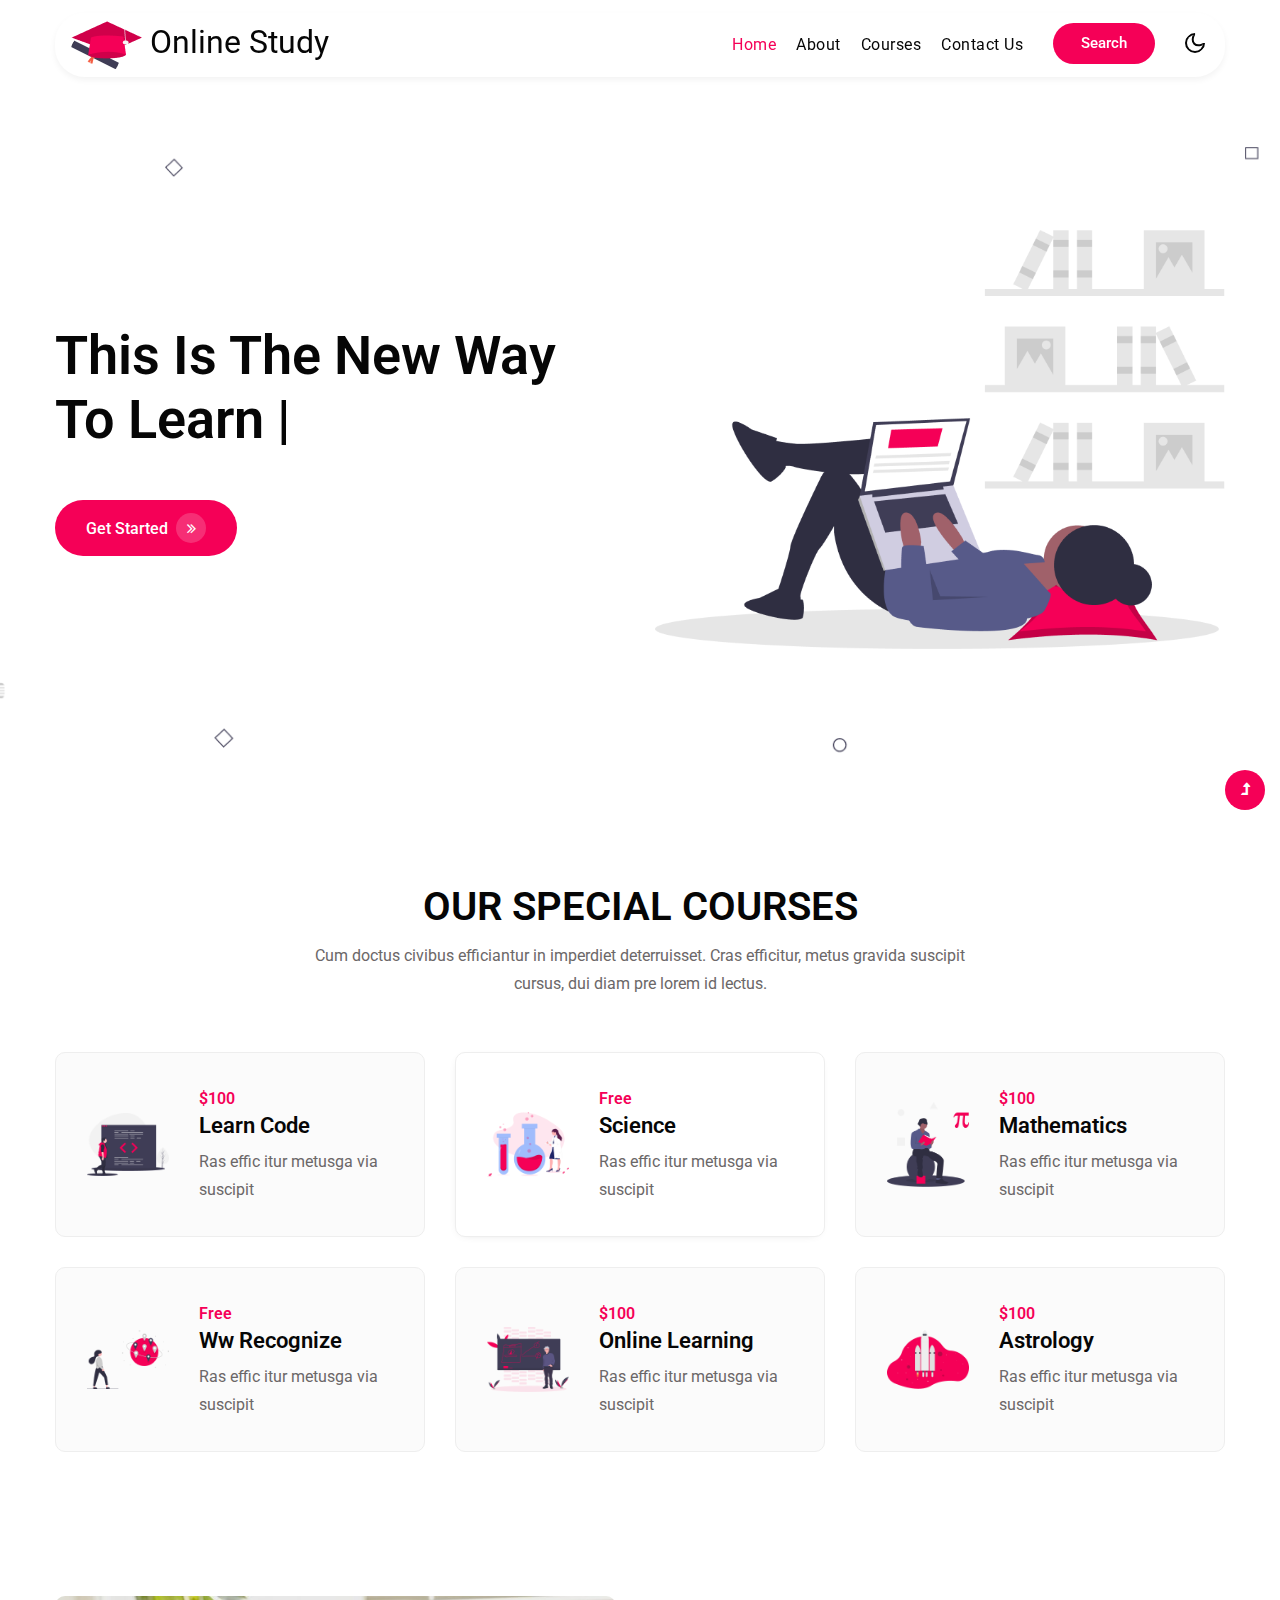
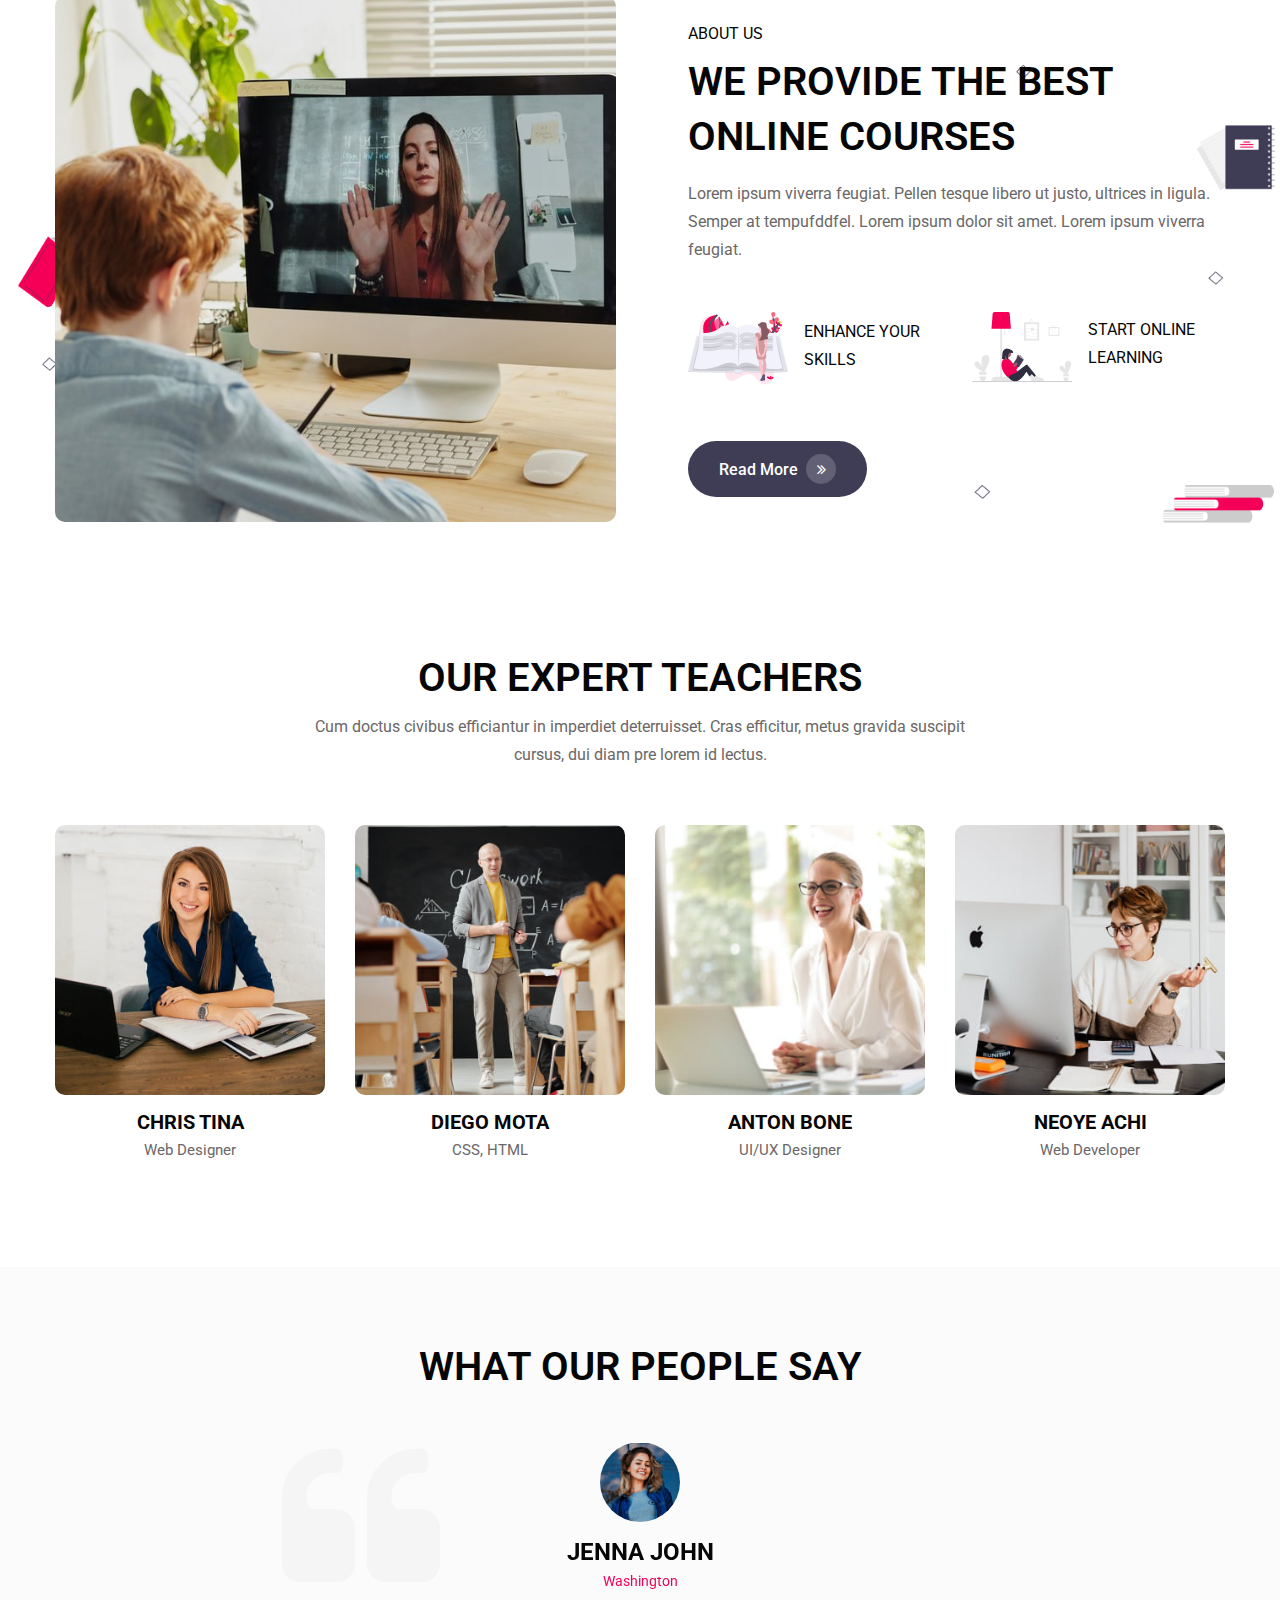
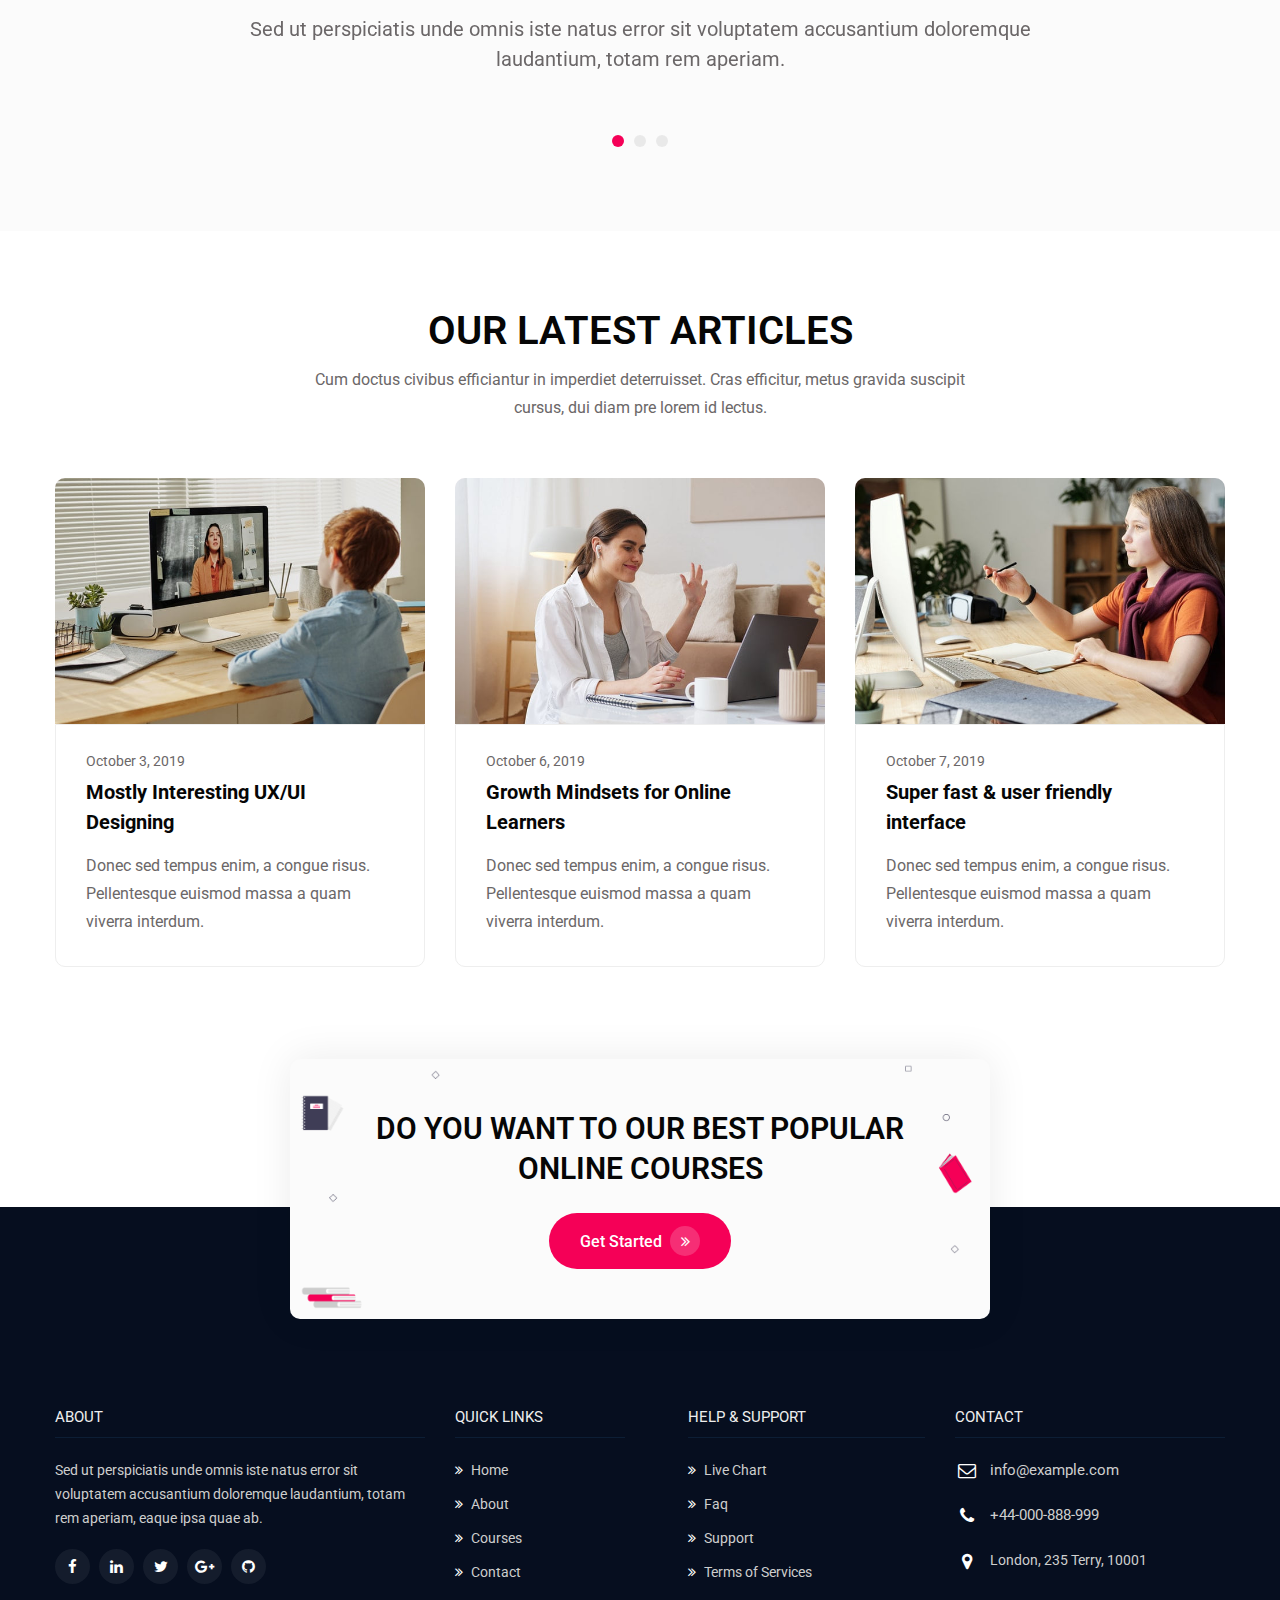
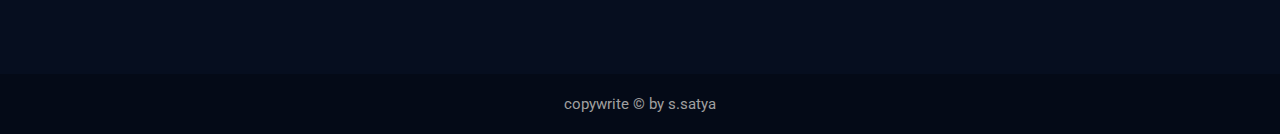
<file: index.html>
<!doctype html>
<html lang="en">

<head>
    <meta charset="utf-8">
    <meta name="viewport" content="width=device-width, initial-scale=1, shrink-to-fit=no">
    <title>Online Study - Education Category Responsive Web Template - Home : W3Layouts</title>
    
    <link href="//fonts.googleapis.com/css2?family=Roboto:wght@100;300;400;500;700;900&display=swap"
        rel="stylesheet">
    <!-- //google-fonts -->
    
    <link rel="stylesheet" href="assets/css/style-starter.css">
</head>

<body>

    <header id="site-header" class="fixed-top">
        <div class="container">
            <nav class="navbar navbar-expand-lg stroke">
                <h1>
                    <a class="navbar-brand" href="index.html">
                        <img class="img-fluid" src="assets/images/logo.png" alt=" "> Online Study
                    </a>
                </h1>
                <!-- if logo is image enable this   
    <a class="navbar-brand" href="#index.html">
        <img src="image-path" alt="Your logo" title="Your logo" style="height:35px;" />
    </a> -->
                <button class="navbar-toggler  collapsed bg-gradient" type="button" data-toggle="collapse"
                    data-target="#navbarTogglerDemo02" aria-controls="navbarTogglerDemo02" aria-expanded="false"
                    aria-label="Toggle navigation">
                    <span class="navbar-toggler-icon fa icon-expand fa-bars"></span>
                    <span class="navbar-toggler-icon fa icon-close fa-times"></span>
                </button>

                <div class="collapse navbar-collapse" id="navbarTogglerDemo02">
                    <ul class="navbar-nav ml-lg-auto">
                        <li class="nav-item active">
                            <a class="nav-link" href="index.html">Home <span class="sr-only">(current)</span></a>
                        </li>
                        <li class="nav-item">
                            <a class="nav-link" href="about.html">About</a>
                        </li>
                        <li class="nav-item">
                            <a class="nav-link" href="courses.html">Courses</a>
                        </li>
                        <li class="nav-item">
                            <a class="nav-link" href="contact.html">Contact Us</a>
                        </li>

                        <div class="search-right">
                            <a href="#search" class="btn button-style" title="search">Search</a>
                            <div id="search" class="pop-overlay">
                                <div class="popup">
                                    <h4 class="search-pop-text-w3 text-white text-center mb-4">Search Here Your
                                        Online Course
                                    </h4>
                                    <form action="#error" method="GET" class="search-box">
                                        <div class="input-search"> <span class="fa fa-search mr-2"
                                                aria-hidden="true"></span><input type="search"
                                                placeholder="Enter Keyword" name="search" required="required"
                                                autofocus="">
                                        </div>
                                        <button type="submit" class="btn button-style">Search</button>
                                    </form>
                                </div>
                                <a class="close" href="#close">×</a>
                            </div>
                            <!-- //search popup -->
                        </div>
                        <!-- //search button -->
                    </ul>
                </div>
                <div class="cont-ser-position">
                    <nav class="navigation">
                        <div class="theme-switch-wrapper">
                            <label class="theme-switch" for="checkbox">
                                <input type="checkbox" id="checkbox">
                                <div class="mode-container">
                                    <i class="gg-sun"></i>
                                    <i class="gg-moon"></i>
                                </div>
                            </label>
                        </div>
                    </nav>
                </div>
                <!-- //toggle switch for light and dark theme -->
            </nav>
        </div>
    </header>
    <!--//header-->

    <section id="home" class="w3l-banner py-5">
        <div class="container pt-5 pb-md-4">
            <div class="row align-items-center">
                <div class="col-md-6 banner-left pt-md-0 pt-5">
                    <h3 class="mb-sm-4 mb-3 title">This is the new way<br> to Learn <span class="type-js"><span
                                class="text-js">Online</span></span></h3>
                    <div class="mt-md-5 mt-4 mb-lg-0 mb-4">
                        <a class="btn button-style" href="about.html">Get Started<i class="fa fa-angle-double-right"
                                aria-hidden="true"></i></a>
                    </div>
                </div>
                <div class="col-md-6 banner-right mt-md-0 mt-4">
                    <img class="img-fluid" src="assets/images/b1.png" alt=" ">
                </div>
            </div>
        </div>
    </section>
    <!-- //banner section -->

    <div class="w3l-index-block4 pb-5">
        <div class="features-bg pb-lg-5 pt-lg-4 py-4">
            <div class="container">
                <div class="title-main text-center mx-auto mb-md-4">
                    <h3 class="title-big">Our Special Courses</h3>
                    <p class="sub-title mt-2">Cum doctus civibus efficiantur in imperdiet deterruisset. Cras efficitur,
                        metus
                        gravida suscipit cursus, dui diam pre lorem id
                        lectus.</p>
                </div>
                <div class="row">
                    <div class="col-lg-4 col-md-6 features15-col-text">
                        <a href="courses.html" class="d-flex feature-unit align-items-center">
                            <div class="col-4">
                                <div class="features15-info">
                                    <img class="img-fluid" src="assets/images/c2.png" alt=" ">
                                </div>
                            </div>
                            <div class="col-8">
                                <div class="features15-para">
                                    <h6>$100</h6>
                                    <h4>Learn Code</h4>
                                    <p>Ras effic itur metusga via suscipit</p>
                                </div>
                            </div>
                        </a>
                    </div>
                    <div class="col-lg-4 col-md-6 features15-col-text">
                        <a href="courses.html" class="d-flex feature-unit align-items-center active">
                            <div class="col-4">
                                <div class="features15-info">
                                    <img class="img-fluid" src="assets/images/c3.png" alt=" ">
                                </div>
                            </div>
                            <div class="col-8">
                                <div class="features15-para">
                                    <h6>Free</h6>
                                    <h4>Science</h4>
                                    <p>Ras effic itur metusga via suscipit</p>
                                </div>
                            </div>
                        </a>
                    </div>
                    <div class="col-lg-4 col-md-6 features15-col-text">
                        <a href="courses.html" class="d-flex feature-unit align-items-center">
                            <div class="col-4">
                                <div class="features15-info">
                                    <img class="img-fluid" src="assets/images/c4.png" alt=" ">
                                </div>
                            </div>
                            <div class="col-8">
                                <div class="features15-para">
                                    <h6>$100</h6>
                                    <h4>Mathematics</h4>
                                    <p>Ras effic itur metusga via suscipit</p>
                                </div>
                            </div>
                        </a>
                    </div>
                    <div class="col-lg-4 col-md-6 features15-col-text">
                        <a href="courses.html" class="d-flex feature-unit align-items-center">
                            <div class="col-4">
                                <div class="features15-info">
                                    <img class="img-fluid" src="assets/images/c5.png" alt=" ">
                                </div>
                            </div>
                            <div class="col-8">
                                <div class="features15-para">
                                    <h6>Free</h6>
                                    <h4>Ww Recognize</h4>
                                    <p>Ras effic itur metusga via suscipit</p>
                                </div>
                            </div>
                        </a>
                    </div>
                    <div class="col-lg-4 col-md-6 features15-col-text">
                        <a href="courses.html" class="d-flex feature-unit align-items-center">
                            <div class="col-4">
                                <div class="features15-info">
                                    <img class="img-fluid" src="assets/images/c6.png" alt=" ">
                                </div>
                            </div>
                            <div class="col-8">
                                <div class="features15-para">
                                    <h6>$100</h6>
                                    <h4>Online Learning</h4>
                                    <p>Ras effic itur metusga via suscipit</p>
                                </div>
                            </div>
                        </a>
                    </div>
                    <div class="col-lg-4 col-md-6 features15-col-text">
                        <a href="courses.html" class="d-flex feature-unit align-items-center">
                            <div class="col-4">
                                <div class="features15-info">
                                    <img class="img-fluid" src="assets/images/c1.png" alt=" ">
                                </div>
                            </div>
                            <div class="col-8">
                                <div class="features15-para">
                                    <h6>$100</h6>
                                    <h4>Astrology</h4>
                                    <p>Ras effic itur metusga via suscipit</p>
                                </div>
                            </div>
                        </a>
                    </div>
                </div>
            </div>
        </div>
    </div>
    <!-- //banner bottom section -->

    <section class="w3l-servicesblock py-md-5 py-4">
        <div class="container pb-2">
            <div class="row align-items-center">
                <div class="col-lg-6 left-wthree-img pr-lg-4">
                    <img src="assets/images/img1.jpg" alt="" class="img-fluid">
                </div>
                <div class="col-lg-6 about-right-faq align-self mb-lg-0 mb-5 pl-xl-5">
                    <h6>About Us</h6>
                    <h3 class="title-big mb-3">We provide the best <br>Online Courses</h3>
                    <p class="">Lorem ipsum viverra feugiat. Pellen tesque libero ut justo,
                        ultrices in ligula. Semper at tempufddfel. Lorem ipsum dolor sit amet.
                        Lorem ipsum viverra feugiat.</p>
                    <div class="row mt-lg-5 mt-4 mb-2">
                        <div class="col-sm-6">
                            <div class="d-flex align-items-center left-insp-art">
                                <img src="assets/images/book.png" alt="" class="img-fluid mr-3">
                                <h6>Enhance your Skills</h6>
                            </div>
                        </div>
                        <div class="col-sm-6 mt-sm-0 mt-4">
                            <div class="d-flex align-items-center left-insp-art">
                                <img src="assets/images/book2.png" alt="" class="img-fluid mr-3">
                                <h6>Start Online Learning</h6>
                            </div>
                        </div>
                    </div>
                    <a class="btn button-style button-2 mt-lg-5 mt-4" href="about.html">Read More<i
                            class="fa fa-angle-double-right" aria-hidden="true"></i></a>
                </div>
            </div>
        </div>
    </section>
    <!-- //middle section -->

    <section class="w3l-teams-32-main py-5">
        <div class="teams-32 py-md-4">
            <div class="container">
                <div class="title-main text-center mx-auto mb-4">
                    <h3 class="title-big">Our Expert Teachers</h3>
                    <p class="sub-title mt-2">Cum doctus civibus efficiantur in imperdiet deterruisset. Cras efficitur,
                        metus
                        gravida suscipit cursus, dui diam pre lorem id
                        lectus.</p>
                </div>
                <div class="row main-contteam-32 mt-sm-5 pt-lg-2">
                    <div class="col-lg-3 col-6 team-main-19">
                        <div class="column-19">
                            <a href="#team"><img class="img-fluid" src="assets/images/team1.jpg" alt=" "></a>
                        </div>
                        <div class="right-team-9">
                            <h6><a href="#team" class="title-team-32">Chris Tina</a></h6>
                            <p class="sm-text-32">Web Designer</p>
                        </div>
                    </div>
                    <div class="col-lg-3 col-6 team-main-19">
                        <div class="column-19">
                            <a href="#team"><img class="img-fluid" src="assets/images/team2.jpg" alt=" "></a>
                        </div>
                        <div class="right-team-9">
                            <h6><a href="#team" class="title-team-32">Diego Mota</a></h6>
                            <p class="sm-text-32">CSS, HTML</p>
                        </div>
                    </div>
                    <div class="col-lg-3 col-6 team-main-19">
                        <div class="column-19">
                            <a href="#team"><img class="img-fluid" src="assets/images/team3.jpg" alt=" "></a>
                        </div>
                        <div class="right-team-9">
                            <h6><a href="#team" class="title-team-32">Anton Bone</a></h6>
                            <p class="sm-text-32">UI/UX Designer</p>
                        </div>
                    </div>
                    <div class="col-lg-3 col-6 team-main-19">
                        <div class="column-19">
                            <a href="#team"><img class="img-fluid" src="assets/images/team4.jpg" alt=" "></a>
                        </div>
                        <div class="right-team-9">
                            <h6><a href="#team" class="title-team-32">Neoye Achi</a></h6>
                            <p class="sm-text-32">Web Developer</p>
                        </div>
                    </div>
                </div>
            </div>
        </div>
    </section>
    <!-- //teams 32 block -->
    <section class="w3l-companies-hny-6 position-relative">
        <div class="cusrtomer-layout py-5">
            <div class="container py-md-4 py-3">
                <div class="title-heading-w3 text-center mx-auto">
                    <h3 class="title-big">What Our People Say</h3>
                </div>
                <div id="owl-demo1" class="owl-carousel owl-theme mt-5">
                    <div class="item">
                        <div class="testimonial-content">
                            <div class="testimonial">
                                <div class="testi-des">
                                    <div class="test-img"><img src="assets/images/testi2.jpg" class="img-fluid" alt="/">
                                    </div>
                                    <div class="peopl">
                                        <h3>Jenna John</h3>
                                        <p class="indentity">Washington</p>
                                    </div>
                                </div>
                                <blockquote>
                                    <p>Sed ut perspiciatis unde omnis iste natus error sit voluptatem accusantium
                                        doloremque laudantium, totam rem aperiam.</p>
                                </blockquote>
                                <quote></quote>
                            </div>
                        </div>
                    </div>
                    <div class="item">
                        <div class="testimonial-content">
                            <div class="testimonial">
                                <div class="testi-des">
                                    <div class="test-img"><img src="assets/images/testi1.jpg" class="img-fluid" alt="/">
                                    </div>
                                    <div class="peopl">
                                        <h3>Theo Hall</h3>
                                        <p class="indentity">Washington</p>
                                    </div>
                                </div>
                                <blockquote>
                                    <p>Sed ut perspiciatis unde omnis iste natus error sit voluptatem accusantium
                                        doloremque laudantium, totam rem aperiam.</p>
                                </blockquote>
                            </div>
                        </div>
                    </div>
                    <div class="item">
                        <div class="testimonial-content">
                            <div class="testimonial">
                                <div class="testi-des">
                                    <div class="test-img"><img src="assets/images/testi3.jpg" class="img-fluid" alt="/">
                                    </div>
                                    <div class="peopl">
                                        <h3>Linda Carini</h3>
                                        <p class="indentity">Washington</p>
                                    </div>
                                </div>
                                <blockquote>
                                    <p>Sed ut perspiciatis unde omnis iste natus error sit voluptatem accusantium
                                        doloremque laudantium, totam rem aperiam,.</p>
                                </blockquote>
                            </div>
                        </div>
                    </div>
                </div>
            </div>
            <div class="quote-special">
                <i class="fa fa-quote-left" aria-hidden="true"></i>
            </div>
        </div>
    </section>
    <!--//testimonials-->
    <div class="w3l-grids-block-5 py-5">
        <section id="grids5-block" class="pt-md-4 pb-md-5 py-4 mb-5">
            <div class="container">
                <div class="title-main text-center mx-auto mb-4">
                    <h3 class="title-big">Our Latest Articles</h3>
                    <p class="sub-title mt-2">Cum doctus civibus efficiantur in imperdiet deterruisset. Cras efficitur,
                        metus
                        gravida suscipit cursus, dui diam pre lorem id
                        lectus.</p>
                </div>
                <div class="row mt-sm-5 pt-lg-2">
                    <div class="col-lg-4 col-sm-6">
                        <div class=" grids5-info">
                            <a href="#blog"><img src="assets/images/blog1.jpg" alt="" /></a>
                            <div class="blog-info">
                                <h5>October 3, 2019</h5>
                                <h4><a href="#blog">Mostly Interesting UX/UI Designing</a></h4>
                                <p>Donec sed tempus enim, a congue risus. Pellentesque euismod massa a quam
                                    viverra interdum.</p>
                            </div>
                        </div>
                    </div>
                    <div class="col-lg-4 col-sm-6 mt-sm-0 mt-4">
                        <div class=" grids5-info">
                            <a href="#blog"><img src="assets/images/blog2.jpg" alt="" /></a>
                            <div class="blog-info">
                                <h5>October 6, 2019</h5>
                                <h4><a href="#blog">Growth Mindsets for Online Learners </a></h4>
                                <p>Donec sed tempus enim, a congue risus. Pellentesque euismod massa a quam
                                    viverra interdum.</p>
                            </div>
                        </div>
                    </div>
                    <div class="col-lg-4 col-sm-6  mt-lg-0 mt-4">
                        <div class=" grids5-info">
                            <a href="#blog"><img src="assets/images/blog3.jpg" alt="" /></a>
                            <div class="blog-info">
                                <h5>October 7, 2019</h5>
                                <h4><a href="#blog">Super fast & user friendly interface</a></h4>
                                <p>Donec sed tempus enim, a congue risus. Pellentesque euismod massa a quam
                                    viverra interdum.</p>
                            </div>
                        </div>
                    </div>
                </div>
            </div>
        </section>
    </div>
    <!-- //blog section -->
    <footer class="w3l-footer-22 position-relative mt-5 pt-5">
        <div class="footer-sub">
            <div class="container">
                <div class="text-txt">
                    <div class="right-side text-center">
                        <h4>Do you want to our best popular online courses</h4>
                        <a class="btn button-style mt-4" href="about.html">Get Started<i
                                class="fa fa-angle-double-right" aria-hidden="true"></i></a>
                    </div>
                    <div class="row sub-columns">
                        <div class="col-lg-4 col-md-6 col-sm-8 sub-one-left">
                            <h6>About </h6>
                            <p>Sed ut perspiciatis unde omnis iste natus error sit voluptatem accusantium
                                doloremque
                                laudantium, totam rem aperiam, eaque ipsa quae ab.</p>
                            <div class="columns-2">
                                <ul class="social">
                                    <li><a href="#facebook"><span class="fa fa-facebook" aria-hidden="true"></span></a>
                                    </li>
                                    <li><a href="#linkedin"><span class="fa fa-linkedin" aria-hidden="true"></span></a>
                                    </li>
                                    <li><a href="#twitter"><span class="fa fa-twitter" aria-hidden="true"></span></a>
                                    </li>
                                    <li><a href="#google"><span class="fa fa-google-plus" aria-hidden="true"></span></a>
                                    </li>
                                    <li><a href="#github"><span class="fa fa-github" aria-hidden="true"></span></a>
                                    </li>
                                </ul>
                            </div>
                        </div>
                        <div class="col-lg-2 col-md-6 col-sm-4 mt-sm-0 mt-5 sub-two-right">
                            <h6>Quick links</h6>
                            <ul>
                                <li><a href="index.html"><span class="fa fa-angle-double-right mr-2"></span>Home</a>
                                </li>
                                <li><a href="about.html"><span class="fa fa-angle-double-right mr-2"></span>About</a>
                                </li>
                                <li><a href="courses.html"><span
                                            class="fa fa-angle-double-right mr-2"></span>Courses</a></li>
                                <li><a href="contact.html"><span
                                            class="fa fa-angle-double-right mr-2"></span>Contact</a></li>
                            </ul>
                        </div>
                        <div class="col-lg-3 col-sm-6 sub-two-right pl-lg-5 mt-lg-0 mt-sm-5 mt-4">
                            <h6>Help & Support</h6>
                            <ul>
                                <li><a href="#live"><span class="fa fa-angle-double-right mr-2"></span>Live
                                        Chart</a></li>
                                <li><a href="#faq"><span class="fa fa-angle-double-right mr-2"></span>Faq</a>
                                </li>
                                <li><a href="#support"><span class="fa fa-angle-double-right mr-2"></span>Support</a>
                                </li>
                                <li><a href="#terms"><span class="fa fa-angle-double-right mr-2"></span>Terms
                                        of Services</a></li>
                            </ul>
                        </div>
                        <div class="col-lg-3 col-sm-6 sub-one-left mt-lg-0 mt-sm-5 mt-4">
                            <h6>Contact </h6>
                            <div class="column2">
                                <div class="href1"><span class="fa fa-envelope-o" aria-hidden="true"></span><a
                                        href="mailto:info@example.com">info@example.com</a>
                                </div>
                                <div class="href2"><span class="fa fa-phone" aria-hidden="true"></span><a
                                        href="tel:+44-000-888-999">+44-000-888-999</a>
                                </div>
                                <div>
                                    <p class="contact-para"><span class="fa fa-map-marker"
                                            aria-hidden="true"></span>London, 235 Terry, 10001</p>
                                </div>
                            </div>
                        </div>
                    </div>
                </div>
            </div>
        </div>
        <div class="copyright-footer text-center">
            <div class="container">
                <div class="columns">
                    <p>copywrite &copy; by s.satya
                    </p>
                </div>
            </div>
        </div>
        <!-- //copyright -->
    </footer>
    <!-- //footer -->

    <button onclick="topFunction()" id="movetop" title="Go to top">
        <span class="fa fa-level-up" aria-hidden="true"></span>
    </button>
    <script>

        window.onscroll = function () {
            scrollFunction()
        };

        function scrollFunction() {
            if (document.body.scrollTop > 20 || document.documentElement.scrollTop > 20) {
                document.getElementById("movetop").style.display = "block";
            } else {
                document.getElementById("movetop").style.display = "none";
            }
        }

        function topFunction() {
            document.body.scrollTop = 0;
            document.documentElement.scrollTop = 0;
        }
    </script>
    <!-- //move top -->

    <script src="assets/js/jquery-3.3.1.min.js"></script>
    <!-- //common jquery plugin -->

    <script src="assets/js/theme-change.js"></script>
    <script>
        function autoType(elementClass, typingSpeed) {
            var thhis = $(elementClass);
            thhis.css({
                "position": "relative",
                "display": "inline-block"
            });
            thhis.prepend('<div class="cursor" style="right: initial; left:0;"></div>');
            thhis = thhis.find(".text-js");
            var text = thhis.text().trim().split('');
            var amntOfChars = text.length;
            var newString = "";
            thhis.text("|");
            setTimeout(function () {
                thhis.css("opacity", 1);
                thhis.prev().removeAttr("style");
                thhis.text("");
                for (var i = 0; i < amntOfChars; i++) {
                    (function (i, char) {
                        setTimeout(function () {
                            newString += char;
                            thhis.text(newString);
                        }, i * typingSpeed);
                    })(i + 1, text[i]);
                }
            }, 1500);
        }

        $(document).ready(function () {  
            autoType(".type-js", 200);
        });
    </script>
    <!-- //theme switch js (light and dark)-->

    <script src="assets/js/jquery.magnific-popup.min.js"></script>
    <script>
        $(document).ready(function () {
            $('.popup-with-zoom-anim').magnificPopup({
                type: 'inline',

                fixedContentPos: false,
                fixedBgPos: true,

                overflowY: 'auto',

                closeBtnInside: true,
                preloader: false,

                midClick: true,
                removalDelay: 300,
                mainClass: 'my-mfp-zoom-in'
            });

            $('.popup-with-move-anim').magnificPopup({
                type: 'inline',

                fixedContentPos: false,
                fixedBgPos: true,

                overflowY: 'auto',

                closeBtnInside: true,
                preloader: false,

                midClick: true,
                removalDelay: 300,
                mainClass: 'my-mfp-slide-bottom'
            });
        });
    </script>
    <!-- //magnific popup -->

    <script>
        $(window).on("scroll", function () {
            var scroll = $(window).scrollTop();

            if (scroll >= 80) {
                $("#site-header").addClass("nav-fixed");
            } else {
                $("#site-header").removeClass("nav-fixed");
            }
        });


        $(".navbar-toggler").on("click", function () {
            $("header").toggleClass("active");
        });
        $(document).on("ready", function () {
            if ($(window).width() > 991) {
                $("header").removeClass("active");
            }
            $(window).on("resize", function () {
                if ($(window).width() > 991) {
                    $("header").removeClass("active");
                }
            });
        });
    </script>
    <!-- //MENU-JS -->

    <script src="assets/js/owl.carousel.js"></script>
    <script>
        $(document).ready(function () {
            $("#owl-demo1").owlCarousel({
                loop: true,
                margin: 20,
                responsiveClass: true,
                responsive: {
                    0: {
                        items: 1,
                        nav: true
                    },
                    600: {
                        items: 1,
                        nav: false
                    },
                    1000: {
                        items: 1,
                        nav: true,
                        loop: true
                    }
                }
            })
        })
    </script>
    <!-- //for testimonials carousel -->


    <script>
        $(function () {
            $('.navbar-toggler').click(function () {
                $('body').toggleClass('noscroll');
            })
        });
    </script>
    <!-- //disable body scroll which navbar is in active -->


    <script src="assets/js/bootstrap.min.js"></script>
    <!-- //bootstrap-->
    <!-- //Js scripts -->
</body>

</html>
</file>
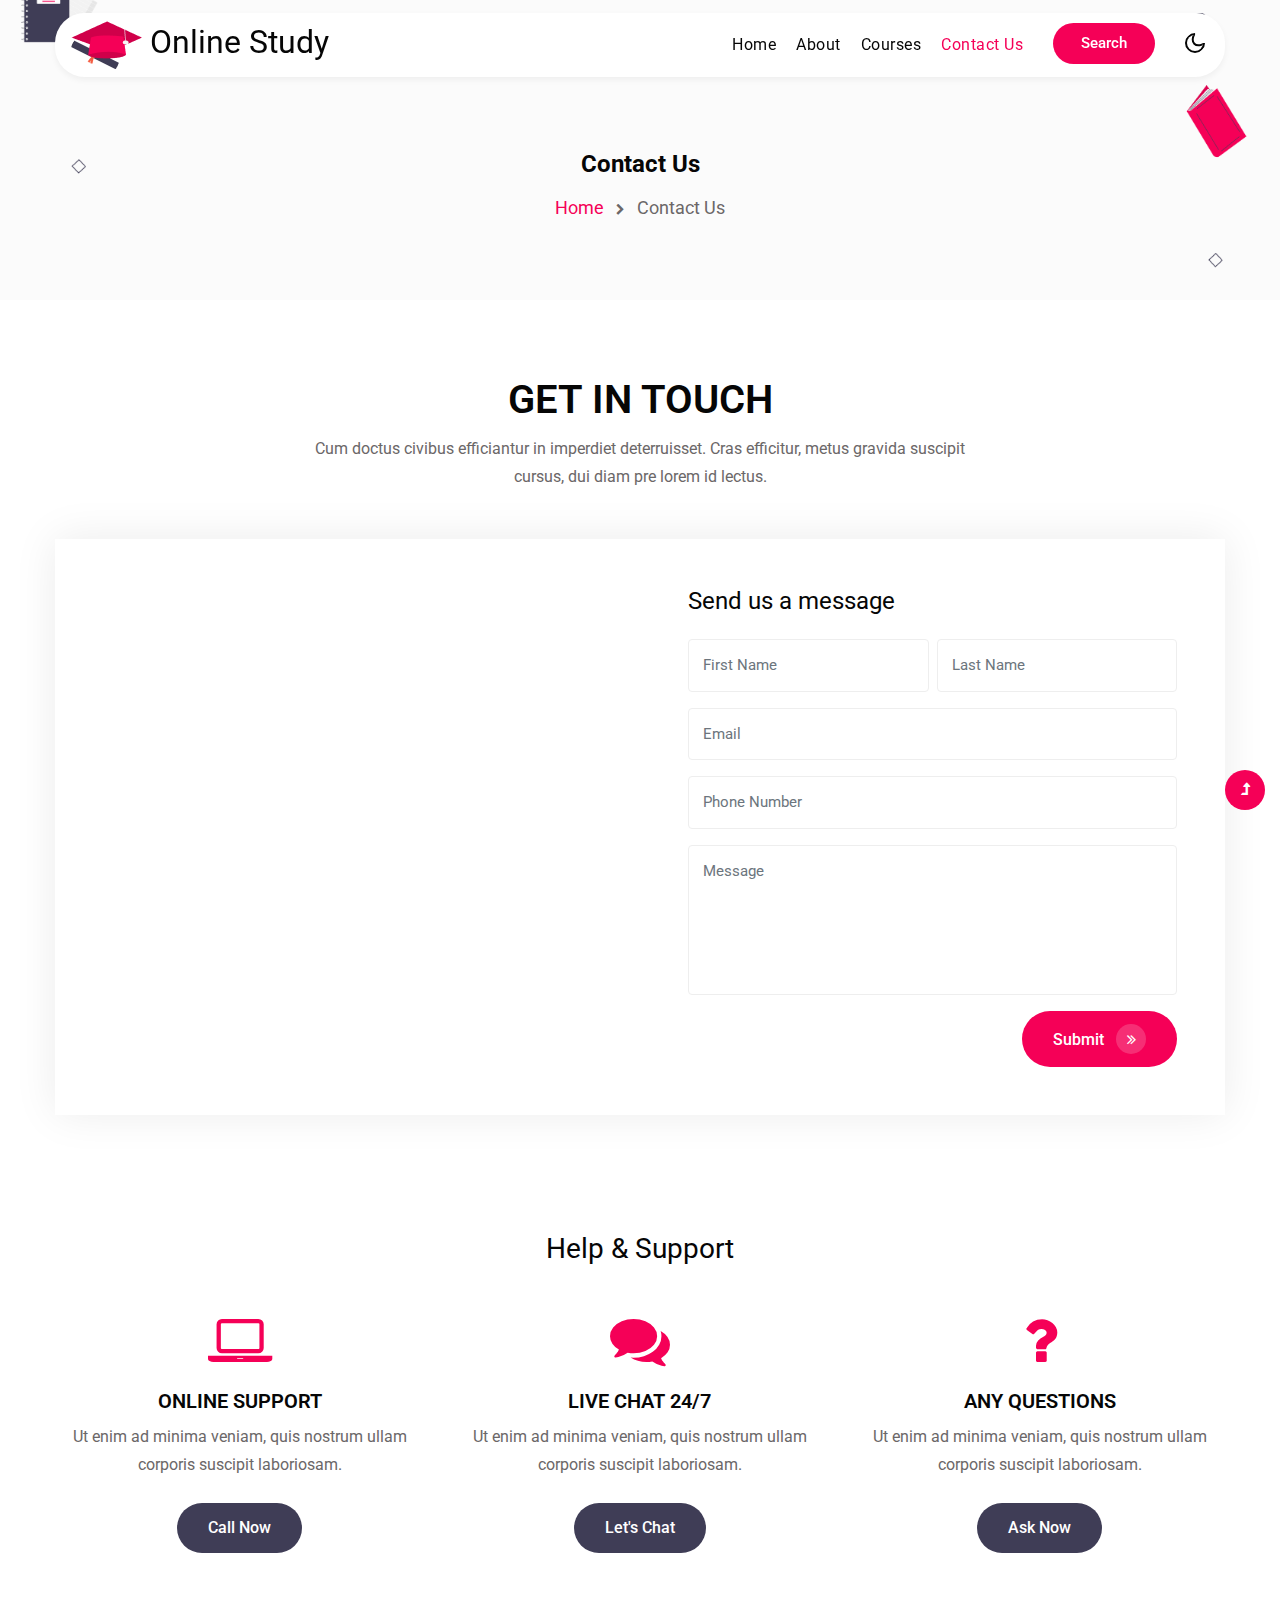
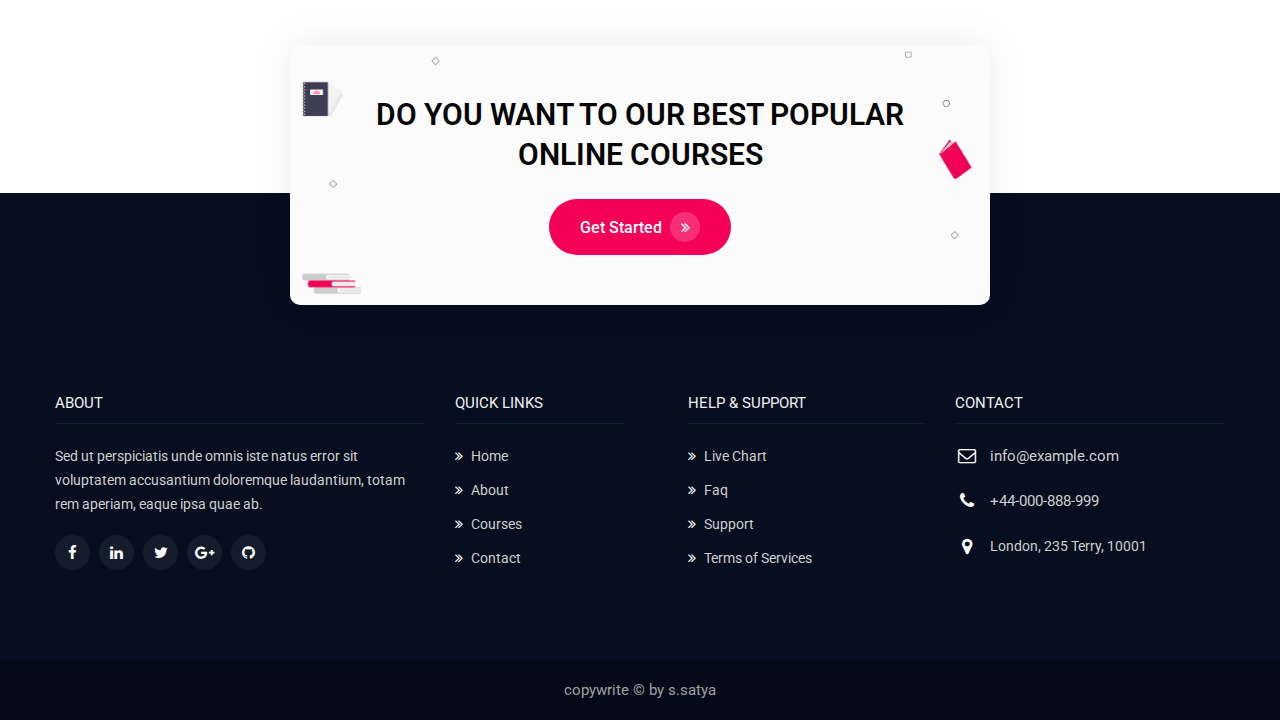
<file: contact.html>
<!doctype html>
<html lang="en">

<head>
    <meta charset="utf-8">
    <meta name="viewport" content="width=device-width, initial-scale=1, shrink-to-fit=no">
    <title>Online Study - Education Category Responsive Web Template - Contact : W3Layouts</title>

    <link href="//fonts.googleapis.com/css2?family=Roboto:wght@100;300;400;500;700;900&display=swap"
        rel="stylesheet">
    <!-- //google-fonts -->
   
    <link rel="stylesheet" href="assets/css/style-starter.css">
</head>

<body>
    
    <header id="site-header" class="fixed-top">
        <div class="container">
            <nav class="navbar navbar-expand-lg stroke">
                <h1>
                    <a class="navbar-brand" href="index.html">
                        <img class="img-fluid" src="assets/images/logo.png" alt=" "> Online Study
                    </a>
                </h1>
                <!-- if logo is image enable this   
    <a class="navbar-brand" href="#index.html">
        <img src="image-path" alt="Your logo" title="Your logo" style="height:35px;" />
    </a> -->
                <button class="navbar-toggler  collapsed bg-gradient" type="button" data-toggle="collapse"
                    data-target="#navbarTogglerDemo02" aria-controls="navbarTogglerDemo02" aria-expanded="false"
                    aria-label="Toggle navigation">
                    <span class="navbar-toggler-icon fa icon-expand fa-bars"></span>
                    <span class="navbar-toggler-icon fa icon-close fa-times"></span>
                </button>

                <div class="collapse navbar-collapse" id="navbarTogglerDemo02">
                    <ul class="navbar-nav ml-lg-auto">
                        <li class="nav-item">
                            <a class="nav-link" href="index.html">Home <span class="sr-only">(current)</span></a>
                        </li>
                        <li class="nav-item">
                            <a class="nav-link" href="about.html">About</a>
                        </li>
                        <li class="nav-item">
                            <a class="nav-link" href="courses.html">Courses</a>
                        </li>
                        <li class="nav-item active">
                            <a class="nav-link" href="contact.html">Contact Us</a>
                        </li>
                        
                        <div class="search-right">
                            <a href="#search" class="btn button-style" title="search">Search</a>
                           
                            <div id="search" class="pop-overlay">
                                <div class="popup">
                                    <h4 class="search-pop-text-w3 text-white text-center mb-4">Search Here Your
                                        Online Course
                                    </h4>
                                    <form action="#error" method="GET" class="search-box">
                                        <div class="input-search"> <span class="fa fa-search mr-2"
                                                aria-hidden="true"></span><input type="search"
                                                placeholder="Enter Keyword" name="search" required="required"
                                                autofocus="">
                                        </div>
                                        <button type="submit" class="btn button-style">Search</button>
                                    </form>
                                </div>
                                <a class="close" href="#close">×</a>
                            </div>
                    
                        </div>
                        
                    </ul>
                </div>
            
                <div class="cont-ser-position">
                    <nav class="navigation">
                        <div class="theme-switch-wrapper">
                            <label class="theme-switch" for="checkbox">
                                <input type="checkbox" id="checkbox">
                                <div class="mode-container">
                                    <i class="gg-sun"></i>
                                    <i class="gg-moon"></i>
                                </div>
                            </label>
                        </div>
                    </nav>
                </div>
            </nav>
        </div>
    </header>

    <div class="inner-banner">
        <section class="w3l-breadcrumb">
            <div class="container">
                <h4 class="inner-text-title font-weight-bold mb-sm-3 mb-2">Contact Us</h4>
                <ul class="breadcrumbs-custom-path">
                    <li><a href="index.html">Home</a></li>
                    <li class="active"><span class="fa fa-chevron-right mx-2" aria-hidden="true"></span> Contact Us</li>
                </ul>
            </div>
        </section>
    </div>
    
    <section class="contact py-5" id="contact">
        <div class="container py-md-4 py-3">
            <div class="title-main text-center mx-auto mb-md-4">
                <h3 class="title-big">Get In Touch</h3>
                <p class="sub-title mt-2">Cum doctus civibus efficiantur in imperdiet deterruisset. Cras efficitur,
                    metus
                    gravida suscipit cursus, dui diam pre lorem id
                    lectus.</p>
            </div>
            <div class="main-grid-contact">
                <div class="row mt-5 mx-0">
            
                    <div class="col-lg-6 map mt-lg-0 mt-3">
                        <iframe
                            src="https://www.google.com/maps/embed?pb=!1m18!1m12!1m3!1d423286.27404345275!2d-118.69191921441556!3d34.02016130939095!2m3!1f0!2f0!3f0!3m2!1i1024!2i768!4f13.1!3m3!1m2!1s0x80c2c75ddc27da13%3A0xe22fdf6f254608f4!2sLos+Angeles%2C+CA%2C+USA!5e0!3m2!1sen!2sin!4v1522474296007"
                            allowfullscreen></iframe>
                    </div>
                
                    <div class="col-lg-6 content-form-right p-0">
                        <div class="form-w3ls p-md-5 p-4">
                            <h4 class="mb-4 sec-title-w3">Send us a message</h4>
                            <form method="post" action="https://sendmail.w3layouts.com/submitForm">
                                <div class="row">
                                    <div class="col-sm-6 form-group pr-sm-1">
                                        <input class="form-control" type="text" name="w3lName" id="w3lName"
                                            placeholder="First Name" required="">
                                    </div>
                                    <div class="col-sm-6 form-group pl-sm-1">
                                        <input class="form-control" type="text" name="w3lName" id="w3lName"
                                            placeholder="Last Name" required="">
                                    </div>
                                </div>
                                <div class="form-group">
                                    <input class="form-control" type="email" name="w3lSender" id="w3lSender"
                                        placeholder="Email" required="">
                                </div>
                                <div class="form-group">
                                    <input class="form-control" type="text" name="w3lName" id="w3lName"
                                        placeholder="Phone Number" required="">
                                </div>
                                <div class="form-group">
                                    <textarea class="form-control" name="w3lMessage" id="w3lMessage"
                                        placeholder="Message" required=""></textarea>
                                </div>
                                <div class="input-group1 text-right">
                                    <button class="btn button-style" type="submit">Submit
                                        <i class="fa fa-angle-double-right" aria-hidden="true"></i>
                                    </button>
                                </div>
                            </form>
                        </div>
                    </div>
                </div>
            </div>
        </div>
    </section>
    
    <div class="support py-5" id="support">
        <div class="container pb-md-5 pb-3">
            <h3 class="title-w3ls text-center mb-5">Help & Support</h3>
            <div class="row support-bottom text-center mb-5">
                <div class="col-lg-4 col-sm-6 support-grid">
                    <span class="fa fa-laptop"></span>
                    <h5 class="text-uppercase mt-3 mb-2">Online Support</h5>
                    <p>Ut enim ad minima veniam, quis nostrum ullam corporis suscipit laboriosam.</p>
                    <a href="#call" class="btn button-style button-2 mt-4">
                        Call Now
                    </a>
                </div>
                <div class="col-lg-4 col-sm-6 support-grid mt-sm-0 mt-4">
                    <span class="fa fa-comments"></span>
                    <h5 class="text-uppercase mt-3 mb-2">Live Chat 24/7</h5>
                    <p>Ut enim ad minima veniam, quis nostrum ullam corporis suscipit laboriosam.</p>
                    <a href="#chat" class="btn button-style button-2 mt-4">
                        Let's Chat
                    </a>
                </div>
                <div class="col-lg-4 col-sm-6 support-grid mt-lg-0 mt-4">
                    <span class="fa fa-question"></span>
                    <h5 class="text-uppercase mt-3 mb-2">Any Questions</h5>
                    <p>Ut enim ad minima veniam, quis nostrum ullam corporis suscipit laboriosam.</p>
                    <a href="#ask" class="btn button-style button-2 mt-4">
                        Ask Now
                    </a>
                </div>
            </div>
        </div>
    </div>
    <footer class="w3l-footer-22 position-relative mt-5 pt-5">
        <div class="footer-sub">
            <div class="container">
                <div class="text-txt">
                    <div class="right-side text-center">
                        <h4>Do you want to our best popular online courses</h4>
                        <a class="btn button-style mt-4" href="about.html">Get Started<i
                                class="fa fa-angle-double-right" aria-hidden="true"></i></a>
                    </div>
                    <div class="row sub-columns">
                        <div class="col-lg-4 col-md-6 col-sm-8 sub-one-left">
                            <h6>About </h6>
                            <p>Sed ut perspiciatis unde omnis iste natus error sit voluptatem accusantium
                                doloremque
                                laudantium, totam rem aperiam, eaque ipsa quae ab.</p>
                            <div class="columns-2">
                                <ul class="social">
                                    <li><a href="#facebook"><span class="fa fa-facebook" aria-hidden="true"></span></a>
                                    </li>
                                    <li><a href="#linkedin"><span class="fa fa-linkedin" aria-hidden="true"></span></a>
                                    </li>
                                    <li><a href="#twitter"><span class="fa fa-twitter" aria-hidden="true"></span></a>
                                    </li>
                                    <li><a href="#google"><span class="fa fa-google-plus" aria-hidden="true"></span></a>
                                    </li>
                                    <li><a href="#github"><span class="fa fa-github" aria-hidden="true"></span></a>
                                    </li>
                                </ul>
                            </div>
                        </div>
                        <div class="col-lg-2 col-md-6 col-sm-4 mt-sm-0 mt-5 sub-two-right">
                            <h6>Quick links</h6>
                            <ul>
                                <li><a href="index.html"><span class="fa fa-angle-double-right mr-2"></span>Home</a>
                                </li>
                                <li><a href="about.html"><span class="fa fa-angle-double-right mr-2"></span>About</a>
                                </li>
                                <li><a href="courses.html"><span
                                            class="fa fa-angle-double-right mr-2"></span>Courses</a></li>
                                <li><a href="contact.html"><span
                                            class="fa fa-angle-double-right mr-2"></span>Contact</a></li>
                            </ul>
                        </div>
                        <div class="col-lg-3 col-sm-6 sub-two-right pl-lg-5 mt-lg-0 mt-sm-5 mt-4">
                            <h6>Help & Support</h6>
                            <ul>
                                <li><a href="#live"><span class="fa fa-angle-double-right mr-2"></span>Live
                                        Chart</a></li>
                                <li><a href="#faq"><span class="fa fa-angle-double-right mr-2"></span>Faq</a>
                                </li>
                                <li><a href="#support"><span class="fa fa-angle-double-right mr-2"></span>Support</a>
                                </li>
                                <li><a href="#terms"><span class="fa fa-angle-double-right mr-2"></span>Terms
                                        of Services</a></li>
                            </ul>
                        </div>
                        <div class="col-lg-3 col-sm-6 sub-one-left mt-lg-0 mt-sm-5 mt-4">
                            <h6>Contact </h6>
                            <div class="column2">
                                <div class="href1"><span class="fa fa-envelope-o" aria-hidden="true"></span><a
                                        href="mailto:info@example.com">info@example.com</a>
                                </div>
                                <div class="href2"><span class="fa fa-phone" aria-hidden="true"></span><a
                                        href="tel:+44-000-888-999">+44-000-888-999</a>
                                </div>
                                <div>
                                    <p class="contact-para"><span class="fa fa-map-marker"
                                            aria-hidden="true"></span>London, 235 Terry, 10001</p>
                                </div>
                            </div>
                        </div>
                    </div>
                </div>
            </div>
        </div>

        <div class="copyright-footer text-center">
            <div class="container">
                <div class="columns">
                    <p>copywrite &copy; by s.satya
                    </p>
                </div>
            </div>
        </div>
    </footer>


    <button onclick="topFunction()" id="movetop" title="Go to top">
        <span class="fa fa-level-up" aria-hidden="true"></span>
    </button>
    <script>

        window.onscroll = function () {
            scrollFunction()
        };

        function scrollFunction() {
            if (document.body.scrollTop > 20 || document.documentElement.scrollTop > 20) {
                document.getElementById("movetop").style.display = "block";
            } else {
                document.getElementById("movetop").style.display = "none";
            }
        }

        function topFunction() {
            document.body.scrollTop = 0;
            document.documentElement.scrollTop = 0;
        }
    </script>


    <script src="assets/js/jquery-3.3.1.min.js"></script>
    


    <script src="assets/js/theme-change.js"></script>
    <script>
        function autoType(elementClass, typingSpeed) {
            var thhis = $(elementClass);
            thhis.css({
                "position": "relative",
                "display": "inline-block"
            });
            thhis.prepend('<div class="cursor" style="right: initial; left:0;"></div>');
            thhis = thhis.find(".text-js");
            var text = thhis.text().trim().split('');
            var amntOfChars = text.length;
            var newString = "";
            thhis.text("|");
            setTimeout(function () {
                thhis.css("opacity", 1);
                thhis.prev().removeAttr("style");
                thhis.text("");
                for (var i = 0; i < amntOfChars; i++) {
                    (function (i, char) {
                        setTimeout(function () {
                            newString += char;
                            thhis.text(newString);
                        }, i * typingSpeed);
                    })(i + 1, text[i]);
                }
            }, 1500);
        }

        $(document).ready(function () {
               
            autoType(".type-js", 200);
        });
    </script>
    <!-- //theme switch js (light and dark)-->

    <script>
        $(window).on("scroll", function () {
            var scroll = $(window).scrollTop();

            if (scroll >= 80) {
                $("#site-header").addClass("nav-fixed");
            } else {
                $("#site-header").removeClass("nav-fixed");
            }
        });
        $(".navbar-toggler").on("click", function () {
            $("header").toggleClass("active");
        });
        $(document).on("ready", function () {
            if ($(window).width() > 991) {
                $("header").removeClass("active");
            }
            $(window).on("resize", function () {
                if ($(window).width() > 991) {
                    $("header").removeClass("active");
                }
            });
        });
    </script>


    
    <script>
        $(function () {
            $('.navbar-toggler').click(function () {
                $('body').toggleClass('noscroll');
            })
        });
    </script>



    <script src="assets/js/bootstrap.min.js"></script>
    
</body>

</html>
</file>
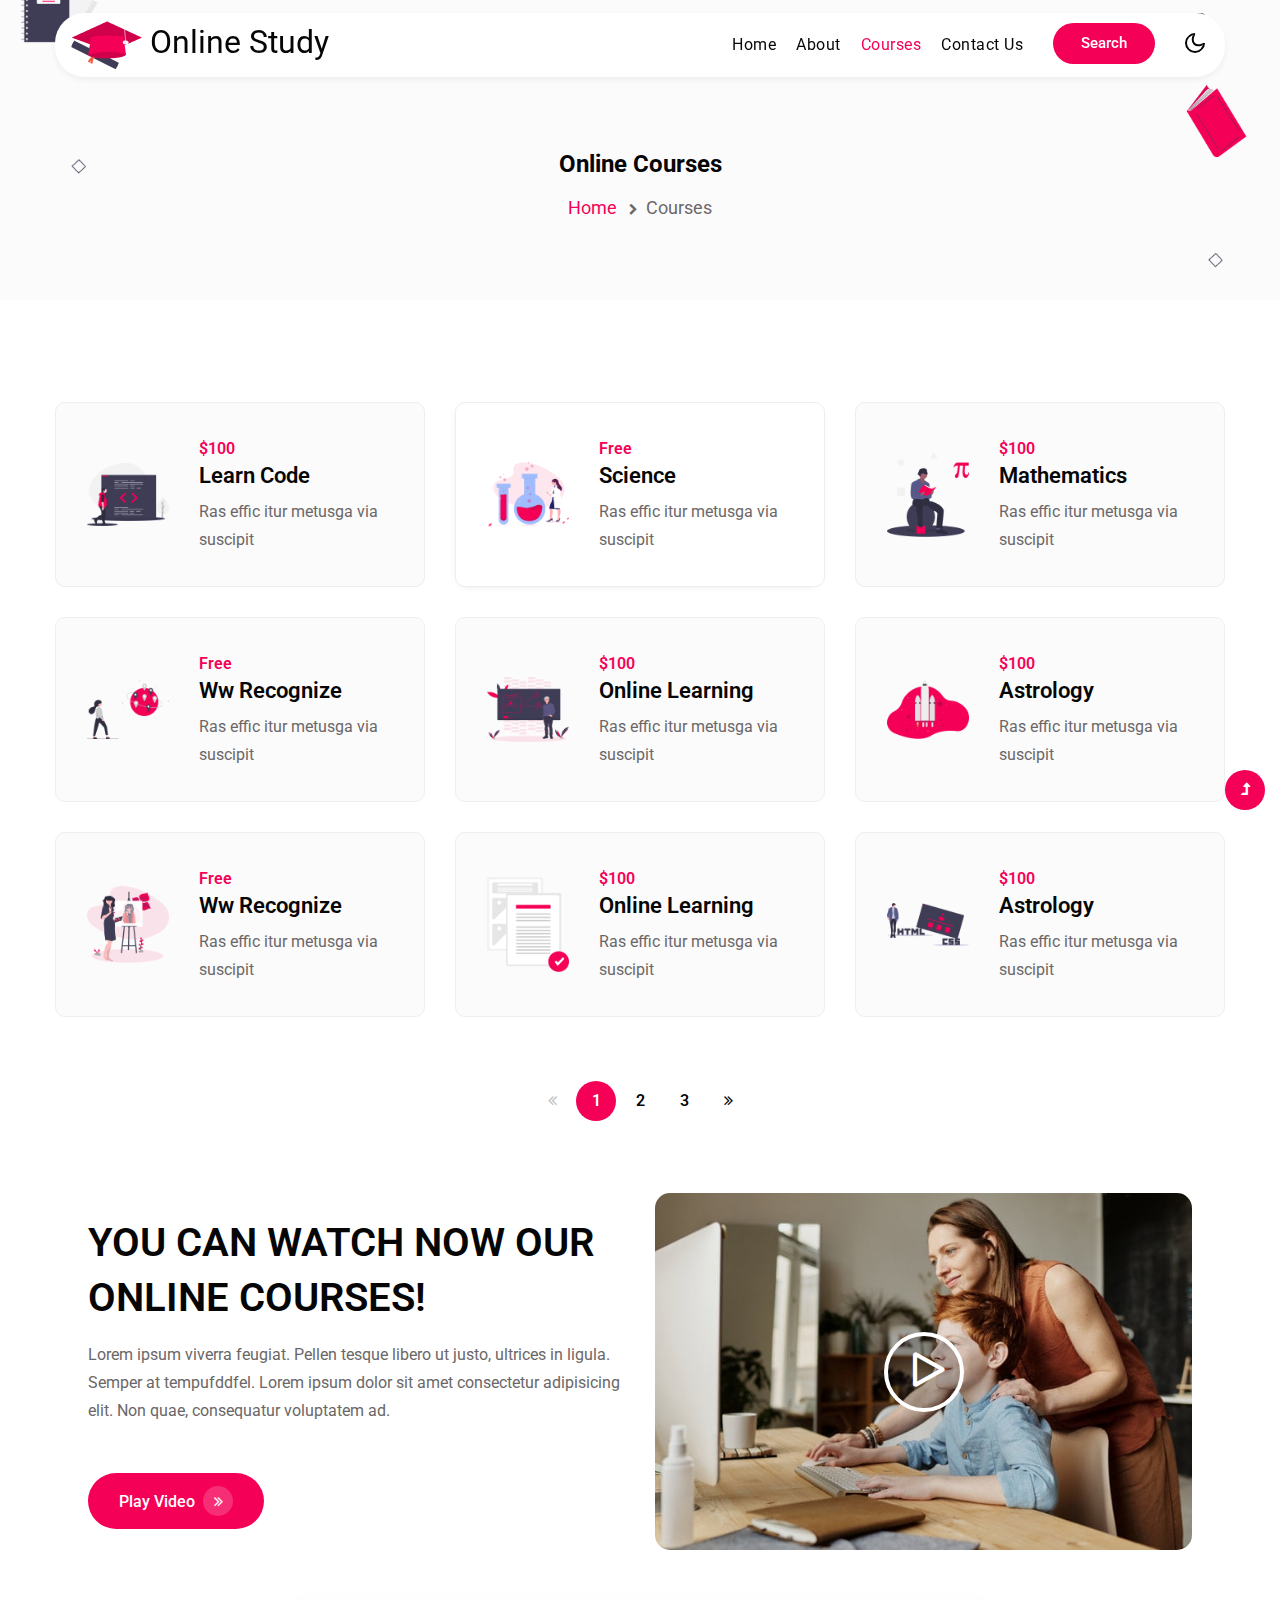
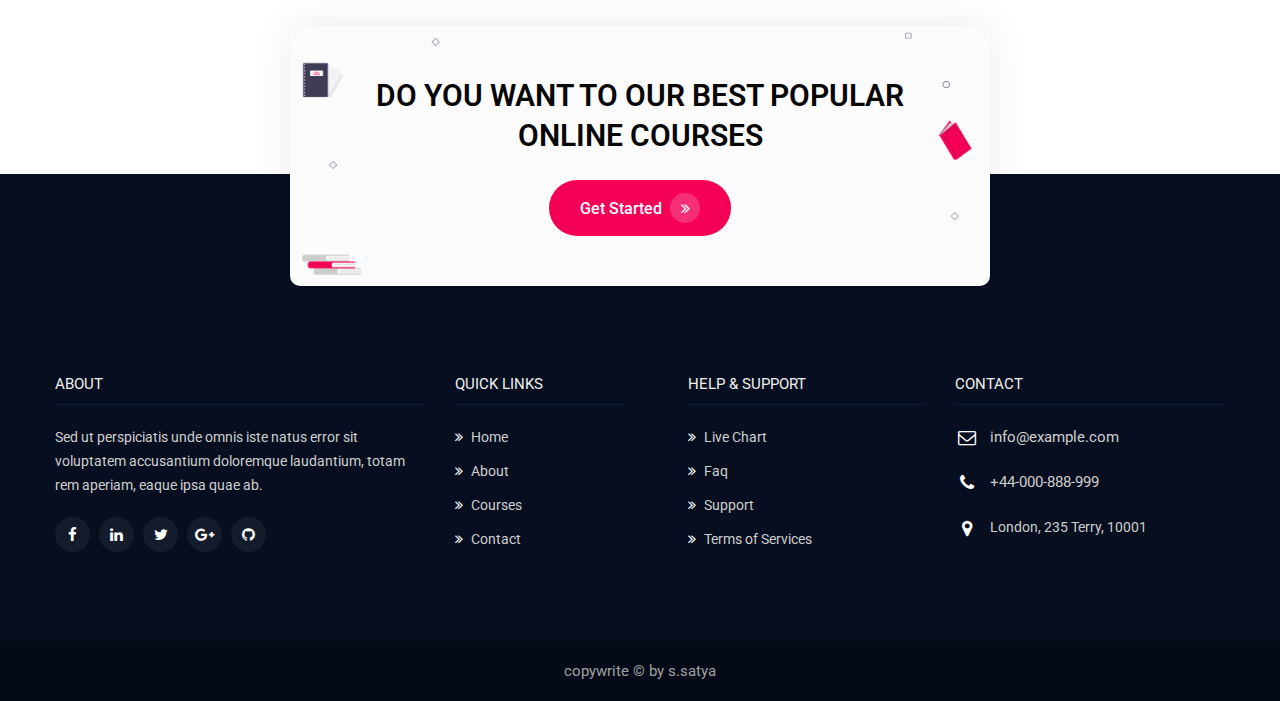
<file: courses.html>
<!doctype html>
<html lang="en">

<head>
    <meta charset="utf-8">
    <meta name="viewport" content="width=device-width, initial-scale=1, shrink-to-fit=no">
    <title>Online Study - Education Category Responsive Web Template - Courses : W3Layouts</title>

    <link href="//fonts.googleapis.com/css2?family=Roboto:wght@100;300;400;500;700;900&display=swap"
        rel="stylesheet">
    <!-- //google-fonts -->

    <link rel="stylesheet" href="assets/css/style-starter.css">
</head>

<body>
    
    <header id="site-header" class="fixed-top">
        <div class="container">
            <nav class="navbar navbar-expand-lg stroke">
                <h1>
                    <a class="navbar-brand" href="index.html">
                        <img class="img-fluid" src="assets/images/logo.png" alt=" "> Online Study
                    </a>
                </h1>
                <!-- if logo is image enable this   
    <a class="navbar-brand" href="#index.html">
        <img src="image-path" alt="Your logo" title="Your logo" style="height:35px;" />
    </a> -->
                <button class="navbar-toggler  collapsed bg-gradient" type="button" data-toggle="collapse"
                    data-target="#navbarTogglerDemo02" aria-controls="navbarTogglerDemo02" aria-expanded="false"
                    aria-label="Toggle navigation">
                    <span class="navbar-toggler-icon fa icon-expand fa-bars"></span>
                    <span class="navbar-toggler-icon fa icon-close fa-times"></span>
                </button>

                <div class="collapse navbar-collapse" id="navbarTogglerDemo02">
                    <ul class="navbar-nav ml-lg-auto">
                        <li class="nav-item">
                            <a class="nav-link" href="index.html">Home <span class="sr-only">(current)</span></a>
                        </li>
                        <li class="nav-item">
                            <a class="nav-link" href="about.html">About</a>
                        </li>
                        <li class="nav-item active">
                            <a class="nav-link" href="courses.html">Courses</a>
                        </li>
                        <li class="nav-item">
                            <a class="nav-link" href="contact.html">Contact Us</a>
                        </li>
                        <div class="search-right">
                            <a href="#search" class="btn button-style" title="search">Search</a>
                            
                            <div id="search" class="pop-overlay">
                                <div class="popup">
                                    <h4 class="search-pop-text-w3 text-white text-center mb-4">Search Here Your
                                        Online Course
                                    </h4>
                                    <form action="#error" method="GET" class="search-box">
                                        <div class="input-search"> <span class="fa fa-search mr-2"
                                                aria-hidden="true"></span><input type="search"
                                                placeholder="Enter Keyword" name="search" required="required"
                                                autofocus="">
                                        </div>
                                        <button type="submit" class="btn button-style">Search</button>
                                    </form>
                                </div>
                                <a class="close" href="#close">×</a>
                            </div>
                            <!-- //search popup -->
                        </div>
                        <!-- //search button -->
                    </ul>
                </div>
                <div class="cont-ser-position">
                    <nav class="navigation">
                        <div class="theme-switch-wrapper">
                            <label class="theme-switch" for="checkbox">
                                <input type="checkbox" id="checkbox">
                                <div class="mode-container">
                                    <i class="gg-sun"></i>
                                    <i class="gg-moon"></i>
                                </div>
                            </label>
                        </div>
                    </nav>
                </div>
                <!-- //toggle switch for light and dark theme -->
            </nav>
        </div>
    </header>
    <!--//header-->
    <div class="inner-banner">
        <section class="w3l-breadcrumb">
            <div class="container">
                <h4 class="inner-text-title font-weight-bold mb-sm-3 mb-2">Online Courses</h4>
                <ul class="breadcrumbs-custom-path">
                    <li><a href="index.html">Home</a></li>
                    <li class="active"><span class="fa fa-chevron-right mx-2" aria-hidden="true"></span>Courses</li>
                </ul>
            </div>
        </section>
    </div>
    <!-- //inner banner -->
    <div class="w3l-index-block4 py-md-5 py-4">
        <div class="features-bg py-lg-4">
            <div class="container">
                <div class="row">
                    <div class="col-lg-4 col-md-6 features15-col-text">
                        <a href="courses.html" class="d-flex feature-unit align-items-center">
                            <div class="col-4">
                                <div class="features15-info">
                                    <img class="img-fluid" src="assets/images/c2.png" alt=" ">
                                </div>
                            </div>
                            <div class="col-8">
                                <div class="features15-para">
                                    <h6>$100</h6>
                                    <h4>Learn Code</h4>
                                    <p>Ras effic itur metusga via suscipit</p>
                                </div>
                            </div>
                        </a>
                    </div>
                    <div class="col-lg-4 col-md-6 features15-col-text">
                        <a href="courses.html" class="d-flex feature-unit align-items-center active">
                            <div class="col-4">
                                <div class="features15-info">
                                    <img class="img-fluid" src="assets/images/c3.png" alt=" ">
                                </div>
                            </div>
                            <div class="col-8">
                                <div class="features15-para">
                                    <h6>Free</h6>
                                    <h4>Science</h4>
                                    <p>Ras effic itur metusga via suscipit</p>
                                </div>
                            </div>
                        </a>
                    </div>
                    <div class="col-lg-4 col-md-6 features15-col-text">
                        <a href="courses.html" class="d-flex feature-unit align-items-center">
                            <div class="col-4">
                                <div class="features15-info">
                                    <img class="img-fluid" src="assets/images/c4.png" alt=" ">
                                </div>
                            </div>
                            <div class="col-8">
                                <div class="features15-para">
                                    <h6>$100</h6>
                                    <h4>Mathematics</h4>
                                    <p>Ras effic itur metusga via suscipit</p>
                                </div>
                            </div>
                        </a>
                    </div>
                    <div class="col-lg-4 col-md-6 features15-col-text">
                        <a href="courses.html" class="d-flex feature-unit align-items-center">
                            <div class="col-4">
                                <div class="features15-info">
                                    <img class="img-fluid" src="assets/images/c5.png" alt=" ">
                                </div>
                            </div>
                            <div class="col-8">
                                <div class="features15-para">
                                    <h6>Free</h6>
                                    <h4>Ww Recognize</h4>
                                    <p>Ras effic itur metusga via suscipit</p>
                                </div>
                            </div>
                        </a>
                    </div>
                    <div class="col-lg-4 col-md-6 features15-col-text">
                        <a href="courses.html" class="d-flex feature-unit align-items-center">
                            <div class="col-4">
                                <div class="features15-info">
                                    <img class="img-fluid" src="assets/images/c6.png" alt=" ">
                                </div>
                            </div>
                            <div class="col-8">
                                <div class="features15-para">
                                    <h6>$100</h6>
                                    <h4>Online Learning</h4>
                                    <p>Ras effic itur metusga via suscipit</p>
                                </div>
                            </div>
                        </a>
                    </div>
                    <div class="col-lg-4 col-md-6 features15-col-text">
                        <a href="courses.html" class="d-flex feature-unit align-items-center">
                            <div class="col-4">
                                <div class="features15-info">
                                    <img class="img-fluid" src="assets/images/c1.png" alt=" ">
                                </div>
                            </div>
                            <div class="col-8">
                                <div class="features15-para">
                                    <h6>$100</h6>
                                    <h4>Astrology</h4>
                                    <p>Ras effic itur metusga via suscipit</p>
                                </div>
                            </div>
                        </a>
                    </div>
                    <div class="col-lg-4 col-md-6 features15-col-text">
                        <a href="courses.html" class="d-flex feature-unit align-items-center">
                            <div class="col-4">
                                <div class="features15-info">
                                    <img class="img-fluid" src="assets/images/paint.png" alt=" ">
                                </div>
                            </div>
                            <div class="col-8">
                                <div class="features15-para">
                                    <h6>Free</h6>
                                    <h4>Ww Recognize</h4>
                                    <p>Ras effic itur metusga via suscipit</p>
                                </div>
                            </div>
                        </a>
                    </div>
                    <div class="col-lg-4 col-md-6 features15-col-text">
                        <a href="courses.html" class="d-flex feature-unit align-items-center">
                            <div class="col-4">
                                <div class="features15-info">
                                    <img class="img-fluid" src="assets/images/history.png" alt=" ">
                                </div>
                            </div>
                            <div class="col-8">
                                <div class="features15-para">
                                    <h6>$100</h6>
                                    <h4>Online Learning</h4>
                                    <p>Ras effic itur metusga via suscipit</p>
                                </div>
                            </div>
                        </a>
                    </div>
                    <div class="col-lg-4 col-md-6 features15-col-text">
                        <a href="courses.html" class="d-flex feature-unit align-items-center">
                            <div class="col-4">
                                <div class="features15-info">
                                    <img class="img-fluid" src="assets/images/design.png" alt=" ">
                                </div>
                            </div>
                            <div class="col-8">
                                <div class="features15-para">
                                    <h6>$100</h6>
                                    <h4>Astrology</h4>
                                    <p>Ras effic itur metusga via suscipit</p>
                                </div>
                            </div>
                        </a>
                    </div>
                </div>
                <div class="pagination-style">
                    <ul>
                        <li> <a href="#none" class="not-allowed" disabled="">
                                <span class="fa fa-angle-double-left" aria-hidden="true"></span>
                            </a>
                        </li>
                        <li><a class="active" href="#page">1</a></li>
                        <li>
                            <a href="#page">2</a>
                        </li>
                        <li>
                            <a href="#page">3</a>
                        </li>
                        <li>
                            <a href="#page"><span class="fa fa-angle-double-right" aria-hidden="true"></span>
                            </a>
                        </li>
                    </ul>
                </div>
                <!-- //pagination -->
            </div>
        </div>
    </div>
    <!-- //banner bottom section -->
    <section class="video-section">
        <div class="midd-w3 pb-5">
            <div class="container pb-md-4 py-md-0 py-3 mb-5">
                <div class="row mb-lg-2">
                    <div class="col-lg-6 about-right-faq align-self pl-lg-5">
                        <h3 class="title-big">You can watch now our online courses!</h3>
                        <p class="mt-3">Lorem ipsum viverra feugiat. Pellen tesque libero ut justo,
                            ultrices in ligula. Semper at tempufddfel. Lorem ipsum dolor sit amet consectetur
                            adipisicing
                            elit. Non quae, consequatur voluptatem ad.</p>
                        <a class="btn button-style mt-lg-5 mt-4 popup-with-zoom-anim play-view"
                            href="#small-dialog">Play Video<i class="fa fa-angle-double-right" aria-hidden="true"></i>
                        </a>
                    </div>
                    <div class="col-lg-6 left-wthree-img-video text-righ pr-lg-5 mt-lg-0 mt-5">
                        <div class="position-relative text-center">
                            <img src="assets/images/video.jpg" alt="" class="img-fluid radius-image-full">
                            <a href="#small-dialog"
                                class="popup-with-zoom-anim play-view text-center position-absolute">
                                <span class="video-play-icon">
                                    <span class="fa fa-play"></span>
                                </span>
                            </a>
                            <div id="small-dialog" class="zoom-anim-dialog mfp-hide">
                                <iframe
                                    src="https://player.vimeo.com/video/248099609?color=26e5d8&title=0&byline=0&portrait=0"
                                    frameborder="0" allow="autoplay; fullscreen" allowfullscreen></iframe>
                            </div>
                        </div>
                    </div>
                </div>
            </div>
        </div>
    </section>
    <!-- //video section -->
    <footer class="w3l-footer-22 position-relative mt-5 pt-5">
        <div class="footer-sub">
            <div class="container">
                <div class="text-txt">
                    <div class="right-side text-center">
                        <h4>Do you want to our best popular online courses</h4>
                        <a class="btn button-style mt-4" href="about.html">Get Started<i
                                class="fa fa-angle-double-right" aria-hidden="true"></i></a>
                    </div>
                    <div class="row sub-columns">
                        <div class="col-lg-4 col-md-6 col-sm-8 sub-one-left">
                            <h6>About </h6>
                            <p>Sed ut perspiciatis unde omnis iste natus error sit voluptatem accusantium
                                doloremque
                                laudantium, totam rem aperiam, eaque ipsa quae ab.</p>
                            <div class="columns-2">
                                <ul class="social">
                                    <li><a href="#facebook"><span class="fa fa-facebook" aria-hidden="true"></span></a>
                                    </li>
                                    <li><a href="#linkedin"><span class="fa fa-linkedin" aria-hidden="true"></span></a>
                                    </li>
                                    <li><a href="#twitter"><span class="fa fa-twitter" aria-hidden="true"></span></a>
                                    </li>
                                    <li><a href="#google"><span class="fa fa-google-plus" aria-hidden="true"></span></a>
                                    </li>
                                    <li><a href="#github"><span class="fa fa-github" aria-hidden="true"></span></a>
                                    </li>
                                </ul>
                            </div>
                        </div>
                        <div class="col-lg-2 col-md-6 col-sm-4 mt-sm-0 mt-5 sub-two-right">
                            <h6>Quick links</h6>
                            <ul>
                                <li><a href="index.html"><span class="fa fa-angle-double-right mr-2"></span>Home</a>
                                </li>
                                <li><a href="about.html"><span class="fa fa-angle-double-right mr-2"></span>About</a>
                                </li>
                                <li><a href="courses.html"><span
                                            class="fa fa-angle-double-right mr-2"></span>Courses</a></li>
                                <li><a href="contact.html"><span
                                            class="fa fa-angle-double-right mr-2"></span>Contact</a></li>
                            </ul>
                        </div>
                        <div class="col-lg-3 col-sm-6 sub-two-right pl-lg-5 mt-lg-0 mt-sm-5 mt-4">
                            <h6>Help & Support</h6>
                            <ul>
                                <li><a href="#live"><span class="fa fa-angle-double-right mr-2"></span>Live
                                        Chart</a></li>
                                <li><a href="#faq"><span class="fa fa-angle-double-right mr-2"></span>Faq</a>
                                </li>
                                <li><a href="#support"><span class="fa fa-angle-double-right mr-2"></span>Support</a>
                                </li>
                                <li><a href="#terms"><span class="fa fa-angle-double-right mr-2"></span>Terms
                                        of Services</a></li>
                            </ul>
                        </div>
                        <div class="col-lg-3 col-sm-6 sub-one-left mt-lg-0 mt-sm-5 mt-4">
                            <h6>Contact </h6>
                            <div class="column2">
                                <div class="href1"><span class="fa fa-envelope-o" aria-hidden="true"></span><a
                                        href="mailto:info@example.com">info@example.com</a>
                                </div>
                                <div class="href2"><span class="fa fa-phone" aria-hidden="true"></span><a
                                        href="tel:+44-000-888-999">+44-000-888-999</a>
                                </div>
                                <div>
                                    <p class="contact-para"><span class="fa fa-map-marker"
                                            aria-hidden="true"></span>London, 235 Terry, 10001</p>
                                </div>
                            </div>
                        </div>
                    </div>
                </div>
            </div>
        </div>
        <div class="copyright-footer text-center">
            <div class="container">
                <div class="columns">
                    <p>copywrite &copy; by s.satya
                    </p>
                </div>
            </div>
        </div>
        <!-- //copyright -->
    </footer>
    <!-- //footer -->


    <button onclick="topFunction()" id="movetop" title="Go to top">
        <span class="fa fa-level-up" aria-hidden="true"></span>
    </button>
    <script>
        window.onscroll = function () {
            scrollFunction()
        };

        function scrollFunction() {
            if (document.body.scrollTop > 20 || document.documentElement.scrollTop > 20) {
                document.getElementById("movetop").style.display = "block";
            } else {
                document.getElementById("movetop").style.display = "none";
            }
        }


        function topFunction() {
            document.body.scrollTop = 0;
            document.documentElement.scrollTop = 0;
        }
    </script>
    <!-- //move top -->

    <script src="assets/js/jquery-3.3.1.min.js"></script>
    <!-- //common jquery plugin -->

    <script src="assets/js/theme-change.js"></script>
    <script>
        function autoType(elementClass, typingSpeed) {
            var thhis = $(elementClass);
            thhis.css({
                "position": "relative",
                "display": "inline-block"
            });
            thhis.prepend('<div class="cursor" style="right: initial; left:0;"></div>');
            thhis = thhis.find(".text-js");
            var text = thhis.text().trim().split('');
            var amntOfChars = text.length;
            var newString = "";
            thhis.text("|");
            setTimeout(function () {
                thhis.css("opacity", 1);
                thhis.prev().removeAttr("style");
                thhis.text("");
                for (var i = 0; i < amntOfChars; i++) {
                    (function (i, char) {
                        setTimeout(function () {
                            newString += char;
                            thhis.text(newString);
                        }, i * typingSpeed);
                    })(i + 1, text[i]);
                }
            }, 1500);
        }

        $(document).ready(function () {
            // Now to start autoTyping just call the autoType function with the 
            // class of outer div
            // The second paramter is the speed between each letter is typed.   
            autoType(".type-js", 200);
        });
    </script>
    <!-- //theme switch js (light and dark)-->

    <!-- magnific popup -->
    <script src="assets/js/jquery.magnific-popup.min.js"></script>
    <script>
        $(document).ready(function () {
            $('.popup-with-zoom-anim').magnificPopup({
                type: 'inline',

                fixedContentPos: false,
                fixedBgPos: true,

                overflowY: 'auto',

                closeBtnInside: true,
                preloader: false,

                midClick: true,
                removalDelay: 300,
                mainClass: 'my-mfp-zoom-in'
            });

            $('.popup-with-move-anim').magnificPopup({
                type: 'inline',

                fixedContentPos: false,
                fixedBgPos: true,

                overflowY: 'auto',

                closeBtnInside: true,
                preloader: false,

                midClick: true,
                removalDelay: 300,
                mainClass: 'my-mfp-slide-bottom'
            });
        });
    </script>
    <!-- //magnific popup -->

    <script>
        $(window).on("scroll", function () {
            var scroll = $(window).scrollTop();

            if (scroll >= 80) {
                $("#site-header").addClass("nav-fixed");
            } else {
                $("#site-header").removeClass("nav-fixed");
            }
        });

    
        $(".navbar-toggler").on("click", function () {
            $("header").toggleClass("active");
        });
        $(document).on("ready", function () {
            if ($(window).width() > 991) {
                $("header").removeClass("active");
            }
            $(window).on("resize", function () {
                if ($(window).width() > 991) {
                    $("header").removeClass("active");
                }
            });
        });
    </script>
    <!-- //MENU-JS -->

    <script>
        $(function () {
            $('.navbar-toggler').click(function () {
                $('body').toggleClass('noscroll');
            })
        });
    </script>
    <!-- //disable body scroll which navbar is in active -->

    <script src="assets/js/bootstrap.min.js"></script>
    <!-- //bootstrap-->
    <!-- //Js scripts -->
</body>

</html>
</file>
<file: assets/css/style-starter.css>
@charset "UTF-8";


:root {
  --blue: #007bff;
  --indigo: #6610f2;
  --purple: #6f42c1;
  --pink: #e83e8c;
  --red: #dc3545;
  --orange: #fd7e14;
  --yellow: #ffc107;
  --green: #28a745;
  --teal: #20c997;
  --cyan: #17a2b8;
  --white: #fff;
  --gray: #6c757d;
  --gray-dark: #343a40;
  --primary: #ff4c4c;
  --secondary: #e71d36;
  --success: #28a745;
  --info: #17a2b8;
  --warning: #ffc107;
  --danger: #dc3545;
  --light: #f8f9fa;
  --dark: #343a40;
  --breakpoint-xs: 0;
  --breakpoint-sm: 576px;
  --breakpoint-md: 768px;
  --breakpoint-lg: 992px;
  --breakpoint-xl: 1200px;
  --font-family-sans-serif: -apple-system, BlinkMacSystemFont, "Segoe UI", Roboto, "Helvetica Neue", Arial, "Noto Sans", sans-serif, "Apple Color Emoji", "Segoe UI Emoji", "Segoe UI Symbol", "Noto Color Emoji";
  --font-family-monospace: SFMono-Regular, Menlo, Monaco, Consolas, "Liberation Mono", "Courier New", monospace;
}

*,
*::before,
*::after {
  box-sizing: border-box;
}

html {
  font-family: sans-serif;
  line-height: 1.15;
  -webkit-text-size-adjust: 100%;
  -webkit-tap-highlight-color: rgba(0, 0, 0, 0);
}

article,
aside,
figcaption,
figure,
footer,
header,
hgroup,
main,
nav,
section {
  display: block;
}

body {
  margin: 0;
  font-family: -apple-system, BlinkMacSystemFont, "Segoe UI", Roboto, "Helvetica Neue", Arial, "Noto Sans", sans-serif, "Apple Color Emoji", "Segoe UI Emoji", "Segoe UI Symbol", "Noto Color Emoji";
  font-size: 1rem;
  font-weight: 400;
  line-height: 1.5;
  color: #212529;
  text-align: left;
  background-color: #fff;
}

[tabindex="-1"]:focus:not(:focus-visible) {
  outline: 0 !important;
}

hr {
  box-sizing: content-box;
  height: 0;
  overflow: visible;
}

h1,
h2,
h3,
h4,
h5,
h6 {
  margin-top: 0;
  margin-bottom: 0.5rem;
}

p {
  margin-top: 0;
  margin-bottom: 1rem;
}

abbr[title],
abbr[data-original-title] {
  text-decoration: underline;
  -webkit-text-decoration: underline dotted;
  text-decoration: underline dotted;
  cursor: help;
  border-bottom: 0;
  -webkit-text-decoration-skip-ink: none;
  text-decoration-skip-ink: none;
}

address {
  margin-bottom: 1rem;
  font-style: normal;
  line-height: inherit;
}

ol,
ul,
dl {
  margin-top: 0;
  margin-bottom: 1rem;
}

ol ol,
ul ul,
ol ul,
ul ol {
  margin-bottom: 0;
}

dt {
  font-weight: 600;
}

dd {
  margin-bottom: .5rem;
  margin-left: 0;
}

blockquote {
  margin: 0 0 1rem;
}

b,
strong {
  font-weight: bolder;
}

small {
  font-size: 80%;
}

sub,
sup {
  position: relative;
  font-size: 75%;
  line-height: 0;
  vertical-align: baseline;
}

sub {
  bottom: -.25em;
}

sup {
  top: -.5em;
}

a {
  color: var(--font-color);
  text-decoration: none;
  background-color: transparent;
}

a:hover {
  color: var(--primary-color);
  text-decoration: underline;
}

a:not([href]) {
  color: inherit;
  text-decoration: none;
}

a:not([href]):hover {
  color: inherit;
  text-decoration: none;
}

pre,
code,
kbd,
samp {
  font-family: SFMono-Regular, Menlo, Monaco, Consolas, "Liberation Mono", "Courier New", monospace;
  font-size: 1em;
}

pre {
  margin-top: 0;
  margin-bottom: 1rem;
  overflow: auto;
}

figure {
  margin: 0 0 1rem;
}

img {
  vertical-align: middle;
  border-style: none;
}

svg {
  overflow: hidden;
  vertical-align: middle;
}

table {
  border-collapse: collapse;
}

caption {
  padding-top: 0.75rem;
  padding-bottom: 0.75rem;
  color: #6c757d;
  text-align: left;
  caption-side: bottom;
}

th {
  text-align: inherit;
}

label {
  display: inline-block;
  margin-bottom: 0.5rem;
}

button {
  border-radius: 0;
}

button:focus {
  outline: 1px dotted;
  outline: 5px auto -webkit-focus-ring-color;
}

input,
button,
select,
optgroup,
textarea {
  margin: 0;
  font-family: inherit;
  font-size: inherit;
  line-height: inherit;
}

button,
input {
  overflow: visible;
}

button,
select {
  text-transform: none;
}

select {
  word-wrap: normal;
}

button,
[type="button"],
[type="reset"],
[type="submit"] {
  -webkit-appearance: button;
}

button:not(:disabled),
[type="button"]:not(:disabled),
[type="reset"]:not(:disabled),
[type="submit"]:not(:disabled) {
  cursor: pointer;
}

button::-moz-focus-inner,
[type="button"]::-moz-focus-inner,
[type="reset"]::-moz-focus-inner,
[type="submit"]::-moz-focus-inner {
  padding: 0;
  border-style: none;
}

input[type="radio"],
input[type="checkbox"] {
  box-sizing: border-box;
  padding: 0;
}

input[type="date"],
input[type="time"],
input[type="datetime-local"],
input[type="month"] {
  -webkit-appearance: listbox;
}

textarea {
  overflow: auto;
  resize: vertical;
}

fieldset {
  min-width: 0;
  padding: 0;
  margin: 0;
  border: 0;
}

legend {
  display: block;
  width: 100%;
  max-width: 100%;
  padding: 0;
  margin-bottom: .5rem;
  font-size: 1.5rem;
  line-height: inherit;
  color: inherit;
  white-space: normal;
}

@media (max-width: 1200px) {
  legend {
    font-size: calc(1.275rem + 0.3vw);
  }
}

progress {
  vertical-align: baseline;
}

[type="number"]::-webkit-inner-spin-button,
[type="number"]::-webkit-outer-spin-button {
  height: auto;
}

[type="search"] {
  outline-offset: -2px;
  -webkit-appearance: none;
}

[type="search"]::-webkit-search-decoration {
  -webkit-appearance: none;
}

::-webkit-file-upload-button {
  font: inherit;
  -webkit-appearance: button;
}

output {
  display: inline-block;
}

summary {
  display: list-item;
  cursor: pointer;
}

template {
  display: none;
}

[hidden] {
  display: none !important;
}

h1,
h2,
h3,
h4,
h5,
h6,
.h1,
.h2,
.h3,
.h4,
.h5,
.h6 {
  margin-bottom: 0.5rem;
  font-weight: 400;
  line-height: 28px;
}

h1,
.h1 {
  font-size: 2.5rem;
}

@media (max-width: 1200px) {

  h1,
  .h1 {
    font-size: calc(1.375rem + 1.5vw);
  }
}

h2,
.h2 {
  font-size: 2rem;
}

@media (max-width: 1200px) {

  h2,
  .h2 {
    font-size: calc(1.325rem + 0.9vw);
  }
}

h3,
.h3 {
  font-size: 1.75rem;
}

@media (max-width: 1200px) {

  h3,
  .h3 {
    font-size: calc(1.3rem + 0.6vw);
  }
}

h4,
.h4 {
  font-size: 1.5rem;
}

@media (max-width: 1200px) {

  h4,
  .h4 {
    font-size: calc(1.275rem + 0.3vw);
  }
}

h5,
.h5 {
  font-size: 1.25rem;
}

h6,
.h6 {
  font-size: 1rem;
}

.lead {
  font-size: 1.25rem;
  font-weight: 300;
}

.display-1 {
  font-size: 6rem;
  font-weight: 300;
  line-height: 1.2;
}

@media (max-width: 1200px) {
  .display-1 {
    font-size: calc(1.725rem + 5.7vw);
  }
}

.display-2 {
  font-size: 5.5rem;
  font-weight: 300;
  line-height: 1.2;
}

@media (max-width: 1200px) {
  .display-2 {
    font-size: calc(1.675rem + 5.1vw);
  }
}

.display-3 {
  font-size: 4.5rem;
  font-weight: 300;
  line-height: 1.2;
}

@media (max-width: 1200px) {
  .display-3 {
    font-size: calc(1.575rem + 3.9vw);
  }
}

.display-4 {
  font-size: 3.5rem;
  font-weight: 300;
  line-height: 1.2;
}

@media (max-width: 1200px) {
  .display-4 {
    font-size: calc(1.475rem + 2.7vw);
  }
}

hr {
  margin-top: 1rem;
  margin-bottom: 1rem;
  border: 0;
  border-top: 1px solid rgba(0, 0, 0, 0.1);
}

small,
.small {
  font-size: 80%;
  font-weight: 400;
}

mark,
.mark {
  padding: 0.2em;
  background-color: #fcf8e3;
}

.list-unstyled {
  padding-left: 0;
  list-style: none;
}

.list-inline {
  padding-left: 0;
  list-style: none;
}

.list-inline-item {
  display: inline-block;
}

.list-inline-item:not(:last-child) {
  margin-right: 0.5rem;
}

.initialism {
  font-size: 90%;
  text-transform: uppercase;
}

.blockquote {
  margin-bottom: 1rem;
  font-size: 1.25rem;
}

.blockquote-footer {
  display: block;
  font-size: 80%;
  color: #6c757d;
}

.blockquote-footer::before {
  content: "\2014\00A0";
}

.img-fluid {
  max-width: 100%;
  height: auto;
}

.img-thumbnail {
  padding: 0.25rem;
  background-color: #fff;
  border: 1px solid #dee2e6;
  border-radius: 0.25rem;
  max-width: 100%;
  height: auto;
}

.figure {
  display: inline-block;
}

.figure-img {
  margin-bottom: 0.5rem;
  line-height: 1;
}

.figure-caption {
  font-size: 90%;
  color: #6c757d;
}

code {
  font-size: 87.5%;
  color: #e83e8c;
  word-wrap: break-word;
}

a>code {
  color: inherit;
}

kbd {
  padding: 0.2rem 0.4rem;
  font-size: 87.5%;
  color: #fff;
  background-color: #212529;
  border-radius: 0.2rem;
}

kbd kbd {
  padding: 0;
  font-size: 100%;
  font-weight: 600;
}

pre {
  display: block;
  font-size: 87.5%;
  color: #212529;
}

pre code {
  font-size: inherit;
  color: inherit;
  word-break: normal;
}

.pre-scrollable {
  max-height: 340px;
  overflow-y: scroll;
}

.container {
  width: 100%;
  padding-right: 15px;
  padding-left: 15px;
  margin-right: auto;
  margin-left: auto;
}

@media (min-width: 576px) {
  .container {
    max-width: 540px;
  }
}

@media (min-width: 768px) {
  .container {
    max-width: 720px;
  }
}

@media (min-width: 992px) {
  .container {
    max-width: 960px;
  }
}

@media (min-width: 1200px) {
  .container {
    max-width: 1140px;
  }
}

.container-fluid,
.container-sm,
.container-md,
.container-lg,
.container-xl {
  width: 100%;
  padding-right: 15px;
  padding-left: 15px;
  margin-right: auto;
  margin-left: auto;
}

@media (min-width: 576px) {

  .container,
  .container-sm {
    max-width: 540px;
  }
}

@media (min-width: 768px) {

  .container,
  .container-sm,
  .container-md {
    max-width: 720px;
  }
}

@media (min-width: 992px) {

  .container,
  .container-sm,
  .container-md,
  .container-lg {
    max-width: 960px;
  }
}

@media (min-width: 1200px) {

  .container,
  .container-sm,
  .container-md,
  .container-lg,
  .container-xl {
    max-width: 1140px;
  }
}

.row {
  display: flex;
  flex-wrap: wrap;
  margin-right: -15px;
  margin-left: -15px;
}

.no-gutters {
  margin-right: 0;
  margin-left: 0;
}

.no-gutters>.col,
.no-gutters>[class*="col-"] {
  padding-right: 0;
  padding-left: 0;
}

.col-1,
.col-2,
.col-3,
.col-4,
.col-5,
.col-6,
.col-7,
.col-8,
.col-9,
.col-10,
.col-11,
.col-12,
.col,
.col-auto,
.col-sm-1,
.col-sm-2,
.col-sm-3,
.col-sm-4,
.col-sm-5,
.col-sm-6,
.col-sm-7,
.col-sm-8,
.col-sm-9,
.col-sm-10,
.col-sm-11,
.col-sm-12,
.col-sm,
.col-sm-auto,
.col-md-1,
.col-md-2,
.col-md-3,
.col-md-4,
.col-md-5,
.col-md-6,
.col-md-7,
.col-md-8,
.col-md-9,
.col-md-10,
.col-md-11,
.col-md-12,
.col-md,
.col-md-auto,
.col-lg-1,
.col-lg-2,
.col-lg-3,
.col-lg-4,
.col-lg-5,
.col-lg-6,
.col-lg-7,
.col-lg-8,
.col-lg-9,
.col-lg-10,
.col-lg-11,
.col-lg-12,
.col-lg,
.col-lg-auto,
.col-xl-1,
.col-xl-2,
.col-xl-3,
.col-xl-4,
.col-xl-5,
.col-xl-6,
.col-xl-7,
.col-xl-8,
.col-xl-9,
.col-xl-10,
.col-xl-11,
.col-xl-12,
.col-xl,
.col-xl-auto {
  position: relative;
  width: 100%;
  padding-right: 15px;
  padding-left: 15px;
}

.col {
  flex-basis: 0;
  flex-grow: 1;
  max-width: 100%;
}

.row-cols-1>* {
  flex: 0 0 100%;
  max-width: 100%;
}

.row-cols-2>* {
  flex: 0 0 50%;
  max-width: 50%;
}

.row-cols-3>* {
  flex: 0 0 33.33333%;
  max-width: 33.33333%;
}

.row-cols-4>* {
  flex: 0 0 25%;
  max-width: 25%;
}

.row-cols-5>* {
  flex: 0 0 20%;
  max-width: 20%;
}

.row-cols-6>* {
  flex: 0 0 16.66667%;
  max-width: 16.66667%;
}

.col-auto {
  flex: 0 0 auto;
  width: auto;
  max-width: 100%;
}

.col-1 {
  flex: 0 0 8.33333%;
  max-width: 8.33333%;
}

.col-2 {
  flex: 0 0 16.66667%;
  max-width: 16.66667%;
}

.col-3 {
  flex: 0 0 25%;
  max-width: 25%;
}

.col-4 {
  flex: 0 0 33.33333%;
  max-width: 33.33333%;
}

.col-5 {
  flex: 0 0 41.66667%;
  max-width: 41.66667%;
}

.col-6 {
  flex: 0 0 50%;
  max-width: 50%;
}

.col-7 {
  flex: 0 0 58.33333%;
  max-width: 58.33333%;
}

.col-8 {
  flex: 0 0 66.66667%;
  max-width: 66.66667%;
}

.col-9 {
  flex: 0 0 75%;
  max-width: 75%;
}

.col-10 {
  flex: 0 0 83.33333%;
  max-width: 83.33333%;
}

.col-11 {
  flex: 0 0 91.66667%;
  max-width: 91.66667%;
}

.col-12 {
  flex: 0 0 100%;
  max-width: 100%;
}

.order-first {
  order: -1;
}

.order-last {
  order: 13;
}

.order-0 {
  order: 0;
}

.order-1 {
  order: 1;
}

.order-2 {
  order: 2;
}

.order-3 {
  order: 3;
}

.order-4 {
  order: 4;
}

.order-5 {
  order: 5;
}

.order-6 {
  order: 6;
}

.order-7 {
  order: 7;
}

.order-8 {
  order: 8;
}

.order-9 {
  order: 9;
}

.order-10 {
  order: 10;
}

.order-11 {
  order: 11;
}

.order-12 {
  order: 12;
}

.offset-1 {
  margin-left: 8.33333%;
}

.offset-2 {
  margin-left: 16.66667%;
}

.offset-3 {
  margin-left: 25%;
}

.offset-4 {
  margin-left: 33.33333%;
}

.offset-5 {
  margin-left: 41.66667%;
}

.offset-6 {
  margin-left: 50%;
}

.offset-7 {
  margin-left: 58.33333%;
}

.offset-8 {
  margin-left: 66.66667%;
}

.offset-9 {
  margin-left: 75%;
}

.offset-10 {
  margin-left: 83.33333%;
}

.offset-11 {
  margin-left: 91.66667%;
}

@media (min-width: 576px) {
  .col-sm {
    flex-basis: 0;
    flex-grow: 1;
    max-width: 100%;
  }

  .row-cols-sm-1>* {
    flex: 0 0 100%;
    max-width: 100%;
  }

  .row-cols-sm-2>* {
    flex: 0 0 50%;
    max-width: 50%;
  }

  .row-cols-sm-3>* {
    flex: 0 0 33.33333%;
    max-width: 33.33333%;
  }

  .row-cols-sm-4>* {
    flex: 0 0 25%;
    max-width: 25%;
  }

  .row-cols-sm-5>* {
    flex: 0 0 20%;
    max-width: 20%;
  }

  .row-cols-sm-6>* {
    flex: 0 0 16.66667%;
    max-width: 16.66667%;
  }

  .col-sm-auto {
    flex: 0 0 auto;
    width: auto;
    max-width: 100%;
  }

  .col-sm-1 {
    flex: 0 0 8.33333%;
    max-width: 8.33333%;
  }

  .col-sm-2 {
    flex: 0 0 16.66667%;
    max-width: 16.66667%;
  }

  .col-sm-3 {
    flex: 0 0 25%;
    max-width: 25%;
  }

  .col-sm-4 {
    flex: 0 0 33.33333%;
    max-width: 33.33333%;
  }

  .col-sm-5 {
    flex: 0 0 41.66667%;
    max-width: 41.66667%;
  }

  .col-sm-6 {
    flex: 0 0 50%;
    max-width: 50%;
  }

  .col-sm-7 {
    flex: 0 0 58.33333%;
    max-width: 58.33333%;
  }

  .col-sm-8 {
    flex: 0 0 66.66667%;
    max-width: 66.66667%;
  }

  .col-sm-9 {
    flex: 0 0 75%;
    max-width: 75%;
  }

  .col-sm-10 {
    flex: 0 0 83.33333%;
    max-width: 83.33333%;
  }

  .col-sm-11 {
    flex: 0 0 91.66667%;
    max-width: 91.66667%;
  }

  .col-sm-12 {
    flex: 0 0 100%;
    max-width: 100%;
  }

  .order-sm-first {
    order: -1;
  }

  .order-sm-last {
    order: 13;
  }

  .order-sm-0 {
    order: 0;
  }

  .order-sm-1 {
    order: 1;
  }

  .order-sm-2 {
    order: 2;
  }

  .order-sm-3 {
    order: 3;
  }

  .order-sm-4 {
    order: 4;
  }

  .order-sm-5 {
    order: 5;
  }

  .order-sm-6 {
    order: 6;
  }

  .order-sm-7 {
    order: 7;
  }

  .order-sm-8 {
    order: 8;
  }

  .order-sm-9 {
    order: 9;
  }

  .order-sm-10 {
    order: 10;
  }

  .order-sm-11 {
    order: 11;
  }

  .order-sm-12 {
    order: 12;
  }

  .offset-sm-0 {
    margin-left: 0;
  }

  .offset-sm-1 {
    margin-left: 8.33333%;
  }

  .offset-sm-2 {
    margin-left: 16.66667%;
  }

  .offset-sm-3 {
    margin-left: 25%;
  }

  .offset-sm-4 {
    margin-left: 33.33333%;
  }

  .offset-sm-5 {
    margin-left: 41.66667%;
  }

  .offset-sm-6 {
    margin-left: 50%;
  }

  .offset-sm-7 {
    margin-left: 58.33333%;
  }

  .offset-sm-8 {
    margin-left: 66.66667%;
  }

  .offset-sm-9 {
    margin-left: 75%;
  }

  .offset-sm-10 {
    margin-left: 83.33333%;
  }

  .offset-sm-11 {
    margin-left: 91.66667%;
  }
}

@media (min-width: 768px) {
  .col-md {
    flex-basis: 0;
    flex-grow: 1;
    max-width: 100%;
  }

  .row-cols-md-1>* {
    flex: 0 0 100%;
    max-width: 100%;
  }

  .row-cols-md-2>* {
    flex: 0 0 50%;
    max-width: 50%;
  }

  .row-cols-md-3>* {
    flex: 0 0 33.33333%;
    max-width: 33.33333%;
  }

  .row-cols-md-4>* {
    flex: 0 0 25%;
    max-width: 25%;
  }

  .row-cols-md-5>* {
    flex: 0 0 20%;
    max-width: 20%;
  }

  .row-cols-md-6>* {
    flex: 0 0 16.66667%;
    max-width: 16.66667%;
  }

  .col-md-auto {
    flex: 0 0 auto;
    width: auto;
    max-width: 100%;
  }

  .col-md-1 {
    flex: 0 0 8.33333%;
    max-width: 8.33333%;
  }

  .col-md-2 {
    flex: 0 0 16.66667%;
    max-width: 16.66667%;
  }

  .col-md-3 {
    flex: 0 0 25%;
    max-width: 25%;
  }

  .col-md-4 {
    flex: 0 0 33.33333%;
    max-width: 33.33333%;
  }

  .col-md-5 {
    flex: 0 0 41.66667%;
    max-width: 41.66667%;
  }

  .col-md-6 {
    flex: 0 0 50%;
    max-width: 50%;
  }

  .col-md-7 {
    flex: 0 0 58.33333%;
    max-width: 58.33333%;
  }

  .col-md-8 {
    flex: 0 0 66.66667%;
    max-width: 66.66667%;
  }

  .col-md-9 {
    flex: 0 0 75%;
    max-width: 75%;
  }

  .col-md-10 {
    flex: 0 0 83.33333%;
    max-width: 83.33333%;
  }

  .col-md-11 {
    flex: 0 0 91.66667%;
    max-width: 91.66667%;
  }

  .col-md-12 {
    flex: 0 0 100%;
    max-width: 100%;
  }

  .order-md-first {
    order: -1;
  }

  .order-md-last {
    order: 13;
  }

  .order-md-0 {
    order: 0;
  }

  .order-md-1 {
    order: 1;
  }

  .order-md-2 {
    order: 2;
  }

  .order-md-3 {
    order: 3;
  }

  .order-md-4 {
    order: 4;
  }

  .order-md-5 {
    order: 5;
  }

  .order-md-6 {
    order: 6;
  }

  .order-md-7 {
    order: 7;
  }

  .order-md-8 {
    order: 8;
  }

  .order-md-9 {
    order: 9;
  }

  .order-md-10 {
    order: 10;
  }

  .order-md-11 {
    order: 11;
  }

  .order-md-12 {
    order: 12;
  }

  .offset-md-0 {
    margin-left: 0;
  }

  .offset-md-1 {
    margin-left: 8.33333%;
  }

  .offset-md-2 {
    margin-left: 16.66667%;
  }

  .offset-md-3 {
    margin-left: 25%;
  }

  .offset-md-4 {
    margin-left: 33.33333%;
  }

  .offset-md-5 {
    margin-left: 41.66667%;
  }

  .offset-md-6 {
    margin-left: 50%;
  }

  .offset-md-7 {
    margin-left: 58.33333%;
  }

  .offset-md-8 {
    margin-left: 66.66667%;
  }

  .offset-md-9 {
    margin-left: 75%;
  }

  .offset-md-10 {
    margin-left: 83.33333%;
  }

  .offset-md-11 {
    margin-left: 91.66667%;
  }
}

@media (min-width: 992px) {
  .col-lg {
    flex-basis: 0;
    flex-grow: 1;
    max-width: 100%;
  }

  .row-cols-lg-1>* {
    flex: 0 0 100%;
    max-width: 100%;
  }

  .row-cols-lg-2>* {
    flex: 0 0 50%;
    max-width: 50%;
  }

  .row-cols-lg-3>* {
    flex: 0 0 33.33333%;
    max-width: 33.33333%;
  }

  .row-cols-lg-4>* {
    flex: 0 0 25%;
    max-width: 25%;
  }

  .row-cols-lg-5>* {
    flex: 0 0 20%;
    max-width: 20%;
  }

  .row-cols-lg-6>* {
    flex: 0 0 16.66667%;
    max-width: 16.66667%;
  }

  .col-lg-auto {
    flex: 0 0 auto;
    width: auto;
    max-width: 100%;
  }

  .col-lg-1 {
    flex: 0 0 8.33333%;
    max-width: 8.33333%;
  }

  .col-lg-2 {
    flex: 0 0 16.66667%;
    max-width: 16.66667%;
  }

  .col-lg-3 {
    flex: 0 0 25%;
    max-width: 25%;
  }

  .col-lg-4 {
    flex: 0 0 33.33333%;
    max-width: 33.33333%;
  }

  .col-lg-5 {
    flex: 0 0 41.66667%;
    max-width: 41.66667%;
  }

  .col-lg-6 {
    flex: 0 0 50%;
    max-width: 50%;
  }

  .col-lg-7 {
    flex: 0 0 58.33333%;
    max-width: 58.33333%;
  }

  .col-lg-8 {
    flex: 0 0 66.66667%;
    max-width: 66.66667%;
  }

  .col-lg-9 {
    flex: 0 0 75%;
    max-width: 75%;
  }

  .col-lg-10 {
    flex: 0 0 83.33333%;
    max-width: 83.33333%;
  }

  .col-lg-11 {
    flex: 0 0 91.66667%;
    max-width: 91.66667%;
  }

  .col-lg-12 {
    flex: 0 0 100%;
    max-width: 100%;
  }

  .order-lg-first {
    order: -1;
  }

  .order-lg-last {
    order: 13;
  }

  .order-lg-0 {
    order: 0;
  }

  .order-lg-1 {
    order: 1;
  }

  .order-lg-2 {
    order: 2;
  }

  .order-lg-3 {
    order: 3;
  }

  .order-lg-4 {
    order: 4;
  }

  .order-lg-5 {
    order: 5;
  }

  .order-lg-6 {
    order: 6;
  }

  .order-lg-7 {
    order: 7;
  }

  .order-lg-8 {
    order: 8;
  }

  .order-lg-9 {
    order: 9;
  }

  .order-lg-10 {
    order: 10;
  }

  .order-lg-11 {
    order: 11;
  }

  .order-lg-12 {
    order: 12;
  }

  .offset-lg-0 {
    margin-left: 0;
  }

  .offset-lg-1 {
    margin-left: 8.33333%;
  }

  .offset-lg-2 {
    margin-left: 16.66667%;
  }

  .offset-lg-3 {
    margin-left: 25%;
  }

  .offset-lg-4 {
    margin-left: 33.33333%;
  }

  .offset-lg-5 {
    margin-left: 41.66667%;
  }

  .offset-lg-6 {
    margin-left: 50%;
  }

  .offset-lg-7 {
    margin-left: 58.33333%;
  }

  .offset-lg-8 {
    margin-left: 66.66667%;
  }

  .offset-lg-9 {
    margin-left: 75%;
  }

  .offset-lg-10 {
    margin-left: 83.33333%;
  }

  .offset-lg-11 {
    margin-left: 91.66667%;
  }
}

@media (min-width: 1200px) {
  .col-xl {
    flex-basis: 0;
    flex-grow: 1;
    max-width: 100%;
  }

  .row-cols-xl-1>* {
    flex: 0 0 100%;
    max-width: 100%;
  }

  .row-cols-xl-2>* {
    flex: 0 0 50%;
    max-width: 50%;
  }

  .row-cols-xl-3>* {
    flex: 0 0 33.33333%;
    max-width: 33.33333%;
  }

  .row-cols-xl-4>* {
    flex: 0 0 25%;
    max-width: 25%;
  }

  .row-cols-xl-5>* {
    flex: 0 0 20%;
    max-width: 20%;
  }

  .row-cols-xl-6>* {
    flex: 0 0 16.66667%;
    max-width: 16.66667%;
  }

  .col-xl-auto {
    flex: 0 0 auto;
    width: auto;
    max-width: 100%;
  }

  .col-xl-1 {
    flex: 0 0 8.33333%;
    max-width: 8.33333%;
  }

  .col-xl-2 {
    flex: 0 0 16.66667%;
    max-width: 16.66667%;
  }

  .col-xl-3 {
    flex: 0 0 25%;
    max-width: 25%;
  }

  .col-xl-4 {
    flex: 0 0 33.33333%;
    max-width: 33.33333%;
  }

  .col-xl-5 {
    flex: 0 0 41.66667%;
    max-width: 41.66667%;
  }

  .col-xl-6 {
    flex: 0 0 50%;
    max-width: 50%;
  }

  .col-xl-7 {
    flex: 0 0 58.33333%;
    max-width: 58.33333%;
  }

  .col-xl-8 {
    flex: 0 0 66.66667%;
    max-width: 66.66667%;
  }

  .col-xl-9 {
    flex: 0 0 75%;
    max-width: 75%;
  }

  .col-xl-10 {
    flex: 0 0 83.33333%;
    max-width: 83.33333%;
  }

  .col-xl-11 {
    flex: 0 0 91.66667%;
    max-width: 91.66667%;
  }

  .col-xl-12 {
    flex: 0 0 100%;
    max-width: 100%;
  }

  .order-xl-first {
    order: -1;
  }

  .order-xl-last {
    order: 13;
  }

  .order-xl-0 {
    order: 0;
  }

  .order-xl-1 {
    order: 1;
  }

  .order-xl-2 {
    order: 2;
  }

  .order-xl-3 {
    order: 3;
  }

  .order-xl-4 {
    order: 4;
  }

  .order-xl-5 {
    order: 5;
  }

  .order-xl-6 {
    order: 6;
  }

  .order-xl-7 {
    order: 7;
  }

  .order-xl-8 {
    order: 8;
  }

  .order-xl-9 {
    order: 9;
  }

  .order-xl-10 {
    order: 10;
  }

  .order-xl-11 {
    order: 11;
  }

  .order-xl-12 {
    order: 12;
  }

  .offset-xl-0 {
    margin-left: 0;
  }

  .offset-xl-1 {
    margin-left: 8.33333%;
  }

  .offset-xl-2 {
    margin-left: 16.66667%;
  }

  .offset-xl-3 {
    margin-left: 25%;
  }

  .offset-xl-4 {
    margin-left: 33.33333%;
  }

  .offset-xl-5 {
    margin-left: 41.66667%;
  }

  .offset-xl-6 {
    margin-left: 50%;
  }

  .offset-xl-7 {
    margin-left: 58.33333%;
  }

  .offset-xl-8 {
    margin-left: 66.66667%;
  }

  .offset-xl-9 {
    margin-left: 75%;
  }

  .offset-xl-10 {
    margin-left: 83.33333%;
  }

  .offset-xl-11 {
    margin-left: 91.66667%;
  }
}

.table {
  width: 100%;
  margin-bottom: 1rem;
  color: #212529;
}

.table th,
.table td {
  padding: 0.75rem;
  vertical-align: top;
  border-top: 1px solid #dee2e6;
}

.table thead th {
  vertical-align: bottom;
  border-bottom: 2px solid #dee2e6;
}

.table tbody+tbody {
  border-top: 2px solid #dee2e6;
}

.table-sm th,
.table-sm td {
  padding: 0.3rem;
}

.table-bordered {
  border: 1px solid #dee2e6;
}

.table-bordered th,
.table-bordered td {
  border: 1px solid #dee2e6;
}

.table-bordered thead th,
.table-bordered thead td {
  border-bottom-width: 2px;
}

.table-borderless th,
.table-borderless td,
.table-borderless thead th,
.table-borderless tbody+tbody {
  border: 0;
}

.table-striped tbody tr:nth-of-type(odd) {
  background-color: rgba(0, 0, 0, 0.05);
}

.table-hover tbody tr:hover {
  color: #212529;
  background-color: rgba(0, 0, 0, 0.075);
}

.table-primary,
.table-primary>th,
.table-primary>td {
  background-color: #c4f0df;
}

.table-primary th,
.table-primary td,
.table-primary thead th,
.table-primary tbody+tbody {
  border-color: #92e3c3;
}

.table-hover .table-primary:hover {
  background-color: #b0ebd4;
}

.table-hover .table-primary:hover>td,
.table-hover .table-primary:hover>th {
  background-color: #b0ebd4;
}

.table-secondary,
.table-secondary>th,
.table-secondary>td {
  background-color: #c8c7d3;
}

.table-secondary th,
.table-secondary td,
.table-secondary thead th,
.table-secondary tbody+tbody {
  border-color: #9996ae;
}

.table-hover .table-secondary:hover {
  background-color: #bab9c8;
}

.table-hover .table-secondary:hover>td,
.table-hover .table-secondary:hover>th {
  background-color: #bab9c8;
}

.table-success,
.table-success>th,
.table-success>td {
  background-color: #c3e6cb;
}

.table-success th,
.table-success td,
.table-success thead th,
.table-success tbody+tbody {
  border-color: #8fd19e;
}

.table-hover .table-success:hover {
  background-color: #b1dfbb;
}

.table-hover .table-success:hover>td,
.table-hover .table-success:hover>th {
  background-color: #b1dfbb;
}

.table-info,
.table-info>th,
.table-info>td {
  background-color: #bee5eb;
}

.table-info th,
.table-info td,
.table-info thead th,
.table-info tbody+tbody {
  border-color: #86cfda;
}

.table-hover .table-info:hover {
  background-color: #abdde5;
}

.table-hover .table-info:hover>td,
.table-hover .table-info:hover>th {
  background-color: #abdde5;
}

.table-warning,
.table-warning>th,
.table-warning>td {
  background-color: #ffeeba;
}

.table-warning th,
.table-warning td,
.table-warning thead th,
.table-warning tbody+tbody {
  border-color: #ffdf7e;
}

.table-hover .table-warning:hover {
  background-color: #ffe8a1;
}

.table-hover .table-warning:hover>td,
.table-hover .table-warning:hover>th {
  background-color: #ffe8a1;
}

.table-danger,
.table-danger>th,
.table-danger>td {
  background-color: #f5c6cb;
}

.table-danger th,
.table-danger td,
.table-danger thead th,
.table-danger tbody+tbody {
  border-color: #ed969e;
}

.table-hover .table-danger:hover {
  background-color: #f1b0b7;
}

.table-hover .table-danger:hover>td,
.table-hover .table-danger:hover>th {
  background-color: #f1b0b7;
}

.table-light,
.table-light>th,
.table-light>td {
  background-color: #fdfdfe;
}

.table-light th,
.table-light td,
.table-light thead th,
.table-light tbody+tbody {
  border-color: #fbfcfc;
}

.table-hover .table-light:hover {
  background-color: #ececf6;
}

.table-hover .table-light:hover>td,
.table-hover .table-light:hover>th {
  background-color: #ececf6;
}

.table-dark,
.table-dark>th,
.table-dark>td {
  background-color: #c6c8ca;
}

.table-dark th,
.table-dark td,
.table-dark thead th,
.table-dark tbody+tbody {
  border-color: #95999c;
}

.table-hover .table-dark:hover {
  background-color: #b9bbbe;
}

.table-hover .table-dark:hover>td,
.table-hover .table-dark:hover>th {
  background-color: #b9bbbe;
}

.table-active,
.table-active>th,
.table-active>td {
  background-color: rgba(0, 0, 0, 0.075);
}

.table-hover .table-active:hover {
  background-color: rgba(0, 0, 0, 0.075);
}

.table-hover .table-active:hover>td,
.table-hover .table-active:hover>th {
  background-color: rgba(0, 0, 0, 0.075);
}

.table .thead-dark th {
  color: #fff;
  background-color: #343a40;
  border-color: #454d55;
}

.table .thead-light th {
  color: #495057;
  background-color: #e9ecef;
  border-color: #dee2e6;
}

.table-dark {
  color: #fff;
  background-color: #343a40;
}

.table-dark th,
.table-dark td,
.table-dark thead th {
  border-color: #454d55;
}

.table-dark.table-bordered {
  border: 0;
}

.table-dark.table-striped tbody tr:nth-of-type(odd) {
  background-color: rgba(255, 255, 255, 0.05);
}

.table-dark.table-hover tbody tr:hover {
  color: #fff;
  background-color: rgba(255, 255, 255, 0.075);
}

@media (max-width: 575.98px) {
  .table-responsive-sm {
    display: block;
    width: 100%;
    overflow-x: auto;
    -webkit-overflow-scrolling: touch;
  }

  .table-responsive-sm>.table-bordered {
    border: 0;
  }
}

@media (max-width: 767.98px) {
  .table-responsive-md {
    display: block;
    width: 100%;
    overflow-x: auto;
    -webkit-overflow-scrolling: touch;
  }

  .table-responsive-md>.table-bordered {
    border: 0;
  }
}

@media (max-width: 991.98px) {
  .table-responsive-lg {
    display: block;
    width: 100%;
    overflow-x: auto;
    -webkit-overflow-scrolling: touch;
  }

  .table-responsive-lg>.table-bordered {
    border: 0;
  }
}

@media (max-width: 1199.98px) {
  .table-responsive-xl {
    display: block;
    width: 100%;
    overflow-x: auto;
    -webkit-overflow-scrolling: touch;
  }

  .table-responsive-xl>.table-bordered {
    border: 0;
  }
}

.table-responsive {
  display: block;
  width: 100%;
  overflow-x: auto;
  -webkit-overflow-scrolling: touch;
}

.table-responsive>.table-bordered {
  border: 0;
}

.form-control {
  display: block;
  width: 100%;
  height: calc(1.5em + 0.75rem + 2px);
  padding: 0.375rem 0.75rem;
  font-size: 1rem;
  font-weight: 400;
  line-height: 1.5;
  color: #495057;
  background-color: #fff;
  background-clip: padding-box;
  border: 1px solid #ced4da;
  border-radius: 0.25rem;
  transition: border-color 0.15s ease-in-out, box-shadow 0.15s ease-in-out;
}

@media (prefers-reduced-motion: reduce) {
  .form-control {
    transition: none;
  }
}

.form-control::-ms-expand {
  background-color: transparent;
  border: 0;
}

.form-control:-moz-focusring {
  color: transparent;
  text-shadow: 0 0 0 #495057;
}

.form-control:focus {
  color: #495057;
  background-color: #fff;
  border-color: #91e6c4;
  outline: 0;
  box-shadow: 0 0 0 0.2rem rgba(46, 202, 139, 0.25);
}

.form-control::-webkit-input-placeholder {
  color: #6c757d;
  opacity: 1;
}

.form-control::-moz-placeholder {
  color: #6c757d;
  opacity: 1;
}

.form-control:-ms-input-placeholder {
  color: #6c757d;
  opacity: 1;
}

.form-control::-ms-input-placeholder {
  color: #6c757d;
  opacity: 1;
}

.form-control::placeholder {
  color: #6c757d;
  opacity: 1;
}

.form-control:disabled,
.form-control[readonly] {
  background-color: #e9ecef;
  opacity: 1;
}

select.form-control:focus::-ms-value {
  color: #495057;
  background-color: #fff;
}

.form-control-file,
.form-control-range {
  display: block;
  width: 100%;
}

.col-form-label {
  padding-top: calc(0.375rem + 1px);
  padding-bottom: calc(0.375rem + 1px);
  margin-bottom: 0;
  font-size: inherit;
  line-height: 1.5;
}

.col-form-label-lg {
  padding-top: calc(0.5rem + 1px);
  padding-bottom: calc(0.5rem + 1px);
  font-size: 1.25rem;
  line-height: 1.5;
}

.col-form-label-sm {
  padding-top: calc(0.25rem + 1px);
  padding-bottom: calc(0.25rem + 1px);
  font-size: 0.875rem;
  line-height: 1.5;
}

.form-control-plaintext {
  display: block;
  width: 100%;
  padding: 0.375rem 0;
  margin-bottom: 0;
  font-size: 1rem;
  line-height: 1.5;
  color: #212529;
  background-color: transparent;
  border: solid transparent;
  border-width: 1px 0;
}

.form-control-plaintext.form-control-sm,
.form-control-plaintext.form-control-lg {
  padding-right: 0;
  padding-left: 0;
}

.form-control-sm {
  height: calc(1.5em + 0.5rem + 2px);
  padding: 0.25rem 0.5rem;
  font-size: 0.875rem;
  line-height: 1.5;
  border-radius: 0.2rem;
}

.form-control-lg {
  height: calc(1.5em + 1rem + 2px);
  padding: 0.5rem 1rem;
  font-size: 1.25rem;
  line-height: 1.5;
  border-radius: 0.3rem;
}

select.form-control[size],
select.form-control[multiple] {
  height: auto;
}

textarea.form-control {
  height: auto;
}

.form-group {
  margin-bottom: 1rem;
}

.form-text {
  display: block;
  margin-top: 0.25rem;
}

.form-row {
  display: flex;
  flex-wrap: wrap;
  margin-right: -5px;
  margin-left: -5px;
}

.form-row>.col,
.form-row>[class*="col-"] {
  padding-right: 5px;
  padding-left: 5px;
}

.form-check {
  position: relative;
  display: block;
  padding-left: 1.25rem;
}

.form-check-input {
  position: absolute;
  margin-top: 0.3rem;
  margin-left: -1.25rem;
}

.form-check-input[disabled]~.form-check-label,
.form-check-input:disabled~.form-check-label {
  color: #6c757d;
}

.form-check-label {
  margin-bottom: 0;
}

.form-check-inline {
  display: inline-flex;
  align-items: center;
  padding-left: 0;
  margin-right: 0.75rem;
}

.form-check-inline .form-check-input {
  position: static;
  margin-top: 0;
  margin-right: 0.3125rem;
  margin-left: 0;
}

.valid-feedback {
  display: none;
  width: 100%;
  margin-top: 0.25rem;
  font-size: 80%;
  color: #28a745;
}

.valid-tooltip {
  position: absolute;
  top: 100%;
  z-index: 5;
  display: none;
  max-width: 100%;
  padding: 0.25rem 0.5rem;
  margin-top: .1rem;
  font-size: 0.875rem;
  line-height: 1.5;
  color: #fff;
  background-color: rgba(40, 167, 69, 0.9);
  border-radius: 0.25rem;
}

.was-validated :valid~.valid-feedback,
.was-validated :valid~.valid-tooltip,
.is-valid~.valid-feedback,
.is-valid~.valid-tooltip {
  display: block;
}

.was-validated .form-control:valid,
.form-control.is-valid {
  border-color: #28a745;
  padding-right: calc(1.5em + 0.75rem);
  background-image: url("data:image/svg+xml,%3csvg xmlns='http://www.w3.org/2000/svg' width='8' height='8' viewBox='0 0 8 8'%3e%3cpath fill='%2328a745' d='M2.3 6.73L.6 4.53c-.4-1.04.46-1.4 1.1-.8l1.1 1.4 3.4-3.8c.6-.63 1.6-.27 1.2.7l-4 4.6c-.43.5-.8.4-1.1.1z'/%3e%3c/svg%3e");
  background-repeat: no-repeat;
  background-position: right calc(0.375em + 0.1875rem) center;
  background-size: calc(0.75em + 0.375rem) calc(0.75em + 0.375rem);
}

.was-validated .form-control:valid:focus,
.form-control.is-valid:focus {
  border-color: #28a745;
  box-shadow: 0 0 0 0.2rem rgba(40, 167, 69, 0.25);
}

.was-validated textarea.form-control:valid,
textarea.form-control.is-valid {
  padding-right: calc(1.5em + 0.75rem);
  background-position: top calc(0.375em + 0.1875rem) right calc(0.375em + 0.1875rem);
}

.was-validated .custom-select:valid,
.custom-select.is-valid {
  border-color: #28a745;
  padding-right: calc(0.75em + 2.3125rem);
  background: url("data:image/svg+xml,%3csvg xmlns='http://www.w3.org/2000/svg' width='4' height='5' viewBox='0 0 4 5'%3e%3cpath fill='%23343a40' d='M2 0L0 2h4zm0 5L0 3h4z'/%3e%3c/svg%3e") no-repeat right 0.75rem center/8px 10px, url("data:image/svg+xml,%3csvg xmlns='http://www.w3.org/2000/svg' width='8' height='8' viewBox='0 0 8 8'%3e%3cpath fill='%2328a745' d='M2.3 6.73L.6 4.53c-.4-1.04.46-1.4 1.1-.8l1.1 1.4 3.4-3.8c.6-.63 1.6-.27 1.2.7l-4 4.6c-.43.5-.8.4-1.1.1z'/%3e%3c/svg%3e") #fff no-repeat center right 1.75rem/calc(0.75em + 0.375rem) calc(0.75em + 0.375rem);
}

.was-validated .custom-select:valid:focus,
.custom-select.is-valid:focus {
  border-color: #28a745;
  box-shadow: 0 0 0 0.2rem rgba(40, 167, 69, 0.25);
}

.was-validated .form-check-input:valid~.form-check-label,
.form-check-input.is-valid~.form-check-label {
  color: #28a745;
}

.was-validated .form-check-input:valid~.valid-feedback,
.was-validated .form-check-input:valid~.valid-tooltip,
.form-check-input.is-valid~.valid-feedback,
.form-check-input.is-valid~.valid-tooltip {
  display: block;
}

.was-validated .custom-control-input:valid~.custom-control-label,
.custom-control-input.is-valid~.custom-control-label {
  color: #28a745;
}

.was-validated .custom-control-input:valid~.custom-control-label::before,
.custom-control-input.is-valid~.custom-control-label::before {
  border-color: #28a745;
}

.was-validated .custom-control-input:valid:checked~.custom-control-label::before,
.custom-control-input.is-valid:checked~.custom-control-label::before {
  border-color: #34ce57;
  background-color: #34ce57;
}

.was-validated .custom-control-input:valid:focus~.custom-control-label::before,
.custom-control-input.is-valid:focus~.custom-control-label::before {
  box-shadow: 0 0 0 0.2rem rgba(40, 167, 69, 0.25);
}

.was-validated .custom-control-input:valid:focus:not(:checked)~.custom-control-label::before,
.custom-control-input.is-valid:focus:not(:checked)~.custom-control-label::before {
  border-color: #28a745;
}

.was-validated .custom-file-input:valid~.custom-file-label,
.custom-file-input.is-valid~.custom-file-label {
  border-color: #28a745;
}

.was-validated .custom-file-input:valid:focus~.custom-file-label,
.custom-file-input.is-valid:focus~.custom-file-label {
  border-color: #28a745;
  box-shadow: 0 0 0 0.2rem rgba(40, 167, 69, 0.25);
}

.invalid-feedback {
  display: none;
  width: 100%;
  margin-top: 0.25rem;
  font-size: 80%;
  color: #dc3545;
}

.invalid-tooltip {
  position: absolute;
  top: 100%;
  z-index: 5;
  display: none;
  max-width: 100%;
  padding: 0.25rem 0.5rem;
  margin-top: .1rem;
  font-size: 0.875rem;
  line-height: 1.5;
  color: #fff;
  background-color: rgba(220, 53, 69, 0.9);
  border-radius: 0.25rem;
}

.was-validated :invalid~.invalid-feedback,
.was-validated :invalid~.invalid-tooltip,
.is-invalid~.invalid-feedback,
.is-invalid~.invalid-tooltip {
  display: block;
}

.was-validated .form-control:invalid,
.form-control.is-invalid {
  border-color: #dc3545;
  padding-right: calc(1.5em + 0.75rem);
  background-image: url("data:image/svg+xml,%3csvg xmlns='http://www.w3.org/2000/svg' width='12' height='12' fill='none' stroke='%23dc3545' viewBox='0 0 12 12'%3e%3ccircle cx='6' cy='6' r='4.5'/%3e%3cpath stroke-linejoin='round' d='M5.8 3.6h.4L6 6.5z'/%3e%3ccircle cx='6' cy='8.2' r='.6' fill='%23dc3545' stroke='none'/%3e%3c/svg%3e");
  background-repeat: no-repeat;
  background-position: right calc(0.375em + 0.1875rem) center;
  background-size: calc(0.75em + 0.375rem) calc(0.75em + 0.375rem);
}

.was-validated .form-control:invalid:focus,
.form-control.is-invalid:focus {
  border-color: #dc3545;
  box-shadow: 0 0 0 0.2rem rgba(220, 53, 69, 0.25);
}

.was-validated textarea.form-control:invalid,
textarea.form-control.is-invalid {
  padding-right: calc(1.5em + 0.75rem);
  background-position: top calc(0.375em + 0.1875rem) right calc(0.375em + 0.1875rem);
}

.was-validated .custom-select:invalid,
.custom-select.is-invalid {
  border-color: #dc3545;
  padding-right: calc(0.75em + 2.3125rem);
  background: url("data:image/svg+xml,%3csvg xmlns='http://www.w3.org/2000/svg' width='4' height='5' viewBox='0 0 4 5'%3e%3cpath fill='%23343a40' d='M2 0L0 2h4zm0 5L0 3h4z'/%3e%3c/svg%3e") no-repeat right 0.75rem center/8px 10px, url("data:image/svg+xml,%3csvg xmlns='http://www.w3.org/2000/svg' width='12' height='12' fill='none' stroke='%23dc3545' viewBox='0 0 12 12'%3e%3ccircle cx='6' cy='6' r='4.5'/%3e%3cpath stroke-linejoin='round' d='M5.8 3.6h.4L6 6.5z'/%3e%3ccircle cx='6' cy='8.2' r='.6' fill='%23dc3545' stroke='none'/%3e%3c/svg%3e") #fff no-repeat center right 1.75rem/calc(0.75em + 0.375rem) calc(0.75em + 0.375rem);
}

.was-validated .custom-select:invalid:focus,
.custom-select.is-invalid:focus {
  border-color: #dc3545;
  box-shadow: 0 0 0 0.2rem rgba(220, 53, 69, 0.25);
}

.was-validated .form-check-input:invalid~.form-check-label,
.form-check-input.is-invalid~.form-check-label {
  color: #dc3545;
}

.was-validated .form-check-input:invalid~.invalid-feedback,
.was-validated .form-check-input:invalid~.invalid-tooltip,
.form-check-input.is-invalid~.invalid-feedback,
.form-check-input.is-invalid~.invalid-tooltip {
  display: block;
}

.was-validated .custom-control-input:invalid~.custom-control-label,
.custom-control-input.is-invalid~.custom-control-label {
  color: #dc3545;
}

.was-validated .custom-control-input:invalid~.custom-control-label::before,
.custom-control-input.is-invalid~.custom-control-label::before {
  border-color: #dc3545;
}

.was-validated .custom-control-input:invalid:checked~.custom-control-label::before,
.custom-control-input.is-invalid:checked~.custom-control-label::before {
  border-color: #e4606d;
  background-color: #e4606d;
}

.was-validated .custom-control-input:invalid:focus~.custom-control-label::before,
.custom-control-input.is-invalid:focus~.custom-control-label::before {
  box-shadow: 0 0 0 0.2rem rgba(220, 53, 69, 0.25);
}

.was-validated .custom-control-input:invalid:focus:not(:checked)~.custom-control-label::before,
.custom-control-input.is-invalid:focus:not(:checked)~.custom-control-label::before {
  border-color: #dc3545;
}

.was-validated .custom-file-input:invalid~.custom-file-label,
.custom-file-input.is-invalid~.custom-file-label {
  border-color: #dc3545;
}

.was-validated .custom-file-input:invalid:focus~.custom-file-label,
.custom-file-input.is-invalid:focus~.custom-file-label {
  border-color: #dc3545;
  box-shadow: 0 0 0 0.2rem rgba(220, 53, 69, 0.25);
}

.form-inline {
  display: flex;
  flex-flow: row wrap;
  align-items: center;
}

.form-inline .form-check {
  width: 100%;
}

@media (min-width: 576px) {
  .form-inline label {
    display: flex;
    align-items: center;
    justify-content: center;
    margin-bottom: 0;
  }

  .form-inline .form-group {
    display: flex;
    flex: 0 0 auto;
    flex-flow: row wrap;
    align-items: center;
    margin-bottom: 0;
  }

  .form-inline .form-control {
    display: inline-block;
    width: auto;
    vertical-align: middle;
  }

  .form-inline .form-control-plaintext {
    display: inline-block;
  }

  .form-inline .input-group,
  .form-inline .custom-select {
    width: auto;
  }

  .form-inline .form-check {
    display: flex;
    align-items: center;
    justify-content: center;
    width: auto;
    padding-left: 0;
  }

  .form-inline .form-check-input {
    position: relative;
    flex-shrink: 0;
    margin-top: 0;
    margin-right: 0.25rem;
    margin-left: 0;
  }

  .form-inline .custom-control {
    align-items: center;
    justify-content: center;
  }

  .form-inline .custom-control-label {
    margin-bottom: 0;
  }
}

.btn {
  display: inline-block;
  font-weight: 400;
  color: #212529;
  text-align: center;
  vertical-align: middle;
  cursor: pointer;
  -webkit-user-select: none;
  -moz-user-select: none;
  -ms-user-select: none;
  user-select: none;
  background-color: transparent;
  border: 1px solid transparent;
  padding: 0.375rem 0.75rem;
  font-size: 1rem;
  line-height: 1.5;
  border-radius: 0.25rem;
  transition: color 0.15s ease-in-out, background-color 0.15s ease-in-out, border-color 0.15s ease-in-out, box-shadow 0.15s ease-in-out;
}

@media (prefers-reduced-motion: reduce) {
  .btn {
    transition: none;
  }
}

.btn:hover {
  color: #212529;
  text-decoration: none;
}

.btn:focus,
.btn.focus {
  outline: 0;
  box-shadow: 0 0 0 0.2rem rgba(46, 202, 139, 0.25);
}

.btn.disabled,
.btn:disabled {
  opacity: 0.65;
}

a.btn.disabled,
fieldset:disabled a.btn {
  pointer-events: none;
}

.btn-primary {
  color: #fff;
  background-color: #ff4c4c;
  border: none;
}

.btn-primary:hover {
  color: #fff;
  background-color: #956fef;
  box-shadow: none;
}

.btn-primary:focus,
.btn-primary.focus {
  color: #fff;
  background-color: #956fef;
  border-color: #956fef;
  box-shadow: 0 0 0 0.2rem rgb(102 16 242 / 35%);
}

.btn-primary.disabled,
.btn-primary:disabled {
  color: #fff;
  background-color: #ff4c4c;
  border-color: #ff4c4c;
}

.btn-primary:not(:disabled):not(.disabled):active,
.btn-primary:not(:disabled):not(.disabled).active,
.show>.btn-primary.dropdown-toggle {
  color: #fff;
  background-color: #956fef;
  border-color: #956fef;
}

.btn-primary:not(:disabled):not(.disabled):active:focus,
.btn-primary:not(:disabled):not(.disabled).active:focus,
.show>.btn-primary.dropdown-toggle:focus {
  box-shadow: 0 0 0 0.2rem rgb(117 202 194 / 58%);
}

.btn-secondary {
  color: #fff;
  background-color: #e71d36;
  border-color: #e71d36;
}

.btn-secondary:hover {
  color: #fff;
  background-color: #2c294a;
  border-color: #272442;
}

.btn-secondary:focus,
.btn-secondary.focus {
  color: #fff;
  background-color: #2c294a;
  border-color: #272442;
  box-shadow: 0 0 0 0.2rem rgba(88, 84, 122, 0.5);
}

.btn-secondary.disabled,
.btn-secondary:disabled {
  color: #fff;
  background-color: #e71d36;
  border-color: #e71d36;
}

.btn-secondary:not(:disabled):not(.disabled):active,
.btn-secondary:not(:disabled):not(.disabled).active,
.show>.btn-secondary.dropdown-toggle {
  color: #fff;
  background-color: #272442;
  border-color: #22203a;
}

.btn-secondary:not(:disabled):not(.disabled):active:focus,
.btn-secondary:not(:disabled):not(.disabled).active:focus,
.show>.btn-secondary.dropdown-toggle:focus {
  box-shadow: 0 0 0 0.2rem rgba(88, 84, 122, 0.5);
}

.btn-success {
  color: #fff;
  background-color: #28a745;
  border-color: #28a745;
}

.btn-success:hover {
  color: #fff;
  background-color: #218838;
  border-color: #1e7e34;
}

.btn-success:focus,
.btn-success.focus {
  color: #fff;
  background-color: #218838;
  border-color: #1e7e34;
  box-shadow: 0 0 0 0.2rem rgba(72, 180, 97, 0.5);
}

.btn-success.disabled,
.btn-success:disabled {
  color: #fff;
  background-color: #28a745;
  border-color: #28a745;
}

.btn-success:not(:disabled):not(.disabled):active,
.btn-success:not(:disabled):not(.disabled).active,
.show>.btn-success.dropdown-toggle {
  color: #fff;
  background-color: #1e7e34;
  border-color: #1c7430;
}

.btn-success:not(:disabled):not(.disabled):active:focus,
.btn-success:not(:disabled):not(.disabled).active:focus,
.show>.btn-success.dropdown-toggle:focus {
  box-shadow: 0 0 0 0.2rem rgba(72, 180, 97, 0.5);
}

.btn-info {
  color: #fff;
  background-color: #17a2b8;
  border-color: #17a2b8;
}

.btn-info:hover {
  color: #fff;
  background-color: #138496;
  border-color: #117a8b;
}

.btn-info:focus,
.btn-info.focus {
  color: #fff;
  background-color: #138496;
  border-color: #117a8b;
  box-shadow: 0 0 0 0.2rem rgb(102 16 242 / 35%);
}

.btn-info.disabled,
.btn-info:disabled {
  color: #fff;
  background-color: #17a2b8;
  border-color: #17a2b8;
}

.btn-info:not(:disabled):not(.disabled):active,
.btn-info:not(:disabled):not(.disabled).active,
.show>.btn-info.dropdown-toggle {
  color: #fff;
  background-color: #117a8b;
  border-color: #10707f;
}

.btn-info:not(:disabled):not(.disabled):active:focus,
.btn-info:not(:disabled):not(.disabled).active:focus,
.show>.btn-info.dropdown-toggle:focus {
  box-shadow: 0 0 0 0.2rem rgba(58, 176, 195, 0.5);
}

.btn-warning {
  color: #212529;
  background-color: #ffc107;
  border-color: #ffc107;
}

.btn-warning:hover {
  color: #212529;
  background-color: #e0a800;
  border-color: #d39e00;
}

.btn-warning:focus,
.btn-warning.focus {
  color: #212529;
  background-color: #e0a800;
  border-color: #d39e00;
  box-shadow: 0 0 0 0.2rem rgba(222, 170, 12, 0.5);
}

.btn-warning.disabled,
.btn-warning:disabled {
  color: #212529;
  background-color: #ffc107;
  border-color: #ffc107;
}

.btn-warning:not(:disabled):not(.disabled):active,
.btn-warning:not(:disabled):not(.disabled).active,
.show>.btn-warning.dropdown-toggle {
  color: #212529;
  background-color: #d39e00;
  border-color: #c69500;
}

.btn-warning:not(:disabled):not(.disabled):active:focus,
.btn-warning:not(:disabled):not(.disabled).active:focus,
.show>.btn-warning.dropdown-toggle:focus {
  box-shadow: 0 0 0 0.2rem rgba(222, 170, 12, 0.5);
}

.btn-danger {
  color: #fff;
  background-color: #dc3545;
  border-color: #dc3545;
}

.btn-danger:hover {
  color: #fff;
  background-color: #c82333;
  border-color: #bd2130;
}

.btn-danger:focus,
.btn-danger.focus {
  color: #fff;
  background-color: #c82333;
  border-color: #bd2130;
  box-shadow: 0 0 0 0.2rem rgba(225, 83, 97, 0.5);
}

.btn-danger.disabled,
.btn-danger:disabled {
  color: #fff;
  background-color: #dc3545;
  border-color: #dc3545;
}

.btn-danger:not(:disabled):not(.disabled):active,
.btn-danger:not(:disabled):not(.disabled).active,
.show>.btn-danger.dropdown-toggle {
  color: #fff;
  background-color: #bd2130;
  border-color: #b21f2d;
}

.btn-danger:not(:disabled):not(.disabled):active:focus,
.btn-danger:not(:disabled):not(.disabled).active:focus,
.show>.btn-danger.dropdown-toggle:focus {
  box-shadow: 0 0 0 0.2rem rgba(225, 83, 97, 0.5);
}

.btn-light {
  color: #212529;
  background-color: #f8f9fa;
  border-color: #f8f9fa;
}

.btn-light:hover {
  color: #212529;
  background-color: #e2e6ea;
  border-color: #dae0e5;
}

.btn-light:focus,
.btn-light.focus {
  color: #212529;
  background-color: #e2e6ea;
  border-color: #dae0e5;
  box-shadow: 0 0 0 0.2rem rgba(216, 217, 219, 0.5);
}

.btn-light.disabled,
.btn-light:disabled {
  color: #212529;
  background-color: #f8f9fa;
  border-color: #f8f9fa;
}

.btn-light:not(:disabled):not(.disabled):active,
.btn-light:not(:disabled):not(.disabled).active,
.show>.btn-light.dropdown-toggle {
  color: #212529;
  background-color: #dae0e5;
  border-color: #d3d9df;
}

.btn-light:not(:disabled):not(.disabled):active:focus,
.btn-light:not(:disabled):not(.disabled).active:focus,
.show>.btn-light.dropdown-toggle:focus {
  box-shadow: 0 0 0 0.2rem rgba(216, 217, 219, 0.5);
}

.btn-dark {
  color: #fff;
  background-color: #343a40;
  border-color: #343a40;
}

.btn-dark:hover {
  color: #fff;
  background-color: #23272b;
  border-color: #1d2124;
}

.btn-dark:focus,
.btn-dark.focus {
  color: #fff;
  background-color: #23272b;
  border-color: #1d2124;
  box-shadow: 0 0 0 0.2rem rgba(82, 88, 93, 0.5);
}

.btn-dark.disabled,
.btn-dark:disabled {
  color: #fff;
  background-color: #343a40;
  border-color: #343a40;
}

.btn-dark:not(:disabled):not(.disabled):active,
.btn-dark:not(:disabled):not(.disabled).active,
.show>.btn-dark.dropdown-toggle {
  color: #fff;
  background-color: #1d2124;
  border-color: #171a1d;
}

.btn-dark:not(:disabled):not(.disabled):active:focus,
.btn-dark:not(:disabled):not(.disabled).active:focus,
.show>.btn-dark.dropdown-toggle:focus {
  box-shadow: 0 0 0 0.2rem rgba(82, 88, 93, 0.5);
}

.btn-outline-primary {
  color: #ff4c4c;
  border-color: #ff4c4c;
}

.btn-outline-primary:hover {
  color: #fff;
  background-color: #ff4c4c;
  border-color: #ff4c4c;
}

.btn-outline-primary:focus,
.btn-outline-primary.focus {
  box-shadow: 0 0 0 0.2rem rgba(46, 202, 139, 0.5);
}

.btn-outline-primary.disabled,
.btn-outline-primary:disabled {
  color: #ff4c4c;
  background-color: transparent;
}

.btn-outline-primary:not(:disabled):not(.disabled):active,
.btn-outline-primary:not(:disabled):not(.disabled).active,
.show>.btn-outline-primary.dropdown-toggle {
  color: #fff;
  background-color: #ff4c4c;
  border-color: #ff4c4c;
}

.btn-outline-primary:not(:disabled):not(.disabled):active:focus,
.btn-outline-primary:not(:disabled):not(.disabled).active:focus,
.show>.btn-outline-primary.dropdown-toggle:focus {
  box-shadow: 0 0 0 0.2rem rgba(46, 202, 139, 0.5);
}

.btn-outline-secondary {
  color: #e71d36;
  border-color: #e71d36;
}

.btn-outline-secondary:hover {
  color: #fff;
  background-color: #e71d36;
  border-color: #e71d36;
}

.btn-outline-secondary:focus,
.btn-outline-secondary.focus {
  box-shadow: 0 0 0 0.2rem rgba(59, 54, 99, 0.5);
}

.btn-outline-secondary.disabled,
.btn-outline-secondary:disabled {
  color: #e71d36;
  background-color: transparent;
}

.btn-outline-secondary:not(:disabled):not(.disabled):active,
.btn-outline-secondary:not(:disabled):not(.disabled).active,
.show>.btn-outline-secondary.dropdown-toggle {
  color: #fff;
  background-color: #e71d36;
  border-color: #e71d36;
}

.btn-outline-secondary:not(:disabled):not(.disabled):active:focus,
.btn-outline-secondary:not(:disabled):not(.disabled).active:focus,
.show>.btn-outline-secondary.dropdown-toggle:focus {
  box-shadow: 0 0 0 0.2rem rgba(59, 54, 99, 0.5);
}

.btn-outline-success {
  color: #28a745;
  border-color: #28a745;
}

.btn-outline-success:hover {
  color: #fff;
  background-color: #28a745;
  border-color: #28a745;
}

.btn-outline-success:focus,
.btn-outline-success.focus {
  box-shadow: 0 0 0 0.2rem rgba(40, 167, 69, 0.5);
}

.btn-outline-success.disabled,
.btn-outline-success:disabled {
  color: #28a745;
  background-color: transparent;
}

.btn-outline-success:not(:disabled):not(.disabled):active,
.btn-outline-success:not(:disabled):not(.disabled).active,
.show>.btn-outline-success.dropdown-toggle {
  color: #fff;
  background-color: #28a745;
  border-color: #28a745;
}

.btn-outline-success:not(:disabled):not(.disabled):active:focus,
.btn-outline-success:not(:disabled):not(.disabled).active:focus,
.show>.btn-outline-success.dropdown-toggle:focus {
  box-shadow: 0 0 0 0.2rem rgba(40, 167, 69, 0.5);
}

.btn-outline-info {
  color: #17a2b8;
  border-color: #17a2b8;
}

.btn-outline-info:hover {
  color: #fff;
  background-color: #17a2b8;
  border-color: #17a2b8;
}

.btn-outline-info:focus,
.btn-outline-info.focus {
  box-shadow: 0 0 0 0.2rem rgba(23, 162, 184, 0.5);
}

.btn-outline-info.disabled,
.btn-outline-info:disabled {
  color: #17a2b8;
  background-color: transparent;
}

.btn-outline-info:not(:disabled):not(.disabled):active,
.btn-outline-info:not(:disabled):not(.disabled).active,
.show>.btn-outline-info.dropdown-toggle {
  color: #fff;
  background-color: #17a2b8;
  border-color: #17a2b8;
}

.btn-outline-info:not(:disabled):not(.disabled):active:focus,
.btn-outline-info:not(:disabled):not(.disabled).active:focus,
.show>.btn-outline-info.dropdown-toggle:focus {
  box-shadow: 0 0 0 0.2rem rgba(23, 162, 184, 0.5);
}

.btn-outline-warning {
  color: #ffc107;
  border-color: #ffc107;
}

.btn-outline-warning:hover {
  color: #212529;
  background-color: #ffc107;
  border-color: #ffc107;
}

.btn-outline-warning:focus,
.btn-outline-warning.focus {
  box-shadow: 0 0 0 0.2rem rgba(255, 193, 7, 0.5);
}

.btn-outline-warning.disabled,
.btn-outline-warning:disabled {
  color: #ffc107;
  background-color: transparent;
}

.btn-outline-warning:not(:disabled):not(.disabled):active,
.btn-outline-warning:not(:disabled):not(.disabled).active,
.show>.btn-outline-warning.dropdown-toggle {
  color: #212529;
  background-color: #ffc107;
  border-color: #ffc107;
}

.btn-outline-warning:not(:disabled):not(.disabled):active:focus,
.btn-outline-warning:not(:disabled):not(.disabled).active:focus,
.show>.btn-outline-warning.dropdown-toggle:focus {
  box-shadow: 0 0 0 0.2rem rgba(255, 193, 7, 0.5);
}

.btn-outline-danger {
  color: #dc3545;
  border-color: #dc3545;
}

.btn-outline-danger:hover {
  color: #fff;
  background-color: #dc3545;
  border-color: #dc3545;
}

.btn-outline-danger:focus,
.btn-outline-danger.focus {
  box-shadow: 0 0 0 0.2rem rgba(220, 53, 69, 0.5);
}

.btn-outline-danger.disabled,
.btn-outline-danger:disabled {
  color: #dc3545;
  background-color: transparent;
}

.btn-outline-danger:not(:disabled):not(.disabled):active,
.btn-outline-danger:not(:disabled):not(.disabled).active,
.show>.btn-outline-danger.dropdown-toggle {
  color: #fff;
  background-color: #dc3545;
  border-color: #dc3545;
}

.btn-outline-danger:not(:disabled):not(.disabled):active:focus,
.btn-outline-danger:not(:disabled):not(.disabled).active:focus,
.show>.btn-outline-danger.dropdown-toggle:focus {
  box-shadow: 0 0 0 0.2rem rgba(220, 53, 69, 0.5);
}

.btn-outline-light {
  color: #f8f9fa;
  border-color: #f8f9fa;
}

.btn-outline-light:hover {
  color: #212529;
  background-color: #f8f9fa;
  border-color: #f8f9fa;
}

.btn-outline-light:focus,
.btn-outline-light.focus {
  box-shadow: 0 0 0 0.2rem rgba(248, 249, 250, 0.5);
}

.btn-outline-light.disabled,
.btn-outline-light:disabled {
  color: #f8f9fa;
  background-color: transparent;
}

.btn-outline-light:not(:disabled):not(.disabled):active,
.btn-outline-light:not(:disabled):not(.disabled).active,
.show>.btn-outline-light.dropdown-toggle {
  color: #212529;
  background-color: #f8f9fa;
  border-color: #f8f9fa;
}

.btn-outline-light:not(:disabled):not(.disabled):active:focus,
.btn-outline-light:not(:disabled):not(.disabled).active:focus,
.show>.btn-outline-light.dropdown-toggle:focus {
  box-shadow: 0 0 0 0.2rem rgba(248, 249, 250, 0.5);
}

.btn-outline-dark {
  color: #343a40;
  border-color: #343a40;
}

.btn-outline-dark:hover {
  color: #fff;
  background-color: #343a40;
  border-color: #343a40;
}

.btn-outline-dark:focus,
.btn-outline-dark.focus {
  box-shadow: 0 0 0 0.2rem rgba(52, 58, 64, 0.5);
}

.btn-outline-dark.disabled,
.btn-outline-dark:disabled {
  color: #343a40;
  background-color: transparent;
}

.btn-outline-dark:not(:disabled):not(.disabled):active,
.btn-outline-dark:not(:disabled):not(.disabled).active,
.show>.btn-outline-dark.dropdown-toggle {
  color: #fff;
  background-color: #343a40;
  border-color: #343a40;
}

.btn-outline-dark:not(:disabled):not(.disabled):active:focus,
.btn-outline-dark:not(:disabled):not(.disabled).active:focus,
.show>.btn-outline-dark.dropdown-toggle:focus {
  box-shadow: 0 0 0 0.2rem rgba(52, 58, 64, 0.5);
}

.btn-link {
  font-weight: 400;
  color: #ff4c4c;
  text-decoration: none;
}

.btn-link:hover {
  color: #208c60;
  text-decoration: underline;
}

.btn-link:focus,
.btn-link.focus {
  text-decoration: underline;
  box-shadow: none;
}

.btn-link:disabled,
.btn-link.disabled {
  color: #6c757d;
  pointer-events: none;
}

.btn-lg,
.btn-group-lg>.btn {
  padding: 0.5rem 1rem;
  font-size: 1.25rem;
  line-height: 1.5;
  border-radius: 0.3rem;
}

.btn-sm,
.btn-group-sm>.btn {
  padding: 0.25rem 0.5rem;
  font-size: 0.875rem;
  line-height: 1.5;
  border-radius: 0.2rem;
}

.btn-block {
  display: block;
  width: 100%;
}

.btn-block+.btn-block {
  margin-top: 0.5rem;
}

input[type="submit"].btn-block,
input[type="reset"].btn-block,
input[type="button"].btn-block {
  width: 100%;
}

.fade {
  transition: opacity 0.15s linear;
}

@media (prefers-reduced-motion: reduce) {
  .fade {
    transition: none;
  }
}

.fade:not(.show) {
  opacity: 0;
}

.collapse:not(.show) {
  display: none;
}

.collapsing {
  position: relative;
  height: 0;
  overflow: hidden;
  transition: height 0.35s ease;
}

@media (prefers-reduced-motion: reduce) {
  .collapsing {
    transition: none;
  }
}

.dropup,
.dropright,
.dropdown,
.dropleft {
  position: relative;
}

.dropdown-toggle {
  white-space: nowrap;
}

.dropdown-toggle::after {
  display: inline-block;
  margin-left: 0.255em;
  vertical-align: 0.255em;
  content: "";
  border-top: 0.3em solid;
  border-right: 0.3em solid transparent;
  border-bottom: 0;
  border-left: 0.3em solid transparent;
}

.dropdown-toggle:empty::after {
  margin-left: 0;
}

.dropdown-menu {
  position: absolute;
  top: 100%;
  left: 0;
  z-index: 1000;
  display: none;
  float: left;
  min-width: 10rem;
  padding: 0.5rem 0;
  margin: 0.125rem 0 0;
  font-size: 1rem;
  color: #212529;
  text-align: left;
  list-style: none;
  background-color: #fff;
  background-clip: padding-box;
  border: 1px solid rgba(0, 0, 0, 0.15);
  border-radius: 0.25rem;
}

.dropdown-menu-left {
  right: auto;
  left: 0;
}

.dropdown-menu-right {
  right: 0;
  left: auto;
}

@media (min-width: 576px) {
  .dropdown-menu-sm-left {
    right: auto;
    left: 0;
  }

  .dropdown-menu-sm-right {
    right: 0;
    left: auto;
  }
}

@media (min-width: 768px) {
  .dropdown-menu-md-left {
    right: auto;
    left: 0;
  }

  .dropdown-menu-md-right {
    right: 0;
    left: auto;
  }
}

@media (min-width: 992px) {
  .dropdown-menu-lg-left {
    right: auto;
    left: 0;
  }

  .dropdown-menu-lg-right {
    right: 0;
    left: auto;
  }
}

@media (min-width: 1200px) {
  .dropdown-menu-xl-left {
    right: auto;
    left: 0;
  }

  .dropdown-menu-xl-right {
    right: 0;
    left: auto;
  }
}

.dropup .dropdown-menu {
  top: auto;
  bottom: 100%;
  margin-top: 0;
  margin-bottom: 0.125rem;
}

.dropup .dropdown-toggle::after {
  display: inline-block;
  margin-left: 0.255em;
  vertical-align: 0.255em;
  content: "";
  border-top: 0;
  border-right: 0.3em solid transparent;
  border-bottom: 0.3em solid;
  border-left: 0.3em solid transparent;
}

.dropup .dropdown-toggle:empty::after {
  margin-left: 0;
}

.dropright .dropdown-menu {
  top: 0;
  right: auto;
  left: 100%;
  margin-top: 0;
  margin-left: 0.125rem;
}

.dropright .dropdown-toggle::after {
  display: inline-block;
  margin-left: 0.255em;
  vertical-align: 0.255em;
  content: "";
  border-top: 0.3em solid transparent;
  border-right: 0;
  border-bottom: 0.3em solid transparent;
  border-left: 0.3em solid;
}

.dropright .dropdown-toggle:empty::after {
  margin-left: 0;
}

.dropright .dropdown-toggle::after {
  vertical-align: 0;
}

.dropleft .dropdown-menu {
  top: 0;
  right: 100%;
  left: auto;
  margin-top: 0;
  margin-right: 0.125rem;
}

.dropleft .dropdown-toggle::after {
  display: inline-block;
  margin-left: 0.255em;
  vertical-align: 0.255em;
  content: "";
}

.dropleft .dropdown-toggle::after {
  display: none;
}

.dropleft .dropdown-toggle::before {
  display: inline-block;
  margin-right: 0.255em;
  vertical-align: 0.255em;
  content: "";
  border-top: 0.3em solid transparent;
  border-right: 0.3em solid;
  border-bottom: 0.3em solid transparent;
}

.dropleft .dropdown-toggle:empty::after {
  margin-left: 0;
}

.dropleft .dropdown-toggle::before {
  vertical-align: 0;
}

.dropdown-menu[x-placement^="top"],
.dropdown-menu[x-placement^="right"],
.dropdown-menu[x-placement^="bottom"],
.dropdown-menu[x-placement^="left"] {
  right: auto;
  bottom: auto;
}

.dropdown-divider {
  height: 0;
  margin: 0.5rem 0;
  overflow: hidden;
  border-top: 1px solid #e9ecef;
}

.dropdown-item {
  display: block;
  width: 100%;
  padding: 0.25rem 1.5rem;
  clear: both;
  font-weight: 400;
  color: #212529;
  text-align: inherit;
  white-space: nowrap;
  background-color: transparent;
  border: 0;
}

.dropdown-item:hover,
.dropdown-item:focus {
  color: #16181b;
  text-decoration: none;
  background-color: #f8f9fa;
}

.dropdown-item.active,
.dropdown-item:active {
  color: #fff;
  text-decoration: none;
  background-color: #ff4c4c;
}

.dropdown-item.disabled,
.dropdown-item:disabled {
  color: #6c757d;
  pointer-events: none;
  background-color: transparent;
}

.dropdown-menu.show {
  display: block;
}

.dropdown-header {
  display: block;
  padding: 0.5rem 1.5rem;
  margin-bottom: 0;
  font-size: 0.875rem;
  color: #6c757d;
  white-space: nowrap;
}

.dropdown-item-text {
  display: block;
  padding: 0.25rem 1.5rem;
  color: #212529;
}

.btn-group,
.btn-group-vertical {
  position: relative;
  display: inline-flex;
  vertical-align: middle;
}

.btn-group>.btn,
.btn-group-vertical>.btn {
  position: relative;
  flex: 1 1 auto;
}

.btn-group>.btn:hover,
.btn-group-vertical>.btn:hover {
  z-index: 1;
}

.btn-group>.btn:focus,
.btn-group>.btn:active,
.btn-group>.btn.active,
.btn-group-vertical>.btn:focus,
.btn-group-vertical>.btn:active,
.btn-group-vertical>.btn.active {
  z-index: 1;
}

.btn-toolbar {
  display: flex;
  flex-wrap: wrap;
  justify-content: flex-start;
}

.btn-toolbar .input-group {
  width: auto;
}

.btn-group>.btn:not(:first-child),
.btn-group>.btn-group:not(:first-child) {
  margin-left: -1px;
}

.btn-group>.btn:not(:last-child):not(.dropdown-toggle),
.btn-group>.btn-group:not(:last-child)>.btn {
  border-top-right-radius: 0;
  border-bottom-right-radius: 0;
}

.btn-group>.btn:not(:first-child),
.btn-group>.btn-group:not(:first-child)>.btn {
  border-top-left-radius: 0;
  border-bottom-left-radius: 0;
}

.dropdown-toggle-split {
  padding-right: 0.5625rem;
  padding-left: 0.5625rem;
}

.dropdown-toggle-split::after,
.dropup .dropdown-toggle-split::after,
.dropright .dropdown-toggle-split::after {
  margin-left: 0;
}

.dropleft .dropdown-toggle-split::before {
  margin-right: 0;
}

.btn-sm+.dropdown-toggle-split,
.btn-group-sm>.btn+.dropdown-toggle-split {
  padding-right: 0.375rem;
  padding-left: 0.375rem;
}

.btn-lg+.dropdown-toggle-split,
.btn-group-lg>.btn+.dropdown-toggle-split {
  padding-right: 0.75rem;
  padding-left: 0.75rem;
}

.btn-group-vertical {
  flex-direction: column;
  align-items: flex-start;
  justify-content: center;
}

.btn-group-vertical>.btn,
.btn-group-vertical>.btn-group {
  width: 100%;
}

.btn-group-vertical>.btn:not(:first-child),
.btn-group-vertical>.btn-group:not(:first-child) {
  margin-top: -1px;
}

.btn-group-vertical>.btn:not(:last-child):not(.dropdown-toggle),
.btn-group-vertical>.btn-group:not(:last-child)>.btn {
  border-bottom-right-radius: 0;
  border-bottom-left-radius: 0;
}

.btn-group-vertical>.btn:not(:first-child),
.btn-group-vertical>.btn-group:not(:first-child)>.btn {
  border-top-left-radius: 0;
  border-top-right-radius: 0;
}

.btn-group-toggle>.btn,
.btn-group-toggle>.btn-group>.btn {
  margin-bottom: 0;
}

.btn-group-toggle>.btn input[type="radio"],
.btn-group-toggle>.btn input[type="checkbox"],
.btn-group-toggle>.btn-group>.btn input[type="radio"],
.btn-group-toggle>.btn-group>.btn input[type="checkbox"] {
  position: absolute;
  clip: rect(0, 0, 0, 0);
  pointer-events: none;
}

.input-group {
  position: relative;
  display: flex;
  flex-wrap: wrap;
  align-items: stretch;
  width: 100%;
}

.input-group>.form-control,
.input-group>.form-control-plaintext,
.input-group>.custom-select,
.input-group>.custom-file {
  position: relative;
  flex: 1 1 0%;
  min-width: 0;
  margin-bottom: 0;
}

.input-group>.form-control+.form-control,
.input-group>.form-control+.custom-select,
.input-group>.form-control+.custom-file,
.input-group>.form-control-plaintext+.form-control,
.input-group>.form-control-plaintext+.custom-select,
.input-group>.form-control-plaintext+.custom-file,
.input-group>.custom-select+.form-control,
.input-group>.custom-select+.custom-select,
.input-group>.custom-select+.custom-file,
.input-group>.custom-file+.form-control,
.input-group>.custom-file+.custom-select,
.input-group>.custom-file+.custom-file {
  margin-left: -1px;
}

.input-group>.form-control:focus,
.input-group>.custom-select:focus,
.input-group>.custom-file .custom-file-input:focus~.custom-file-label {
  z-index: 3;
}

.input-group>.custom-file .custom-file-input:focus {
  z-index: 4;
}

.input-group>.form-control:not(:last-child),
.input-group>.custom-select:not(:last-child) {
  border-top-right-radius: 0;
  border-bottom-right-radius: 0;
}

.input-group>.form-control:not(:first-child),
.input-group>.custom-select:not(:first-child) {
  border-top-left-radius: 0;
  border-bottom-left-radius: 0;
}

.input-group>.custom-file {
  display: flex;
  align-items: center;
}

.input-group>.custom-file:not(:last-child) .custom-file-label,
.input-group>.custom-file:not(:last-child) .custom-file-label::after {
  border-top-right-radius: 0;
  border-bottom-right-radius: 0;
}

.input-group>.custom-file:not(:first-child) .custom-file-label {
  border-top-left-radius: 0;
  border-bottom-left-radius: 0;
}

.input-group-prepend,
.input-group-append {
  display: flex;
}

.input-group-prepend .btn,
.input-group-append .btn {
  position: relative;
  z-index: 2;
}

.input-group-prepend .btn:focus,
.input-group-append .btn:focus {
  z-index: 3;
}

.input-group-prepend .btn+.btn,
.input-group-prepend .btn+.input-group-text,
.input-group-prepend .input-group-text+.input-group-text,
.input-group-prepend .input-group-text+.btn,
.input-group-append .btn+.btn,
.input-group-append .btn+.input-group-text,
.input-group-append .input-group-text+.input-group-text,
.input-group-append .input-group-text+.btn {
  margin-left: -1px;
}

.input-group-prepend {
  margin-right: -1px;
}

.input-group-append {
  margin-left: -1px;
}

.input-group-text {
  display: flex;
  align-items: center;
  padding: 0.375rem 0.75rem;
  margin-bottom: 0;
  font-size: 1rem;
  font-weight: 400;
  line-height: 1.5;
  color: #495057;
  text-align: center;
  white-space: nowrap;
  background-color: #e9ecef;
  border: 1px solid #ced4da;
  border-radius: 0.25rem;
}

.input-group-text input[type="radio"],
.input-group-text input[type="checkbox"] {
  margin-top: 0;
}

.input-group-lg>.form-control:not(textarea),
.input-group-lg>.custom-select {
  height: calc(1.5em + 1rem + 2px);
}

.input-group-lg>.form-control,
.input-group-lg>.custom-select,
.input-group-lg>.input-group-prepend>.input-group-text,
.input-group-lg>.input-group-append>.input-group-text,
.input-group-lg>.input-group-prepend>.btn,
.input-group-lg>.input-group-append>.btn {
  padding: 0.5rem 1rem;
  font-size: 1.25rem;
  line-height: 1.5;
  border-radius: 0.3rem;
}

.input-group-sm>.form-control:not(textarea),
.input-group-sm>.custom-select {
  height: calc(1.5em + 0.5rem + 2px);
}

.input-group-sm>.form-control,
.input-group-sm>.custom-select,
.input-group-sm>.input-group-prepend>.input-group-text,
.input-group-sm>.input-group-append>.input-group-text,
.input-group-sm>.input-group-prepend>.btn,
.input-group-sm>.input-group-append>.btn {
  padding: 0.25rem 0.5rem;
  font-size: 0.875rem;
  line-height: 1.5;
  border-radius: 0.2rem;
}

.input-group-lg>.custom-select,
.input-group-sm>.custom-select {
  padding-right: 1.75rem;
}

.input-group>.input-group-prepend>.btn,
.input-group>.input-group-prepend>.input-group-text,
.input-group>.input-group-append:not(:last-child)>.btn,
.input-group>.input-group-append:not(:last-child)>.input-group-text,
.input-group>.input-group-append:last-child>.btn:not(:last-child):not(.dropdown-toggle),
.input-group>.input-group-append:last-child>.input-group-text:not(:last-child) {
  border-top-right-radius: 0;
  border-bottom-right-radius: 0;
}

.input-group>.input-group-append>.btn,
.input-group>.input-group-append>.input-group-text,
.input-group>.input-group-prepend:not(:first-child)>.btn,
.input-group>.input-group-prepend:not(:first-child)>.input-group-text,
.input-group>.input-group-prepend:first-child>.btn:not(:first-child),
.input-group>.input-group-prepend:first-child>.input-group-text:not(:first-child) {
  border-top-left-radius: 0;
  border-bottom-left-radius: 0;
}

.custom-control {
  position: relative;
  display: block;
  min-height: 1.5rem;
  padding-left: 1.5rem;
}

.custom-control-inline {
  display: inline-flex;
  margin-right: 1rem;
}

.custom-control-input {
  position: absolute;
  left: 0;
  z-index: -1;
  width: 1rem;
  height: 1.25rem;
  opacity: 0;
}

.custom-control-input:checked~.custom-control-label::before {
  color: #fff;
  border-color: #ff4c4c;
  background-color: #ff4c4c;
}

.custom-control-input:focus~.custom-control-label::before {
  box-shadow: 0 0 0 0.2rem rgba(46, 202, 139, 0.25);
}

.custom-control-input:focus:not(:checked)~.custom-control-label::before {
  border-color: #91e6c4;
}

.custom-control-input:not(:disabled):active~.custom-control-label::before {
  color: #fff;
  background-color: #bbf0da;
  border-color: #bbf0da;
}

.custom-control-input[disabled]~.custom-control-label,
.custom-control-input:disabled~.custom-control-label {
  color: #6c757d;
}

.custom-control-input[disabled]~.custom-control-label::before,
.custom-control-input:disabled~.custom-control-label::before {
  background-color: #e9ecef;
}

.custom-control-label {
  position: relative;
  margin-bottom: 0;
  vertical-align: top;
}

.custom-control-label::before {
  position: absolute;
  top: 0.25rem;
  left: -1.5rem;
  display: block;
  width: 1rem;
  height: 1rem;
  pointer-events: none;
  content: "";
  background-color: #fff;
  border: #adb5bd solid 1px;
}

.custom-control-label::after {
  position: absolute;
  top: 0.25rem;
  left: -1.5rem;
  display: block;
  width: 1rem;
  height: 1rem;
  content: "";
  background: no-repeat 50% / 50% 50%;
}

.custom-checkbox .custom-control-label::before {
  border-radius: 0.25rem;
}

.custom-checkbox .custom-control-input:checked~.custom-control-label::after {
  background-image: url("data:image/svg+xml,%3csvg xmlns='http://www.w3.org/2000/svg' width='8' height='8' viewBox='0 0 8 8'%3e%3cpath fill='%23fff' d='M6.564.75l-3.59 3.612-1.538-1.55L0 4.26l2.974 2.99L8 2.193z'/%3e%3c/svg%3e");
}

.custom-checkbox .custom-control-input:indeterminate~.custom-control-label::before {
  border-color: #ff4c4c;
  background-color: #ff4c4c;
}

.custom-checkbox .custom-control-input:indeterminate~.custom-control-label::after {
  background-image: url("data:image/svg+xml,%3csvg xmlns='http://www.w3.org/2000/svg' width='4' height='4' viewBox='0 0 4 4'%3e%3cpath stroke='%23fff' d='M0 2h4'/%3e%3c/svg%3e");
}

.custom-checkbox .custom-control-input:disabled:checked~.custom-control-label::before {
  background-color: rgba(46, 202, 139, 0.5);
}

.custom-checkbox .custom-control-input:disabled:indeterminate~.custom-control-label::before {
  background-color: rgba(46, 202, 139, 0.5);
}

.custom-radio .custom-control-label::before {
  border-radius: 50%;
}

.custom-radio .custom-control-input:checked~.custom-control-label::after {
  background-image: url("data:image/svg+xml,%3csvg xmlns='http://www.w3.org/2000/svg' width='12' height='12' viewBox='-4 -4 8 8'%3e%3ccircle r='3' fill='%23fff'/%3e%3c/svg%3e");
}

.custom-radio .custom-control-input:disabled:checked~.custom-control-label::before {
  background-color: rgba(46, 202, 139, 0.5);
}

.custom-switch {
  padding-left: 2.25rem;
}

.custom-switch .custom-control-label::before {
  left: -2.25rem;
  width: 1.75rem;
  pointer-events: all;
  border-radius: 0.5rem;
}

.custom-switch .custom-control-label::after {
  top: calc(0.25rem + 2px);
  left: calc(-2.25rem + 2px);
  width: calc(1rem - 4px);
  height: calc(1rem - 4px);
  background-color: #adb5bd;
  border-radius: 0.5rem;
  transition: transform 0.15s ease-in-out, background-color 0.15s ease-in-out, border-color 0.15s ease-in-out, box-shadow 0.15s ease-in-out;
}

@media (prefers-reduced-motion: reduce) {
  .custom-switch .custom-control-label::after {
    transition: none;
  }
}

.custom-switch .custom-control-input:checked~.custom-control-label::after {
  background-color: #fff;
  transform: translateX(0.75rem);
}

.custom-switch .custom-control-input:disabled:checked~.custom-control-label::before {
  background-color: rgba(46, 202, 139, 0.5);
}

.custom-select {
  display: inline-block;
  width: 100%;
  height: calc(1.5em + 0.75rem + 2px);
  padding: 0.375rem 1.75rem 0.375rem 0.75rem;
  font-size: 1rem;
  font-weight: 400;
  line-height: 1.5;
  color: #495057;
  vertical-align: middle;
  background: #fff url("data:image/svg+xml,%3csvg xmlns='http://www.w3.org/2000/svg' width='4' height='5' viewBox='0 0 4 5'%3e%3cpath fill='%23343a40' d='M2 0L0 2h4zm0 5L0 3h4z'/%3e%3c/svg%3e") no-repeat right 0.75rem center/8px 10px;
  border: 1px solid #ced4da;
  border-radius: 0.25rem;
  -webkit-appearance: none;
  -moz-appearance: none;
  appearance: none;
}

.custom-select:focus {
  border-color: #91e6c4;
  outline: 0;
  box-shadow: 0 0 0 0.2rem rgba(46, 202, 139, 0.25);
}

.custom-select:focus::-ms-value {
  color: #495057;
  background-color: #fff;
}

.custom-select[multiple],
.custom-select[size]:not([size="1"]) {
  height: auto;
  padding-right: 0.75rem;
  background-image: none;
}

.custom-select:disabled {
  color: #6c757d;
  background-color: #e9ecef;
}

.custom-select::-ms-expand {
  display: none;
}

.custom-select:-moz-focusring {
  color: transparent;
  text-shadow: 0 0 0 #495057;
}

.custom-select-sm {
  height: calc(1.5em + 0.5rem + 2px);
  padding-top: 0.25rem;
  padding-bottom: 0.25rem;
  padding-left: 0.5rem;
  font-size: 0.875rem;
}

.custom-select-lg {
  height: calc(1.5em + 1rem + 2px);
  padding-top: 0.5rem;
  padding-bottom: 0.5rem;
  padding-left: 1rem;
  font-size: 1.25rem;
}

.custom-file {
  position: relative;
  display: inline-block;
  width: 100%;
  height: calc(1.5em + 0.75rem + 2px);
  margin-bottom: 0;
}

.custom-file-input {
  position: relative;
  z-index: 2;
  width: 100%;
  height: calc(1.5em + 0.75rem + 2px);
  margin: 0;
  opacity: 0;
}

.custom-file-input:focus~.custom-file-label {
  border-color: #91e6c4;
  box-shadow: 0 0 0 0.2rem rgba(46, 202, 139, 0.25);
}

.custom-file-input[disabled]~.custom-file-label,
.custom-file-input:disabled~.custom-file-label {
  background-color: #e9ecef;
}

.custom-file-input:lang(en)~.custom-file-label::after {
  content: "Browse";
}

.custom-file-input~.custom-file-label[data-browse]::after {
  content: attr(data-browse);
}

.custom-file-label {
  position: absolute;
  top: 0;
  right: 0;
  left: 0;
  z-index: 1;
  height: calc(1.5em + 0.75rem + 2px);
  padding: 0.375rem 0.75rem;
  font-weight: 400;
  line-height: 1.5;
  color: #495057;
  background-color: #fff;
  border: 1px solid #ced4da;
  border-radius: 0.25rem;
}

.custom-file-label::after {
  position: absolute;
  top: 0;
  right: 0;
  bottom: 0;
  z-index: 3;
  display: block;
  height: calc(1.5em + 0.75rem);
  padding: 0.375rem 0.75rem;
  line-height: 1.5;
  color: #495057;
  content: "Browse";
  background-color: #e9ecef;
  border-left: inherit;
  border-radius: 0 0.25rem 0.25rem 0;
}

.custom-range {
  width: 100%;
  height: 1.4rem;
  padding: 0;
  background-color: transparent;
  -webkit-appearance: none;
  -moz-appearance: none;
  appearance: none;
}

.custom-range:focus {
  outline: none;
}

.custom-range:focus::-webkit-slider-thumb {
  box-shadow: 0 0 0 1px #fff, 0 0 0 0.2rem rgba(46, 202, 139, 0.25);
}

.custom-range:focus::-moz-range-thumb {
  box-shadow: 0 0 0 1px #fff, 0 0 0 0.2rem rgba(46, 202, 139, 0.25);
}

.custom-range:focus::-ms-thumb {
  box-shadow: 0 0 0 1px #fff, 0 0 0 0.2rem rgba(46, 202, 139, 0.25);
}

.custom-range::-moz-focus-outer {
  border: 0;
}

.custom-range::-webkit-slider-thumb {
  width: 1rem;
  height: 1rem;
  margin-top: -0.25rem;
  background-color: #ff4c4c;
  border: 0;
  border-radius: 1rem;
  transition: background-color 0.15s ease-in-out, border-color 0.15s ease-in-out, box-shadow 0.15s ease-in-out;
  -webkit-appearance: none;
  appearance: none;
}

@media (prefers-reduced-motion: reduce) {
  .custom-range::-webkit-slider-thumb {
    transition: none;
  }
}

.custom-range::-webkit-slider-thumb:active {
  background-color: #bbf0da;
}

.custom-range::-webkit-slider-runnable-track {
  width: 100%;
  height: 0.5rem;
  color: transparent;
  cursor: pointer;
  background-color: #dee2e6;
  border-color: transparent;
  border-radius: 1rem;
}

.custom-range::-moz-range-thumb {
  width: 1rem;
  height: 1rem;
  background-color: #ff4c4c;
  border: 0;
  border-radius: 1rem;
  transition: background-color 0.15s ease-in-out, border-color 0.15s ease-in-out, box-shadow 0.15s ease-in-out;
  -moz-appearance: none;
  appearance: none;
}

@media (prefers-reduced-motion: reduce) {
  .custom-range::-moz-range-thumb {
    transition: none;
  }
}

.custom-range::-moz-range-thumb:active {
  background-color: #bbf0da;
}

.custom-range::-moz-range-track {
  width: 100%;
  height: 0.5rem;
  color: transparent;
  cursor: pointer;
  background-color: #dee2e6;
  border-color: transparent;
  border-radius: 1rem;
}

.custom-range::-ms-thumb {
  width: 1rem;
  height: 1rem;
  margin-top: 0;
  margin-right: 0.2rem;
  margin-left: 0.2rem;
  background-color: #ff4c4c;
  border: 0;
  border-radius: 1rem;
  transition: background-color 0.15s ease-in-out, border-color 0.15s ease-in-out, box-shadow 0.15s ease-in-out;
  appearance: none;
}

@media (prefers-reduced-motion: reduce) {
  .custom-range::-ms-thumb {
    transition: none;
  }
}

.custom-range::-ms-thumb:active {
  background-color: #bbf0da;
}

.custom-range::-ms-track {
  width: 100%;
  height: 0.5rem;
  color: transparent;
  cursor: pointer;
  background-color: transparent;
  border-color: transparent;
  border-width: 0.5rem;
}

.custom-range::-ms-fill-lower {
  background-color: #dee2e6;
  border-radius: 1rem;
}

.custom-range::-ms-fill-upper {
  margin-right: 15px;
  background-color: #dee2e6;
  border-radius: 1rem;
}

.custom-range:disabled::-webkit-slider-thumb {
  background-color: #adb5bd;
}

.custom-range:disabled::-webkit-slider-runnable-track {
  cursor: default;
}

.custom-range:disabled::-moz-range-thumb {
  background-color: #adb5bd;
}

.custom-range:disabled::-moz-range-track {
  cursor: default;
}

.custom-range:disabled::-ms-thumb {
  background-color: #adb5bd;
}

.custom-control-label::before,
.custom-file-label,
.custom-select {
  transition: background-color 0.15s ease-in-out, border-color 0.15s ease-in-out, box-shadow 0.15s ease-in-out;
}

@media (prefers-reduced-motion: reduce) {

  .custom-control-label::before,
  .custom-file-label,
  .custom-select {
    transition: none;
  }
}

.nav {
  display: flex;
  flex-wrap: wrap;
  padding-left: 0;
  margin-bottom: 0;
  list-style: none;
}

.nav-link {
  display: block;
  padding: 0.5rem 1rem;
}

.nav-link:hover,
.nav-link:focus {
  text-decoration: none;
}

.nav-link.disabled {
  color: #6c757d;
  pointer-events: none;
  cursor: default;
}

.nav-tabs {
  border-bottom: 1px solid #dee2e6;
}

.nav-tabs .nav-item {
  margin-bottom: -1px;
}

.nav-tabs .nav-link {
  border: 1px solid transparent;
  border-top-left-radius: 0.25rem;
  border-top-right-radius: 0.25rem;
}

.nav-tabs .nav-link:hover,
.nav-tabs .nav-link:focus {
  border-color: #e9ecef #e9ecef #dee2e6;
}

.nav-tabs .nav-link.disabled {
  color: #6c757d;
  background-color: transparent;
  border-color: transparent;
}

.nav-tabs .nav-link.active,
.nav-tabs .nav-item.show .nav-link {
  color: #495057;
  background-color: #fff;
  border-color: #dee2e6 #dee2e6 #fff;
}

.nav-tabs .dropdown-menu {
  margin-top: -1px;
  border-top-left-radius: 0;
  border-top-right-radius: 0;
}

.nav-pills .nav-link {
  border-radius: 0.25rem;
}

.nav-pills .nav-link.active,
.nav-pills .show>.nav-link {
  color: #fff;
  background-color: #ff4c4c;
}

.nav-fill .nav-item {
  flex: 1 1 auto;
  text-align: center;
}

.nav-justified .nav-item {
  flex-basis: 0;
  flex-grow: 1;
  text-align: center;
}

.tab-content>.tab-pane {
  display: none;
}

.tab-content>.active {
  display: block;
}

.navbar {
  position: relative;
  display: flex;
  flex-wrap: wrap;
  align-items: center;
  justify-content: space-between;
  padding: 0.5rem 1rem;
}

.navbar .container,
.navbar .container-fluid,
.navbar .container-sm,
.navbar .container-md,
.navbar .container-lg,
.navbar .container-xl {
  display: flex;
  flex-wrap: wrap;
  align-items: center;
  justify-content: space-between;
}

.navbar-brand {
  display: inline-block;
  padding-top: 0.3125rem;
  padding-bottom: 0.3125rem;
  margin-right: 1rem;
  font-size: 1.25rem;
  line-height: inherit;
  white-space: nowrap;
}

.navbar-brand:hover,
.navbar-brand:focus {
  text-decoration: none;
}

.navbar-nav {
  display: flex;
  flex-direction: column;
  padding-left: 0;
  margin-bottom: 0;
  list-style: none;
}

.navbar-nav .nav-link {
  padding-right: 0;
  padding-left: 0;
}

.navbar-nav .dropdown-menu {
  position: static;
  float: none;
}

.navbar-text {
  display: inline-block;
  padding-top: 0.5rem;
  padding-bottom: 0.5rem;
}

.navbar-collapse {
  flex-basis: 100%;
  flex-grow: 1;
  align-items: center;
}

.navbar-toggler {
  padding: 0.25rem 0.75rem;
  font-size: 1.25rem;
  line-height: 1;
  background-color: transparent;
  border: 1px solid transparent;
  border-radius: 0.25rem;
}

.navbar-toggler:hover,
.navbar-toggler:focus {
  text-decoration: none;
}

.navbar-toggler-icon {
  display: inline-block;
  width: 1.5em;
  height: 1.5em;
  vertical-align: middle;
  content: "";
  background: no-repeat center center;
  background-size: 100% 100%;
}

@media (max-width: 575.98px) {

  .navbar-expand-sm>.container,
  .navbar-expand-sm>.container-fluid,
  .navbar-expand-sm>.container-sm,
  .navbar-expand-sm>.container-md,
  .navbar-expand-sm>.container-lg,
  .navbar-expand-sm>.container-xl {
    padding-right: 0;
    padding-left: 0;
  }
}

@media (min-width: 576px) {
  .navbar-expand-sm {
    flex-flow: row nowrap;
    justify-content: flex-start;
  }

  .navbar-expand-sm .navbar-nav {
    flex-direction: row;
  }

  .navbar-expand-sm .navbar-nav .dropdown-menu {
    position: absolute;
  }

  .navbar-expand-sm .navbar-nav .nav-link {
    padding-right: 0.5rem;
    padding-left: 0.5rem;
  }

  .navbar-expand-sm>.container,
  .navbar-expand-sm>.container-fluid,
  .navbar-expand-sm>.container-sm,
  .navbar-expand-sm>.container-md,
  .navbar-expand-sm>.container-lg,
  .navbar-expand-sm>.container-xl {
    flex-wrap: nowrap;
  }

  .navbar-expand-sm .navbar-collapse {
    display: flex !important;
    flex-basis: auto;
  }

  .navbar-expand-sm .navbar-toggler {
    display: none;
  }
}

@media (max-width: 767.98px) {

  .navbar-expand-md>.container,
  .navbar-expand-md>.container-fluid,
  .navbar-expand-md>.container-sm,
  .navbar-expand-md>.container-md,
  .navbar-expand-md>.container-lg,
  .navbar-expand-md>.container-xl {
    padding-right: 0;
    padding-left: 0;
  }
}

@media (min-width: 768px) {
  .navbar-expand-md {
    flex-flow: row nowrap;
    justify-content: flex-start;
  }

  .navbar-expand-md .navbar-nav {
    flex-direction: row;
  }

  .navbar-expand-md .navbar-nav .dropdown-menu {
    position: absolute;
  }

  .navbar-expand-md .navbar-nav .nav-link {
    padding-right: 0.5rem;
    padding-left: 0.5rem;
  }

  .navbar-expand-md>.container,
  .navbar-expand-md>.container-fluid,
  .navbar-expand-md>.container-sm,
  .navbar-expand-md>.container-md,
  .navbar-expand-md>.container-lg,
  .navbar-expand-md>.container-xl {
    flex-wrap: nowrap;
  }

  .navbar-expand-md .navbar-collapse {
    display: flex !important;
    flex-basis: auto;
  }

  .navbar-expand-md .navbar-toggler {
    display: none;
  }
}

@media (max-width: 991.98px) {

  .navbar-expand-lg>.container,
  .navbar-expand-lg>.container-fluid,
  .navbar-expand-lg>.container-sm,
  .navbar-expand-lg>.container-md,
  .navbar-expand-lg>.container-lg,
  .navbar-expand-lg>.container-xl {
    padding-right: 0;
    padding-left: 0;
  }
}

@media (min-width: 992px) {
  .navbar-expand-lg {
    flex-flow: row nowrap;
    justify-content: flex-start;
  }

  .navbar-expand-lg .navbar-nav {
    flex-direction: row;
  }

  .navbar-expand-lg .navbar-nav .dropdown-menu {
    position: absolute;
  }

  .navbar-expand-lg .navbar-nav .nav-link {
    padding-right: 0.5rem;
    padding-left: 0.5rem;
  }

  .navbar-expand-lg>.container,
  .navbar-expand-lg>.container-fluid,
  .navbar-expand-lg>.container-sm,
  .navbar-expand-lg>.container-md,
  .navbar-expand-lg>.container-lg,
  .navbar-expand-lg>.container-xl {
    flex-wrap: nowrap;
  }

  .navbar-expand-lg .navbar-collapse {
    display: flex !important;
    flex-basis: auto;
  }

  .navbar-expand-lg .navbar-toggler {
    display: none;
  }
}

@media (max-width: 1199.98px) {

  .navbar-expand-xl>.container,
  .navbar-expand-xl>.container-fluid,
  .navbar-expand-xl>.container-sm,
  .navbar-expand-xl>.container-md,
  .navbar-expand-xl>.container-lg,
  .navbar-expand-xl>.container-xl {
    padding-right: 0;
    padding-left: 0;
  }
}

@media (min-width: 1200px) {
  .navbar-expand-xl {
    flex-flow: row nowrap;
    justify-content: flex-start;
  }

  .navbar-expand-xl .navbar-nav {
    flex-direction: row;
  }

  .navbar-expand-xl .navbar-nav .dropdown-menu {
    position: absolute;
  }

  .navbar-expand-xl .navbar-nav .nav-link {
    padding-right: 0.5rem;
    padding-left: 0.5rem;
  }

  .navbar-expand-xl>.container,
  .navbar-expand-xl>.container-fluid,
  .navbar-expand-xl>.container-sm,
  .navbar-expand-xl>.container-md,
  .navbar-expand-xl>.container-lg,
  .navbar-expand-xl>.container-xl {
    flex-wrap: nowrap;
  }

  .navbar-expand-xl .navbar-collapse {
    display: flex !important;
    flex-basis: auto;
  }

  .navbar-expand-xl .navbar-toggler {
    display: none;
  }
}

.navbar-expand {
  flex-flow: row nowrap;
  justify-content: flex-start;
}

.navbar-expand>.container,
.navbar-expand>.container-fluid,
.navbar-expand>.container-sm,
.navbar-expand>.container-md,
.navbar-expand>.container-lg,
.navbar-expand>.container-xl {
  padding-right: 0;
  padding-left: 0;
}

.navbar-expand .navbar-nav {
  flex-direction: row;
}

.navbar-expand .navbar-nav .dropdown-menu {
  position: absolute;
}

.navbar-expand .navbar-nav .nav-link {
  padding-right: 0.5rem;
  padding-left: 0.5rem;
}

.navbar-expand>.container,
.navbar-expand>.container-fluid,
.navbar-expand>.container-sm,
.navbar-expand>.container-md,
.navbar-expand>.container-lg,
.navbar-expand>.container-xl {
  flex-wrap: nowrap;
}

.navbar-expand .navbar-collapse {
  display: flex !important;
  flex-basis: auto;
}

.navbar-expand .navbar-toggler {
  display: none;
}

.navbar-light .navbar-brand {
  color: rgba(0, 0, 0, 0.9);
}

.navbar-light .navbar-brand:hover,
.navbar-light .navbar-brand:focus {
  color: rgba(0, 0, 0, 0.9);
}

.navbar-light .navbar-nav .nav-link {
  color: rgba(0, 0, 0, 0.5);
}

.navbar-light .navbar-nav .nav-link:hover,
.navbar-light .navbar-nav .nav-link:focus {
  color: rgba(0, 0, 0, 0.7);
}

.navbar-light .navbar-nav .nav-link.disabled {
  color: rgba(0, 0, 0, 0.3);
}

.navbar-light .navbar-nav .show>.nav-link,
.navbar-light .navbar-nav .active>.nav-link,
.navbar-light .navbar-nav .nav-link.show,
.navbar-light .navbar-nav .nav-link.active {
  color: rgba(0, 0, 0, 0.9);
}

.navbar-light .navbar-toggler {
  color: rgba(0, 0, 0, 0.5);
  border-color: rgba(0, 0, 0, 0.1);
}

.navbar-light .navbar-toggler-icon {
  background-image: url("data:image/svg+xml,%3csvg xmlns='http://www.w3.org/2000/svg' width='30' height='30' viewBox='0 0 30 30'%3e%3cpath stroke='rgba(0, 0, 0, 0.5)' stroke-linecap='round' stroke-miterlimit='10' stroke-width='2' d='M4 7h22M4 15h22M4 23h22'/%3e%3c/svg%3e");
}

.navbar-light .navbar-text {
  color: rgba(0, 0, 0, 0.5);
}

.navbar-light .navbar-text a {
  color: rgba(0, 0, 0, 0.9);
}

.navbar-light .navbar-text a:hover,
.navbar-light .navbar-text a:focus {
  color: rgba(0, 0, 0, 0.9);
}

.navbar-dark .navbar-brand {
  color: #fff;
}

.navbar-dark .navbar-brand:hover,
.navbar-dark .navbar-brand:focus {
  color: #fff;
}

.navbar-dark .navbar-nav .nav-link {
  color: rgba(255, 255, 255, 0.5);
}

.navbar-dark .navbar-nav .nav-link:hover,
.navbar-dark .navbar-nav .nav-link:focus {
  color: rgba(255, 255, 255, 0.75);
}

.navbar-dark .navbar-nav .nav-link.disabled {
  color: rgba(255, 255, 255, 0.25);
}

.navbar-dark .navbar-nav .show>.nav-link,
.navbar-dark .navbar-nav .active>.nav-link,
.navbar-dark .navbar-nav .nav-link.show,
.navbar-dark .navbar-nav .nav-link.active {
  color: #fff;
}

.navbar-dark .navbar-toggler {
  color: rgba(255, 255, 255, 0.5);
  border-color: rgba(255, 255, 255, 0.1);
}

.navbar-dark .navbar-toggler-icon {
  background-image: url("data:image/svg+xml,%3csvg xmlns='http://www.w3.org/2000/svg' width='30' height='30' viewBox='0 0 30 30'%3e%3cpath stroke='rgba(255, 255, 255, 0.5)' stroke-linecap='round' stroke-miterlimit='10' stroke-width='2' d='M4 7h22M4 15h22M4 23h22'/%3e%3c/svg%3e");
}

.navbar-dark .navbar-text {
  color: rgba(255, 255, 255, 0.5);
}

.navbar-dark .navbar-text a {
  color: #fff;
}

.navbar-dark .navbar-text a:hover,
.navbar-dark .navbar-text a:focus {
  color: #fff;
}

.card {
  position: relative;
  display: flex;
  flex-direction: column;
  min-width: 0;
  word-wrap: break-word;
  background-color: #fff;
  background-clip: border-box;
  border: 1px solid rgba(0, 0, 0, 0.125);
  border-radius: 0.25rem;
}

.card>hr {
  margin-right: 0;
  margin-left: 0;
}

.card>.list-group:first-child .list-group-item:first-child {
  border-top-left-radius: 0.25rem;
  border-top-right-radius: 0.25rem;
}

.card>.list-group:last-child .list-group-item:last-child {
  border-bottom-right-radius: 0.25rem;
  border-bottom-left-radius: 0.25rem;
}

.card-body {
  flex: 1 1 auto;
  min-height: 1px;
  padding: 1.25rem;
}

.card-title {
  margin-bottom: 0.75rem;
}

.card-subtitle {
  margin-top: -0.375rem;
  margin-bottom: 0;
}

.card-text:last-child {
  margin-bottom: 0;
}

.card-link:hover {
  text-decoration: none;
}

.card-link+.card-link {
  margin-left: 1.25rem;
}

.card-header {
  padding: 0.75rem 1.25rem;
  margin-bottom: 0;
  background-color: rgba(0, 0, 0, 0.03);
  border-bottom: 1px solid rgba(0, 0, 0, 0.125);
}

.card-header:first-child {
  border-radius: calc(0.25rem - 1px) calc(0.25rem - 1px) 0 0;
}

.card-header+.list-group .list-group-item:first-child {
  border-top: 0;
}

.card-footer {
  padding: 0.75rem 1.25rem;
  background-color: rgba(0, 0, 0, 0.03);
  border-top: 1px solid rgba(0, 0, 0, 0.125);
}

.card-footer:last-child {
  border-radius: 0 0 calc(0.25rem - 1px) calc(0.25rem - 1px);
}

.card-header-tabs {
  margin-right: -0.625rem;
  margin-bottom: -0.75rem;
  margin-left: -0.625rem;
  border-bottom: 0;
}

.card-header-pills {
  margin-right: -0.625rem;
  margin-left: -0.625rem;
}

.card-img-overlay {
  position: absolute;
  top: 0;
  right: 0;
  bottom: 0;
  left: 0;
  padding: 1.25rem;
}

.card-img,
.card-img-top,
.card-img-bottom {
  flex-shrink: 0;
  width: 100%;
}

.card-img,
.card-img-top {
  border-top-left-radius: calc(0.25rem - 1px);
  border-top-right-radius: calc(0.25rem - 1px);
}

.card-img,
.card-img-bottom {
  border-bottom-right-radius: calc(0.25rem - 1px);
  border-bottom-left-radius: calc(0.25rem - 1px);
}

.card-deck .card {
  margin-bottom: 15px;
}

@media (min-width: 576px) {
  .card-deck {
    display: flex;
    flex-flow: row wrap;
    margin-right: -15px;
    margin-left: -15px;
  }

  .card-deck .card {
    flex: 1 0 0%;
    margin-right: 15px;
    margin-bottom: 0;
    margin-left: 15px;
  }
}

.card-group>.card {
  margin-bottom: 15px;
}

@media (min-width: 576px) {
  .card-group {
    display: flex;
    flex-flow: row wrap;
  }

  .card-group>.card {
    flex: 1 0 0%;
    margin-bottom: 0;
  }

  .card-group>.card+.card {
    margin-left: 0;
    border-left: 0;
  }

  .card-group>.card:not(:last-child) {
    border-top-right-radius: 0;
    border-bottom-right-radius: 0;
  }

  .card-group>.card:not(:last-child) .card-img-top,
  .card-group>.card:not(:last-child) .card-header {
    border-top-right-radius: 0;
  }

  .card-group>.card:not(:last-child) .card-img-bottom,
  .card-group>.card:not(:last-child) .card-footer {
    border-bottom-right-radius: 0;
  }

  .card-group>.card:not(:first-child) {
    border-top-left-radius: 0;
    border-bottom-left-radius: 0;
  }

  .card-group>.card:not(:first-child) .card-img-top,
  .card-group>.card:not(:first-child) .card-header {
    border-top-left-radius: 0;
  }

  .card-group>.card:not(:first-child) .card-img-bottom,
  .card-group>.card:not(:first-child) .card-footer {
    border-bottom-left-radius: 0;
  }
}

.card-columns .card {
  margin-bottom: 0.75rem;
}

@media (min-width: 576px) {
  .card-columns {
    -webkit-column-count: 3;
    -moz-column-count: 3;
    column-count: 3;
    -webkit-column-gap: 1.25rem;
    -moz-column-gap: 1.25rem;
    column-gap: 1.25rem;
    orphans: 1;
    widows: 1;
  }

  .card-columns .card {
    display: inline-block;
    width: 100%;
  }
}

.accordion>.card {
  overflow: hidden;
}

.accordion>.card:not(:last-of-type) {
  border-bottom: 0;
  border-bottom-right-radius: 0;
  border-bottom-left-radius: 0;
}

.accordion>.card:not(:first-of-type) {
  border-top-left-radius: 0;
  border-top-right-radius: 0;
}

.accordion>.card>.card-header {
  border-radius: 0;
  margin-bottom: -1px;
}

.breadcrumb {
  display: flex;
  flex-wrap: wrap;
  padding: 0.75rem 1rem;
  margin-bottom: 1rem;
  list-style: none;
  background-color: #e9ecef;
  border-radius: 0.25rem;
}

.breadcrumb-item+.breadcrumb-item {
  padding-left: 0.5rem;
}

.breadcrumb-item+.breadcrumb-item::before {
  display: inline-block;
  padding-right: 0.5rem;
  color: #6c757d;
  content: "/";
}

.breadcrumb-item+.breadcrumb-item:hover::before {
  text-decoration: underline;
}

.breadcrumb-item+.breadcrumb-item:hover::before {
  text-decoration: none;
}

.breadcrumb-item.active {
  color: #6c757d;
}

.pagination {
  display: flex;
  padding-left: 0;
  list-style: none;
  border-radius: 0.25rem;
}

.page-link {
  position: relative;
  display: block;
  padding: 0.5rem 0.75rem;
  margin-left: -1px;
  line-height: 1.25;
  color: #ff4c4c;
  background-color: #fff;
  border: 1px solid #dee2e6;
}

.page-link:hover {
  z-index: 2;
  color: #208c60;
  text-decoration: none;
  background-color: #e9ecef;
  border-color: #dee2e6;
}

.page-link:focus {
  z-index: 3;
  outline: 0;
  box-shadow: 0 0 0 0.2rem rgba(46, 202, 139, 0.25);
}

.page-item:first-child .page-link {
  margin-left: 0;
  border-top-left-radius: 0.25rem;
  border-bottom-left-radius: 0.25rem;
}

.page-item:last-child .page-link {
  border-top-right-radius: 0.25rem;
  border-bottom-right-radius: 0.25rem;
}

.page-item.active .page-link {
  z-index: 3;
  color: #fff;
  background-color: #ff4c4c;
  border-color: #ff4c4c;
}

.page-item.disabled .page-link {
  color: #6c757d;
  pointer-events: none;
  cursor: auto;
  background-color: #fff;
  border-color: #dee2e6;
}

.pagination-lg .page-link {
  padding: 0.75rem 1.5rem;
  font-size: 1.25rem;
  line-height: 1.5;
}

.pagination-lg .page-item:first-child .page-link {
  border-top-left-radius: 0.3rem;
  border-bottom-left-radius: 0.3rem;
}

.pagination-lg .page-item:last-child .page-link {
  border-top-right-radius: 0.3rem;
  border-bottom-right-radius: 0.3rem;
}

.pagination-sm .page-link {
  padding: 0.25rem 0.5rem;
  font-size: 0.875rem;
  line-height: 1.5;
}

.pagination-sm .page-item:first-child .page-link {
  border-top-left-radius: 0.2rem;
  border-bottom-left-radius: 0.2rem;
}

.pagination-sm .page-item:last-child .page-link {
  border-top-right-radius: 0.2rem;
  border-bottom-right-radius: 0.2rem;
}

.badge {
  display: inline-block;
  padding: 0.25em 0.4em;
  font-size: 75%;
  font-weight: 600;
  line-height: 1;
  text-align: center;
  white-space: nowrap;
  vertical-align: baseline;
  border-radius: 0.25rem;
  transition: color 0.15s ease-in-out, background-color 0.15s ease-in-out, border-color 0.15s ease-in-out, box-shadow 0.15s ease-in-out;
}

@media (prefers-reduced-motion: reduce) {
  .badge {
    transition: none;
  }
}

a.badge:hover,
a.badge:focus {
  text-decoration: none;
}

.badge:empty {
  display: none;
}

.btn .badge {
  position: relative;
  top: -1px;
}

.badge-pill {
  padding-right: 0.6em;
  padding-left: 0.6em;
  border-radius: 10rem;
}

.badge-primary {
  color: #fff;
  background-color: #ff4c4c;
}

a.badge-primary:hover,
a.badge-primary:focus {
  color: #fff;
  background-color: #956fef;
}

a.badge-primary:focus,
a.badge-primary.focus {
  outline: 0;
  box-shadow: 0 0 0 0.2rem rgba(46, 202, 139, 0.5);
}

.badge-secondary {
  color: #fff;
  background-color: #e71d36;
}

a.badge-secondary:hover,
a.badge-secondary:focus {
  color: #fff;
  background-color: #272442;
}

a.badge-secondary:focus,
a.badge-secondary.focus {
  outline: 0;
  box-shadow: 0 0 0 0.2rem rgba(59, 54, 99, 0.5);
}

.badge-success {
  color: #fff;
  background-color: #28a745;
}

a.badge-success:hover,
a.badge-success:focus {
  color: #fff;
  background-color: #1e7e34;
}

a.badge-success:focus,
a.badge-success.focus {
  outline: 0;
  box-shadow: 0 0 0 0.2rem rgba(40, 167, 69, 0.5);
}

.badge-info {
  color: #fff;
  background-color: #17a2b8;
}

a.badge-info:hover,
a.badge-info:focus {
  color: #fff;
  background-color: #117a8b;
}

a.badge-info:focus,
a.badge-info.focus {
  outline: 0;
  box-shadow: 0 0 0 0.2rem rgba(23, 162, 184, 0.5);
}

.badge-warning {
  color: #212529;
  background-color: #ffc107;
}

a.badge-warning:hover,
a.badge-warning:focus {
  color: #212529;
  background-color: #d39e00;
}

a.badge-warning:focus,
a.badge-warning.focus {
  outline: 0;
  box-shadow: 0 0 0 0.2rem rgba(255, 193, 7, 0.5);
}

.badge-danger {
  color: #fff;
  background-color: #dc3545;
}

a.badge-danger:hover,
a.badge-danger:focus {
  color: #fff;
  background-color: #bd2130;
}

a.badge-danger:focus,
a.badge-danger.focus {
  outline: 0;
  box-shadow: 0 0 0 0.2rem rgba(220, 53, 69, 0.5);
}

.badge-light {
  color: #212529;
  background-color: #f8f9fa;
}

a.badge-light:hover,
a.badge-light:focus {
  color: #212529;
  background-color: #dae0e5;
}

a.badge-light:focus,
a.badge-light.focus {
  outline: 0;
  box-shadow: 0 0 0 0.2rem rgba(248, 249, 250, 0.5);
}

.badge-dark {
  color: #fff;
  background-color: #343a40;
}

a.badge-dark:hover,
a.badge-dark:focus {
  color: #fff;
  background-color: #1d2124;
}

a.badge-dark:focus,
a.badge-dark.focus {
  outline: 0;
  box-shadow: 0 0 0 0.2rem rgba(52, 58, 64, 0.5);
}

.jumbotron {
  padding: 2rem 1rem;
  margin-bottom: 2rem;
  background-color: #e9ecef;
  border-radius: 0.3rem;
}

@media (min-width: 576px) {
  .jumbotron {
    padding: 4rem 2rem;
  }
}

.jumbotron-fluid {
  padding-right: 0;
  padding-left: 0;
  border-radius: 0;
}

.alert {
  position: relative;
  padding: 0.75rem 1.25rem;
  margin-bottom: 1rem;
  border: 1px solid transparent;
  border-radius: 0.25rem;
}

.alert-heading {
  color: inherit;
}

.alert-link {
  font-weight: 600;
}

.alert-dismissible {
  padding-right: 4rem;
}

.alert-dismissible .close {
  position: absolute;
  top: 0;
  right: 0;
  padding: 0.75rem 1.25rem;
  color: inherit;
}

.alert-primary {
  color: #186948;
  background-color: #d5f4e8;
  border-color: #c4f0df;
}

.alert-primary hr {
  border-top-color: #b0ebd4;
}

.alert-primary .alert-link {
  color: #0f3f2c;
}

.alert-secondary {
  color: #1f1c33;
  background-color: #d8d7e0;
  border-color: #c8c7d3;
}

.alert-secondary hr {
  border-top-color: #bab9c8;
}

.alert-secondary .alert-link {
  color: #0b0a12;
}

.alert-success {
  color: #155724;
  background-color: #d4edda;
  border-color: #c3e6cb;
}

.alert-success hr {
  border-top-color: #b1dfbb;
}

.alert-success .alert-link {
  color: #0b2e13;
}

.alert-info {
  color: #0c5460;
  background-color: #d1ecf1;
  border-color: #bee5eb;
}

.alert-info hr {
  border-top-color: #abdde5;
}

.alert-info .alert-link {
  color: #062c33;
}

.alert-warning {
  color: #856404;
  background-color: #fff3cd;
  border-color: #ffeeba;
}

.alert-warning hr {
  border-top-color: #ffe8a1;
}

.alert-warning .alert-link {
  color: #533f03;
}

.alert-danger {
  color: #721c24;
  background-color: #f8d7da;
  border-color: #f5c6cb;
}

.alert-danger hr {
  border-top-color: #f1b0b7;
}

.alert-danger .alert-link {
  color: #491217;
}

.alert-light {
  color: #818182;
  background-color: #fefefe;
  border-color: #fdfdfe;
}

.alert-light hr {
  border-top-color: #ececf6;
}

.alert-light .alert-link {
  color: #686868;
}

.alert-dark {
  color: #1b1e21;
  background-color: #d6d8d9;
  border-color: #c6c8ca;
}

.alert-dark hr {
  border-top-color: #b9bbbe;
}

.alert-dark .alert-link {
  color: #040505;
}

@-webkit-keyframes progress-bar-stripes {
  from {
    background-position: 1rem 0;
  }

  to {
    background-position: 0 0;
  }
}

@keyframes progress-bar-stripes {
  from {
    background-position: 1rem 0;
  }

  to {
    background-position: 0 0;
  }
}

.progress {
  display: flex;
  height: 1rem;
  overflow: hidden;
  font-size: 0.75rem;
  background-color: #e9ecef;
  border-radius: 0.25rem;
}

.progress-bar {
  display: flex;
  flex-direction: column;
  justify-content: center;
  overflow: hidden;
  color: #fff;
  text-align: center;
  white-space: nowrap;
  background-color: #ff4c4c;
  transition: width 0.6s ease;
}

@media (prefers-reduced-motion: reduce) {
  .progress-bar {
    transition: none;
  }
}

.progress-bar-striped {
  background-image: linear-gradient(45deg, rgba(255, 255, 255, 0.15) 25%, transparent 25%, transparent 50%, rgba(255, 255, 255, 0.15) 50%, rgba(255, 255, 255, 0.15) 75%, transparent 75%, transparent);
  background-size: 1rem 1rem;
}

.progress-bar-animated {
  -webkit-animation: progress-bar-stripes 1s linear infinite;
  animation: progress-bar-stripes 1s linear infinite;
}

@media (prefers-reduced-motion: reduce) {
  .progress-bar-animated {
    -webkit-animation: none;
    animation: none;
  }
}

.media {
  display: flex;
  align-items: flex-start;
}

.media-body {
  flex: 1;
}

.list-group {
  display: flex;
  flex-direction: column;
  padding-left: 0;
  margin-bottom: 0;
}

.list-group-item-action {
  width: 100%;
  color: #495057;
  text-align: inherit;
}

.list-group-item-action:hover,
.list-group-item-action:focus {
  z-index: 1;
  color: #495057;
  text-decoration: none;
  background-color: #f8f9fa;
}

.list-group-item-action:active {
  color: #212529;
  background-color: #e9ecef;
}

.list-group-item {
  position: relative;
  display: block;
  padding: 0.75rem 1.25rem;
  background-color: #fff;
  border: 1px solid rgba(0, 0, 0, 0.125);
}

.list-group-item:first-child {
  border-top-left-radius: 0.25rem;
  border-top-right-radius: 0.25rem;
}

.list-group-item:last-child {
  border-bottom-right-radius: 0.25rem;
  border-bottom-left-radius: 0.25rem;
}

.list-group-item.disabled,
.list-group-item:disabled {
  color: #6c757d;
  pointer-events: none;
  background-color: #fff;
}

.list-group-item.active {
  z-index: 2;
  color: #fff;
  background-color: #ff4c4c;
  border-color: #ff4c4c;
}

.list-group-item+.list-group-item {
  border-top-width: 0;
}

.list-group-item+.list-group-item.active {
  margin-top: -1px;
  border-top-width: 1px;
}

.list-group-horizontal {
  flex-direction: row;
}

.list-group-horizontal .list-group-item:first-child {
  border-bottom-left-radius: 0.25rem;
  border-top-right-radius: 0;
}

.list-group-horizontal .list-group-item:last-child {
  border-top-right-radius: 0.25rem;
  border-bottom-left-radius: 0;
}

.list-group-horizontal .list-group-item.active {
  margin-top: 0;
}

.list-group-horizontal .list-group-item+.list-group-item {
  border-top-width: 1px;
  border-left-width: 0;
}

.list-group-horizontal .list-group-item+.list-group-item.active {
  margin-left: -1px;
  border-left-width: 1px;
}

@media (min-width: 576px) {
  .list-group-horizontal-sm {
    flex-direction: row;
  }

  .list-group-horizontal-sm .list-group-item:first-child {
    border-bottom-left-radius: 0.25rem;
    border-top-right-radius: 0;
  }

  .list-group-horizontal-sm .list-group-item:last-child {
    border-top-right-radius: 0.25rem;
    border-bottom-left-radius: 0;
  }

  .list-group-horizontal-sm .list-group-item.active {
    margin-top: 0;
  }

  .list-group-horizontal-sm .list-group-item+.list-group-item {
    border-top-width: 1px;
    border-left-width: 0;
  }

  .list-group-horizontal-sm .list-group-item+.list-group-item.active {
    margin-left: -1px;
    border-left-width: 1px;
  }
}

@media (min-width: 768px) {
  .list-group-horizontal-md {
    flex-direction: row;
  }

  .list-group-horizontal-md .list-group-item:first-child {
    border-bottom-left-radius: 0.25rem;
    border-top-right-radius: 0;
  }

  .list-group-horizontal-md .list-group-item:last-child {
    border-top-right-radius: 0.25rem;
    border-bottom-left-radius: 0;
  }

  .list-group-horizontal-md .list-group-item.active {
    margin-top: 0;
  }

  .list-group-horizontal-md .list-group-item+.list-group-item {
    border-top-width: 1px;
    border-left-width: 0;
  }

  .list-group-horizontal-md .list-group-item+.list-group-item.active {
    margin-left: -1px;
    border-left-width: 1px;
  }
}

@media (min-width: 992px) {
  .list-group-horizontal-lg {
    flex-direction: row;
  }

  .list-group-horizontal-lg .list-group-item:first-child {
    border-bottom-left-radius: 0.25rem;
    border-top-right-radius: 0;
  }

  .list-group-horizontal-lg .list-group-item:last-child {
    border-top-right-radius: 0.25rem;
    border-bottom-left-radius: 0;
  }

  .list-group-horizontal-lg .list-group-item.active {
    margin-top: 0;
  }

  .list-group-horizontal-lg .list-group-item+.list-group-item {
    border-top-width: 1px;
    border-left-width: 0;
  }

  .list-group-horizontal-lg .list-group-item+.list-group-item.active {
    margin-left: -1px;
    border-left-width: 1px;
  }
}

@media (min-width: 1200px) {
  .list-group-horizontal-xl {
    flex-direction: row;
  }

  .list-group-horizontal-xl .list-group-item:first-child {
    border-bottom-left-radius: 0.25rem;
    border-top-right-radius: 0;
  }

  .list-group-horizontal-xl .list-group-item:last-child {
    border-top-right-radius: 0.25rem;
    border-bottom-left-radius: 0;
  }

  .list-group-horizontal-xl .list-group-item.active {
    margin-top: 0;
  }

  .list-group-horizontal-xl .list-group-item+.list-group-item {
    border-top-width: 1px;
    border-left-width: 0;
  }

  .list-group-horizontal-xl .list-group-item+.list-group-item.active {
    margin-left: -1px;
    border-left-width: 1px;
  }
}

.list-group-flush .list-group-item {
  border-right-width: 0;
  border-left-width: 0;
  border-radius: 0;
}

.list-group-flush .list-group-item:first-child {
  border-top-width: 0;
}

.list-group-flush:last-child .list-group-item:last-child {
  border-bottom-width: 0;
}

.list-group-item-primary {
  color: #186948;
  background-color: #c4f0df;
}

.list-group-item-primary.list-group-item-action:hover,
.list-group-item-primary.list-group-item-action:focus {
  color: #186948;
  background-color: #b0ebd4;
}

.list-group-item-primary.list-group-item-action.active {
  color: #fff;
  background-color: #186948;
  border-color: #186948;
}

.list-group-item-secondary {
  color: #1f1c33;
  background-color: #c8c7d3;
}

.list-group-item-secondary.list-group-item-action:hover,
.list-group-item-secondary.list-group-item-action:focus {
  color: #1f1c33;
  background-color: #bab9c8;
}

.list-group-item-secondary.list-group-item-action.active {
  color: #fff;
  background-color: #1f1c33;
  border-color: #1f1c33;
}

.list-group-item-success {
  color: #155724;
  background-color: #c3e6cb;
}

.list-group-item-success.list-group-item-action:hover,
.list-group-item-success.list-group-item-action:focus {
  color: #155724;
  background-color: #b1dfbb;
}

.list-group-item-success.list-group-item-action.active {
  color: #fff;
  background-color: #155724;
  border-color: #155724;
}

.list-group-item-info {
  color: #0c5460;
  background-color: #bee5eb;
}

.list-group-item-info.list-group-item-action:hover,
.list-group-item-info.list-group-item-action:focus {
  color: #0c5460;
  background-color: #abdde5;
}

.list-group-item-info.list-group-item-action.active {
  color: #fff;
  background-color: #0c5460;
  border-color: #0c5460;
}

.list-group-item-warning {
  color: #856404;
  background-color: #ffeeba;
}

.list-group-item-warning.list-group-item-action:hover,
.list-group-item-warning.list-group-item-action:focus {
  color: #856404;
  background-color: #ffe8a1;
}

.list-group-item-warning.list-group-item-action.active {
  color: #fff;
  background-color: #856404;
  border-color: #856404;
}

.list-group-item-danger {
  color: #721c24;
  background-color: #f5c6cb;
}

.list-group-item-danger.list-group-item-action:hover,
.list-group-item-danger.list-group-item-action:focus {
  color: #721c24;
  background-color: #f1b0b7;
}

.list-group-item-danger.list-group-item-action.active {
  color: #fff;
  background-color: #721c24;
  border-color: #721c24;
}

.list-group-item-light {
  color: #818182;
  background-color: #fdfdfe;
}

.list-group-item-light.list-group-item-action:hover,
.list-group-item-light.list-group-item-action:focus {
  color: #818182;
  background-color: #ececf6;
}

.list-group-item-light.list-group-item-action.active {
  color: #fff;
  background-color: #818182;
  border-color: #818182;
}

.list-group-item-dark {
  color: #1b1e21;
  background-color: #c6c8ca;
}

.list-group-item-dark.list-group-item-action:hover,
.list-group-item-dark.list-group-item-action:focus {
  color: #1b1e21;
  background-color: #b9bbbe;
}

.list-group-item-dark.list-group-item-action.active {
  color: #fff;
  background-color: #1b1e21;
  border-color: #1b1e21;
}

.close {
  float: right;
  font-size: 1.5rem;
  font-weight: 600;
  line-height: 1;
  color: #000;
  text-shadow: 0 1px 0 #fff;
  opacity: .5;
}

@media (max-width: 1200px) {
  .close {
    font-size: calc(1.275rem + 0.3vw);
  }
}

.close:hover {
  color: #000;
  text-decoration: none;
}

.close:not(:disabled):not(.disabled):hover,
.close:not(:disabled):not(.disabled):focus {
  opacity: .75;
}

button.close {
  padding: 0;
  background-color: transparent;
  border: 0;
  -webkit-appearance: none;
  -moz-appearance: none;
  appearance: none;
}

a.close.disabled {
  pointer-events: none;
}

.toast {
  max-width: 350px;
  overflow: hidden;
  font-size: 0.875rem;
  background-color: rgba(255, 255, 255, 0.85);
  background-clip: padding-box;
  border: 1px solid rgba(0, 0, 0, 0.1);
  box-shadow: 0 0.25rem 0.75rem rgba(0, 0, 0, 0.1);
  -webkit-backdrop-filter: blur(10px);
  backdrop-filter: blur(10px);
  opacity: 0;
  border-radius: 0.25rem;
}

.toast:not(:last-child) {
  margin-bottom: 0.75rem;
}

.toast.showing {
  opacity: 1;
}

.toast.show {
  display: block;
  opacity: 1;
}

.toast.hide {
  display: none;
}

.toast-header {
  display: flex;
  align-items: center;
  padding: 0.25rem 0.75rem;
  color: #6c757d;
  background-color: rgba(255, 255, 255, 0.85);
  background-clip: padding-box;
  border-bottom: 1px solid rgba(0, 0, 0, 0.05);
}

.toast-body {
  padding: 0.75rem;
}

.modal-open {
  overflow: hidden;
}

.modal-open .modal {
  overflow-x: hidden;
  overflow-y: auto;
}

.modal {
  position: fixed;
  top: 0;
  left: 0;
  z-index: 1050;
  display: none;
  width: 100%;
  height: 100%;
  overflow: hidden;
  outline: 0;
}

.modal-dialog {
  position: relative;
  width: auto;
  margin: 0.5rem;
  pointer-events: none;
}

.modal.fade .modal-dialog {
  transition: transform 0.3s ease-out;
  transform: translate(0, -50px);
}

@media (prefers-reduced-motion: reduce) {
  .modal.fade .modal-dialog {
    transition: none;
  }
}

.modal.show .modal-dialog {
  transform: none;
}

.modal.modal-static .modal-dialog {
  transform: scale(1.02);
}

.modal-dialog-scrollable {
  display: flex;
  max-height: calc(100% - 1rem);
}

.modal-dialog-scrollable .modal-content {
  max-height: calc(100vh - 1rem);
  overflow: hidden;
}

.modal-dialog-scrollable .modal-header,
.modal-dialog-scrollable .modal-footer {
  flex-shrink: 0;
}

.modal-dialog-scrollable .modal-body {
  overflow-y: auto;
}

.modal-dialog-centered {
  display: flex;
  align-items: center;
  min-height: calc(100% - 1rem);
}

.modal-dialog-centered::before {
  display: block;
  height: calc(100vh - 1rem);
  content: "";
}

.modal-dialog-centered.modal-dialog-scrollable {
  flex-direction: column;
  justify-content: center;
  height: 100%;
}

.modal-dialog-centered.modal-dialog-scrollable .modal-content {
  max-height: none;
}

.modal-dialog-centered.modal-dialog-scrollable::before {
  content: none;
}

.modal-content {
  position: relative;
  display: flex;
  flex-direction: column;
  width: 100%;
  pointer-events: auto;
  background-color: #fff;
  background-clip: padding-box;
  border: 1px solid rgba(0, 0, 0, 0.2);
  border-radius: 0.3rem;
  outline: 0;
}

.modal-backdrop {
  position: fixed;
  top: 0;
  left: 0;
  z-index: 1040;
  width: 100vw;
  height: 100vh;
  background-color: #000;
}

.modal-backdrop.fade {
  opacity: 0;
}

.modal-backdrop.show {
  opacity: 0.5;
}

.modal-header {
  display: flex;
  align-items: flex-start;
  justify-content: space-between;
  padding: 1rem 1rem;
  border-bottom: 1px solid #dee2e6;
  border-top-left-radius: calc(0.3rem - 1px);
  border-top-right-radius: calc(0.3rem - 1px);
}

.modal-header .close {
  padding: 1rem 1rem;
  margin: -1rem -1rem -1rem auto;
}

.modal-title {
  margin-bottom: 0;
  line-height: 1.5;
}

.modal-body {
  position: relative;
  flex: 1 1 auto;
  padding: 1rem;
}

.modal-footer {
  display: flex;
  flex-wrap: wrap;
  align-items: center;
  justify-content: flex-end;
  padding: 0.75rem;
  border-top: 1px solid #dee2e6;
  border-bottom-right-radius: calc(0.3rem - 1px);
  border-bottom-left-radius: calc(0.3rem - 1px);
}

.modal-footer>* {
  margin: 0.25rem;
}

.modal-scrollbar-measure {
  position: absolute;
  top: -9999px;
  width: 50px;
  height: 50px;
  overflow: scroll;
}

@media (min-width: 576px) {
  .modal-dialog {
    max-width: 500px;
    margin: 1.75rem auto;
  }

  .modal-dialog-scrollable {
    max-height: calc(100% - 3.5rem);
  }

  .modal-dialog-scrollable .modal-content {
    max-height: calc(100vh - 3.5rem);
  }

  .modal-dialog-centered {
    min-height: calc(100% - 3.5rem);
  }

  .modal-dialog-centered::before {
    height: calc(100vh - 3.5rem);
  }

  .modal-sm {
    max-width: 300px;
  }
}

@media (min-width: 992px) {

  .modal-lg,
  .modal-xl {
    max-width: 800px;
  }
}

@media (min-width: 1200px) {
  .modal-xl {
    max-width: 1140px;
  }
}

.tooltip {
  position: absolute;
  z-index: 1070;
  display: block;
  margin: 0;
  font-family: -apple-system, BlinkMacSystemFont, "Segoe UI", Roboto, "Helvetica Neue", Arial, "Noto Sans", sans-serif, "Apple Color Emoji", "Segoe UI Emoji", "Segoe UI Symbol", "Noto Color Emoji";
  font-style: normal;
  font-weight: 400;
  line-height: 1.5;
  text-align: left;
  text-align: start;
  text-decoration: none;
  text-shadow: none;
  text-transform: none;
  letter-spacing: normal;
  word-break: normal;
  word-spacing: normal;
  white-space: normal;
  line-break: auto;
  font-size: 0.875rem;
  word-wrap: break-word;
  opacity: 0;
}

.tooltip.show {
  opacity: 0.9;
}

.tooltip .arrow {
  position: absolute;
  display: block;
  width: 0.8rem;
  height: 0.4rem;
}

.tooltip .arrow::before {
  position: absolute;
  content: "";
  border-color: transparent;
  border-style: solid;
}

.bs-tooltip-top,
.bs-tooltip-auto[x-placement^="top"] {
  padding: 0.4rem 0;
}

.bs-tooltip-top .arrow,
.bs-tooltip-auto[x-placement^="top"] .arrow {
  bottom: 0;
}

.bs-tooltip-top .arrow::before,
.bs-tooltip-auto[x-placement^="top"] .arrow::before {
  top: 0;
  border-width: 0.4rem 0.4rem 0;
  border-top-color: #000;
}

.bs-tooltip-right,
.bs-tooltip-auto[x-placement^="right"] {
  padding: 0 0.4rem;
}

.bs-tooltip-right .arrow,
.bs-tooltip-auto[x-placement^="right"] .arrow {
  left: 0;
  width: 0.4rem;
  height: 0.8rem;
}

.bs-tooltip-right .arrow::before,
.bs-tooltip-auto[x-placement^="right"] .arrow::before {
  right: 0;
  border-width: 0.4rem 0.4rem 0.4rem 0;
  border-right-color: #000;
}

.bs-tooltip-bottom,
.bs-tooltip-auto[x-placement^="bottom"] {
  padding: 0.4rem 0;
}

.bs-tooltip-bottom .arrow,
.bs-tooltip-auto[x-placement^="bottom"] .arrow {
  top: 0;
}

.bs-tooltip-bottom .arrow::before,
.bs-tooltip-auto[x-placement^="bottom"] .arrow::before {
  bottom: 0;
  border-width: 0 0.4rem 0.4rem;
  border-bottom-color: #000;
}

.bs-tooltip-left,
.bs-tooltip-auto[x-placement^="left"] {
  padding: 0 0.4rem;
}

.bs-tooltip-left .arrow,
.bs-tooltip-auto[x-placement^="left"] .arrow {
  right: 0;
  width: 0.4rem;
  height: 0.8rem;
}

.bs-tooltip-left .arrow::before,
.bs-tooltip-auto[x-placement^="left"] .arrow::before {
  left: 0;
  border-width: 0.4rem 0 0.4rem 0.4rem;
  border-left-color: #000;
}

.tooltip-inner {
  max-width: 200px;
  padding: 0.25rem 0.5rem;
  color: #fff;
  text-align: center;
  background-color: #000;
  border-radius: 0.25rem;
}

.popover {
  position: absolute;
  top: 0;
  left: 0;
  z-index: 1060;
  display: block;
  max-width: 276px;
  font-family: -apple-system, BlinkMacSystemFont, "Segoe UI", Roboto, "Helvetica Neue", Arial, "Noto Sans", sans-serif, "Apple Color Emoji", "Segoe UI Emoji", "Segoe UI Symbol", "Noto Color Emoji";
  font-style: normal;
  font-weight: 400;
  line-height: 1.5;
  text-align: left;
  text-align: start;
  text-decoration: none;
  text-shadow: none;
  text-transform: none;
  letter-spacing: normal;
  word-break: normal;
  word-spacing: normal;
  white-space: normal;
  line-break: auto;
  font-size: 0.875rem;
  word-wrap: break-word;
  background-color: #fff;
  background-clip: padding-box;
  border: 1px solid rgba(0, 0, 0, 0.2);
  border-radius: 0.3rem;
}

.popover .arrow {
  position: absolute;
  display: block;
  width: 1rem;
  height: 0.5rem;
  margin: 0 0.3rem;
}

.popover .arrow::before,
.popover .arrow::after {
  position: absolute;
  display: block;
  content: "";
  border-color: transparent;
  border-style: solid;
}

.bs-popover-top,
.bs-popover-auto[x-placement^="top"] {
  margin-bottom: 0.5rem;
}

.bs-popover-top>.arrow,
.bs-popover-auto[x-placement^="top"]>.arrow {
  bottom: calc(-0.5rem - 1px);
}

.bs-popover-top>.arrow::before,
.bs-popover-auto[x-placement^="top"]>.arrow::before {
  bottom: 0;
  border-width: 0.5rem 0.5rem 0;
  border-top-color: rgba(0, 0, 0, 0.25);
}

.bs-popover-top>.arrow::after,
.bs-popover-auto[x-placement^="top"]>.arrow::after {
  bottom: 1px;
  border-width: 0.5rem 0.5rem 0;
  border-top-color: #fff;
}

.bs-popover-right,
.bs-popover-auto[x-placement^="right"] {
  margin-left: 0.5rem;
}

.bs-popover-right>.arrow,
.bs-popover-auto[x-placement^="right"]>.arrow {
  left: calc(-0.5rem - 1px);
  width: 0.5rem;
  height: 1rem;
  margin: 0.3rem 0;
}

.bs-popover-right>.arrow::before,
.bs-popover-auto[x-placement^="right"]>.arrow::before {
  left: 0;
  border-width: 0.5rem 0.5rem 0.5rem 0;
  border-right-color: rgba(0, 0, 0, 0.25);
}

.bs-popover-right>.arrow::after,
.bs-popover-auto[x-placement^="right"]>.arrow::after {
  left: 1px;
  border-width: 0.5rem 0.5rem 0.5rem 0;
  border-right-color: #fff;
}

.bs-popover-bottom,
.bs-popover-auto[x-placement^="bottom"] {
  margin-top: 0.5rem;
}

.bs-popover-bottom>.arrow,
.bs-popover-auto[x-placement^="bottom"]>.arrow {
  top: calc(-0.5rem - 1px);
}

.bs-popover-bottom>.arrow::before,
.bs-popover-auto[x-placement^="bottom"]>.arrow::before {
  top: 0;
  border-width: 0 0.5rem 0.5rem 0.5rem;
  border-bottom-color: rgba(0, 0, 0, 0.25);
}

.bs-popover-bottom>.arrow::after,
.bs-popover-auto[x-placement^="bottom"]>.arrow::after {
  top: 1px;
  border-width: 0 0.5rem 0.5rem 0.5rem;
  border-bottom-color: #fff;
}

.bs-popover-bottom .popover-header::before,
.bs-popover-auto[x-placement^="bottom"] .popover-header::before {
  position: absolute;
  top: 0;
  left: 50%;
  display: block;
  width: 1rem;
  margin-left: -0.5rem;
  content: "";
  border-bottom: 1px solid #f7f7f7;
}

.bs-popover-left,
.bs-popover-auto[x-placement^="left"] {
  margin-right: 0.5rem;
}

.bs-popover-left>.arrow,
.bs-popover-auto[x-placement^="left"]>.arrow {
  right: calc(-0.5rem - 1px);
  width: 0.5rem;
  height: 1rem;
  margin: 0.3rem 0;
}

.bs-popover-left>.arrow::before,
.bs-popover-auto[x-placement^="left"]>.arrow::before {
  right: 0;
  border-width: 0.5rem 0 0.5rem 0.5rem;
  border-left-color: rgba(0, 0, 0, 0.25);
}

.bs-popover-left>.arrow::after,
.bs-popover-auto[x-placement^="left"]>.arrow::after {
  right: 1px;
  border-width: 0.5rem 0 0.5rem 0.5rem;
  border-left-color: #fff;
}

.popover-header {
  padding: 0.5rem 0.75rem;
  margin-bottom: 0;
  font-size: 1rem;
  background-color: #f7f7f7;
  border-bottom: 1px solid #ebebeb;
  border-top-left-radius: calc(0.3rem - 1px);
  border-top-right-radius: calc(0.3rem - 1px);
}

.popover-header:empty {
  display: none;
}

.popover-body {
  padding: 0.5rem 0.75rem;
  color: #212529;
}

.carousel {
  position: relative;
}

.carousel.pointer-event {
  touch-action: pan-y;
}

.carousel-inner {
  position: relative;
  width: 100%;
  overflow: hidden;
}

.carousel-inner::after {
  display: block;
  clear: both;
  content: "";
}

.carousel-item {
  position: relative;
  display: none;
  float: left;
  width: 100%;
  margin-right: -100%;
  -webkit-backface-visibility: hidden;
  backface-visibility: hidden;
  transition: transform 0.6s ease-in-out;
}

@media (prefers-reduced-motion: reduce) {
  .carousel-item {
    transition: none;
  }
}

.carousel-item.active,
.carousel-item-next,
.carousel-item-prev {
  display: block;
}

.carousel-item-next:not(.carousel-item-left),
.active.carousel-item-right {
  transform: translateX(100%);
}

.carousel-item-prev:not(.carousel-item-right),
.active.carousel-item-left {
  transform: translateX(-100%);
}

.carousel-fade .carousel-item {
  opacity: 0;
  transition-property: opacity;
  transform: none;
}

.carousel-fade .carousel-item.active,
.carousel-fade .carousel-item-next.carousel-item-left,
.carousel-fade .carousel-item-prev.carousel-item-right {
  z-index: 1;
  opacity: 1;
}

.carousel-fade .active.carousel-item-left,
.carousel-fade .active.carousel-item-right {
  z-index: 0;
  opacity: 0;
  transition: opacity 0s 0.6s;
}

@media (prefers-reduced-motion: reduce) {

  .carousel-fade .active.carousel-item-left,
  .carousel-fade .active.carousel-item-right {
    transition: none;
  }
}

.carousel-control-prev,
.carousel-control-next {
  position: absolute;
  top: 0;
  bottom: 0;
  z-index: 1;
  display: flex;
  align-items: center;
  justify-content: center;
  width: 15%;
  color: #fff;
  text-align: center;
  opacity: 0.5;
  transition: opacity 0.15s ease;
}

@media (prefers-reduced-motion: reduce) {

  .carousel-control-prev,
  .carousel-control-next {
    transition: none;
  }
}

.carousel-control-prev:hover,
.carousel-control-prev:focus,
.carousel-control-next:hover,
.carousel-control-next:focus {
  color: #fff;
  text-decoration: none;
  outline: 0;
  opacity: 0.9;
}

.carousel-control-prev {
  left: 0;
}

.carousel-control-next {
  right: 0;
}

.carousel-control-prev-icon,
.carousel-control-next-icon {
  display: inline-block;
  width: 20px;
  height: 20px;
  background: no-repeat 50% / 100% 100%;
}

.carousel-control-prev-icon {
  background-image: url("data:image/svg+xml,%3csvg xmlns='http://www.w3.org/2000/svg' fill='%23fff' width='8' height='8' viewBox='0 0 8 8'%3e%3cpath d='M5.25 0l-4 4 4 4 1.5-1.5L4.25 4l2.5-2.5L5.25 0z'/%3e%3c/svg%3e");
}

.carousel-control-next-icon {
  background-image: url("data:image/svg+xml,%3csvg xmlns='http://www.w3.org/2000/svg' fill='%23fff' width='8' height='8' viewBox='0 0 8 8'%3e%3cpath d='M2.75 0l-1.5 1.5L3.75 4l-2.5 2.5L2.75 8l4-4-4-4z'/%3e%3c/svg%3e");
}

.carousel-indicators {
  position: absolute;
  right: 0;
  bottom: 0;
  left: 0;
  z-index: 15;
  display: flex;
  justify-content: center;
  padding-left: 0;
  margin-right: 15%;
  margin-left: 15%;
  list-style: none;
}

.carousel-indicators li {
  box-sizing: content-box;
  flex: 0 1 auto;
  width: 30px;
  height: 3px;
  margin-right: 3px;
  margin-left: 3px;
  text-indent: -999px;
  cursor: pointer;
  background-color: #fff;
  background-clip: padding-box;
  border-top: 10px solid transparent;
  border-bottom: 10px solid transparent;
  opacity: .5;
  transition: opacity 0.6s ease;
}

@media (prefers-reduced-motion: reduce) {
  .carousel-indicators li {
    transition: none;
  }
}

.carousel-indicators .active {
  opacity: 1;
}

.carousel-caption {
  position: absolute;
  right: 15%;
  bottom: 20px;
  left: 15%;
  z-index: 10;
  padding-top: 20px;
  padding-bottom: 20px;
  color: #fff;
  text-align: center;
}

@-webkit-keyframes spinner-border {
  to {
    transform: rotate(360deg);
  }
}

@keyframes spinner-border {
  to {
    transform: rotate(360deg);
  }
}

.spinner-border {
  display: inline-block;
  width: 2rem;
  height: 2rem;
  vertical-align: text-bottom;
  border: 0.25em solid currentColor;
  border-right-color: transparent;
  border-radius: 50%;
  -webkit-animation: spinner-border .75s linear infinite;
  animation: spinner-border .75s linear infinite;
}

.spinner-border-sm {
  width: 1rem;
  height: 1rem;
  border-width: 0.2em;
}

@-webkit-keyframes spinner-grow {
  0% {
    transform: scale(0);
  }

  50% {
    opacity: 1;
  }
}

@keyframes spinner-grow {
  0% {
    transform: scale(0);
  }

  50% {
    opacity: 1;
  }
}

.spinner-grow {
  display: inline-block;
  width: 2rem;
  height: 2rem;
  vertical-align: text-bottom;
  background-color: currentColor;
  border-radius: 50%;
  opacity: 0;
  -webkit-animation: spinner-grow .75s linear infinite;
  animation: spinner-grow .75s linear infinite;
}

.spinner-grow-sm {
  width: 1rem;
  height: 1rem;
}

.align-baseline {
  vertical-align: baseline !important;
}

.align-top {
  vertical-align: top !important;
}

.align-middle {
  vertical-align: middle !important;
}

.align-bottom {
  vertical-align: bottom !important;
}

.align-text-bottom {
  vertical-align: text-bottom !important;
}

.align-text-top {
  vertical-align: text-top !important;
}

.bg-primary {
  background-color: #2ec4b6 !important;
}

a.bg-primary:hover,
a.bg-primary:focus,
button.bg-primary:hover,
button.bg-primary:focus {
  background-color: #27A599 !important;
}

.bg-secondary {
  background-color: #e71d36 !important;
}

a.bg-secondary:hover,
a.bg-secondary:focus,
button.bg-secondary:hover,
button.bg-secondary:focus {
  background-color: #272442 !important;
}

.bg-success {
  background-color: #28a745 !important;
}

a.bg-success:hover,
a.bg-success:focus,
button.bg-success:hover,
button.bg-success:focus {
  background-color: #1e7e34 !important;
}

.bg-info {
  background-color: #17a2b8 !important;
}

a.bg-info:hover,
a.bg-info:focus,
button.bg-info:hover,
button.bg-info:focus {
  background-color: #117a8b !important;
}

.bg-warning {
  background-color: #ffc107 !important;
}

a.bg-warning:hover,
a.bg-warning:focus,
button.bg-warning:hover,
button.bg-warning:focus {
  background-color: #d39e00 !important;
}

.bg-danger {
  background-color: #dc3545 !important;
}

a.bg-danger:hover,
a.bg-danger:focus,
button.bg-danger:hover,
button.bg-danger:focus {
  background-color: #bd2130 !important;
}

.bg-light {
  background-color: #f8f9fa !important;
}

a.bg-light:hover,
a.bg-light:focus,
button.bg-light:hover,
button.bg-light:focus {
  background-color: #dae0e5 !important;
}

.bg-dark {
  background-color: #343a40 !important;
}

a.bg-dark:hover,
a.bg-dark:focus,
button.bg-dark:hover,
button.bg-dark:focus {
  background-color: #1d2124 !important;
}

.bg-white {
  background-color: #fff !important;
}

.bg-transparent {
  background-color: transparent !important;
}

.border {
  border: 1px solid #dee2e6 !important;
}

.border-top {
  border-top: 1px solid #dee2e6 !important;
}

.border-right {
  border-right: 1px solid #dee2e6 !important;
}

.border-bottom {
  border-bottom: 1px solid #dee2e6 !important;
}

.border-left {
  border-left: 1px solid #dee2e6 !important;
}

.border-0 {
  border: 0 !important;
}

.border-top-0 {
  border-top: 0 !important;
}

.border-right-0 {
  border-right: 0 !important;
}

.border-bottom-0 {
  border-bottom: 0 !important;
}

.border-left-0 {
  border-left: 0 !important;
}

.border-primary {
  border-color: #2ec4b6 !important;
}

.border-secondary {
  border-color: #e71d36 !important;
}

.border-success {
  border-color: #28a745 !important;
}

.border-info {
  border-color: #17a2b8 !important;
}

.border-warning {
  border-color: #ffc107 !important;
}

.border-danger {
  border-color: #dc3545 !important;
}

.border-light {
  border-color: #f8f9fa !important;
}

.border-dark {
  border-color: #343a40 !important;
}

.border-white {
  border-color: #fff !important;
}

.rounded-sm {
  border-radius: 0.2rem !important;
}

.rounded {
  border-radius: 0.25rem !important;
}

.rounded-top {
  border-top-left-radius: 0.25rem !important;
  border-top-right-radius: 0.25rem !important;
}

.rounded-right {
  border-top-right-radius: 0.25rem !important;
  border-bottom-right-radius: 0.25rem !important;
}

.rounded-bottom {
  border-bottom-right-radius: 0.25rem !important;
  border-bottom-left-radius: 0.25rem !important;
}

.rounded-left {
  border-top-left-radius: 0.25rem !important;
  border-bottom-left-radius: 0.25rem !important;
}

.rounded-lg {
  border-radius: 0.3rem !important;
}

.rounded-circle {
  border-radius: 50% !important;
}

.rounded-pill {
  border-radius: 50rem !important;
}

.rounded-0 {
  border-radius: 0 !important;
}

.clearfix::after {
  display: block;
  clear: both;
  content: "";
}

.d-none {
  display: none !important;
}

.d-inline {
  display: inline !important;
}

.d-inline-block {
  display: inline-block !important;
}

.d-block {
  display: block !important;
}

.d-table {
  display: table !important;
}

.d-table-row {
  display: table-row !important;
}

.d-table-cell {
  display: table-cell !important;
}

.d-flex {
  display: flex !important;
}

.d-inline-flex {
  display: inline-flex !important;
}

@media (min-width: 576px) {
  .d-sm-none {
    display: none !important;
  }

  .d-sm-inline {
    display: inline !important;
  }

  .d-sm-inline-block {
    display: inline-block !important;
  }

  .d-sm-block {
    display: block !important;
  }

  .d-sm-table {
    display: table !important;
  }

  .d-sm-table-row {
    display: table-row !important;
  }

  .d-sm-table-cell {
    display: table-cell !important;
  }

  .d-sm-flex {
    display: flex !important;
  }

  .d-sm-inline-flex {
    display: inline-flex !important;
  }
}

@media (min-width: 768px) {
  .d-md-none {
    display: none !important;
  }

  .d-md-inline {
    display: inline !important;
  }

  .d-md-inline-block {
    display: inline-block !important;
  }

  .d-md-block {
    display: block !important;
  }

  .d-md-table {
    display: table !important;
  }

  .d-md-table-row {
    display: table-row !important;
  }

  .d-md-table-cell {
    display: table-cell !important;
  }

  .d-md-flex {
    display: flex !important;
  }

  .d-md-inline-flex {
    display: inline-flex !important;
  }
}

@media (min-width: 992px) {
  .d-lg-none {
    display: none !important;
  }

  .d-lg-inline {
    display: inline !important;
  }

  .d-lg-inline-block {
    display: inline-block !important;
  }

  .d-lg-block {
    display: block !important;
  }

  .d-lg-table {
    display: table !important;
  }

  .d-lg-table-row {
    display: table-row !important;
  }

  .d-lg-table-cell {
    display: table-cell !important;
  }

  .d-lg-flex {
    display: flex !important;
  }

  .d-lg-inline-flex {
    display: inline-flex !important;
  }
}

@media (min-width: 1200px) {
  .d-xl-none {
    display: none !important;
  }

  .d-xl-inline {
    display: inline !important;
  }

  .d-xl-inline-block {
    display: inline-block !important;
  }

  .d-xl-block {
    display: block !important;
  }

  .d-xl-table {
    display: table !important;
  }

  .d-xl-table-row {
    display: table-row !important;
  }

  .d-xl-table-cell {
    display: table-cell !important;
  }

  .d-xl-flex {
    display: flex !important;
  }

  .d-xl-inline-flex {
    display: inline-flex !important;
  }
}

@media print {
  .d-print-none {
    display: none !important;
  }

  .d-print-inline {
    display: inline !important;
  }

  .d-print-inline-block {
    display: inline-block !important;
  }

  .d-print-block {
    display: block !important;
  }

  .d-print-table {
    display: table !important;
  }

  .d-print-table-row {
    display: table-row !important;
  }

  .d-print-table-cell {
    display: table-cell !important;
  }

  .d-print-flex {
    display: flex !important;
  }

  .d-print-inline-flex {
    display: inline-flex !important;
  }
}

.embed-responsive {
  position: relative;
  display: block;
  width: 100%;
  padding: 0;
  overflow: hidden;
}

.embed-responsive::before {
  display: block;
  content: "";
}

.embed-responsive .embed-responsive-item,
.embed-responsive iframe,
.embed-responsive embed,
.embed-responsive object,
.embed-responsive video {
  position: absolute;
  top: 0;
  bottom: 0;
  left: 0;
  width: 100%;
  height: 100%;
  border: 0;
}

.embed-responsive-21by9::before {
  padding-top: 42.85714%;
}

.embed-responsive-16by9::before {
  padding-top: 56.25%;
}

.embed-responsive-4by3::before {
  padding-top: 75%;
}

.embed-responsive-1by1::before {
  padding-top: 100%;
}

.embed-responsive-21by9::before {
  padding-top: 42.85714%;
}

.embed-responsive-16by9::before {
  padding-top: 56.25%;
}

.embed-responsive-4by3::before {
  padding-top: 75%;
}

.embed-responsive-1by1::before {
  padding-top: 100%;
}

.flex-row {
  flex-direction: row !important;
}

.flex-column {
  flex-direction: column !important;
}

.flex-row-reverse {
  flex-direction: row-reverse !important;
}

.flex-column-reverse {
  flex-direction: column-reverse !important;
}

.flex-wrap {
  flex-wrap: wrap !important;
}

.flex-nowrap {
  flex-wrap: nowrap !important;
}

.flex-wrap-reverse {
  flex-wrap: wrap-reverse !important;
}

.flex-fill {
  flex: 1 1 auto !important;
}

.flex-grow-0 {
  flex-grow: 0 !important;
}

.flex-grow-1 {
  flex-grow: 1 !important;
}

.flex-shrink-0 {
  flex-shrink: 0 !important;
}

.flex-shrink-1 {
  flex-shrink: 1 !important;
}

.justify-content-start {
  justify-content: flex-start !important;
}

.justify-content-end {
  justify-content: flex-end !important;
}

.justify-content-center {
  justify-content: center !important;
}

.justify-content-between {
  justify-content: space-between !important;
}

.justify-content-around {
  justify-content: space-around !important;
}

.align-items-start {
  align-items: flex-start !important;
}

.align-items-end {
  align-items: flex-end !important;
}

.align-items-center {
  align-items: center !important;
}

.align-items-baseline {
  align-items: baseline !important;
}

.align-items-stretch {
  align-items: stretch !important;
}

.align-content-start {
  align-content: flex-start !important;
}

.align-content-end {
  align-content: flex-end !important;
}

.align-content-center {
  align-content: center !important;
}

.align-content-between {
  align-content: space-between !important;
}

.align-content-around {
  align-content: space-around !important;
}

.align-content-stretch {
  align-content: stretch !important;
}

.align-self-auto {
  align-self: auto !important;
}

.align-self-start {
  align-self: flex-start !important;
}

.align-self-end {
  align-self: flex-end !important;
}

.align-self-center {
  align-self: center !important;
}

.align-self-baseline {
  align-self: baseline !important;
}

.align-self-stretch {
  align-self: stretch !important;
}

@media (min-width: 576px) {
  .flex-sm-row {
    flex-direction: row !important;
  }

  .flex-sm-column {
    flex-direction: column !important;
  }

  .flex-sm-row-reverse {
    flex-direction: row-reverse !important;
  }

  .flex-sm-column-reverse {
    flex-direction: column-reverse !important;
  }

  .flex-sm-wrap {
    flex-wrap: wrap !important;
  }

  .flex-sm-nowrap {
    flex-wrap: nowrap !important;
  }

  .flex-sm-wrap-reverse {
    flex-wrap: wrap-reverse !important;
  }

  .flex-sm-fill {
    flex: 1 1 auto !important;
  }

  .flex-sm-grow-0 {
    flex-grow: 0 !important;
  }

  .flex-sm-grow-1 {
    flex-grow: 1 !important;
  }

  .flex-sm-shrink-0 {
    flex-shrink: 0 !important;
  }

  .flex-sm-shrink-1 {
    flex-shrink: 1 !important;
  }

  .justify-content-sm-start {
    justify-content: flex-start !important;
  }

  .justify-content-sm-end {
    justify-content: flex-end !important;
  }

  .justify-content-sm-center {
    justify-content: center !important;
  }

  .justify-content-sm-between {
    justify-content: space-between !important;
  }

  .justify-content-sm-around {
    justify-content: space-around !important;
  }

  .align-items-sm-start {
    align-items: flex-start !important;
  }

  .align-items-sm-end {
    align-items: flex-end !important;
  }

  .align-items-sm-center {
    align-items: center !important;
  }

  .align-items-sm-baseline {
    align-items: baseline !important;
  }

  .align-items-sm-stretch {
    align-items: stretch !important;
  }

  .align-content-sm-start {
    align-content: flex-start !important;
  }

  .align-content-sm-end {
    align-content: flex-end !important;
  }

  .align-content-sm-center {
    align-content: center !important;
  }

  .align-content-sm-between {
    align-content: space-between !important;
  }

  .align-content-sm-around {
    align-content: space-around !important;
  }

  .align-content-sm-stretch {
    align-content: stretch !important;
  }

  .align-self-sm-auto {
    align-self: auto !important;
  }

  .align-self-sm-start {
    align-self: flex-start !important;
  }

  .align-self-sm-end {
    align-self: flex-end !important;
  }

  .align-self-sm-center {
    align-self: center !important;
  }

  .align-self-sm-baseline {
    align-self: baseline !important;
  }

  .align-self-sm-stretch {
    align-self: stretch !important;
  }
}

@media (min-width: 768px) {
  .flex-md-row {
    flex-direction: row !important;
  }

  .flex-md-column {
    flex-direction: column !important;
  }

  .flex-md-row-reverse {
    flex-direction: row-reverse !important;
  }

  .flex-md-column-reverse {
    flex-direction: column-reverse !important;
  }

  .flex-md-wrap {
    flex-wrap: wrap !important;
  }

  .flex-md-nowrap {
    flex-wrap: nowrap !important;
  }

  .flex-md-wrap-reverse {
    flex-wrap: wrap-reverse !important;
  }

  .flex-md-fill {
    flex: 1 1 auto !important;
  }

  .flex-md-grow-0 {
    flex-grow: 0 !important;
  }

  .flex-md-grow-1 {
    flex-grow: 1 !important;
  }

  .flex-md-shrink-0 {
    flex-shrink: 0 !important;
  }

  .flex-md-shrink-1 {
    flex-shrink: 1 !important;
  }

  .justify-content-md-start {
    justify-content: flex-start !important;
  }

  .justify-content-md-end {
    justify-content: flex-end !important;
  }

  .justify-content-md-center {
    justify-content: center !important;
  }

  .justify-content-md-between {
    justify-content: space-between !important;
  }

  .justify-content-md-around {
    justify-content: space-around !important;
  }

  .align-items-md-start {
    align-items: flex-start !important;
  }

  .align-items-md-end {
    align-items: flex-end !important;
  }

  .align-items-md-center {
    align-items: center !important;
  }

  .align-items-md-baseline {
    align-items: baseline !important;
  }

  .align-items-md-stretch {
    align-items: stretch !important;
  }

  .align-content-md-start {
    align-content: flex-start !important;
  }

  .align-content-md-end {
    align-content: flex-end !important;
  }

  .align-content-md-center {
    align-content: center !important;
  }

  .align-content-md-between {
    align-content: space-between !important;
  }

  .align-content-md-around {
    align-content: space-around !important;
  }

  .align-content-md-stretch {
    align-content: stretch !important;
  }

  .align-self-md-auto {
    align-self: auto !important;
  }

  .align-self-md-start {
    align-self: flex-start !important;
  }

  .align-self-md-end {
    align-self: flex-end !important;
  }

  .align-self-md-center {
    align-self: center !important;
  }

  .align-self-md-baseline {
    align-self: baseline !important;
  }

  .align-self-md-stretch {
    align-self: stretch !important;
  }
}

@media (min-width: 992px) {
  .flex-lg-row {
    flex-direction: row !important;
  }

  .flex-lg-column {
    flex-direction: column !important;
  }

  .flex-lg-row-reverse {
    flex-direction: row-reverse !important;
  }

  .flex-lg-column-reverse {
    flex-direction: column-reverse !important;
  }

  .flex-lg-wrap {
    flex-wrap: wrap !important;
  }

  .flex-lg-nowrap {
    flex-wrap: nowrap !important;
  }

  .flex-lg-wrap-reverse {
    flex-wrap: wrap-reverse !important;
  }

  .flex-lg-fill {
    flex: 1 1 auto !important;
  }

  .flex-lg-grow-0 {
    flex-grow: 0 !important;
  }

  .flex-lg-grow-1 {
    flex-grow: 1 !important;
  }

  .flex-lg-shrink-0 {
    flex-shrink: 0 !important;
  }

  .flex-lg-shrink-1 {
    flex-shrink: 1 !important;
  }

  .justify-content-lg-start {
    justify-content: flex-start !important;
  }

  .justify-content-lg-end {
    justify-content: flex-end !important;
  }

  .justify-content-lg-center {
    justify-content: center !important;
  }

  .justify-content-lg-between {
    justify-content: space-between !important;
  }

  .justify-content-lg-around {
    justify-content: space-around !important;
  }

  .align-items-lg-start {
    align-items: flex-start !important;
  }

  .align-items-lg-end {
    align-items: flex-end !important;
  }

  .align-items-lg-center {
    align-items: center !important;
  }

  .align-items-lg-baseline {
    align-items: baseline !important;
  }

  .align-items-lg-stretch {
    align-items: stretch !important;
  }

  .align-content-lg-start {
    align-content: flex-start !important;
  }

  .align-content-lg-end {
    align-content: flex-end !important;
  }

  .align-content-lg-center {
    align-content: center !important;
  }

  .align-content-lg-between {
    align-content: space-between !important;
  }

  .align-content-lg-around {
    align-content: space-around !important;
  }

  .align-content-lg-stretch {
    align-content: stretch !important;
  }

  .align-self-lg-auto {
    align-self: auto !important;
  }

  .align-self-lg-start {
    align-self: flex-start !important;
  }

  .align-self-lg-end {
    align-self: flex-end !important;
  }

  .align-self-lg-center {
    align-self: center !important;
  }

  .align-self-lg-baseline {
    align-self: baseline !important;
  }

  .align-self-lg-stretch {
    align-self: stretch !important;
  }
}

@media (min-width: 1200px) {
  .flex-xl-row {
    flex-direction: row !important;
  }

  .flex-xl-column {
    flex-direction: column !important;
  }

  .flex-xl-row-reverse {
    flex-direction: row-reverse !important;
  }

  .flex-xl-column-reverse {
    flex-direction: column-reverse !important;
  }

  .flex-xl-wrap {
    flex-wrap: wrap !important;
  }

  .flex-xl-nowrap {
    flex-wrap: nowrap !important;
  }

  .flex-xl-wrap-reverse {
    flex-wrap: wrap-reverse !important;
  }

  .flex-xl-fill {
    flex: 1 1 auto !important;
  }

  .flex-xl-grow-0 {
    flex-grow: 0 !important;
  }

  .flex-xl-grow-1 {
    flex-grow: 1 !important;
  }

  .flex-xl-shrink-0 {
    flex-shrink: 0 !important;
  }

  .flex-xl-shrink-1 {
    flex-shrink: 1 !important;
  }

  .justify-content-xl-start {
    justify-content: flex-start !important;
  }

  .justify-content-xl-end {
    justify-content: flex-end !important;
  }

  .justify-content-xl-center {
    justify-content: center !important;
  }

  .justify-content-xl-between {
    justify-content: space-between !important;
  }

  .justify-content-xl-around {
    justify-content: space-around !important;
  }

  .align-items-xl-start {
    align-items: flex-start !important;
  }

  .align-items-xl-end {
    align-items: flex-end !important;
  }

  .align-items-xl-center {
    align-items: center !important;
  }

  .align-items-xl-baseline {
    align-items: baseline !important;
  }

  .align-items-xl-stretch {
    align-items: stretch !important;
  }

  .align-content-xl-start {
    align-content: flex-start !important;
  }

  .align-content-xl-end {
    align-content: flex-end !important;
  }

  .align-content-xl-center {
    align-content: center !important;
  }

  .align-content-xl-between {
    align-content: space-between !important;
  }

  .align-content-xl-around {
    align-content: space-around !important;
  }

  .align-content-xl-stretch {
    align-content: stretch !important;
  }

  .align-self-xl-auto {
    align-self: auto !important;
  }

  .align-self-xl-start {
    align-self: flex-start !important;
  }

  .align-self-xl-end {
    align-self: flex-end !important;
  }

  .align-self-xl-center {
    align-self: center !important;
  }

  .align-self-xl-baseline {
    align-self: baseline !important;
  }

  .align-self-xl-stretch {
    align-self: stretch !important;
  }
}

.float-left {
  float: left !important;
}

.float-right {
  float: right !important;
}

.float-none {
  float: none !important;
}

@media (min-width: 576px) {
  .float-sm-left {
    float: left !important;
  }

  .float-sm-right {
    float: right !important;
  }

  .float-sm-none {
    float: none !important;
  }
}

@media (min-width: 768px) {
  .float-md-left {
    float: left !important;
  }

  .float-md-right {
    float: right !important;
  }

  .float-md-none {
    float: none !important;
  }
}

@media (min-width: 992px) {
  .float-lg-left {
    float: left !important;
  }

  .float-lg-right {
    float: right !important;
  }

  .float-lg-none {
    float: none !important;
  }
}

@media (min-width: 1200px) {
  .float-xl-left {
    float: left !important;
  }

  .float-xl-right {
    float: right !important;
  }

  .float-xl-none {
    float: none !important;
  }
}

.overflow-auto {
  overflow: auto !important;
}

.overflow-hidden {
  overflow: hidden !important;
}

.position-static {
  position: static !important;
}

.position-relative {
  position: relative !important;
}

.position-absolute {
  position: absolute !important;
}

.position-fixed {
  position: fixed !important;
}

.position-sticky {
  position: -webkit-sticky !important;
  position: sticky !important;
}

.fixed-top {
  position: fixed;
  top: 0;
  right: 0;
  left: 0;
  z-index: 1030;
}

.fixed-bottom {
  position: fixed;
  right: 0;
  bottom: 0;
  left: 0;
  z-index: 1030;
}

@supports ((position: -webkit-sticky) or (position: sticky)) {
  .sticky-top {
    position: -webkit-sticky;
    position: sticky;
    top: 0;
    z-index: 1020;
  }
}

.sr-only {
  position: absolute;
  width: 1px;
  height: 1px;
  padding: 0;
  margin: -1px;
  overflow: hidden;
  clip: rect(0, 0, 0, 0);
  white-space: nowrap;
  border: 0;
}

.sr-only-focusable:active,
.sr-only-focusable:focus {
  position: static;
  width: auto;
  height: auto;
  overflow: visible;
  clip: auto;
  white-space: normal;
}

.shadow-sm {
  box-shadow: 0 0.125rem 0.25rem rgba(0, 0, 0, 0.075) !important;
}

.shadow {
  box-shadow: 0 0.5rem 1rem rgba(0, 0, 0, 0.15) !important;
}

.shadow-lg {
  box-shadow: 0 1rem 3rem rgba(0, 0, 0, 0.175) !important;
}

.shadow-none {
  box-shadow: none !important;
}

.w-25 {
  width: 25% !important;
}

.w-50 {
  width: 50% !important;
}

.w-75 {
  width: 75% !important;
}

.w-100 {
  width: 100% !important;
}

.w-auto {
  width: auto !important;
}

.h-25 {
  height: 25% !important;
}

.h-50 {
  height: 50% !important;
}

.h-75 {
  height: 75% !important;
}

.h-100 {
  height: 100% !important;
}

.h-auto {
  height: auto !important;
}

.mw-100 {
  max-width: 100% !important;
}

.mh-100 {
  max-height: 100% !important;
}

.min-vw-100 {
  min-width: 100vw !important;
}

.min-vh-100 {
  min-height: 100vh !important;
}

.vw-100 {
  width: 100vw !important;
}

.vh-100 {
  height: 100vh !important;
}

.stretched-link::after {
  position: absolute;
  top: 0;
  right: 0;
  bottom: 0;
  left: 0;
  z-index: 1;
  pointer-events: auto;
  content: "";
  background-color: rgba(0, 0, 0, 0);
}

.m-0 {
  margin: 0 !important;
}

.mt-0,
.my-0 {
  margin-top: 0 !important;
}

.mr-0,
.mx-0 {
  margin-right: 0 !important;
}

.mb-0,
.my-0 {
  margin-bottom: 0 !important;
}

.ml-0,
.mx-0 {
  margin-left: 0 !important;
}

.m-1 {
  margin: 0.25rem !important;
}

.mt-1,
.my-1 {
  margin-top: 0.25rem !important;
}

.mr-1,
.mx-1 {
  margin-right: 0.25rem !important;
}

.mb-1,
.my-1 {
  margin-bottom: 0.25rem !important;
}

.ml-1,
.mx-1 {
  margin-left: 0.25rem !important;
}

.m-2 {
  margin: 0.5rem !important;
}

.mt-2,
.my-2 {
  margin-top: 0.5rem !important;
}

.mr-2,
.mx-2 {
  margin-right: 0.5rem !important;
}

.mb-2,
.my-2 {
  margin-bottom: 0.5rem !important;
}

.ml-2,
.mx-2 {
  margin-left: 0.5rem !important;
}

.m-3 {
  margin: 1rem !important;
}

.mt-3,
.my-3 {
  margin-top: 1rem !important;
}

.mr-3,
.mx-3 {
  margin-right: 1rem !important;
}

.mb-3,
.my-3 {
  margin-bottom: 1rem !important;
}

.ml-3,
.mx-3 {
  margin-left: 1rem !important;
}

.m-4 {
  margin: 1.5rem !important;
}

.mt-4,
.my-4 {
  margin-top: 1.5rem !important;
}

.mr-4,
.mx-4 {
  margin-right: 1.5rem !important;
}

.mb-4,
.my-4 {
  margin-bottom: 1.5rem !important;
}

.ml-4,
.mx-4 {
  margin-left: 1.5rem !important;
}

.m-5 {
  margin: 3rem !important;
}

.mt-5,
.my-5 {
  margin-top: 3rem !important;
}

.mr-5,
.mx-5 {
  margin-right: 3rem !important;
}

.mb-5,
.my-5 {
  margin-bottom: 3rem !important;
}

.ml-5,
.mx-5 {
  margin-left: 3rem !important;
}

.p-0 {
  padding: 0 !important;
}

.pt-0,
.py-0 {
  padding-top: 0 !important;
}

.pr-0,
.px-0 {
  padding-right: 0 !important;
}

.pb-0,
.py-0 {
  padding-bottom: 0 !important;
}

.pl-0,
.px-0 {
  padding-left: 0 !important;
}

.p-1 {
  padding: 0.25rem !important;
}

.pt-1,
.py-1 {
  padding-top: 0.25rem !important;
}

.pr-1,
.px-1 {
  padding-right: 0.25rem !important;
}

.pb-1,
.py-1 {
  padding-bottom: 0.25rem !important;
}

.pl-1,
.px-1 {
  padding-left: 0.25rem !important;
}

.p-2 {
  padding: 0.5rem !important;
}

.pt-2,
.py-2 {
  padding-top: 0.5rem !important;
}

.pr-2,
.px-2 {
  padding-right: 0.5rem !important;
}

.pb-2,
.py-2 {
  padding-bottom: 0.5rem !important;
}

.pl-2,
.px-2 {
  padding-left: 0.5rem !important;
}

.p-3 {
  padding: 1rem !important;
}

.pt-3,
.py-3 {
  padding-top: 1rem !important;
}

.pr-3,
.px-3 {
  padding-right: 1rem !important;
}

.pb-3,
.py-3 {
  padding-bottom: 1rem !important;
}

.pl-3,
.px-3 {
  padding-left: 1rem !important;
}

.p-4 {
  padding: 1.5rem !important;
}

.pt-4,
.py-4 {
  padding-top: 1.5rem !important;
}

.pr-4,
.px-4 {
  padding-right: 1.5rem !important;
}

.pb-4,
.py-4 {
  padding-bottom: 1.5rem !important;
}

.pl-4,
.px-4 {
  padding-left: 1.5rem !important;
}

.p-5 {
  padding: 3rem !important;
}

.pt-5,
.py-5 {
  padding-top: 3rem !important;
}

.pr-5,
.px-5 {
  padding-right: 3rem !important;
}

.pb-5,
.py-5 {
  padding-bottom: 3rem !important;
}

.pl-5,
.px-5 {
  padding-left: 3rem !important;
}

.m-n1 {
  margin: -0.25rem !important;
}

.mt-n1,
.my-n1 {
  margin-top: -0.25rem !important;
}

.mr-n1,
.mx-n1 {
  margin-right: -0.25rem !important;
}

.mb-n1,
.my-n1 {
  margin-bottom: -0.25rem !important;
}

.ml-n1,
.mx-n1 {
  margin-left: -0.25rem !important;
}

.m-n2 {
  margin: -0.5rem !important;
}

.mt-n2,
.my-n2 {
  margin-top: -0.5rem !important;
}

.mr-n2,
.mx-n2 {
  margin-right: -0.5rem !important;
}

.mb-n2,
.my-n2 {
  margin-bottom: -0.5rem !important;
}

.ml-n2,
.mx-n2 {
  margin-left: -0.5rem !important;
}

.m-n3 {
  margin: -1rem !important;
}

.mt-n3,
.my-n3 {
  margin-top: -1rem !important;
}

.mr-n3,
.mx-n3 {
  margin-right: -1rem !important;
}

.mb-n3,
.my-n3 {
  margin-bottom: -1rem !important;
}

.ml-n3,
.mx-n3 {
  margin-left: -1rem !important;
}

.m-n4 {
  margin: -1.5rem !important;
}

.mt-n4,
.my-n4 {
  margin-top: -1.5rem !important;
}

.mr-n4,
.mx-n4 {
  margin-right: -1.5rem !important;
}

.mb-n4,
.my-n4 {
  margin-bottom: -1.5rem !important;
}

.ml-n4,
.mx-n4 {
  margin-left: -1.5rem !important;
}

.m-n5 {
  margin: -3rem !important;
}

.mt-n5,
.my-n5 {
  margin-top: -3rem !important;
}

.mr-n5,
.mx-n5 {
  margin-right: -3rem !important;
}

.mb-n5,
.my-n5 {
  margin-bottom: -3rem !important;
}

.ml-n5,
.mx-n5 {
  margin-left: -3rem !important;
}

.m-auto {
  margin: auto !important;
}

.mt-auto,
.my-auto {
  margin-top: auto !important;
}

.mr-auto,
.mx-auto {
  margin-right: auto !important;
}

.mb-auto,
.my-auto {
  margin-bottom: auto !important;
}

.ml-auto,
.mx-auto {
  margin-left: auto !important;
}

@media (min-width: 576px) {
  .m-sm-0 {
    margin: 0 !important;
  }

  .mt-sm-0,
  .my-sm-0 {
    margin-top: 0 !important;
  }

  .mr-sm-0,
  .mx-sm-0 {
    margin-right: 0 !important;
  }

  .mb-sm-0,
  .my-sm-0 {
    margin-bottom: 0 !important;
  }

  .ml-sm-0,
  .mx-sm-0 {
    margin-left: 0 !important;
  }

  .m-sm-1 {
    margin: 0.25rem !important;
  }

  .mt-sm-1,
  .my-sm-1 {
    margin-top: 0.25rem !important;
  }

  .mr-sm-1,
  .mx-sm-1 {
    margin-right: 0.25rem !important;
  }

  .mb-sm-1,
  .my-sm-1 {
    margin-bottom: 0.25rem !important;
  }

  .ml-sm-1,
  .mx-sm-1 {
    margin-left: 0.25rem !important;
  }

  .m-sm-2 {
    margin: 0.5rem !important;
  }

  .mt-sm-2,
  .my-sm-2 {
    margin-top: 0.5rem !important;
  }

  .mr-sm-2,
  .mx-sm-2 {
    margin-right: 0.5rem !important;
  }

  .mb-sm-2,
  .my-sm-2 {
    margin-bottom: 0.5rem !important;
  }

  .ml-sm-2,
  .mx-sm-2 {
    margin-left: 0.5rem !important;
  }

  .m-sm-3 {
    margin: 1rem !important;
  }

  .mt-sm-3,
  .my-sm-3 {
    margin-top: 1rem !important;
  }

  .mr-sm-3,
  .mx-sm-3 {
    margin-right: 1rem !important;
  }

  .mb-sm-3,
  .my-sm-3 {
    margin-bottom: 1rem !important;
  }

  .ml-sm-3,
  .mx-sm-3 {
    margin-left: 1rem !important;
  }

  .m-sm-4 {
    margin: 1.5rem !important;
  }

  .mt-sm-4,
  .my-sm-4 {
    margin-top: 1.5rem !important;
  }

  .mr-sm-4,
  .mx-sm-4 {
    margin-right: 1.5rem !important;
  }

  .mb-sm-4,
  .my-sm-4 {
    margin-bottom: 1.5rem !important;
  }

  .ml-sm-4,
  .mx-sm-4 {
    margin-left: 1.5rem !important;
  }

  .m-sm-5 {
    margin: 3rem !important;
  }

  .mt-sm-5,
  .my-sm-5 {
    margin-top: 3rem !important;
  }

  .mr-sm-5,
  .mx-sm-5 {
    margin-right: 3rem !important;
  }

  .mb-sm-5,
  .my-sm-5 {
    margin-bottom: 3rem !important;
  }

  .ml-sm-5,
  .mx-sm-5 {
    margin-left: 3rem !important;
  }

  .p-sm-0 {
    padding: 0 !important;
  }

  .pt-sm-0,
  .py-sm-0 {
    padding-top: 0 !important;
  }

  .pr-sm-0,
  .px-sm-0 {
    padding-right: 0 !important;
  }

  .pb-sm-0,
  .py-sm-0 {
    padding-bottom: 0 !important;
  }

  .pl-sm-0,
  .px-sm-0 {
    padding-left: 0 !important;
  }

  .p-sm-1 {
    padding: 0.25rem !important;
  }

  .pt-sm-1,
  .py-sm-1 {
    padding-top: 0.25rem !important;
  }

  .pr-sm-1,
  .px-sm-1 {
    padding-right: 0.25rem !important;
  }

  .pb-sm-1,
  .py-sm-1 {
    padding-bottom: 0.25rem !important;
  }

  .pl-sm-1,
  .px-sm-1 {
    padding-left: 0.25rem !important;
  }

  .p-sm-2 {
    padding: 0.5rem !important;
  }

  .pt-sm-2,
  .py-sm-2 {
    padding-top: 0.5rem !important;
  }

  .pr-sm-2,
  .px-sm-2 {
    padding-right: 0.5rem !important;
  }

  .pb-sm-2,
  .py-sm-2 {
    padding-bottom: 0.5rem !important;
  }

  .pl-sm-2,
  .px-sm-2 {
    padding-left: 0.5rem !important;
  }

  .p-sm-3 {
    padding: 1rem !important;
  }

  .pt-sm-3,
  .py-sm-3 {
    padding-top: 1rem !important;
  }

  .pr-sm-3,
  .px-sm-3 {
    padding-right: 1rem !important;
  }

  .pb-sm-3,
  .py-sm-3 {
    padding-bottom: 1rem !important;
  }

  .pl-sm-3,
  .px-sm-3 {
    padding-left: 1rem !important;
  }

  .p-sm-4 {
    padding: 1.5rem !important;
  }

  .pt-sm-4,
  .py-sm-4 {
    padding-top: 1.5rem !important;
  }

  .pr-sm-4,
  .px-sm-4 {
    padding-right: 1.5rem !important;
  }

  .pb-sm-4,
  .py-sm-4 {
    padding-bottom: 1.5rem !important;
  }

  .pl-sm-4,
  .px-sm-4 {
    padding-left: 1.5rem !important;
  }

  .p-sm-5 {
    padding: 3rem !important;
  }

  .pt-sm-5,
  .py-sm-5 {
    padding-top: 3rem !important;
  }

  .pr-sm-5,
  .px-sm-5 {
    padding-right: 3rem !important;
  }

  .pb-sm-5,
  .py-sm-5 {
    padding-bottom: 3rem !important;
  }

  .pl-sm-5,
  .px-sm-5 {
    padding-left: 3rem !important;
  }

  .m-sm-n1 {
    margin: -0.25rem !important;
  }

  .mt-sm-n1,
  .my-sm-n1 {
    margin-top: -0.25rem !important;
  }

  .mr-sm-n1,
  .mx-sm-n1 {
    margin-right: -0.25rem !important;
  }

  .mb-sm-n1,
  .my-sm-n1 {
    margin-bottom: -0.25rem !important;
  }

  .ml-sm-n1,
  .mx-sm-n1 {
    margin-left: -0.25rem !important;
  }

  .m-sm-n2 {
    margin: -0.5rem !important;
  }

  .mt-sm-n2,
  .my-sm-n2 {
    margin-top: -0.5rem !important;
  }

  .mr-sm-n2,
  .mx-sm-n2 {
    margin-right: -0.5rem !important;
  }

  .mb-sm-n2,
  .my-sm-n2 {
    margin-bottom: -0.5rem !important;
  }

  .ml-sm-n2,
  .mx-sm-n2 {
    margin-left: -0.5rem !important;
  }

  .m-sm-n3 {
    margin: -1rem !important;
  }

  .mt-sm-n3,
  .my-sm-n3 {
    margin-top: -1rem !important;
  }

  .mr-sm-n3,
  .mx-sm-n3 {
    margin-right: -1rem !important;
  }

  .mb-sm-n3,
  .my-sm-n3 {
    margin-bottom: -1rem !important;
  }

  .ml-sm-n3,
  .mx-sm-n3 {
    margin-left: -1rem !important;
  }

  .m-sm-n4 {
    margin: -1.5rem !important;
  }

  .mt-sm-n4,
  .my-sm-n4 {
    margin-top: -1.5rem !important;
  }

  .mr-sm-n4,
  .mx-sm-n4 {
    margin-right: -1.5rem !important;
  }

  .mb-sm-n4,
  .my-sm-n4 {
    margin-bottom: -1.5rem !important;
  }

  .ml-sm-n4,
  .mx-sm-n4 {
    margin-left: -1.5rem !important;
  }

  .m-sm-n5 {
    margin: -3rem !important;
  }

  .mt-sm-n5,
  .my-sm-n5 {
    margin-top: -3rem !important;
  }

  .mr-sm-n5,
  .mx-sm-n5 {
    margin-right: -3rem !important;
  }

  .mb-sm-n5,
  .my-sm-n5 {
    margin-bottom: -3rem !important;
  }

  .ml-sm-n5,
  .mx-sm-n5 {
    margin-left: -3rem !important;
  }

  .m-sm-auto {
    margin: auto !important;
  }

  .mt-sm-auto,
  .my-sm-auto {
    margin-top: auto !important;
  }

  .mr-sm-auto,
  .mx-sm-auto {
    margin-right: auto !important;
  }

  .mb-sm-auto,
  .my-sm-auto {
    margin-bottom: auto !important;
  }

  .ml-sm-auto,
  .mx-sm-auto {
    margin-left: auto !important;
  }
}

@media (min-width: 768px) {
  .m-md-0 {
    margin: 0 !important;
  }

  .mt-md-0,
  .my-md-0 {
    margin-top: 0 !important;
  }

  .mr-md-0,
  .mx-md-0 {
    margin-right: 0 !important;
  }

  .mb-md-0,
  .my-md-0 {
    margin-bottom: 0 !important;
  }

  .ml-md-0,
  .mx-md-0 {
    margin-left: 0 !important;
  }

  .m-md-1 {
    margin: 0.25rem !important;
  }

  .mt-md-1,
  .my-md-1 {
    margin-top: 0.25rem !important;
  }

  .mr-md-1,
  .mx-md-1 {
    margin-right: 0.25rem !important;
  }

  .mb-md-1,
  .my-md-1 {
    margin-bottom: 0.25rem !important;
  }

  .ml-md-1,
  .mx-md-1 {
    margin-left: 0.25rem !important;
  }

  .m-md-2 {
    margin: 0.5rem !important;
  }

  .mt-md-2,
  .my-md-2 {
    margin-top: 0.5rem !important;
  }

  .mr-md-2,
  .mx-md-2 {
    margin-right: 0.5rem !important;
  }

  .mb-md-2,
  .my-md-2 {
    margin-bottom: 0.5rem !important;
  }

  .ml-md-2,
  .mx-md-2 {
    margin-left: 0.5rem !important;
  }

  .m-md-3 {
    margin: 1rem !important;
  }

  .mt-md-3,
  .my-md-3 {
    margin-top: 1rem !important;
  }

  .mr-md-3,
  .mx-md-3 {
    margin-right: 1rem !important;
  }

  .mb-md-3,
  .my-md-3 {
    margin-bottom: 1rem !important;
  }

  .ml-md-3,
  .mx-md-3 {
    margin-left: 1rem !important;
  }

  .m-md-4 {
    margin: 1.5rem !important;
  }

  .mt-md-4,
  .my-md-4 {
    margin-top: 1.5rem !important;
  }

  .mr-md-4,
  .mx-md-4 {
    margin-right: 1.5rem !important;
  }

  .mb-md-4,
  .my-md-4 {
    margin-bottom: 1.5rem !important;
  }

  .ml-md-4,
  .mx-md-4 {
    margin-left: 1.5rem !important;
  }

  .m-md-5 {
    margin: 3rem !important;
  }

  .mt-md-5,
  .my-md-5 {
    margin-top: 3rem !important;
  }

  .mr-md-5,
  .mx-md-5 {
    margin-right: 3rem !important;
  }

  .mb-md-5,
  .my-md-5 {
    margin-bottom: 3rem !important;
  }

  .ml-md-5,
  .mx-md-5 {
    margin-left: 3rem !important;
  }

  .p-md-0 {
    padding: 0 !important;
  }

  .pt-md-0,
  .py-md-0 {
    padding-top: 0 !important;
  }

  .pr-md-0,
  .px-md-0 {
    padding-right: 0 !important;
  }

  .pb-md-0,
  .py-md-0 {
    padding-bottom: 0 !important;
  }

  .pl-md-0,
  .px-md-0 {
    padding-left: 0 !important;
  }

  .p-md-1 {
    padding: 0.25rem !important;
  }

  .pt-md-1,
  .py-md-1 {
    padding-top: 0.25rem !important;
  }

  .pr-md-1,
  .px-md-1 {
    padding-right: 0.25rem !important;
  }

  .pb-md-1,
  .py-md-1 {
    padding-bottom: 0.25rem !important;
  }

  .pl-md-1,
  .px-md-1 {
    padding-left: 0.25rem !important;
  }

  .p-md-2 {
    padding: 0.5rem !important;
  }

  .pt-md-2,
  .py-md-2 {
    padding-top: 0.5rem !important;
  }

  .pr-md-2,
  .px-md-2 {
    padding-right: 0.5rem !important;
  }

  .pb-md-2,
  .py-md-2 {
    padding-bottom: 0.5rem !important;
  }

  .pl-md-2,
  .px-md-2 {
    padding-left: 0.5rem !important;
  }

  .p-md-3 {
    padding: 1rem !important;
  }

  .pt-md-3,
  .py-md-3 {
    padding-top: 1rem !important;
  }

  .pr-md-3,
  .px-md-3 {
    padding-right: 1rem !important;
  }

  .pb-md-3,
  .py-md-3 {
    padding-bottom: 1rem !important;
  }

  .pl-md-3,
  .px-md-3 {
    padding-left: 1rem !important;
  }

  .p-md-4 {
    padding: 1.5rem !important;
  }

  .pt-md-4,
  .py-md-4 {
    padding-top: 1.5rem !important;
  }

  .pr-md-4,
  .px-md-4 {
    padding-right: 1.5rem !important;
  }

  .pb-md-4,
  .py-md-4 {
    padding-bottom: 1.5rem !important;
  }

  .pl-md-4,
  .px-md-4 {
    padding-left: 1.5rem !important;
  }

  .p-md-5 {
    padding: 3rem !important;
  }

  .pt-md-5,
  .py-md-5 {
    padding-top: 3rem !important;
  }

  .pr-md-5,
  .px-md-5 {
    padding-right: 3rem !important;
  }

  .pb-md-5,
  .py-md-5 {
    padding-bottom: 3rem !important;
  }

  .pl-md-5,
  .px-md-5 {
    padding-left: 3rem !important;
  }

  .m-md-n1 {
    margin: -0.25rem !important;
  }

  .mt-md-n1,
  .my-md-n1 {
    margin-top: -0.25rem !important;
  }

  .mr-md-n1,
  .mx-md-n1 {
    margin-right: -0.25rem !important;
  }

  .mb-md-n1,
  .my-md-n1 {
    margin-bottom: -0.25rem !important;
  }

  .ml-md-n1,
  .mx-md-n1 {
    margin-left: -0.25rem !important;
  }

  .m-md-n2 {
    margin: -0.5rem !important;
  }

  .mt-md-n2,
  .my-md-n2 {
    margin-top: -0.5rem !important;
  }

  .mr-md-n2,
  .mx-md-n2 {
    margin-right: -0.5rem !important;
  }

  .mb-md-n2,
  .my-md-n2 {
    margin-bottom: -0.5rem !important;
  }

  .ml-md-n2,
  .mx-md-n2 {
    margin-left: -0.5rem !important;
  }

  .m-md-n3 {
    margin: -1rem !important;
  }

  .mt-md-n3,
  .my-md-n3 {
    margin-top: -1rem !important;
  }

  .mr-md-n3,
  .mx-md-n3 {
    margin-right: -1rem !important;
  }

  .mb-md-n3,
  .my-md-n3 {
    margin-bottom: -1rem !important;
  }

  .ml-md-n3,
  .mx-md-n3 {
    margin-left: -1rem !important;
  }

  .m-md-n4 {
    margin: -1.5rem !important;
  }

  .mt-md-n4,
  .my-md-n4 {
    margin-top: -1.5rem !important;
  }

  .mr-md-n4,
  .mx-md-n4 {
    margin-right: -1.5rem !important;
  }

  .mb-md-n4,
  .my-md-n4 {
    margin-bottom: -1.5rem !important;
  }

  .ml-md-n4,
  .mx-md-n4 {
    margin-left: -1.5rem !important;
  }

  .m-md-n5 {
    margin: -3rem !important;
  }

  .mt-md-n5,
  .my-md-n5 {
    margin-top: -3rem !important;
  }

  .mr-md-n5,
  .mx-md-n5 {
    margin-right: -3rem !important;
  }

  .mb-md-n5,
  .my-md-n5 {
    margin-bottom: -3rem !important;
  }

  .ml-md-n5,
  .mx-md-n5 {
    margin-left: -3rem !important;
  }

  .m-md-auto {
    margin: auto !important;
  }

  .mt-md-auto,
  .my-md-auto {
    margin-top: auto !important;
  }

  .mr-md-auto,
  .mx-md-auto {
    margin-right: auto !important;
  }

  .mb-md-auto,
  .my-md-auto {
    margin-bottom: auto !important;
  }

  .ml-md-auto,
  .mx-md-auto {
    margin-left: auto !important;
  }
}

@media (min-width: 992px) {
  .m-lg-0 {
    margin: 0 !important;
  }

  .mt-lg-0,
  .my-lg-0 {
    margin-top: 0 !important;
  }

  .mr-lg-0,
  .mx-lg-0 {
    margin-right: 0 !important;
  }

  .mb-lg-0,
  .my-lg-0 {
    margin-bottom: 0 !important;
  }

  .ml-lg-0,
  .mx-lg-0 {
    margin-left: 0 !important;
  }

  .m-lg-1 {
    margin: 0.25rem !important;
  }

  .mt-lg-1,
  .my-lg-1 {
    margin-top: 0.25rem !important;
  }

  .mr-lg-1,
  .mx-lg-1 {
    margin-right: 0.25rem !important;
  }

  .mb-lg-1,
  .my-lg-1 {
    margin-bottom: 0.25rem !important;
  }

  .ml-lg-1,
  .mx-lg-1 {
    margin-left: 0.25rem !important;
  }

  .m-lg-2 {
    margin: 0.5rem !important;
  }

  .mt-lg-2,
  .my-lg-2 {
    margin-top: 0.5rem !important;
  }

  .mr-lg-2,
  .mx-lg-2 {
    margin-right: 0.5rem !important;
  }

  .mb-lg-2,
  .my-lg-2 {
    margin-bottom: 0.5rem !important;
  }

  .ml-lg-2,
  .mx-lg-2 {
    margin-left: 0.5rem !important;
  }

  .m-lg-3 {
    margin: 1rem !important;
  }

  .mt-lg-3,
  .my-lg-3 {
    margin-top: 1rem !important;
  }

  .mr-lg-3,
  .mx-lg-3 {
    margin-right: 1rem !important;
  }

  .mb-lg-3,
  .my-lg-3 {
    margin-bottom: 1rem !important;
  }

  .ml-lg-3,
  .mx-lg-3 {
    margin-left: 1rem !important;
  }

  .m-lg-4 {
    margin: 1.5rem !important;
  }

  .mt-lg-4,
  .my-lg-4 {
    margin-top: 1.5rem !important;
  }

  .mr-lg-4,
  .mx-lg-4 {
    margin-right: 1.5rem !important;
  }

  .mb-lg-4,
  .my-lg-4 {
    margin-bottom: 1.5rem !important;
  }

  .ml-lg-4,
  .mx-lg-4 {
    margin-left: 1.5rem !important;
  }

  .m-lg-5 {
    margin: 3rem !important;
  }

  .mt-lg-5,
  .my-lg-5 {
    margin-top: 3rem !important;
  }

  .mr-lg-5,
  .mx-lg-5 {
    margin-right: 3rem !important;
  }

  .mb-lg-5,
  .my-lg-5 {
    margin-bottom: 3rem !important;
  }

  .ml-lg-5,
  .mx-lg-5 {
    margin-left: 3rem !important;
  }

  .p-lg-0 {
    padding: 0 !important;
  }

  .pt-lg-0,
  .py-lg-0 {
    padding-top: 0 !important;
  }

  .pr-lg-0,
  .px-lg-0 {
    padding-right: 0 !important;
  }

  .pb-lg-0,
  .py-lg-0 {
    padding-bottom: 0 !important;
  }

  .pl-lg-0,
  .px-lg-0 {
    padding-left: 0 !important;
  }

  .p-lg-1 {
    padding: 0.25rem !important;
  }

  .pt-lg-1,
  .py-lg-1 {
    padding-top: 0.25rem !important;
  }

  .pr-lg-1,
  .px-lg-1 {
    padding-right: 0.25rem !important;
  }

  .pb-lg-1,
  .py-lg-1 {
    padding-bottom: 0.25rem !important;
  }

  .pl-lg-1,
  .px-lg-1 {
    padding-left: 0.25rem !important;
  }

  .p-lg-2 {
    padding: 0.5rem !important;
  }

  .pt-lg-2,
  .py-lg-2 {
    padding-top: 0.5rem !important;
  }

  .pr-lg-2,
  .px-lg-2 {
    padding-right: 0.5rem !important;
  }

  .pb-lg-2,
  .py-lg-2 {
    padding-bottom: 0.5rem !important;
  }

  .pl-lg-2,
  .px-lg-2 {
    padding-left: 0.5rem !important;
  }

  .p-lg-3 {
    padding: 1rem !important;
  }

  .pt-lg-3,
  .py-lg-3 {
    padding-top: 1rem !important;
  }

  .pr-lg-3,
  .px-lg-3 {
    padding-right: 1rem !important;
  }

  .pb-lg-3,
  .py-lg-3 {
    padding-bottom: 1rem !important;
  }

  .pl-lg-3,
  .px-lg-3 {
    padding-left: 1rem !important;
  }

  .p-lg-4 {
    padding: 1.5rem !important;
  }

  .pt-lg-4,
  .py-lg-4 {
    padding-top: 1.5rem !important;
  }

  .pr-lg-4,
  .px-lg-4 {
    padding-right: 1.5rem !important;
  }

  .pb-lg-4,
  .py-lg-4 {
    padding-bottom: 1.5rem !important;
  }

  .pl-lg-4,
  .px-lg-4 {
    padding-left: 1.5rem !important;
  }

  .p-lg-5 {
    padding: 3rem !important;
  }

  .pt-lg-5,
  .py-lg-5 {
    padding-top: 3rem !important;
  }

  .pr-lg-5,
  .px-lg-5 {
    padding-right: 3rem !important;
  }

  .pb-lg-5,
  .py-lg-5 {
    padding-bottom: 3rem !important;
  }

  .pl-lg-5,
  .px-lg-5 {
    padding-left: 3rem !important;
  }

  .m-lg-n1 {
    margin: -0.25rem !important;
  }

  .mt-lg-n1,
  .my-lg-n1 {
    margin-top: -0.25rem !important;
  }

  .mr-lg-n1,
  .mx-lg-n1 {
    margin-right: -0.25rem !important;
  }

  .mb-lg-n1,
  .my-lg-n1 {
    margin-bottom: -0.25rem !important;
  }

  .ml-lg-n1,
  .mx-lg-n1 {
    margin-left: -0.25rem !important;
  }

  .m-lg-n2 {
    margin: -0.5rem !important;
  }

  .mt-lg-n2,
  .my-lg-n2 {
    margin-top: -0.5rem !important;
  }

  .mr-lg-n2,
  .mx-lg-n2 {
    margin-right: -0.5rem !important;
  }

  .mb-lg-n2,
  .my-lg-n2 {
    margin-bottom: -0.5rem !important;
  }

  .ml-lg-n2,
  .mx-lg-n2 {
    margin-left: -0.5rem !important;
  }

  .m-lg-n3 {
    margin: -1rem !important;
  }

  .mt-lg-n3,
  .my-lg-n3 {
    margin-top: -1rem !important;
  }

  .mr-lg-n3,
  .mx-lg-n3 {
    margin-right: -1rem !important;
  }

  .mb-lg-n3,
  .my-lg-n3 {
    margin-bottom: -1rem !important;
  }

  .ml-lg-n3,
  .mx-lg-n3 {
    margin-left: -1rem !important;
  }

  .m-lg-n4 {
    margin: -1.5rem !important;
  }

  .mt-lg-n4,
  .my-lg-n4 {
    margin-top: -1.5rem !important;
  }

  .mr-lg-n4,
  .mx-lg-n4 {
    margin-right: -1.5rem !important;
  }

  .mb-lg-n4,
  .my-lg-n4 {
    margin-bottom: -1.5rem !important;
  }

  .ml-lg-n4,
  .mx-lg-n4 {
    margin-left: -1.5rem !important;
  }

  .m-lg-n5 {
    margin: -3rem !important;
  }

  .mt-lg-n5,
  .my-lg-n5 {
    margin-top: -3rem !important;
  }

  .mr-lg-n5,
  .mx-lg-n5 {
    margin-right: -3rem !important;
  }

  .mb-lg-n5,
  .my-lg-n5 {
    margin-bottom: -3rem !important;
  }

  .ml-lg-n5,
  .mx-lg-n5 {
    margin-left: -3rem !important;
  }

  .m-lg-auto {
    margin: auto !important;
  }

  .mt-lg-auto,
  .my-lg-auto {
    margin-top: auto !important;
  }

  .mr-lg-auto,
  .mx-lg-auto {
    margin-right: auto !important;
  }

  .mb-lg-auto,
  .my-lg-auto {
    margin-bottom: auto !important;
  }

  .ml-lg-auto,
  .mx-lg-auto {
    margin-left: auto !important;
  }
}

@media (min-width: 1200px) {
  .m-xl-0 {
    margin: 0 !important;
  }

  .mt-xl-0,
  .my-xl-0 {
    margin-top: 0 !important;
  }

  .mr-xl-0,
  .mx-xl-0 {
    margin-right: 0 !important;
  }

  .mb-xl-0,
  .my-xl-0 {
    margin-bottom: 0 !important;
  }

  .ml-xl-0,
  .mx-xl-0 {
    margin-left: 0 !important;
  }

  .m-xl-1 {
    margin: 0.25rem !important;
  }

  .mt-xl-1,
  .my-xl-1 {
    margin-top: 0.25rem !important;
  }

  .mr-xl-1,
  .mx-xl-1 {
    margin-right: 0.25rem !important;
  }

  .mb-xl-1,
  .my-xl-1 {
    margin-bottom: 0.25rem !important;
  }

  .ml-xl-1,
  .mx-xl-1 {
    margin-left: 0.25rem !important;
  }

  .m-xl-2 {
    margin: 0.5rem !important;
  }

  .mt-xl-2,
  .my-xl-2 {
    margin-top: 0.5rem !important;
  }

  .mr-xl-2,
  .mx-xl-2 {
    margin-right: 0.5rem !important;
  }

  .mb-xl-2,
  .my-xl-2 {
    margin-bottom: 0.5rem !important;
  }

  .ml-xl-2,
  .mx-xl-2 {
    margin-left: 0.5rem !important;
  }

  .m-xl-3 {
    margin: 1rem !important;
  }

  .mt-xl-3,
  .my-xl-3 {
    margin-top: 1rem !important;
  }

  .mr-xl-3,
  .mx-xl-3 {
    margin-right: 1rem !important;
  }

  .mb-xl-3,
  .my-xl-3 {
    margin-bottom: 1rem !important;
  }

  .ml-xl-3,
  .mx-xl-3 {
    margin-left: 1rem !important;
  }

  .m-xl-4 {
    margin: 1.5rem !important;
  }

  .mt-xl-4,
  .my-xl-4 {
    margin-top: 1.5rem !important;
  }

  .mr-xl-4,
  .mx-xl-4 {
    margin-right: 1.5rem !important;
  }

  .mb-xl-4,
  .my-xl-4 {
    margin-bottom: 1.5rem !important;
  }

  .ml-xl-4,
  .mx-xl-4 {
    margin-left: 1.5rem !important;
  }

  .m-xl-5 {
    margin: 3rem !important;
  }

  .mt-xl-5,
  .my-xl-5 {
    margin-top: 3rem !important;
  }

  .mr-xl-5,
  .mx-xl-5 {
    margin-right: 3rem !important;
  }

  .mb-xl-5,
  .my-xl-5 {
    margin-bottom: 3rem !important;
  }

  .ml-xl-5,
  .mx-xl-5 {
    margin-left: 3rem !important;
  }

  .p-xl-0 {
    padding: 0 !important;
  }

  .pt-xl-0,
  .py-xl-0 {
    padding-top: 0 !important;
  }

  .pr-xl-0,
  .px-xl-0 {
    padding-right: 0 !important;
  }

  .pb-xl-0,
  .py-xl-0 {
    padding-bottom: 0 !important;
  }

  .pl-xl-0,
  .px-xl-0 {
    padding-left: 0 !important;
  }

  .p-xl-1 {
    padding: 0.25rem !important;
  }

  .pt-xl-1,
  .py-xl-1 {
    padding-top: 0.25rem !important;
  }

  .pr-xl-1,
  .px-xl-1 {
    padding-right: 0.25rem !important;
  }

  .pb-xl-1,
  .py-xl-1 {
    padding-bottom: 0.25rem !important;
  }

  .pl-xl-1,
  .px-xl-1 {
    padding-left: 0.25rem !important;
  }

  .p-xl-2 {
    padding: 0.5rem !important;
  }

  .pt-xl-2,
  .py-xl-2 {
    padding-top: 0.5rem !important;
  }

  .pr-xl-2,
  .px-xl-2 {
    padding-right: 0.5rem !important;
  }

  .pb-xl-2,
  .py-xl-2 {
    padding-bottom: 0.5rem !important;
  }

  .pl-xl-2,
  .px-xl-2 {
    padding-left: 0.5rem !important;
  }

  .p-xl-3 {
    padding: 1rem !important;
  }

  .pt-xl-3,
  .py-xl-3 {
    padding-top: 1rem !important;
  }

  .pr-xl-3,
  .px-xl-3 {
    padding-right: 1rem !important;
  }

  .pb-xl-3,
  .py-xl-3 {
    padding-bottom: 1rem !important;
  }

  .pl-xl-3,
  .px-xl-3 {
    padding-left: 1rem !important;
  }

  .p-xl-4 {
    padding: 1.5rem !important;
  }

  .pt-xl-4,
  .py-xl-4 {
    padding-top: 1.5rem !important;
  }

  .pr-xl-4,
  .px-xl-4 {
    padding-right: 1.5rem !important;
  }

  .pb-xl-4,
  .py-xl-4 {
    padding-bottom: 1.5rem !important;
  }

  .pl-xl-4,
  .px-xl-4 {
    padding-left: 1.5rem !important;
  }

  .p-xl-5 {
    padding: 3rem !important;
  }

  .pt-xl-5,
  .py-xl-5 {
    padding-top: 3rem !important;
  }

  .pr-xl-5,
  .px-xl-5 {
    padding-right: 3rem !important;
  }

  .pb-xl-5,
  .py-xl-5 {
    padding-bottom: 3rem !important;
  }

  .pl-xl-5,
  .px-xl-5 {
    padding-left: 3rem !important;
  }

  .m-xl-n1 {
    margin: -0.25rem !important;
  }

  .mt-xl-n1,
  .my-xl-n1 {
    margin-top: -0.25rem !important;
  }

  .mr-xl-n1,
  .mx-xl-n1 {
    margin-right: -0.25rem !important;
  }

  .mb-xl-n1,
  .my-xl-n1 {
    margin-bottom: -0.25rem !important;
  }

  .ml-xl-n1,
  .mx-xl-n1 {
    margin-left: -0.25rem !important;
  }

  .m-xl-n2 {
    margin: -0.5rem !important;
  }

  .mt-xl-n2,
  .my-xl-n2 {
    margin-top: -0.5rem !important;
  }

  .mr-xl-n2,
  .mx-xl-n2 {
    margin-right: -0.5rem !important;
  }

  .mb-xl-n2,
  .my-xl-n2 {
    margin-bottom: -0.5rem !important;
  }

  .ml-xl-n2,
  .mx-xl-n2 {
    margin-left: -0.5rem !important;
  }

  .m-xl-n3 {
    margin: -1rem !important;
  }

  .mt-xl-n3,
  .my-xl-n3 {
    margin-top: -1rem !important;
  }

  .mr-xl-n3,
  .mx-xl-n3 {
    margin-right: -1rem !important;
  }

  .mb-xl-n3,
  .my-xl-n3 {
    margin-bottom: -1rem !important;
  }

  .ml-xl-n3,
  .mx-xl-n3 {
    margin-left: -1rem !important;
  }

  .m-xl-n4 {
    margin: -1.5rem !important;
  }

  .mt-xl-n4,
  .my-xl-n4 {
    margin-top: -1.5rem !important;
  }

  .mr-xl-n4,
  .mx-xl-n4 {
    margin-right: -1.5rem !important;
  }

  .mb-xl-n4,
  .my-xl-n4 {
    margin-bottom: -1.5rem !important;
  }

  .ml-xl-n4,
  .mx-xl-n4 {
    margin-left: -1.5rem !important;
  }

  .m-xl-n5 {
    margin: -3rem !important;
  }

  .mt-xl-n5,
  .my-xl-n5 {
    margin-top: -3rem !important;
  }

  .mr-xl-n5,
  .mx-xl-n5 {
    margin-right: -3rem !important;
  }

  .mb-xl-n5,
  .my-xl-n5 {
    margin-bottom: -3rem !important;
  }

  .ml-xl-n5,
  .mx-xl-n5 {
    margin-left: -3rem !important;
  }

  .m-xl-auto {
    margin: auto !important;
  }

  .mt-xl-auto,
  .my-xl-auto {
    margin-top: auto !important;
  }

  .mr-xl-auto,
  .mx-xl-auto {
    margin-right: auto !important;
  }

  .mb-xl-auto,
  .my-xl-auto {
    margin-bottom: auto !important;
  }

  .ml-xl-auto,
  .mx-xl-auto {
    margin-left: auto !important;
  }
}

.text-monospace {
  font-family: SFMono-Regular, Menlo, Monaco, Consolas, "Liberation Mono", "Courier New", monospace !important;
}

.text-justify {
  text-align: justify !important;
}

.text-wrap {
  white-space: normal !important;
}

.text-nowrap {
  white-space: nowrap !important;
}

.text-truncate {
  overflow: hidden;
  text-overflow: ellipsis;
  white-space: nowrap;
}

.text-left {
  text-align: left !important;
}

.text-right {
  text-align: right !important;
}

.text-center {
  text-align: center !important;
}

@media (min-width: 576px) {
  .text-sm-left {
    text-align: left !important;
  }

  .text-sm-right {
    text-align: right !important;
  }

  .text-sm-center {
    text-align: center !important;
  }
}

@media (min-width: 768px) {
  .text-md-left {
    text-align: left !important;
  }

  .text-md-right {
    text-align: right !important;
  }

  .text-md-center {
    text-align: center !important;
  }
}

@media (min-width: 992px) {
  .text-lg-left {
    text-align: left !important;
  }

  .text-lg-right {
    text-align: right !important;
  }

  .text-lg-center {
    text-align: center !important;
  }
}

@media (min-width: 1200px) {
  .text-xl-left {
    text-align: left !important;
  }

  .text-xl-right {
    text-align: right !important;
  }

  .text-xl-center {
    text-align: center !important;
  }
}

.text-lowercase {
  text-transform: lowercase !important;
}

.text-uppercase {
  text-transform: uppercase !important;
}

.text-capitalize {
  text-transform: capitalize !important;
}

.font-weight-light {
  font-weight: 300 !important;
}

.font-weight-lighter {
  font-weight: lighter !important;
}

.font-weight-normal {
  font-weight: 400 !important;
}

.font-weight-bold {
  font-weight: 700 !important;
}

.font-weight-bolder {
  font-weight: bolder !important;
}

.font-italic {
  font-style: italic !important;
}

.text-white {
  color: #fff !important;
}

.text-primary {
  color: #2ec4b6 !important;
}

a.text-primary:hover,
a.text-primary:focus {
  color: #208c60 !important;
}

.text-secondary {
  color: #e71d36 !important;
}

a.text-secondary:hover,
a.text-secondary:focus {
  color: #1e1b32 !important;
}

.text-success {
  color: #28a745 !important;
}

a.text-success:hover,
a.text-success:focus {
  color: #19692c !important;
}

.text-info {
  color: #17a2b8 !important;
}

a.text-info:hover,
a.text-info:focus {
  color: #0f6674 !important;
}

.text-warning {
  color: #ffc107 !important;
}

a.text-warning:hover,
a.text-warning:focus {
  color: #ba8b00 !important;
}

.text-danger {
  color: #dc3545 !important;
}

a.text-danger:hover,
a.text-danger:focus {
  color: #a71d2a !important;
}

.text-light {
  color: #f8f9fa !important;
}

a.text-light:hover,
a.text-light:focus {
  color: #cbd3da !important;
}

.text-dark {
  color: #343a40 !important;
}

a.text-dark:hover,
a.text-dark:focus {
  color: #121416 !important;
}

.text-body {
  color: #212529 !important;
}

.text-muted {
  color: #6c757d !important;
}

.text-black-50 {
  color: rgba(0, 0, 0, 0.5) !important;
}

.text-white-50 {
  color: rgba(255, 255, 255, 0.5) !important;
}

.text-hide {
  font: 0/0 a;
  color: transparent;
  text-shadow: none;
  background-color: transparent;
  border: 0;
}

.text-decoration-none {
  text-decoration: none !important;
}

.text-break {
  word-break: break-word !important;
  overflow-wrap: break-word !important;
}

.text-reset {
  color: inherit !important;
}

.visible {
  visibility: visible !important;
}

.invisible {
  visibility: hidden !important;
}

@media print {

  *,
  *::before,
  *::after {
    text-shadow: none !important;
    box-shadow: none !important;
  }

  a:not(.btn) {
    text-decoration: underline;
  }

  abbr[title]::after {
    content: " ("attr(title) ")";
  }

  pre {
    white-space: pre-wrap !important;
  }

  pre,
  blockquote {
    border: 1px solid #adb5bd;
    page-break-inside: avoid;
  }

  thead {
    display: table-header-group;
  }

  tr,
  img {
    page-break-inside: avoid;
  }

  p,
  h2,
  h3 {
    orphans: 3;
    widows: 3;
  }

  h2,
  h3 {
    page-break-after: avoid;
  }

  @page {
    size: a3;
  }

  body {
    min-width: 992px !important;
  }

  .container {
    min-width: 992px !important;
  }

  .navbar {
    display: none;
  }

  .badge {
    border: 1px solid #000;
  }

  .table {
    border-collapse: collapse !important;
  }

  .table td,
  .table th {
    background-color: #fff !important;
  }

  .table-bordered th,
  .table-bordered td {
    border: 1px solid #dee2e6 !important;
  }

  .table-dark {
    color: inherit;
  }

  .table-dark th,
  .table-dark td,
  .table-dark thead th,
  .table-dark tbody+tbody {
    border-color: #dee2e6;
  }

  .table .thead-dark th {
    color: inherit;
    border-color: #dee2e6;
  }
}

/*!
 *  Font Awesome 4.7.0 by @davegandy - http://fontawesome.io - @fontawesome
 *  License - http://fontawesome.io/license (Font: SIL OFL 1.1, CSS: MIT License)
 */
/* FONT PATH
 * -------------------------- */
@font-face {
  font-family: 'FontAwesome';
  src: url("../fonts/fontawesome-webfont.eot?v=4.7.0");
  src: url("../fonts/fontawesome-webfont.eot?#iefix&v=4.7.0") format("embedded-opentype"), url("../fonts/fontawesome-webfont.woff2?v=4.7.0") format("woff2"), url("../fonts/fontawesome-webfont.woff?v=4.7.0") format("woff"), url("../fonts/fontawesome-webfont.ttf?v=4.7.0") format("truetype"), url("../fonts/fontawesome-webfont.svg?v=4.7.0#fontawesomeregular") format("svg");
  font-weight: normal;
  font-style: normal;
}

.fa {
  display: inline-block;
  font: normal normal normal 14px/1 FontAwesome;
  font-size: inherit;
  text-rendering: auto;
  -webkit-font-smoothing: antialiased;
  -moz-osx-font-smoothing: grayscale;
}

/* makes the font 33% larger relative to the icon container */
.fa-lg {
  font-size: 1.33333em;
  line-height: 0.75em;
  vertical-align: -15%;
}

.fa-2x {
  font-size: 2em;
}

.fa-3x {
  font-size: 3em;
}

.fa-4x {
  font-size: 4em;
}

.fa-5x {
  font-size: 5em;
}

.fa-fw {
  width: 1.28571em;
  text-align: center;
}

.fa-ul {
  padding-left: 0;
  margin-left: 2.14286em;
  list-style-type: none;
}

.fa-ul>li {
  position: relative;
}

.fa-li {
  position: absolute;
  left: -2.14286em;
  width: 2.14286em;
  top: 0.14286em;
  text-align: center;
}

.fa-li.fa-lg {
  left: -1.85714em;
}

.fa-border {
  padding: .2em .25em .15em;
  border: solid 0.08em #eee;
  border-radius: .1em;
}

.fa-pull-left {
  float: left;
}

.fa-pull-right {
  float: right;
}

.fa.fa-pull-left {
  margin-right: .3em;
}

.fa.fa-pull-right {
  margin-left: .3em;
}

/* Deprecated as of 4.4.0 */
.pull-right {
  float: right;
}

.pull-left {
  float: left;
}

.fa.pull-left {
  margin-right: .3em;
}

.fa.pull-right {
  margin-left: .3em;
}

.fa-spin {
  -webkit-animation: fa-spin 2s infinite linear;
  animation: fa-spin 2s infinite linear;
}

.fa-pulse {
  -webkit-animation: fa-spin 1s infinite steps(8);
  animation: fa-spin 1s infinite steps(8);
}

@-webkit-keyframes fa-spin {
  0% {
    transform: rotate(0deg);
  }

  100% {
    transform: rotate(359deg);
  }
}

@keyframes fa-spin {
  0% {
    transform: rotate(0deg);
  }

  100% {
    transform: rotate(359deg);
  }
}

.fa-rotate-90 {
  -ms-filter: "progid:DXImageTransform.Microsoft.BasicImage(rotation=1)";
  transform: rotate(90deg);
}

.fa-rotate-180 {
  -ms-filter: "progid:DXImageTransform.Microsoft.BasicImage(rotation=2)";
  transform: rotate(180deg);
}

.fa-rotate-270 {
  -ms-filter: "progid:DXImageTransform.Microsoft.BasicImage(rotation=3)";
  transform: rotate(270deg);
}

.fa-flip-horizontal {
  -ms-filter: "progid:DXImageTransform.Microsoft.BasicImage(rotation=0, mirror=1)";
  transform: scale(-1, 1);
}

.fa-flip-vertical {
  -ms-filter: "progid:DXImageTransform.Microsoft.BasicImage(rotation=2, mirror=1)";
  transform: scale(1, -1);
}

:root .fa-rotate-90,
:root .fa-rotate-180,
:root .fa-rotate-270,
:root .fa-flip-horizontal,
:root .fa-flip-vertical {
  -webkit-filter: none;
  filter: none;
}

.fa-stack {
  position: relative;
  display: inline-block;
  width: 2em;
  height: 2em;
  line-height: 2em;
  vertical-align: middle;
}

.fa-stack-1x,
.fa-stack-2x {
  position: absolute;
  left: 0;
  width: 100%;
  text-align: center;
}

.fa-stack-1x {
  line-height: inherit;
}

.fa-stack-2x {
  font-size: 2em;
}

.fa-inverse {
  color: #fff;
}

/* Font Awesome uses the Unicode Private Use Area (PUA) to ensure screen
   readers do not read off random characters that represent icons */
.fa-glass:before {
  content: "";
}

.fa-music:before {
  content: "";
}

.fa-search:before {
  content: "";
}

.fa-envelope-o:before {
  content: "";
}

.fa-heart:before {
  content: "";
}

.fa-star:before {
  content: "";
}

.fa-star-o:before {
  content: "";
}

.fa-user:before {
  content: "";
}

.fa-film:before {
  content: "";
}

.fa-th-large:before {
  content: "";
}

.fa-th:before {
  content: "";
}

.fa-th-list:before {
  content: "";
}

.fa-check:before {
  content: "";
}

.fa-remove:before,
.fa-close:before,
.fa-times:before {
  content: "";
}

.fa-search-plus:before {
  content: "";
}

.fa-search-minus:before {
  content: "";
}

.fa-power-off:before {
  content: "";
}

.fa-signal:before {
  content: "";
}

.fa-gear:before,
.fa-cog:before {
  content: "";
}

.fa-trash-o:before {
  content: "";
}

.fa-home:before {
  content: "";
}

.fa-file-o:before {
  content: "";
}

.fa-clock-o:before {
  content: "";
}

.fa-road:before {
  content: "";
}

.fa-download:before {
  content: "";
}

.fa-arrow-circle-o-down:before {
  content: "";
}

.fa-arrow-circle-o-up:before {
  content: "";
}

.fa-inbox:before {
  content: "";
}

.fa-play-circle-o:before {
  content: "";
}

.fa-rotate-right:before,
.fa-repeat:before {
  content: "";
}

.fa-refresh:before {
  content: "";
}

.fa-list-alt:before {
  content: "";
}

.fa-lock:before {
  content: "";
}

.fa-flag:before {
  content: "";
}

.fa-headphones:before {
  content: "";
}

.fa-volume-off:before {
  content: "";
}

.fa-volume-down:before {
  content: "";
}

.fa-volume-up:before {
  content: "";
}

.fa-qrcode:before {
  content: "";
}

.fa-barcode:before {
  content: "";
}

.fa-tag:before {
  content: "";
}

.fa-tags:before {
  content: "";
}

.fa-book:before {
  content: "";
}

.fa-bookmark:before {
  content: "";
}

.fa-print:before {
  content: "";
}

.fa-camera:before {
  content: "";
}

.fa-font:before {
  content: "";
}

.fa-bold:before {
  content: "";
}

.fa-italic:before {
  content: "";
}

.fa-text-height:before {
  content: "";
}

.fa-text-width:before {
  content: "";
}

.fa-align-left:before {
  content: "";
}

.fa-align-center:before {
  content: "";
}

.fa-align-right:before {
  content: "";
}

.fa-align-justify:before {
  content: "";
}

.fa-list:before {
  content: "";
}

.fa-dedent:before,
.fa-outdent:before {
  content: "";
}

.fa-indent:before {
  content: "";
}

.fa-video-camera:before {
  content: "";
}

.fa-photo:before,
.fa-image:before,
.fa-picture-o:before {
  content: "";
}

.fa-pencil:before {
  content: "";
}

.fa-map-marker:before {
  content: "";
}

.fa-adjust:before {
  content: "";
}

.fa-tint:before {
  content: "";
}

.fa-edit:before,
.fa-pencil-square-o:before {
  content: "";
}

.fa-share-square-o:before {
  content: "";
}

.fa-check-square-o:before {
  content: "";
}

.fa-arrows:before {
  content: "";
}

.fa-step-backward:before {
  content: "";
}

.fa-fast-backward:before {
  content: "";
}

.fa-backward:before {
  content: "";
}

.fa-play:before {
  content: "";
}

.fa-pause:before {
  content: "";
}

.fa-stop:before {
  content: "";
}

.fa-forward:before {
  content: "";
}

.fa-fast-forward:before {
  content: "";
}

.fa-step-forward:before {
  content: "";
}

.fa-eject:before {
  content: "";
}

.fa-chevron-left:before {
  content: "";
}

.fa-chevron-right:before {
  content: "";
}

.fa-plus-circle:before {
  content: "";
}

.fa-minus-circle:before {
  content: "";
}

.fa-times-circle:before {
  content: "";
}

.fa-check-circle:before {
  content: "";
}

.fa-question-circle:before {
  content: "";
}

.fa-info-circle:before {
  content: "";
}

.fa-crosshairs:before {
  content: "";
}

.fa-times-circle-o:before {
  content: "";
}

.fa-check-circle-o:before {
  content: "";
}

.fa-ban:before {
  content: "";
}

.fa-arrow-left:before {
  content: "";
}

.fa-arrow-right:before {
  content: "";
}

.fa-arrow-up:before {
  content: "";
}

.fa-arrow-down:before {
  content: "";
}

.fa-mail-forward:before,
.fa-share:before {
  content: "";
}

.fa-expand:before {
  content: "";
}

.fa-compress:before {
  content: "";
}

.fa-plus:before {
  content: "";
}

.fa-minus:before {
  content: "";
}

.fa-asterisk:before {
  content: "";
}

.fa-exclamation-circle:before {
  content: "";
}

.fa-gift:before {
  content: "";
}

.fa-leaf:before {
  content: "";
}

.fa-fire:before {
  content: "";
}

.fa-eye:before {
  content: "";
}

.fa-eye-slash:before {
  content: "";
}

.fa-warning:before,
.fa-exclamation-triangle:before {
  content: "";
}

.fa-plane:before {
  content: "";
}

.fa-calendar:before {
  content: "";
}

.fa-random:before {
  content: "";
}

.fa-comment:before {
  content: "";
}

.fa-magnet:before {
  content: "";
}

.fa-chevron-up:before {
  content: "";
}

.fa-chevron-down:before {
  content: "";
}

.fa-retweet:before {
  content: "";
}

.fa-shopping-cart:before {
  content: "";
}

.fa-folder:before {
  content: "";
}

.fa-folder-open:before {
  content: "";
}

.fa-arrows-v:before {
  content: "";
}

.fa-arrows-h:before {
  content: "";
}

.fa-bar-chart-o:before,
.fa-bar-chart:before {
  content: "";
}

.fa-twitter-square:before {
  content: "";
}

.fa-facebook-square:before {
  content: "";
}

.fa-camera-retro:before {
  content: "";
}

.fa-key:before {
  content: "";
}

.fa-gears:before,
.fa-cogs:before {
  content: "";
}

.fa-comments:before {
  content: "";
}

.fa-thumbs-o-up:before {
  content: "";
}

.fa-thumbs-o-down:before {
  content: "";
}

.fa-star-half:before {
  content: "";
}

.fa-heart-o:before {
  content: "";
}

.fa-sign-out:before {
  content: "";
}

.fa-linkedin-square:before {
  content: "";
}

.fa-thumb-tack:before {
  content: "";
}

.fa-external-link:before {
  content: "";
}

.fa-sign-in:before {
  content: "";
}

.fa-trophy:before {
  content: "";
}

.fa-github-square:before {
  content: "";
}

.fa-upload:before {
  content: "";
}

.fa-lemon-o:before {
  content: "";
}

.fa-phone:before {
  content: "";
}

.fa-square-o:before {
  content: "";
}

.fa-bookmark-o:before {
  content: "";
}

.fa-phone-square:before {
  content: "";
}

.fa-twitter:before {
  content: "";
}

.fa-facebook-f:before,
.fa-facebook:before {
  content: "";
}

.fa-github:before {
  content: "";
}

.fa-unlock:before {
  content: "";
}

.fa-credit-card:before {
  content: "";
}

.fa-feed:before,
.fa-rss:before {
  content: "";
}

.fa-hdd-o:before {
  content: "";
}

.fa-bullhorn:before {
  content: "";
}

.fa-bell:before {
  content: "";
}

.fa-certificate:before {
  content: "";
}

.fa-hand-o-right:before {
  content: "";
}

.fa-hand-o-left:before {
  content: "";
}

.fa-hand-o-up:before {
  content: "";
}

.fa-hand-o-down:before {
  content: "";
}

.fa-arrow-circle-left:before {
  content: "";
}

.fa-arrow-circle-right:before {
  content: "";
}

.fa-arrow-circle-up:before {
  content: "";
}

.fa-arrow-circle-down:before {
  content: "";
}

.fa-globe:before {
  content: "";
}

.fa-wrench:before {
  content: "";
}

.fa-tasks:before {
  content: "";
}

.fa-filter:before {
  content: "";
}

.fa-briefcase:before {
  content: "";
}

.fa-arrows-alt:before {
  content: "";
}

.fa-group:before,
.fa-users:before {
  content: "";
}

.fa-chain:before,
.fa-link:before {
  content: "";
}

.fa-cloud:before {
  content: "";
}

.fa-flask:before {
  content: "";
}

.fa-cut:before,
.fa-scissors:before {
  content: "";
}

.fa-copy:before,
.fa-files-o:before {
  content: "";
}

.fa-paperclip:before {
  content: "";
}

.fa-save:before,
.fa-floppy-o:before {
  content: "";
}

.fa-square:before {
  content: "";
}

.fa-navicon:before,
.fa-reorder:before,
.fa-bars:before {
  content: "";
}

.fa-list-ul:before {
  content: "";
}

.fa-list-ol:before {
  content: "";
}

.fa-strikethrough:before {
  content: "";
}

.fa-underline:before {
  content: "";
}

.fa-table:before {
  content: "";
}

.fa-magic:before {
  content: "";
}

.fa-truck:before {
  content: "";
}

.fa-pinterest:before {
  content: "";
}

.fa-pinterest-square:before {
  content: "";
}

.fa-google-plus-square:before {
  content: "";
}

.fa-google-plus:before {
  content: "";
}

.fa-money:before {
  content: "";
}

.fa-caret-down:before {
  content: "";
}

.fa-caret-up:before {
  content: "";
}

.fa-caret-left:before {
  content: "";
}

.fa-caret-right:before {
  content: "";
}

.fa-columns:before {
  content: "";
}

.fa-unsorted:before,
.fa-sort:before {
  content: "";
}

.fa-sort-down:before,
.fa-sort-desc:before {
  content: "";
}

.fa-sort-up:before,
.fa-sort-asc:before {
  content: "";
}

.fa-envelope:before {
  content: "";
}

.fa-linkedin:before {
  content: "";
}

.fa-rotate-left:before,
.fa-undo:before {
  content: "";
}

.fa-legal:before,
.fa-gavel:before {
  content: "";
}

.fa-dashboard:before,
.fa-tachometer:before {
  content: "";
}

.fa-comment-o:before {
  content: "";
}

.fa-comments-o:before {
  content: "";
}

.fa-flash:before,
.fa-bolt:before {
  content: "";
}

.fa-sitemap:before {
  content: "";
}

.fa-umbrella:before {
  content: "";
}

.fa-paste:before,
.fa-clipboard:before {
  content: "";
}

.fa-lightbulb-o:before {
  content: "";
}

.fa-exchange:before {
  content: "";
}

.fa-cloud-download:before {
  content: "";
}

.fa-cloud-upload:before {
  content: "";
}

.fa-user-md:before {
  content: "";
}

.fa-stethoscope:before {
  content: "";
}

.fa-suitcase:before {
  content: "";
}

.fa-bell-o:before {
  content: "";
}

.fa-coffee:before {
  content: "";
}

.fa-cutlery:before {
  content: "";
}

.fa-file-text-o:before {
  content: "";
}

.fa-building-o:before {
  content: "";
}

.fa-hospital-o:before {
  content: "";
}

.fa-ambulance:before {
  content: "";
}

.fa-medkit:before {
  content: "";
}

.fa-fighter-jet:before {
  content: "";
}

.fa-beer:before {
  content: "";
}

.fa-h-square:before {
  content: "";
}

.fa-plus-square:before {
  content: "";
}

.fa-angle-double-left:before {
  content: "";
}

.fa-angle-double-right:before {
  content: "";
}

.fa-angle-double-up:before {
  content: "";
}

.fa-angle-double-down:before {
  content: "";
}

.fa-angle-left:before {
  content: "";
}

.fa-angle-right:before {
  content: "";
}

.fa-angle-up:before {
  content: "";
}

.fa-angle-down:before {
  content: "";
}

.fa-desktop:before {
  content: "";
}

.fa-laptop:before {
  content: "";
}

.fa-tablet:before {
  content: "";
}

.fa-cont-ser-phone:before,
.fa-cont-ser:before {
  content: "";
}

.fa-circle-o:before {
  content: "";
}

.fa-quote-left:before {
  content: "";
}

.fa-quote-right:before {
  content: "";
}

.fa-spinner:before {
  content: "";
}

.fa-circle:before {
  content: "";
}

.fa-mail-reply:before,
.fa-reply:before {
  content: "";
}

.fa-github-alt:before {
  content: "";
}

.fa-folder-o:before {
  content: "";
}

.fa-folder-open-o:before {
  content: "";
}

.fa-smile-o:before {
  content: "";
}

.fa-frown-o:before {
  content: "";
}

.fa-meh-o:before {
  content: "";
}

.fa-gamepad:before {
  content: "";
}

.fa-keyboard-o:before {
  content: "";
}

.fa-flag-o:before {
  content: "";
}

.fa-flag-checkered:before {
  content: "";
}

.fa-terminal:before {
  content: "";
}

.fa-code:before {
  content: "";
}

.fa-mail-reply-all:before,
.fa-reply-all:before {
  content: "";
}

.fa-star-half-empty:before,
.fa-star-half-full:before,
.fa-star-half-o:before {
  content: "";
}

.fa-location-arrow:before {
  content: "";
}

.fa-crop:before {
  content: "";
}

.fa-code-fork:before {
  content: "";
}

.fa-unlink:before,
.fa-chain-broken:before {
  content: "";
}

.fa-question:before {
  content: "";
}

.fa-info:before {
  content: "";
}

.fa-exclamation:before {
  content: "";
}

.fa-superscript:before {
  content: "";
}

.fa-subscript:before {
  content: "";
}

.fa-eraser:before {
  content: "";
}

.fa-puzzle-piece:before {
  content: "";
}

.fa-microphone:before {
  content: "";
}

.fa-microphone-slash:before {
  content: "";
}

.fa-shield:before {
  content: "";
}

.fa-calendar-o:before {
  content: "";
}

.fa-fire-extinguisher:before {
  content: "";
}

.fa-rocket:before {
  content: "";
}

.fa-maxcdn:before {
  content: "";
}

.fa-chevron-circle-left:before {
  content: "";
}

.fa-chevron-circle-right:before {
  content: "";
}

.fa-chevron-circle-up:before {
  content: "";
}

.fa-chevron-circle-down:before {
  content: "";
}

.fa-html5:before {
  content: "";
}

.fa-css3:before {
  content: "";
}

.fa-anchor:before {
  content: "";
}

.fa-unlock-alt:before {
  content: "";
}

.fa-bullseye:before {
  content: "";
}

.fa-ellipsis-h:before {
  content: "";
}

.fa-ellipsis-v:before {
  content: "";
}

.fa-rss-square:before {
  content: "";
}

.fa-play-circle:before {
  content: "";
}

.fa-ticket:before {
  content: "";
}

.fa-minus-square:before {
  content: "";
}

.fa-minus-square-o:before {
  content: "";
}

.fa-level-up:before {
  content: "";
}

.fa-level-down:before {
  content: "";
}

.fa-check-square:before {
  content: "";
}

.fa-pencil-square:before {
  content: "";
}

.fa-external-link-square:before {
  content: "";
}

.fa-share-square:before {
  content: "";
}

.fa-compass:before {
  content: "";
}

.fa-toggle-down:before,
.fa-caret-square-o-down:before {
  content: "";
}

.fa-toggle-up:before,
.fa-caret-square-o-up:before {
  content: "";
}

.fa-toggle-right:before,
.fa-caret-square-o-right:before {
  content: "";
}

.fa-euro:before,
.fa-eur:before {
  content: "";
}

.fa-gbp:before {
  content: "";
}

.fa-dollar:before,
.fa-usd:before {
  content: "";
}

.fa-rupee:before,
.fa-inr:before {
  content: "";
}

.fa-cny:before,
.fa-rmb:before,
.fa-yen:before,
.fa-jpy:before {
  content: "";
}

.fa-ruble:before,
.fa-rouble:before,
.fa-rub:before {
  content: "";
}

.fa-won:before,
.fa-krw:before {
  content: "";
}

.fa-bitcoin:before,
.fa-btc:before {
  content: "";
}

.fa-file:before {
  content: "";
}

.fa-file-text:before {
  content: "";
}

.fa-sort-alpha-asc:before {
  content: "";
}

.fa-sort-alpha-desc:before {
  content: "";
}

.fa-sort-amount-asc:before {
  content: "";
}

.fa-sort-amount-desc:before {
  content: "";
}

.fa-sort-numeric-asc:before {
  content: "";
}

.fa-sort-numeric-desc:before {
  content: "";
}

.fa-thumbs-up:before {
  content: "";
}

.fa-thumbs-down:before {
  content: "";
}

.fa-youtube-square:before {
  content: "";
}

.fa-youtube:before {
  content: "";
}

.fa-xing:before {
  content: "";
}

.fa-xing-square:before {
  content: "";
}

.fa-youtube-play:before {
  content: "";
}

.fa-dropbox:before {
  content: "";
}

.fa-stack-overflow:before {
  content: "";
}

.fa-instagram:before {
  content: "";
}

.fa-flickr:before {
  content: "";
}

.fa-adn:before {
  content: "";
}

.fa-bitbucket:before {
  content: "";
}

.fa-bitbucket-square:before {
  content: "";
}

.fa-tumblr:before {
  content: "";
}

.fa-tumblr-square:before {
  content: "";
}

.fa-long-arrow-down:before {
  content: "";
}

.fa-long-arrow-up:before {
  content: "";
}

.fa-long-arrow-left:before {
  content: "";
}

.fa-long-arrow-right:before {
  content: "";
}

.fa-apple:before {
  content: "";
}

.fa-windows:before {
  content: "";
}

.fa-android:before {
  content: "";
}

.fa-linux:before {
  content: "";
}

.fa-dribbble:before {
  content: "";
}

.fa-skype:before {
  content: "";
}

.fa-foursquare:before {
  content: "";
}

.fa-trello:before {
  content: "";
}

.fa-female:before {
  content: "";
}

.fa-male:before {
  content: "";
}

.fa-gittip:before,
.fa-gratipay:before {
  content: "";
}

.fa-sun-o:before {
  content: "";
}

.fa-moon-o:before {
  content: "";
}

.fa-archive:before {
  content: "";
}

.fa-bug:before {
  content: "";
}

.fa-vk:before {
  content: "";
}

.fa-weibo:before {
  content: "";
}

.fa-renren:before {
  content: "";
}

.fa-pagelines:before {
  content: "";
}

.fa-stack-exchange:before {
  content: "";
}

.fa-arrow-circle-o-right:before {
  content: "";
}

.fa-arrow-circle-o-left:before {
  content: "";
}

.fa-toggle-left:before,
.fa-caret-square-o-left:before {
  content: "";
}

.fa-dot-circle-o:before {
  content: "";
}

.fa-wheelchair:before {
  content: "";
}

.fa-vimeo-square:before {
  content: "";
}

.fa-turkish-lira:before,
.fa-try:before {
  content: "";
}

.fa-plus-square-o:before {
  content: "";
}

.fa-space-shuttle:before {
  content: "";
}

.fa-slack:before {
  content: "";
}

.fa-envelope-square:before {
  content: "";
}

.fa-wordpress:before {
  content: "";
}

.fa-openid:before {
  content: "";
}

.fa-institution:before,
.fa-bank:before,
.fa-university:before {
  content: "";
}

.fa-mortar-board:before,
.fa-graduation-cap:before {
  content: "";
}

.fa-yahoo:before {
  content: "";
}

.fa-google:before {
  content: "";
}

.fa-reddit:before {
  content: "";
}

.fa-reddit-square:before {
  content: "";
}

.fa-stumbleupon-circle:before {
  content: "";
}

.fa-stumbleupon:before {
  content: "";
}

.fa-delicious:before {
  content: "";
}

.fa-digg:before {
  content: "";
}

.fa-pied-piper-pp:before {
  content: "";
}

.fa-pied-piper-alt:before {
  content: "";
}

.fa-drupal:before {
  content: "";
}

.fa-joomla:before {
  content: "";
}

.fa-language:before {
  content: "";
}

.fa-fax:before {
  content: "";
}

.fa-building:before {
  content: "";
}

.fa-child:before {
  content: "";
}

.fa-paw:before {
  content: "";
}

.fa-spoon:before {
  content: "";
}

.fa-cube:before {
  content: "";
}

.fa-cubes:before {
  content: "";
}

.fa-behance:before {
  content: "";
}

.fa-behance-square:before {
  content: "";
}

.fa-steam:before {
  content: "";
}

.fa-steam-square:before {
  content: "";
}

.fa-recycle:before {
  content: "";
}

.fa-autocont-ser:before,
.fa-car:before {
  content: "";
}

.fa-cab:before,
.fa-taxi:before {
  content: "";
}

.fa-tree:before {
  content: "";
}

.fa-spotify:before {
  content: "";
}

.fa-deviantart:before {
  content: "";
}

.fa-soundcloud:before {
  content: "";
}

.fa-database:before {
  content: "";
}

.fa-file-pdf-o:before {
  content: "";
}

.fa-file-word-o:before {
  content: "";
}

.fa-file-excel-o:before {
  content: "";
}

.fa-file-powerpoint-o:before {
  content: "";
}

.fa-file-photo-o:before,
.fa-file-picture-o:before,
.fa-file-image-o:before {
  content: "";
}

.fa-file-zip-o:before,
.fa-file-archive-o:before {
  content: "";
}

.fa-file-sound-o:before,
.fa-file-audio-o:before {
  content: "";
}

.fa-file-movie-o:before,
.fa-file-video-o:before {
  content: "";
}

.fa-file-code-o:before {
  content: "";
}

.fa-vine:before {
  content: "";
}

.fa-codepen:before {
  content: "";
}

.fa-jsfiddle:before {
  content: "";
}

.fa-life-bouy:before,
.fa-life-buoy:before,
.fa-life-saver:before,
.fa-support:before,
.fa-life-ring:before {
  content: "";
}

.fa-circle-o-notch:before {
  content: "";
}

.fa-ra:before,
.fa-resistance:before,
.fa-rebel:before {
  content: "";
}

.fa-ge:before,
.fa-empire:before {
  content: "";
}

.fa-git-square:before {
  content: "";
}

.fa-git:before {
  content: "";
}

.fa-y-combinator-square:before,
.fa-yc-square:before,
.fa-hacker-news:before {
  content: "";
}

.fa-tencent-weibo:before {
  content: "";
}

.fa-qq:before {
  content: "";
}

.fa-wechat:before,
.fa-weixin:before {
  content: "";
}

.fa-send:before,
.fa-paper-plane:before {
  content: "";
}

.fa-send-o:before,
.fa-paper-plane-o:before {
  content: "";
}

.fa-history:before {
  content: "";
}

.fa-circle-thin:before {
  content: "";
}

.fa-header:before {
  content: "";
}

.fa-paragraph:before {
  content: "";
}

.fa-sliders:before {
  content: "";
}

.fa-share-alt:before {
  content: "";
}

.fa-share-alt-square:before {
  content: "";
}

.fa-bomb:before {
  content: "";
}

.fa-soccer-ball-o:before,
.fa-futbol-o:before {
  content: "";
}

.fa-tty:before {
  content: "";
}

.fa-binoculars:before {
  content: "";
}

.fa-plug:before {
  content: "";
}

.fa-slideshare:before {
  content: "";
}

.fa-twitch:before {
  content: "";
}

.fa-yelp:before {
  content: "";
}

.fa-newspaper-o:before {
  content: "";
}

.fa-wifi:before {
  content: "";
}

.fa-calculator:before {
  content: "";
}

.fa-paypal:before {
  content: "";
}

.fa-google-wallet:before {
  content: "";
}

.fa-cc-visa:before {
  content: "";
}

.fa-cc-mastercard:before {
  content: "";
}

.fa-cc-discover:before {
  content: "";
}

.fa-cc-amex:before {
  content: "";
}

.fa-cc-paypal:before {
  content: "";
}

.fa-cc-stripe:before {
  content: "";
}

.fa-bell-slash:before {
  content: "";
}

.fa-bell-slash-o:before {
  content: "";
}

.fa-trash:before {
  content: "";
}

.fa-copyright:before {
  content: "";
}

.fa-at:before {
  content: "";
}

.fa-eyedropper:before {
  content: "";
}

.fa-paint-brush:before {
  content: "";
}

.fa-birthday-cake:before {
  content: "";
}

.fa-area-chart:before {
  content: "";
}

.fa-pie-chart:before {
  content: "";
}

.fa-line-chart:before {
  content: "";
}

.fa-lastfm:before {
  content: "";
}

.fa-lastfm-square:before {
  content: "";
}

.fa-toggle-off:before {
  content: "";
}

.fa-toggle-on:before {
  content: "";
}

.fa-bicycle:before {
  content: "";
}

.fa-bus:before {
  content: "";
}

.fa-ioxhost:before {
  content: "";
}

.fa-angellist:before {
  content: "";
}

.fa-cc:before {
  content: "";
}

.fa-shekel:before,
.fa-sheqel:before,
.fa-ils:before {
  content: "";
}

.fa-meanpath:before {
  content: "";
}

.fa-buysellads:before {
  content: "";
}

.fa-connectdevelop:before {
  content: "";
}

.fa-dashcube:before {
  content: "";
}

.fa-forumbee:before {
  content: "";
}

.fa-leanpub:before {
  content: "";
}

.fa-sellsy:before {
  content: "";
}

.fa-shirtsinbulk:before {
  content: "";
}

.fa-simplybuilt:before {
  content: "";
}

.fa-skyatlas:before {
  content: "";
}

.fa-cart-plus:before {
  content: "";
}

.fa-cart-arrow-down:before {
  content: "";
}

.fa-diamond:before {
  content: "";
}

.fa-ship:before {
  content: "";
}

.fa-user-secret:before {
  content: "";
}

.fa-motorcycle:before {
  content: "";
}

.fa-street-view:before {
  content: "";
}

.fa-heartbeat:before {
  content: "";
}

.fa-venus:before {
  content: "";
}

.fa-mars:before {
  content: "";
}

.fa-mercury:before {
  content: "";
}

.fa-intersex:before,
.fa-transgender:before {
  content: "";
}

.fa-transgender-alt:before {
  content: "";
}

.fa-venus-double:before {
  content: "";
}

.fa-mars-double:before {
  content: "";
}

.fa-venus-mars:before {
  content: "";
}

.fa-mars-stroke:before {
  content: "";
}

.fa-mars-stroke-v:before {
  content: "";
}

.fa-mars-stroke-h:before {
  content: "";
}

.fa-neuter:before {
  content: "";
}

.fa-genderless:before {
  content: "";
}

.fa-facebook-official:before {
  content: "";
}

.fa-pinterest-p:before {
  content: "";
}

.fa-whatsapp:before {
  content: "";
}

.fa-server:before {
  content: "";
}

.fa-user-plus:before {
  content: "";
}

.fa-user-times:before {
  content: "";
}

.fa-hotel:before,
.fa-bed:before {
  content: "";
}

.fa-viacoin:before {
  content: "";
}

.fa-train:before {
  content: "";
}

.fa-subway:before {
  content: "";
}

.fa-medium:before {
  content: "";
}

.fa-yc:before,
.fa-y-combinator:before {
  content: "";
}

.fa-optin-monster:before {
  content: "";
}

.fa-opencart:before {
  content: "";
}

.fa-expeditedssl:before {
  content: "";
}

.fa-battery-4:before,
.fa-battery:before,
.fa-battery-full:before {
  content: "";
}

.fa-battery-3:before,
.fa-battery-three-quarters:before {
  content: "";
}

.fa-battery-2:before,
.fa-battery-half:before {
  content: "";
}

.fa-battery-1:before,
.fa-battery-quarter:before {
  content: "";
}

.fa-battery-0:before,
.fa-battery-empty:before {
  content: "";
}

.fa-mouse-pointer:before {
  content: "";
}

.fa-i-cursor:before {
  content: "";
}

.fa-object-group:before {
  content: "";
}

.fa-object-ungroup:before {
  content: "";
}

.fa-sticky-note:before {
  content: "";
}

.fa-sticky-note-o:before {
  content: "";
}

.fa-cc-jcb:before {
  content: "";
}

.fa-cc-diners-club:before {
  content: "";
}

.fa-clone:before {
  content: "";
}

.fa-balance-scale:before {
  content: "";
}

.fa-hourglass-o:before {
  content: "";
}

.fa-hourglass-1:before,
.fa-hourglass-start:before {
  content: "";
}

.fa-hourglass-2:before,
.fa-hourglass-half:before {
  content: "";
}

.fa-hourglass-3:before,
.fa-hourglass-end:before {
  content: "";
}

.fa-hourglass:before {
  content: "";
}

.fa-hand-grab-o:before,
.fa-hand-rock-o:before {
  content: "";
}

.fa-hand-stop-o:before,
.fa-hand-paper-o:before {
  content: "";
}

.fa-hand-scissors-o:before {
  content: "";
}

.fa-hand-lizard-o:before {
  content: "";
}

.fa-hand-spock-o:before {
  content: "";
}

.fa-hand-pointer-o:before {
  content: "";
}

.fa-hand-peace-o:before {
  content: "";
}

.fa-trademark:before {
  content: "";
}

.fa-registered:before {
  content: "";
}

.fa-creative-commons:before {
  content: "";
}

.fa-gg:before {
  content: "";
}

.fa-gg-circle:before {
  content: "";
}

.fa-tripadvisor:before {
  content: "";
}

.fa-odnoklassniki:before {
  content: "";
}

.fa-odnoklassniki-square:before {
  content: "";
}

.fa-get-pocket:before {
  content: "";
}

.fa-wikipedia-w:before {
  content: "";
}

.fa-safari:before {
  content: "";
}

.fa-chrome:before {
  content: "";
}

.fa-firefox:before {
  content: "";
}

.fa-opera:before {
  content: "";
}

.fa-internet-explorer:before {
  content: "";
}

.fa-tv:before,
.fa-television:before {
  content: "";
}

.fa-contao:before {
  content: "";
}

.fa-500px:before {
  content: "";
}

.fa-amazon:before {
  content: "";
}

.fa-calendar-plus-o:before {
  content: "";
}

.fa-calendar-minus-o:before {
  content: "";
}

.fa-calendar-times-o:before {
  content: "";
}

.fa-calendar-check-o:before {
  content: "";
}

.fa-industry:before {
  content: "";
}

.fa-map-pin:before {
  content: "";
}

.fa-map-signs:before {
  content: "";
}

.fa-map-o:before {
  content: "";
}

.fa-map:before {
  content: "";
}

.fa-commenting:before {
  content: "";
}

.fa-commenting-o:before {
  content: "";
}

.fa-houzz:before {
  content: "";
}

.fa-vimeo:before {
  content: "";
}

.fa-black-tie:before {
  content: "";
}

.fa-fonticons:before {
  content: "";
}

.fa-reddit-alien:before {
  content: "";
}

.fa-edge:before {
  content: "";
}

.fa-credit-card-alt:before {
  content: "";
}

.fa-codiepie:before {
  content: "";
}

.fa-modx:before {
  content: "";
}

.fa-fort-awesome:before {
  content: "";
}

.fa-usb:before {
  content: "";
}

.fa-product-hunt:before {
  content: "";
}

.fa-mixcloud:before {
  content: "";
}

.fa-scribd:before {
  content: "";
}

.fa-pause-circle:before {
  content: "";
}

.fa-pause-circle-o:before {
  content: "";
}

.fa-stop-circle:before {
  content: "";
}

.fa-stop-circle-o:before {
  content: "";
}

.fa-shopping-bag:before {
  content: "";
}

.fa-shopping-basket:before {
  content: "";
}

.fa-hashtag:before {
  content: "";
}

.fa-bluetooth:before {
  content: "";
}

.fa-bluetooth-b:before {
  content: "";
}

.fa-percent:before {
  content: "";
}

.fa-gitlab:before {
  content: "";
}

.fa-wpbeginner:before {
  content: "";
}

.fa-wpforms:before {
  content: "";
}

.fa-envira:before {
  content: "";
}

.fa-universal-access:before {
  content: "";
}

.fa-wheelchair-alt:before {
  content: "";
}

.fa-question-circle-o:before {
  content: "";
}

.fa-blind:before {
  content: "";
}

.fa-audio-description:before {
  content: "";
}

.fa-volume-control-phone:before {
  content: "";
}

.fa-braille:before {
  content: "";
}

.fa-assistive-listening-systems:before {
  content: "";
}

.fa-asl-interpreting:before,
.fa-american-sign-language-interpreting:before {
  content: "";
}

.fa-deafness:before,
.fa-hard-of-hearing:before,
.fa-deaf:before {
  content: "";
}

.fa-glide:before {
  content: "";
}

.fa-glide-g:before {
  content: "";
}

.fa-signing:before,
.fa-sign-language:before {
  content: "";
}

.fa-low-vision:before {
  content: "";
}

.fa-viadeo:before {
  content: "";
}

.fa-viadeo-square:before {
  content: "";
}

.fa-snapchat:before {
  content: "";
}

.fa-snapchat-ghost:before {
  content: "";
}

.fa-snapchat-square:before {
  content: "";
}

.fa-pied-piper:before {
  content: "";
}

.fa-first-order:before {
  content: "";
}

.fa-yoast:before {
  content: "";
}

.fa-themeisle:before {
  content: "";
}

.fa-google-plus-circle:before,
.fa-google-plus-official:before {
  content: "";
}

.fa-fa:before,
.fa-font-awesome:before {
  content: "";
}

.fa-handshake-o:before {
  content: "";
}

.fa-envelope-open:before {
  content: "";
}

.fa-envelope-open-o:before {
  content: "";
}

.fa-linode:before {
  content: "";
}

.fa-address-book:before {
  content: "";
}

.fa-address-book-o:before {
  content: "";
}

.fa-vcard:before,
.fa-address-card:before {
  content: "";
}

.fa-vcard-o:before,
.fa-address-card-o:before {
  content: "";
}

.fa-user-circle:before {
  content: "";
}

.fa-user-circle-o:before {
  content: "";
}

.fa-user-o:before {
  content: "";
}

.fa-id-badge:before {
  content: "";
}

.fa-drivers-license:before,
.fa-id-card:before {
  content: "";
}

.fa-drivers-license-o:before,
.fa-id-card-o:before {
  content: "";
}

.fa-quora:before {
  content: "";
}

.fa-free-code-camp:before {
  content: "";
}

.fa-telegram:before {
  content: "";
}

.fa-thermometer-4:before,
.fa-thermometer:before,
.fa-thermometer-full:before {
  content: "";
}

.fa-thermometer-3:before,
.fa-thermometer-three-quarters:before {
  content: "";
}

.fa-thermometer-2:before,
.fa-thermometer-half:before {
  content: "";
}

.fa-thermometer-1:before,
.fa-thermometer-quarter:before {
  content: "";
}

.fa-thermometer-0:before,
.fa-thermometer-empty:before {
  content: "";
}

.fa-shower:before {
  content: "";
}

.fa-bathtub:before,
.fa-s15:before,
.fa-bath:before {
  content: "";
}

.fa-podcast:before {
  content: "";
}

.fa-window-maximize:before {
  content: "";
}

.fa-window-minimize:before {
  content: "";
}

.fa-window-restore:before {
  content: "";
}

.fa-times-rectangle:before,
.fa-window-close:before {
  content: "";
}

.fa-times-rectangle-o:before,
.fa-window-close-o:before {
  content: "";
}

.fa-bandcamp:before {
  content: "";
}

.fa-grav:before {
  content: "";
}

.fa-etsy:before {
  content: "";
}

.fa-imdb:before {
  content: "";
}

.fa-ravelry:before {
  content: "";
}

.fa-eercast:before {
  content: "";
}

.fa-microchip:before {
  content: "";
}

.fa-snowflake-o:before {
  content: "";
}

.fa-superpowers:before {
  content: "";
}

.fa-wpexplorer:before {
  content: "";
}

.fa-meetup:before {
  content: "";
}

.sr-only {
  position: absolute;
  width: 1px;
  height: 1px;
  padding: 0;
  margin: -1px;
  overflow: hidden;
  clip: rect(0, 0, 0, 0);
  border: 0;
}

.sr-only-focusable:active,
.sr-only-focusable:focus {
  position: static;
  width: auto;
  height: auto;
  margin: 0;
  overflow: visible;
  clip: auto;
}

:root {
  --theme-color: #e40000;
  --primary-color: #3f3d56;
  --primary-light: #fcf1e7;
  --primary-dark: #ffc945;
  --secondary-color: #f50057;
  --font-color: #6b6768;
  --bg-color: #fff;
  --heading-color: #060606;
  --footer-color: #060e1f;
  --footer-cpy-color: #040a17;
  --border-radius: 30px;
  --border-radius-full: 15px;
  --border-color: transparent;
  --border-color-light: #eee;
  --iframe-filter: grayscale(0%);
  --bg-grey: #f4f4f4;
  --bg-light: #fbfbfb;
  --bg-dark-color: #fff;
}

[data-theme="dark"] {
  --theme-color: #e40000;
  --primary-color: #3f3d56;
  --primary-light: #ffc945;
  --secondary-color: #f50057;
  --primary-dark: #00070c;
  --font-color: #b7b7b7;
  --bg-color: #131617;
  --heading-color: #fdfffc;
  --footer-color: #0e0e0e;
  --footer-cpy-color: #060606;
  --border-color: rgba(255, 255, 255, 0.2);
  --border-color-light: rgba(255, 255, 255, 0.2);
  --iframe-filter: grayscale(100%);
  --bg-grey: #0b0d0e;
  --bg-light: #27282b;
  --bg-dark-color: #27282b;
}

.noscroll {
  overflow: hidden;
  height: 100vh;
}

html {
  scroll-behavior: smooth;
}

body,
html {
  margin: 0;
  padding: 0;
  background: var(--bg-color);
  color: var(--font-color);
  font-family: 'Roboto', sans-serif;
}

body a,
button,
.btn {
  cursor: pointer !important;
}

.clear {
  clear: both;
}

.img-responsive {
  max-width: 100%;
  display: block;
}

.d-grid {
  display: grid;
}

.align-self {
  align-self: center;
}

.align-end {
  align-self: end;
}

button,
input,
select,
label,
li,
span {
  -webkit-appearance: none;
  outline: none;
  font-family: 'Roboto', sans-serif;
}

a,
a:hover,
button,
button:hover {
  text-decoration: none;
  transition: .5s all;
  -moz-transition: .5s all;
}

iframe {
  border: none;
  display: block;
}

ul {
  margin: 0;
  padding: 0;
}

h1,
h2,
h3,
h4,
h5,
h6 {
  margin: 0;
  padding: 0;
  color: var(--heading-color);
  font-family: 'Roboto', sans-serif;
}

p {
  margin: 0;
  padding: 0;
  font-size: 16px;
  line-height: 28px;
  color: var(--font-color);
  font-weight: 400;
}

li {
  list-style-type: none;
}

p.white {
  color: #eee;
}

.align-center {
  align-self: center;
}

.noscroll {
  min-height: 100vh;
  overflow: hidden;
}

.radius-image {
  border-radius: var(--border-radius);
}

.radius-image-full {
  border-radius: var(--border-radius-full);
}

/*-- container --*/
.container {
  width: 100%;
  padding-right: 15px;
  padding-left: 15px;
  margin-right: auto;
  margin-left: auto;
}

@media (min-width: 992px) {
  .container {
    max-width: 960px;
    margin-right: auto;
    margin-left: auto;
  }
}

@media (min-width: 1200px) {
  .container {
    max-width: 1140px;
    margin-right: auto;
    margin-left: auto;
  }
}

@media (min-width: 1280px) {
  .container {
    max-width: 1200px;
  }
}

/*-- //container --*/

/*-- toggle switch --*/
.theme-switch-wrapper {
  display: flex;
  align-items: center;
}

.theme-switch-wrapper em {
  margin-left: 10px;
  font-size: 1rem;
}

.theme-switch {
  display: inline-block;
  position: relative;
  margin: 0;
}

.theme-switch input {
  display: none;
}

/*-- //toggle switch --*/
/* //bootstrap */
/*-- dark and light mode styling --*/
.mode-container {
  width: 24px;
  height: 24px;
  padding: 0px 0;
  margin-left: 10px;
  color: var(--heading-color);
}

.mode-container:hover {
  color: var(--secondary-color);
}

.gg-sun {
  position: relative;
  transform: scale(var(--ggs, 1));
  height: 24px;
  background: linear-gradient(180deg, currentColor 4px, transparent 0) no-repeat 5px -6px/2px 6px, linear-gradient(180deg, currentColor 4px, transparent 0) no-repeat 5px 14px/2px 6px, linear-gradient(180deg, currentColor 4px, transparent 0) no-repeat -8px 5px/6px 2px, linear-gradient(180deg, currentColor 4px, transparent 0) no-repeat 14px 5px/6px 2px;
  border-radius: 100px;
  box-shadow: inset 0 0 0 2px;
  border: 6px solid transparent;
}

.gg-moon {
  overflow: hidden;
  position: relative;
  transform: rotate(-135deg) scale(var(--ggs, 1));
  width: 20px;
  height: 20px;
  border: 2px solid;
  border-bottom: 2px solid transparent;
}

.gg-moon,
.gg-moon:after {
  display: block;
  box-sizing: border-box;
  border-radius: 50%;
  /* color: #fff; */
}

.nav-fixed .gg-moon,
.nav-fixed .gg-moon:after {
  color: var(--heading-color);
}

.gg-moon:after {
  content: "";
  position: absolute;
  width: 12px;
  height: 18px;
  border: 2px solid transparent;
  box-shadow: 0 0 0 2px;
  top: 8px;
  left: 2px;
}

.gg-sun,
.gg-sun:after,
.gg-sun:before {
  box-sizing: border-box;
  display: block;
  width: 24px;
}

.gg-sun:after,
.gg-sun:before {
  content: "";
  position: absolute;
  height: 2px;
  border-right: 4px solid;
  border-left: 4px solid;
  left: -6px;
  top: 5px;
}

.gg-sun:before {
  transform: rotate(-45deg);
}

.gg-sun:after {
  transform: rotate(45deg);
}

.mode-container i.gg-sun {
  display: none;
}

.mode-container i.gg-moon {
  display: block;
  cursor: pointer;
}

input:checked+.mode-container i.gg-sun {
  display: block;
  cursor: pointer;
}

input:checked+.mode-container i.gg-moon {
  display: none;
}

/* .cont-ser-position {
  color: #fff;
} */

/*-- //dark and light mode styling --*/
/* Magnific Popup CSS */
.mfp-bg {
  top: 0;
  left: 0;
  width: 100%;
  height: 100%;
  z-index: 1042;
  overflow: hidden;
  position: fixed;
  background: #0b0b0b;
  opacity: 0.8;
}

.mfp-wrap {
  top: 0;
  left: 0;
  width: 100%;
  height: 100%;
  z-index: 1043;
  position: fixed;
  outline: none !important;
  -webkit-backface-visibility: hidden;
}

.mfp-container {
  text-align: center;
  position: absolute;
  width: 100%;
  height: 100%;
  left: 0;
  top: 0;
  padding: 0 8px;
  box-sizing: border-box;
}

.mfp-container:before {
  content: '';
  display: inline-block;
  height: 100%;
  vertical-align: middle;
}

.mfp-align-top .mfp-container:before {
  display: none;
}

.mfp-content {
  position: relative;
  display: inline-block;
  vertical-align: middle;
  margin: 0 auto;
  text-align: left;
  z-index: 1045;
}

.mfp-inline-holder .mfp-content,
.mfp-ajax-holder .mfp-content {
  width: 100%;
  cursor: auto;
}

.mfp-ajax-cur {
  cursor: progress;
}

.mfp-zoom-out-cur,
.mfp-zoom-out-cur .mfp-image-holder .mfp-close {
  cursor: zoom-out;
}

.mfp-zoom {
  cursor: pointer;
  cursor: zoom-in;
}

.mfp-auto-cursor .mfp-content {
  cursor: auto;
}

.mfp-close,
.mfp-arrow,
.mfp-preloader,
.mfp-counter {
  -webkit-user-select: none;
  -moz-user-select: none;
  -ms-user-select: none;
  user-select: none;
}

.mfp-loading.mfp-figure {
  display: none;
}

.mfp-hide {
  display: none !important;
}

.mfp-preloader {
  color: #CCC;
  position: absolute;
  top: 50%;
  width: auto;
  text-align: center;
  margin-top: -0.8em;
  left: 8px;
  right: 8px;
  z-index: 1044;
}

.mfp-preloader a {
  color: #CCC;
}

.mfp-preloader a:hover {
  color: #FFF;
}

.mfp-s-ready .mfp-preloader {
  display: none;
}

.mfp-s-error .mfp-content {
  display: none;
}

button.mfp-close,
button.mfp-arrow {
  overflow: visible;
  cursor: pointer;
  border: 0;
  -webkit-appearance: none;
  display: block;
  outline: none;
  padding: 0;
  z-index: 1046;
  box-shadow: none;
  touch-action: manipulation;
}

button::-moz-focus-inner {
  padding: 0;
  border: 0;
}

.mfp-close {
  line-height: 40px;
  position: absolute;
  right: 0px;
  top: -40px;
  text-decoration: none;
  text-align: center;
  padding: 0 0 18px 10px;
  color: #FFF;
  font-style: normal;
  font-size: 28px;
  background: transparent;
}

.mfp-close-btn-in .mfp-close {
  color: #fff;
}

.mfp-image-holder .mfp-close,
.mfp-iframe-holder .mfp-close {
  color: #FFF;
  right: -6px;
  text-align: right;
  padding-right: 6px;
  width: 100%;
}

.mfp-counter {
  position: absolute;
  top: 0;
  right: 0;
  color: #CCC;
  font-size: 12px;
  line-height: 18px;
  white-space: nowrap;
}

.mfp-arrow {
  position: absolute;
  opacity: 0.65;
  margin: 0;
  top: 50%;
  margin-top: -55px;
  padding: 0;
  width: 90px;
  height: 110px;
  -webkit-tap-highlight-color: transparent;
}

.mfp-arrow:active {
  margin-top: -54px;
}

.mfp-arrow:hover,
.mfp-arrow:focus {
  opacity: 1;
}

.mfp-arrow:before,
.mfp-arrow:after {
  content: '';
  display: block;
  width: 0;
  height: 0;
  position: absolute;
  left: 0;
  top: 0;
  margin-top: 35px;
  margin-left: 35px;
  border: medium inset transparent;
}

.mfp-arrow:after {
  border-top-width: 13px;
  border-bottom-width: 13px;
  top: 8px;
}

.mfp-arrow:before {
  border-top-width: 21px;
  border-bottom-width: 21px;
  opacity: 0.7;
}

.mfp-arrow-left {
  left: 0;
}

.mfp-arrow-left:after {
  border-right: 17px solid #FFF;
  margin-left: 31px;
}

.mfp-arrow-left:before {
  margin-left: 25px;
  border-right: 27px solid #3F3F3F;
}

.mfp-arrow-right {
  right: 0;
}

.mfp-arrow-right:after {
  border-left: 17px solid #FFF;
  margin-left: 39px;
}

.mfp-arrow-right:before {
  border-left: 27px solid #3F3F3F;
}

.mfp-iframe-holder {
  padding-top: 40px;
  padding-bottom: 40px;
}

.mfp-iframe-holder .mfp-content {
  line-height: 0;
  width: 100%;
  max-width: 900px;
}

.mfp-iframe-holder .mfp-close {
  top: -40px;
}

.mfp-iframe-scaler {
  width: 100%;
  height: 0;
  overflow: hidden;
  padding-top: 56.25%;
}

.mfp-iframe-scaler iframe {
  position: absolute;
  display: block;
  top: 0;
  left: 0;
  width: 100%;
  height: 100%;
  box-shadow: 0 0 8px rgba(0, 0, 0, 0.6);
  background: #000;
}

/* Main image in popup */
img.mfp-img {
  width: auto;
  max-width: 100%;
  height: auto;
  display: block;
  line-height: 0;
  box-sizing: border-box;
  padding: 40px 0 40px;
  margin: 0 auto;
}

/* The shadow behind the image */
.mfp-figure {
  line-height: 0;
}

.mfp-figure:after {
  content: '';
  position: absolute;
  left: 0;
  top: 40px;
  bottom: 40px;
  display: block;
  right: 0;
  width: auto;
  height: auto;
  z-index: -1;
  box-shadow: 0 0 8px rgba(0, 0, 0, 0.6);
  background: #444;
}

.mfp-figure small {
  color: #BDBDBD;
  display: block;
  font-size: 12px;
  line-height: 14px;
}

.mfp-figure figure {
  margin: 0;
}

.mfp-bottom-bar {
  margin-top: -36px;
  position: absolute;
  top: 100%;
  left: 0;
  width: 100%;
  cursor: auto;
}

.mfp-title {
  text-align: left;
  line-height: 18px;
  color: #F3F3F3;
  word-wrap: break-word;
  padding-right: 36px;
}

.mfp-image-holder .mfp-content {
  max-width: 100%;
}

.mfp-gallery .mfp-image-holder .mfp-figure {
  cursor: pointer;
}

@media screen and (max-width: 800px) and (orientation: landscape),
screen and (max-height: 300px) {

  /**
       * Remove all paddings around the image on small screen
       */
  .mfp-img-cont-ser .mfp-image-holder {
    padding-left: 0;
    padding-right: 0;
  }

  .mfp-img-cont-ser img.mfp-img {
    padding: 0;
  }

  .mfp-img-cont-ser .mfp-figure:after {
    top: 0;
    bottom: 0;
  }

  .mfp-img-cont-ser .mfp-figure small {
    display: inline;
    margin-left: 5px;
  }

  .mfp-img-cont-ser .mfp-bottom-bar {
    background: rgba(0, 0, 0, 0.6);
    bottom: 0;
    margin: 0;
    top: auto;
    padding: 3px 5px;
    position: fixed;
    box-sizing: border-box;
  }

  .mfp-img-cont-ser .mfp-bottom-bar:empty {
    padding: 0;
  }

  .mfp-img-cont-ser .mfp-counter {
    right: 5px;
    top: 3px;
  }

  .mfp-img-cont-ser .mfp-close {
    top: 0;
    right: 0;
    width: 35px;
    height: 35px;
    line-height: 35px;
    background: rgba(0, 0, 0, 0.6);
    position: fixed;
    text-align: center;
    padding: 0;
  }
}

@media all and (max-width: 900px) {
  .mfp-arrow {
    transform: scale(0.75);
  }

  .mfp-arrow-left {
    transform-origin: 0;
  }

  .mfp-arrow-right {
    transform-origin: 100%;
  }

  .mfp-container {
    padding-left: 6px;
    padding-right: 6px;
  }
}

/* Styles for dialog window */
#small-dialog {
  max-width: 750px;
  margin: 40px auto;
  position: relative;
}

div#small-dialog iframe {
  width: 100%;
  height: 420px;
  display: block;
  border-radius: 10px;
}

/**
   * Fade-zoom animation for first dialog
   */
/* start state */
.my-mfp-zoom-in .zoom-anim-dialog {
  opacity: 0;
  transition: all 0.2s ease-in-out;
  transform: scale(0.8);
}

/* animate in */
.my-mfp-zoom-in.mfp-ready .zoom-anim-dialog {
  opacity: 1;
  transform: scale(1);
}

/* animate out */
.my-mfp-zoom-in.mfp-removing .zoom-anim-dialog {
  transform: scale(0.8);
  opacity: 0;
}

/* Dark overlay, start state */
.my-mfp-zoom-in.mfp-bg {
  opacity: 0;
  transition: opacity 0.3s ease-out;
}

/* animate in */
.my-mfp-zoom-in.mfp-ready.mfp-bg {
  opacity: 0.95;
}

/* animate out */
.my-mfp-zoom-in.mfp-removing.mfp-bg {
  opacity: 0;
}

/**
   * Fade-move animation for second dialog
   */
/* at start */
.my-mfp-slide-bottom .zoom-anim-dialog {
  opacity: 0;
  transition: all 0.2s ease-out;
  transform: translateY(-20px) perspective(600px) rotateX(10deg);
}

/* animate in */
.my-mfp-slide-bottom.mfp-ready .zoom-anim-dialog {
  opacity: 1;
  transform: translateY(0) perspective(600px) rotateX(0);
}

/* animate out */
.my-mfp-slide-bottom.mfp-removing .zoom-anim-dialog {
  opacity: 0;
  transform: translateY(-10px) perspective(600px) rotateX(10deg);
}

/* Dark overlay, start state */
.my-mfp-slide-bottom.mfp-bg {
  opacity: 0;
  transition: opacity 0.3s ease-out;
}

/* animate in */
.my-mfp-slide-bottom.mfp-ready.mfp-bg {
  opacity: 0.8;
}

/* animate out */
.my-mfp-slide-bottom.mfp-removing.mfp-bg {
  opacity: 0;
}

/* //Magnific Popup CSS */

/* movetop styling */
#movetop {
  position: fixed;
  bottom: 90px;
  right: 15px;
  z-index: 9;
  font-size: 16px;
  border: none;
  outline: none;
  cursor: pointer;
  color: #fff;
  width: 40px;
  height: 40px;
  background: var(--secondary-color);
  border-radius: 50px;
  -webkit-border-radius: 50px;
  -o-border-radius: 50px;
  -moz-border-radius: 50px;
  -ms-border-radius: 50px;
  padding: 0;
}

#movetop:hover {
  opacity: .8;
}

/* //movetop styling */

/* header */
/* navigation styling */
.navbar .navbar-brand {
  margin: 0;
  padding: 0;
  font-size: 32px;
  color: var(--heading-color);
}

.navbar .navbar-brand span {
  font-weight: 100;
}

a.navbar-brand i {
  font-size: 32px;
  color: var(--secondary-color);
}

a.navbar-brand:hover {
  color: var(--secondary-color);
}

.navbar-expand-lg .navbar-nav .nav-item {
  padding: 0 12px;
  transition: all 0.5s ease;
  position: relative;
}

.navbar-expand-lg .navbar-nav .show>.nav-link,
.navbar-expand-lg .navbar-nav .active>.nav-link,
.navbar-expand-lg .navbar-nav .nav-link.show,
.navbar-expand-lg .navbar-nav .nav-link.active,
.navbar-expand-lg .navbar-nav .nav-link:hover {
  color: var(--secondary-color);
}

.navbar-light .navbar-nav .show>.nav-link,
.navbar-light .navbar-nav .active>.nav-link,
.navbar-light .navbar-nav .nav-link.show,
.navbar-light .navbar-nav .nav-link.active {
  color: var(--secondary-color);
}

.navbar-expand-lg .navbar-nav .nav-link {
  padding: 10px 0;
  font-size: 16px;
  color: var(--heading-color);
  letter-spacing: .5px;
}

.navbar-expand-lg a.nav-link.donate.btn.btn-style {
  display: block;
  padding: 0px 30px;
  color: #fff;
  height: 46px;
  font-size: 16px;
  line-height: 42px;
  text-transform: uppercase;
  font-weight: 600;
  transition: 0.3s ease-in;
  border-radius: 4px;
}

a.dropdown-item {
  font-size: 16px;
  color: var(--heading-color);
  letter-spacing: .5px;
  padding: 5px 24px;
}

a.dropdown-item:hover {
  color: var(--secondary-color);
  background: none;
}

a.dropdown-item.active {
  background: transparent;
  color: var(--secondary-color);
}

.navbar-expand-lg .navbar-nav .dropdown-menu {
  transform: translateX(-50px);
  background: var(--bg-color);
  border: 1px solid var(--border-color);
  box-shadow: rgb(12 12 12 / 6%) 0px 1px 20px 0px;
}

.navbar-expand-lg .navbar-nav .dropdown-menu:before {
  content: '';
  width: 14px;
  height: 14px;
  background: var(--bg-color);
  border: 1px solid var(--border-color);
  display: block;
  border-right: none;
  border-bottom: none;
  transform: translateX(-50%) rotateZ(45deg);
  position: absolute;
  top: -7px;
  left: 49%;
  z-index: 1001;
}

header {
  background-color: transparent;
  padding: 0px;
  transition: all 0.4s ease 0s;
  height: 90px;
  display: grid;
  align-items: center;
  /* box-shadow: 0 3px 9px rgba(0, 0, 0, 0.05); */
}

header.nav-fixed {
  padding: 0px;
  border-bottom: none;
  z-index: 10 !important;
  background-color: var(--bg-color);
  box-shadow: 0 3px 6px 0 rgba(0, 0, 0, 0.05);
  /* for z-index:10 to display gallery popup */
}

nav.navbar.navbar-expand-lg.stroke {
  box-shadow: 0 3px 6px 0 rgba(0, 0, 0, 0.05);
  border-radius: 30px;
  background-color: var(--bg-color);
}

header.nav-fixed nav.navbar.navbar-expand-lg.stroke {
  box-shadow: none;
  border-radius: 0px;
}

.navbar-nav .show>,
.navbar-nav .nav-link.show {
  color: #7C6A6A;
}

nav ul li {
  display: inline-block;
}

nav ul li a,
nav ul li a:after,
nav ul li a:before {
  transition: all .5s;
}

nav ul li a:hover {
  color: #fff;
}

.navbar-nav .nav-link:focus {
  color: #eee;
}

.dropdown-toggle::after {
  display: none;
}

.dropdown-menu {
  min-width: 12rem;
  padding: 1rem 0;
}

.nav-fixed .navbar-expand-lg .navbar-nav .nav-link {
  color: var(--heading-color);
  opacity: 0.95;
}

.nav-fixed .navbar-brand {
  color: var(--heading-color);
}

.nav-fixed .phone a {
  color: #fff;
}

.nav-fixed .phone a span {
  opacity: 1;
  color: #fff;
}

.nav-fixed .navbar-expand-lg .navbar-nav li.nav-item.active .nav-link {
  color: var(--secondary-color);
}

.nav-fixed .navbar-expand-lg .navbar-nav li.nav-item .nav-link:hover {
  color: var(--secondary-color);
}

.nav-fixed .navbar-expand-lg .navbar-brand span.fa {
  color: var(--theme-color);
}

.nav-fixed .navbar-expand-lg .navbar-brand span.sub-logo {
  color: #272121;
}

.navbar .search-right {
  margin: 0 20px;
}

.navbar .search-right a {
  font-size: 15px;
  padding: 8px 27px;
}

.navbar form.search-box {
  display: flex;
}

.navbar .search-right .popup form .input-search {
  font-style: normal;
  font-weight: normal;
  font-size: 16px;
  line-height: 20px;
  color: #555;
  border: none;
  background: #fff;
  padding: 18px 20px;
  width: 100%;
  display: flex;
  border-radius: 30px 0px 0px 30px;
}

.navbar .search-right .popup form .input-search span.fa.fa-search.mr-2 {
  margin-top: 4px;
}

.navbar .search-right .popup form .input-search input {
  width: 100%;
  border: none;
}

.navbar .search-right .popup form button {
  border-radius: 0px 30px 30px 0px;

}

.navbar .search-right .popup form button:hover {
  color: #fff;
  opacity: .8;
  transform: translate3d(0, 0px, 0);
  -webkit-transform: translate3d(0, 0px, 0);
}

.navbar .search-right .popup form input:focus {
  outline: none;
  border: none;
}

.navbar .search-right .pop-overlay {
  position: fixed;
  top: 0px;
  left: 0;
  right: 0;
  transition: opacity 0ms;
  visibility: hidden;
  opacity: 0;
  z-index: 99;
  background: rgba(25, 23, 23, 0.81);
  box-shadow: 1px 1px 4px 0 rgba(0, 0, 0, 0.85);
  height: 100vh;
}

.navbar .search-right .pop-overlay:target {
  visibility: visible;
  opacity: 1;
}

.navbar .search-right .popup {
  margin: 0rem auto;
  max-width: 800px;
  border-radius: 3px;
  position: relative;
  top: 50%;
  transform: translateY(-50%);
  padding: 2em;
}

.navbar .search-right .search-top {
  display: grid;
  grid-template-columns: auto 1fr 1fr;
  grid-gap: 30px;
  margin-top: 24px;
}

.navbar .search-right .search-top h4 {
  font-size: 20px;
  color: #fff;
  margin-bottom: 16px;
}

.navbar .search-right .popup h3 {
  font-size: 6px;
  color: #fff;
  margin-bottom: 16px;
}

.navbar .search-right .search-top span.fa {
  padding-right: 10px;
}

.navbar .search-right .search-top li {
  display: block;
}

.navbar .search-right .search-top li a {
  font-size: 16px;
  color: #fff;
  line-height: 28px;
}

.navbar .search-right .search-top li a:hover {
  color: #fff;
}

.navbar .search-right .close {
  position: absolute;
  top: 60px;
  right: 40px;
  transition: all 200ms;
  font-size: 40px;
  text-decoration: none;
  color: #fff;
  opacity: 1;
  background: none;
  font-weight: 200;
}

.navbar .search-right .close:hover {
  opacity: 0.8;
  background: none;
}

@media only screen and (max-width: 1440px) {
  .navbar-expand-lg .navbar-nav .nav-item {
    padding: 0 10px;
  }

  .navbar-expand-lg .nav_btn>li {
    padding: 0;
  }
}

@media only screen and (max-width: 1199px) {
  .navbar-expand-lg .btn-gradient {
    padding: 10px 20px;
    font-size: 14px;
  }

  .navbar-expand-lg .navbar-nav.nav_btn>li {
    margin-left: 0px;
  }

  .navbar-expand-lg .navbar-nav.nav_btn a.btn {
    padding: 10px 20px;
  }

  .navbar-expand-lg .navbar-nav.nav_btn a {
    font-size: 14px;
    padding: 0px;
  }
}

@media only screen and (max-width: 991px) {
  .navbar .navbar-brand img {
    max-width: 54px;
  }

  .navbar-toggler {
    border: 0 none;
    font-size: 24px;
  }

  .navbar .search-right {
    margin: 10px auto 0;
  }

  .navbar-nav {
    -webkit-animation-name: none;
    animation-name: none;
    float: left;
    text-align: center;
    width: 100%;
    background: var(--bg-color);
    padding: 20px;
    margin-top: 16px;
    box-shadow: 0 6px 19px rgba(0, 0, 0, 0.05);
  }

  .navbar-nav:last-child {
    border: 1px solid var(--border-color);
  }

  .navbar-expand-lg .navbar-nav .nav-item {
    -webkit-animation-name: none;
    animation-name: none;
    padding: 0;
  }

  .navbar-expand-lg .navbar-nav.nav_btn>li {
    padding-bottom: 10px;
  }

  .navbar-nav .dropdown-menu {
    text-align: center;
  }

  .navbar-nav .dropdown-menu .dropdown-menu {
    background-color: rgba(0, 0, 0, 0.3);
  }

  .navbar-expand-lg .navbar-nav .nav-item .nav-link.active::before {
    bottom: 0;
  }

  .navbar-expand-lg .navbar-nav .nav-link {
    display: inline-block;
    padding: 8px 0;
    text-align: center;
  }

  header {
    height: auto;
    padding: 17px 0;
  }

  .navbar {
    padding: 4px 15px;
  }

  .navbar-expand-lg .navbar-nav .dropdown-menu {
    transform: translateX(0px);
    border: 1px solid var(--border-color-light);
  }

  .navbar-expand-lg .navbar-nav .dropdown-menu:before {
    border: 1px solid var(--border-color-light);
    border-right: none;
    border-bottom: none;
  }

  header.nav-fixed {
    height: auto;
    padding: 14px 0;
  }

  .navbar-expand-lg .navbar-nav .nav-link {
    display: block;
    color: var(--heading-color);
  }

  .navbar-toggler-icon {
    background-image: none;
    padding: 0;
    width: 34px;
    height: 34px;
    display: inline-block;
    background: #272121;
    border-radius: 4px;
    text-align: center;
  }

  .navbar-toggler-icon.fa {
    font-size: 20px;
    line-height: 1.2em;
    color: #fff;
    background: var(--secondary-color);
    line-height: 34px;
  }

  .navbar-toggler {
    padding: 0rem 0rem !important;
  }
}

@media only screen and (max-width: 991px) {
  .w3l-top-header {
    position: relative;
    height: 73px;
  }

  .navbar-expand-lg a.nav-link.donate.btn.btn-style {
    display: inline-block;
    padding: 0px 40px;
  }

  button.navbar-toggler .icon-close {
    display: block;
  }

  button.navbar-toggler .icon-expand {
    display: none;
  }

  button.navbar-toggler.collapsed .icon-close {
    display: none;
  }

  button.navbar-toggler.collapsed .icon-expand {
    display: block;
  }

  .cont-ser-position {
    position: absolute;
    right: 60px;
    top: 12px;
  }
}

@media only screen and (max-width: 480px) {
  .navbar .navbar-brand {
    font-size: 28px;
  }

  a.navbar-brand i {
    font-size: 28px;
  }

  .navbar .search-right {
    margin: 0 6px;
  }

  .navbar form.search-box {
    display: block;
  }

  .navbar .search-right .popup form button {
    padding: 15px 40px;
    margin-left: 0;
    width: 100%;
    margin-top: 1em;
  }

  .navbar .search-right .popup form .input-search {
    padding: 16px 20px;
  }

  .navbar .search-right .popup {
    padding: 1em;
  }
}

@media only screen and (max-width: 380px) {
  a.navbar-brand i {
    font-size: 24px;
  }

  .navbar .search-right {
    margin: 0 0px;
  }

  .navbar .navbar-brand {
    font-size: 24px;
  }

  .navbar .navbar-brand img {
    max-width: 38px;
  }

  .navbar .navbar-brand {
    font-size: 24px;
  }
}

/* //navigation styling */
/*-- //header  --*/

/*-- button style --*/
.button-style {
  padding: 12px 30px;
  font-size: 16px;
  color: #fff;
  background: var(--secondary-color);
  border-radius: 30px;
  font-weight: 500;
}

.button-style i {
  width: 30px;
  height: 30px;
  line-height: 30px;
  background: rgb(255 255 255 / 18%);
  margin-left: 8px;
  border-radius: 50%;
  text-align: center;
}

.button-style:hover {
  color: #fff;
  background: var(--primary-color);
}

.button-2 {
  background: var(--primary-color);
}

.button-2:hover {
  background: var(--secondary-color);
}

/*-- //button style --*/
/*-- title style --*/
.title-heading-w3 {
  max-width: 700px;
}

h3.title-main {
  font-size: 40px;
  line-height: 50px;
  font-weight: 600;
}

/*-- //title style --*/
/*-- banner --*/
.w3l-banner {
  background: url(../images/banner.png) no-repeat center;
  background-size: cover;
  -webkit-background-size: cover;
  -moz-background-size: cover;
  -o-background-size: cover;
  -ms-background-size: cover;
  /* min-height: 800px; */
  min-height: 95vh;
  display: flex;
  align-items: center;
}

.w3l-banner h3 {
  font-size: 54px;
  line-height: 64px;
  font-weight: 600;
  text-transform: capitalize;
}

@media (max-width: 1200px) {
  .w3l-banner h3 {
    font-size: 48px;
    line-height: 58px;
  }
}

@media (max-width:991px) {
  .w3l-banner h3 {
    font-size: 38px;
    line-height: 48px;
  }

  .banner-left {
    padding: 0;
  }
}

@media (max-width: 768px) {
  .banner-left {
    padding: 15px;
  }

  .w3l-banner h3 {
    font-size: 40px;
  }

  .banner-right img {
    width: 400px;
  }

  .button-style {
    padding: 10px 28px;
    font-size: 15px;
  }
}

@media (max-width: 410px) {
  .w3l-banner h3 {
    font-size: 35px;
    line-height: 45px;
  }
}

@media only screen and (max-width: 360px) {
  .w3l-banner h3 {
    font-size: 30px;
    line-height: 40px;
  }
}

/*-- //banner --*/
/*-- banner bottom section --*/
/* title style */
.title-main {
  max-width: 700px;
}

h3.title-big {
  font-size: 40px;
  line-height: 50px;
  font-weight: 600;
}

/* //title style */
.w3l-index-block4 .feature-unit {
  border-radius: 10px;
  border: 1px solid var(--border-color-light);
  padding: 2rem 1rem;
  background: var(--bg-light);
  transition: 0.3s ease-in;
}

.w3l-index-block4 .feature-unit:hover,
.w3l-index-block4 .feature-unit.active {
  transition: 0.3s ease-in;
  box-shadow: -1px 2px 12px -9px rgba(0, 0, 0, 0.41);
  background: var(--bg-color);
}

.features15-para h6 {
  font-weight: 600;
  color: var(--secondary-color);
}

.w3l-index-block4 .features15-col-text {
  margin-top: 30px;
}

.w3l-index-block4 .features15-para h4 {
  font-size: 22px;
  line-height: 25px;
  font-weight: 600;
}

.w3l-index-block4 .features15-para p {
  margin-top: 10px;
}

.w3l-index-block4 .features15-col-text:hover div.features15-para h4 {
  transition: 0.3s ease-in-out;
  color: var(--secondary-color);
}

.w3l-index-block4 .features15-para h4:hover {
  transition: 0.3s ease-in-out;
  color: var(--secondary-color);
}

@media screen and (max-width: 1200px) {
  h3.title-big {
    font-size: 35px;
    line-height: 45px;
  }

  .w3l-index-block4 .feature-unit {
    padding: 1.5rem .5rem;
  }

  p {
    line-height: 26px;
  }

  .w3l-index-block4 .features15-para h4 {
    font-size: 19px;
  }
}

@media screen and (max-width: 991px) {
  .w3l-index-block4 .features15-para h4 {
    font-size: 20px;
  }

  h3.title-big {
    font-size: 30px;
    line-height: 40px;
  }
}

/* //banner bottom section */
/* middle section */
.w3l-servicesblock {
  background: url(../images/middle.png) no-repeat center;
  background-size: cover;
  -webkit-background-size: cover;
  -o-background-size: cover;
  -moz-background-size: cover;
  -ms-background-size: cover;
  background-color: var(--bg-dark-color);
}

.left-wthree-img img {
  border-radius: 10px;
}

.w3l-services-landing-color {
  background-color: var(--bg-color);
}

.about-right-faq h6 {
  text-transform: uppercase;
  margin-bottom: 6px;
}

@media screen and (max-width: 991px) {
  .left-wthree-img {
    order: 2;
  }

  .about-right-faq,
  .left-wthree-img {
    padding-left: 5em;
  }
}

@media screen and (max-width: 768px) {

  .about-right-faq,
  .left-wthree-img {
    padding-left: 1em;
  }
}

/* //middle section */
/* team section */
.w3l-teams-32-main h6 a.title-team-32 {
  font-size: 20px;
  line-height: 25px;
  font-weight: bold;
  color: var(--heading-color);
  text-transform: uppercase;
}

.w3l-teams-32-main h6 a.title-team-32:hover {
  color: var(--secondary-color);
}

.w3l-teams-32-main p.sm-text-32 {
  font-size: 15px;
  line-height: 20px;
  margin: 2px 0 20px;
}

.w3l-teams-32-main .right-team-9 {
  background: var(--bg-color);
  padding: 15px 0;
  text-align: center;
}

.w3l-teams-32-main .column-19 img {
  width: 100%;
  transition: .5s all;
  -moz-transition: .5s all;
  border-radius: 10px;
}

.w3l-teams-32-main .column-19 img:hover {
  transform: translateY(-5px);
  box-shadow: 0px 17px 26px -16px rgba(0, 0, 0, 0.41);
}

@media (max-width: 991px) {}

@media (max-width: 900px) {}

@media (max-width: 480px) {
  .w3l-teams-32-main h6 a.title-team-32 {
    font-size: 18px;
  }
}

@media (max-width: 410px) {
  .team-main-19 {
    flex: 0 0 100%;
    max-width: 100%;
  }
}

/* //team section */
/*-- testiomials --*/
.w3l-companies-hny-6 .cusrtomer-layout {
  background: var(--bg-light);
}

.w3l-companies-hny-6 .quote-special {
  position: absolute;
  top: 30%;
  left: 22%;
}

.w3l-companies-hny-6 .quote-special i {
  font-size: 170px;
  color: #f5f5f5;
}

.w3l-companies-hny-6 .testimonial {
  position: relative;
  overflow: hidden;
  max-width: 800px;
  margin: auto;
  text-align: center;
}

.w3l-companies-hny-6 .testimonial .peopl {
  margin-top: 1em;
}

.w3l-companies-hny-6 .testimonial img {
  max-width: 100%;
  vertical-align: middle;
}

.w3l-companies-hny-6 .testimonial p {
  font-size: 20px;
  line-height: 30px;
}

.w3l-companies-hny-6 .testimonial .peopl h3 {
  font-weight: bold;
  font-size: 24px;
  text-transform: uppercase;
}

.w3l-companies-hny-6 p.indentity {
  color: var(--secondary-color);
  font-size: 14px;
  margin-bottom: 18px;
}

.w3l-companies-hny-6 .owl-theme .owl-dots,
.w3l-companies-hny-6 .owl-theme .owl-nav {
  text-align: center;
  -webkit-tap-highlight-color: transparent;
  margin-top: 40px;
}

.w3l-companies-hny-6 .owl-theme .owl-nav {
  margin-top: 10px;
  display: none;
}

.w3l-companies-hny-6 .owl-theme .owl-nav [class*=owl-] {
  color: #FFF;
  font-size: 14px;
  margin: 5px;
  padding: 4px 7px;
  background: #fff;
  display: inline-block;
  cursor: pointer;
  border-radius: 3px;
}

.w3l-companies-hny-6 .owl-theme .owl-nav [class*=owl-]:hover {
  background: #fff;
  color: #FFF;
  text-decoration: none;
}

.w3l-companies-hny-6 .owl-theme .owl-nav .disabled {
  opacity: .5;
  cursor: default;
}

.w3l-companies-hny-6 .owl-theme .owl-nav.disabled+.owl-dots {
  margin-top: 0px;
  position: absolute;
  z-index: 9;
  left: 30px;
  right: 30px;
  bottom: 30px;
}

.w3l-companies-hny-6 .owl-theme .owl-dots .owl-dot {
  display: inline-block;
  zoom: 1;
}

.w3l-companies-hny-6 .owl-theme .owl-dots .owl-dot span {
  width: 12px;
  height: 12px;
  margin: 5px 5px;
  background: #dedede;
  display: block;
  backface-visibility: visible;
  -webkit-backface-visibility: visible;
  transition: opacity .2s ease;
  border-radius: 30px;
  outline: none;
  opacity: 0.6;
}

.w3l-companies-hny-6 .owl-theme .owl-dots .owl-dot.active span,
.w3l-companies-hny-6 .owl-theme .owl-dots .owl-dot:hover span {
  background: var(--secondary-color);
  opacity: 1;
}

.w3l-companies-hny-6 .owl-carousel .owl-stage {
  padding-left: 0 !important;
}

@media (max-width:991px) {
  .w3l-companies-hny-6 .owl-theme .owl-nav.disabled+.owl-dots {
    bottom: -37px;
  }
}

@media (max-width:736px) {
  .w3l-companies-hny-6 .testimonial .peopl h3 {
    font-size: 18px;
  }
}

@media (max-width:667px) {

  .w3l-companies-hny-6 .cusrtomer-layout {
    display: block;
    align-items: center;
  }

  .w3l-companies-hny-6 .testimonial .peopl h3 {
    font-size: 18px;
  }
}

@media (max-width: 480px) {

  .w3l-companies-hny-6 .owl-theme .owl-dots,
  .w3l-companies-hny-6 .owl-theme .owl-nav {
    display: none;
  }
}

.w3l-companies-hny-6 .owl-carousel,
.w3l-companies-hny-6 .owl-carousel .owl-item {
  -webkit-tap-highlight-color: transparent;
  position: relative;
}

.w3l-companies-hny-6 .owl-carousel {
  display: none;
  width: 100%;
  z-index: 1;
}

.w3l-companies-hny-6 .owl-carousel .owl-stage {
  position: relative;
  touch-action: manipulation;
  -webkit-backface-visibility: hidden;
  backface-visibility: hidden;
  -moz-backface-visibility: hidden;
}

.w3l-companies-hny-6 .owl-carousel .owl-stage:after {
  content: ".";
  display: block;
  clear: both;
  visibility: hidden;
  line-height: 0;
  height: 0;
}

.w3l-companies-hny-6 .owl-carousel .owl-stage-outer {
  position: relative;
  overflow: hidden;
  transform: translate3d(0, 0, 0);
  -webkit-transform: translate3d(0, 0, 0);
}

.w3l-companies-hny-6 .owl-carousel .owl-item,
.w3l-companies-hny-6 .owl-carousel .owl-wrapper {
  backface-visibility: hidden;
  -webkit-backface-visibility: hidden;
  -moz-backface-visibility: hidden;
  -ms-backface-visibility: hidden;
  transform: translate3d(0, 0, 0);
  -webkit-transform: translate3d(0, 0, 0);
  -moz-transform: translate3d(0, 0, 0);
  -ms-transform: translate3d(0, 0, 0);
}

.w3l-companies-hny-6 .owl-carousel .owl-item {
  min-height: 1px;
  float: left;
  backface-visibility: hidden;
  -webkit-backface-visibility: hidden;
  -webkit-touch-callout: none;
}

.w3l-companies-hny-6 .owl-carousel .owl-item img {
  border-radius: 50%;
}

.w3l-companies-hny-6 .owl-carousel .owl-dots.disabled,
.w3l-companies-hny-6 .owl-carousel .owl-nav.disabled {
  display: none;
}

.w3l-companies-hny-6 .no-js .owl-carousel,
.w3l-companies-hny-6 .owl-carousel.owl-loaded {
  display: block;
}

.w3l-companies-hny-6 .owl-carousel .owl-dot,
.w3l-companies-hny-6 .owl-carousel .owl-nav .owl-next,
.w3l-companies-hny-6 .owl-carousel .owl-nav .owl-prev {
  cursor: pointer;
  -webkit-user-select: none;
  -moz-user-select: none;
  -ms-user-select: none;
  user-select: none;
}

.w3l-companies-hny-6 .owl-carousel .owl-nav button.owl-next,
.w3l-companies-hny-6 .owl-carousel .owl-nav button.owl-prev,
.w3l-companies-hny-6 .owl-carousel button.owl-dot {
  background: 0 0;
  color: inherit;
  border: none;
  padding: 0 !important;
  font: inherit;
}

.w3l-companies-hny-6 .owl-carousel.owl-loading {
  opacity: 0;
  display: block;
}

.w3l-companies-hny-6 .owl-carousel.owl-hidden {
  opacity: 0;
}

.w3l-companies-hny-6 .owl-carousel.owl-refresh .owl-item {
  visibility: hidden;
}

.w3l-companies-hny-6 .owl-carousel.owl-drag .owl-item {
  touch-action: pan-y;
  -webkit-user-select: none;
  -moz-user-select: none;
  -ms-user-select: none;
  user-select: none;
}

.w3l-companies-hny-6 .owl-carousel.owl-grab {
  cursor: move;
  cursor: -webkit-grab;
  cursor: grab;
}

.w3l-companies-hny-6 .owl-carousel.owl-rtl {
  direction: rtl;
}

.w3l-companies-hny-6 .owl-carousel.owl-rtl .owl-item {
  float: right;
}

.w3l-companies-hny-6 .owl-carousel .animated {
  -webkit-animation-duration: 1s;
  animation-duration: 1s;
  -webkit-animation-fill-mode: both;
  animation-fill-mode: both;
}

.w3l-companies-hny-6 .owl-carousel .owl-animated-in {
  z-index: 0;
}

.w3l-companies-hny-6 .owl-carousel .owl-animated-out {
  z-index: 1;
}

.w3l-companies-hny-6 .owl-carousel .fadeOut {
  -webkit-animation-name: fadeOut;
  animation-name: fadeOut;
}

@-webkit-keyframes fadeOut {
  0% {
    opacity: 1;
  }

  100% {
    opacity: 0;
  }
}

@keyframes fadeOut {
  0% {
    opacity: 1;
  }

  100% {
    opacity: 0;
  }
}

.w3l-companies-hny-6 .owl-height {
  transition: height .5s ease-in-out;
}

.w3l-companies-hny-6 .owl-carousel .owl-item .owl-lazy {
  opacity: 0;
  transition: opacity .4s ease;
}

.w3l-companies-hny-6 .owl-carousel .owl-item .owl-lazy:not([src]),
.w3l-companies-hny-6 .owl-carousel .owl-item .owl-lazy[src^=""] {
  max-height: 0;
}

.w3l-companies-hny-6 .owl-carousel .owl-item img.owl-lazy {
  transform-style: preserve-3d;
}

.w3l-companies-hny-6 .owl-carousel .owl-video-wrapper {
  position: relative;
  height: 100%;
  background: #000;
}

.w3l-companies-hny-6 .owl-carousel .owl-video-play-icon {
  position: absolute;
  height: 80px;
  width: 80px;
  left: 50%;
  top: 50%;
  margin-left: -40px;
  margin-top: -40px;
  background: url(owl.video.play.png) no-repeat;
  cursor: pointer;
  z-index: 1;
  backface-visibility: hidden;
  -webkit-backface-visibility: hidden;
  transition: transform .1s ease;
}

.w3l-companies-hny-6 .owl-carousel .owl-video-play-icon:hover {
  transform: scale(1.3, 1.3);
}

.w3l-companies-hny-6 .owl-carousel .owl-video-playing .owl-video-play-icon,
.w3l-companies-hny-6 .owl-carousel .owl-video-playing .owl-video-tn {
  display: none;
}

.w3l-companies-hny-6 .owl-carousel .owl-video-tn {
  opacity: 0;
  height: 100%;
  background-position: center center;
  background-repeat: no-repeat;
  background-size: contain;
  transition: opacity .4s ease;
}

.w3l-companies-hny-6 .owl-carousel .owl-video-frame {
  position: relative;
  z-index: 1;
  height: 100%;
  width: 100%;
}

/*-- //testiomials --*/
/*-- blog section --*/
.w3l-grids-block-5 .grids5-info h4 a {
  color: var(--heading-color);
  font-size: 20px;
  line-height: 30px;
  margin-top: 10px;
  display: block;
  font-weight: bold;
}

.w3l-grids-block-5 .grids5-info {
  transition: .3s ease;
  -webkit-transition: .3s ease;
}

.w3l-grids-block-5 .grids5-info:hover {
  transform: translateY(-5px);
  box-shadow: 0px 17px 26px -16px rgba(0, 0, 0, 0.41);
}

.w3l-grids-block-5 .grids5-info:hover h4 a,
.w3l-grids-block-5 .grids5-info h4 a:hover {
  color: var(--secondary-color);
}

.w3l-grids-block-5 .grids5-info a {
  display: block;
}

.w3l-grids-block-5 .grids5-info a img {
  display: block;
  background-color: #fdf2f6;
  width: 100%;
  border-top-left-radius: 10px;
  border-top-right-radius: 10px;
}

.w3l-grids-block-5 .grids5-info p {
  margin-top: 15px;
}

.w3l-grids-block-5 .blog-info {
  padding: 30px;
  background: var(--bg-color);
  border: 1px solid var(--border-color-light);
  border-bottom-left-radius: 10px;
  border-bottom-right-radius: 10px;
}

.w3l-grids-block-5 .grids5-info h5 {
  font-size: 14px;
  color: var(--para-color);
  line-height: 12px;
}

/* pagination blog page */
.pagination-style {
  margin-top: 4em;
  text-align: center;
  display: block;
}

.pagination-style ul li {
  display: inline-block;
}

.pagination-style ul li span.fa {
  color: var(--heading-color);
}

.pagination-style ul li a:hover span.fa {
  color: #fff;
}

.pagination-style a {
  display: inline-block;
  color: var(--heading-color);
  width: 40px;
  height: 40px;
  text-align: center;
  line-height: 40px;
  border-radius: 50%;
  font-weight: 600;
}

.pagination-style a span {
  margin: 0;
}

.pagination-style a.active,
.pagination-style a:hover {
  background-color: var(--secondary-color);
  color: #fff;
}

.pagination-style ul li a.not-allowed span.fa {
  cursor: not-allowed;
  color: #c3c2c2;
}

.pagination-style .not-allowed:hover {
  opacity: 1;
  background: transparent;
  color: #c3c2c2;
}

/* //pagination blog page */
@media all and (max-width: 800px) {
  .w3l-grids-block-5 .blog-info {
    padding: 20px;
  }
}

@media all and (max-width: 568px) {
  .w3l-grids-block-5 .grids5-info h4 a {
    margin-top: 13px;
  }

  .w3l-grids-block-5 .grids5-info p {
    margin-top: 12px;
  }
}

@media all and (max-width: 414px) {
  .w3l-grids-block-5 .wrapper {
    width: 100%;
    padding-right: 15px;
    padding-left: 15px;
  }

  .w3l-grids-block-5 .grids5-info h4 a {
    font-size: 23px;
  }
}

@media all and (max-width: 384px) {
  .w3l-grids-block-5 .grids5-info h4 a {
    font-size: 22px;
  }

  .pagination-style {
    margin-top: 2em;
  }
}

@media all and (max-width: 375px) {
  .w3l-grids-block-5 .grids5-info h4 a {
    font-size: 20px;
  }
}

/*-- //blog section --*/

/* footer */
.w3l-footer-22 .footer-sub {
  padding: 80px 0;
  background: var(--footer-color);
}

.right-side {
  padding: 50px;
  max-width: 700px;
  margin: 0 auto;
  border-radius: 10px;
  background: url(../images/banner.png) no-repeat center;
  background-size: cover;
  -webkit-background-size: cover;
  -moz-background-size: cover;
  -o-background-size: cover;
  -ms-background-size: cover;
  position: absolute;
  left: 0;
  right: 0;
  top: -100px;
  background-color: var(--bg-light);
  box-shadow: 0px -1px 41px 0px rgb(21 22 23 / 8%);
}

.w3l-footer-22 .sub-one-left h6,
.w3l-footer-22 .sub-two-right h6 {
  color: #eee;
  font-size: 15px;
  line-height: 20px;
  text-transform: uppercase;
  margin-bottom: 20px;
  border-bottom: 1px solid rgba(23, 54, 88, 0.4);
  padding-bottom: 10px;
}

.w3l-footer-22 .sub-two-right ul li {
  list-style: none;
}

.w3l-footer-22 .sub-two-right ul li span {
  margin-right: 10px;
  color: #fff;
}

.w3l-footer-22 .sub-one-left p,
.w3l-footer-22 .sub-two-right p {
  font-size: 14px;
  line-height: 24px;
  color: #cecece;
}

.w3l-footer-22 .sub-columns {
  margin-top: 120px;
}

.w3l-footer-22 ul.social li,
.w3l-footer-22 ul.jst-link li {
  display: inline-block;
  margin-right: 5px;
}

.w3l-footer-22 ul.social li a {
  color: #fff;
  width: 35px;
  height: 35px;
  background: rgba(255, 255, 255, 0.06);
  display: inline-block;
  border-radius: 50%;
  text-align: center;
}

.w3l-footer-22 ul.social li a:hover {
  opacity: 0.8;
  transition: 0.3s ease;
}

.w3l-footer-22 ul.social li a span {
  font-size: 15px;
  line-height: 35px;
}

.w3l-footer-22 .columns-2 {
  margin-top: 1.2em;
}

.w3l-footer-22 .columns p,
.w3l-footer-22 .columns p a {
  font-size: 15px;
  line-height: 20px;
  color: #a0a0a0;
}

.w3l-footer-22 .sub-two-right ul li a {
  font-style: normal;
  font-weight: normal;
  font-size: 14px;
  line-height: 24px;
  color: #cecece;
  margin: 0 0 10px 0;
  display: block;
}

.w3l-footer-22 .columns p a {
  color: #fff;
}

.w3l-footer-22 .columns p a:hover {
  color: #fff;
  text-decoration: underline;
}

.w3l-footer-22 .right-side h4 {
  font-size: 30px;
  line-height: 40px;
  text-align: center;
  text-transform: uppercase;
  font-weight: 600;
}

.w3l-footer-22 .copyright-footer {
  background: var(--footer-cpy-color);
  padding: 20px 0;
}

.w3l-footer-22 .column2 span {
  font-size: 18px;
  color: #fff;
  vertical-align: middle;
  margin-right: 10px;
  width: 25px;
  text-align: center;
}

.w3l-footer-22 .column2 a {
  text-decoration: none;
  color: #cecece;
  line-height: 25px;
  font-size: 15px;
  font-weight: normal;
  font-style: normal;
}

.w3l-footer-22 .href2 {
  margin-top: 10px;
  padding: 10px 0;
}

.w3l-footer-22 .contact-para {
  color: #cecece;
  line-height: 25px;
  font-size: 17px;
  margin-top: 10px;
}

@media (max-width: 1080px) {
  .w3l-footer-22 .text-txt {
    grid-gap: 50px;
  }
}

@media (max-width: 991px) {
  .w3l-footer-22 .text-txt {
    grid-template-columns: 1fr;
  }

  .w3l-footer-22 .footer {
    padding: 60px 0;
  }

  .w3l-footer-22 .href2 {
    padding: 6px 0;
  }
}

@media (max-width: 800px) {
  .w3l-footer-22 .subscride-link h4 {
    margin-top: 60px;
  }

  .w3l-footer-22 .right-side h4 {
    font-size: 28px;
    line-height: 33px;
  }

  .w3l-footer-22 .sub-columns {
    margin-top: 60px;
  }
}

@media (max-width: 768px) {
  .w3l-footer-22 .columns.text-right {
    text-align: center !important;
  }

  .w3l-footer-22 .copyright-footer .text-left,
  .w3l-footer-22 .copyright-footer .text-right {
    text-align: center;
  }
}

@media (max-width: 736px) {

  .w3l-footer-22 .sub-one-left h6,
  .w3l-footer-22 .sub-two-right h6 {
    margin-bottom: 10px;
    padding-bottom: 7px;
  }

  .w3l-footer-22 .footer-sub {
    padding: 40px 0;
  }
}

@media (max-width: 736px) {
  .right-side {
    margin: 0 1em;
  }

  .footer-sub {
    margin-top: 2em;
  }

}

@media (max-width: 568px) {
  .w3l-footer-22 .subscride-link h4 {
    margin-top: 50px;
  }

  .w3l-footer-22 .text-txt {
    grid-gap: 40px;
  }

  .w3l-footer-22 .sub-columns {
    margin-top: 100px;
  }

  .footer-sub {
    margin-top: 1em;
  }
}

@media (max-width: 520px) {
  .w3l-footer-22 .href2 {
    padding: 4px 0;
  }
}

@media (max-width: 440px) {
  .w3l-footer-22 .right-side h4 {
    font-size: 25px;
  }
}

@media (max-width: 375px) {
  .right-side {
    padding: 35px 20px;
  }

  .footer-sub {
    margin-top: 0em;
  }
}

/* //footer */

/* about page */
/* inner-banner */
.inner-banner {
  background: url(../images/banner.png) no-repeat center;
  background-size: cover;
  -webkit-background-size: cover;
  -moz-background-size: cover;
  -o-background-size: cover;
  -ms-background-size: cover;
  min-height: 300px;
  background-color: var(--bg-light);
}

.w3l-breadcrumb {
  display: block;
  text-align: center;
  margin: 0 auto;
  z-index: 100;
  padding-top: 150px;
  z-index: 99;
}

.breadcrumbs-custom-path {
  text-align: center;
  display: inline-block;
}

.breadcrumbs-custom-path li {
  position: relative;
  display: inline-block;
  vertical-align: middle;
  font-size: 18px;
  line-height: 1.5;
  text-transform: capitalize;
}

.breadcrumbs-custom-path li span.fa {
  font-size: 12px;
}

.breadcrumbs-custom-path a,
.breadcrumbs-custom-path a:active,
.breadcrumbs-custom-path a:focus {
  color: var(--secondary-color);
}

@media (max-width: 800px) {
  .inner-banner {
    min-height: 260px;
  }

  .w3l-breadcrumb {
    padding-top: 120px;
  }

  .breadcrumbs-custom-path li {
    font-size: 16px;
  }
}

@media (max-width: 568px) {
  .inner-banner {
    min-height: 200px;
  }

  .breadcrumbs-custom-path li {
    font-size: 15px;
  }

  .w3l-breadcrumb {
    padding-top: 100px;
  }
}

/* //inner-banner */
/* contact page */
.form-w3ls {
  background: var(--bg-dark-color);
}

.main-grid-contact {
  box-shadow: 0px -1px 41px 0px rgb(21 22 23 / 8%);
}

.content-form-right input,
.content-form-right textarea {
  outline: none;
  color: #222;
  font-size: 15px;
  border: none;
  padding: 14px;
  border: 1px solid var(--border-color-light);
  width: 100%;
  background: var(--bg-color);
  height: auto;
  border-radius: 4px;
}

.content-form-right textarea {
  min-height: 10em;
  resize: none;
}

/* map */
.map {
  padding: 0;
}

.map iframe {
  border: none;
  width: 100%;
  min-height: 574px;
}

/* support */
.support-grid span {
  font-size: 60px;
  color: var(--secondary-color);
}

.support-grid h5 {
  font-weight: 600;
}

@media all and (max-width: 991px) {
  .map iframe {
    min-height: 420px;
  }

  .map {
    order: 2;
  }
}

/* //contact page */
/* about page */
/* about section */
.left-img img {
  border-radius: 10px;
}

.w3l-text-6 .text-6-mian h2 {
  font-size: 35px;
  line-height: 40px;
  font-weight: 600;
}

.w3l-text-6 .text-6-mian h2 span {
  font-weight: 300;
}

.w3l-text-6 .text-6-mian h6 {
  font-size: 15px;
  line-height: 20px;
  margin-bottom: 15px;
  text-transform: uppercase;
  font-weight: 600;
  padding: 8px 8px 8px 15px;
  border-left: 2px solid var(--secondary-color);
}

.w3l-text-6 .text-6-mian p {
  margin-top: 15px;
}

@media screen and (max-width: 991px) {
  .left-img {
    order: 2;
  }

  .text-6-info {
    order: 1;
  }
}

@media screen and (max-width: 767px) {
  .w3l-text-6 .text-6-mian h2 {
    font-size: 34px;
  }
}

@media screen and (max-width: 480px) {
  .w3l-text-6 .text-6-mian p {
    margin: 12px 0 0;
  }
}

@media screen and (max-width: 387px) {
  .w3l-text-6 .text-6-mian h2 {
    font-size: 32px;
    line-height: 42px;
  }

  .w3l-text-6 .text-6-mian p {
    font-size: 16px;
  }

  .w3l-text-6 .text-6-mian h6 {
    font-size: 14px;
    margin-bottom: 4px;
  }
}

@media screen and (max-width: 376px) {
  .w3l-text-6 .text-6-mian h2 {
    font-size: 30px;
    line-height: 38px;
  }
}

@media screen and (max-width: 322px) {
  .w3l-text-6 .text-6-mian h2 {
    font-size: 30px;
    line-height: 35px;
  }
}

/* //about section */
.about-block-3 {
  background: var(--bg-light);
}

.about-block-3 h6.top-grid-text label {
  color: var(--secondary-color);
  margin-right: 10px;
}

.about-block-3 h6.top-grid-text {
  font-size: 14px;
  color: #737373;
}

.about-block-3 h3.grid-one-text {
  font-size: 24px;
}

/* stats */
.w3_stats {
  background: url(../images/error.png) no-repeat center;
  background-size: cover;
  -webkit-background-size: cover;
  -moz-background-size: cover;
  -o-background-size: cover;
  -ms-background-size: cover;
}

.w3_stats h3.title-big {
  color: #fff;
}

.w3_stats h6.sub-title {
  color: #eee;
}

.w3-stats p {
  font-size: 1.1em;
}

.timer {
  font-size: 3em;
  font-weight: 600;
  color: var(--secondary-color);
}

p.count-text {
  text-transform: uppercase;
  color: var(--heading-color);
  font-weight: 600;
}

@media (max-width: 991px) {
  .timer {
    font-size: 2.5em;
  }

  p.count-text {
    font-size: 12px;
  }

  .counter img {
    width: 100px;
  }
}

@media (max-width: 736px) {
  p.count-text {
    font-size: 16px;
  }
}

@media (max-width: 480px) {
  p.count-text {
    font-size: 13px;
    line-height: 20px;
    margin-top: 10px;
  }
}

/* //stats */
/* //about page */
/* courses pages */
/* video section */
h3.title-big {
  font-size: 40px;
  line-height: 55px;
  text-transform: uppercase;
  font-weight: 600;
}

.video-section ul.w3l-right-book li span {
  font-size: 12px;
  margin-right: 10px;
  opacity: 0.4;
}

.video-section .play-view {
  left: 0;
  right: 0;
  top: calc(50% - 40px);
}

.video-section span.video-play-icon {
  display: inline-block;
  width: 80px;
  height: 80px;
  font-size: 35px;
  padding-left: 10px;
  text-align: center;
  line-height: 70px;
  border-radius: 50%;
  transition: 0.3s ease-in-out;
  -webkit-animation: ripple 1s linear infinite;
  animation: ripple 1s linear infinite;
  color: transparent;
  -webkit-text-stroke-width: 4px;
  -webkit-text-stroke-color: #fff;
  border: 4px solid #fff;
  background: rgb(12 12 12 / 22%);
}

.video-section span.video-play-icon:hover {
  transform: scale(1.1);
  transition: 0.3s ease-in-out;
}

/* .video-section img {
  width: 100%;
} */

@media (max-width: 1200px) {
  h3.title-big {
    font-size: 35px;
    line-height: 50px;
  }
}

@media (max-width: 480px) {
  h3.title-big {
    font-size: 32px;
    line-height: 44px;
  }
}

@media (max-width: 375px) {
  h3.title-big {
    font-size: 28px;
    line-height: 38px;
  }
}

/* //video section */

/*# sourceMappingURL=style-freedom.css.map */
</file>
